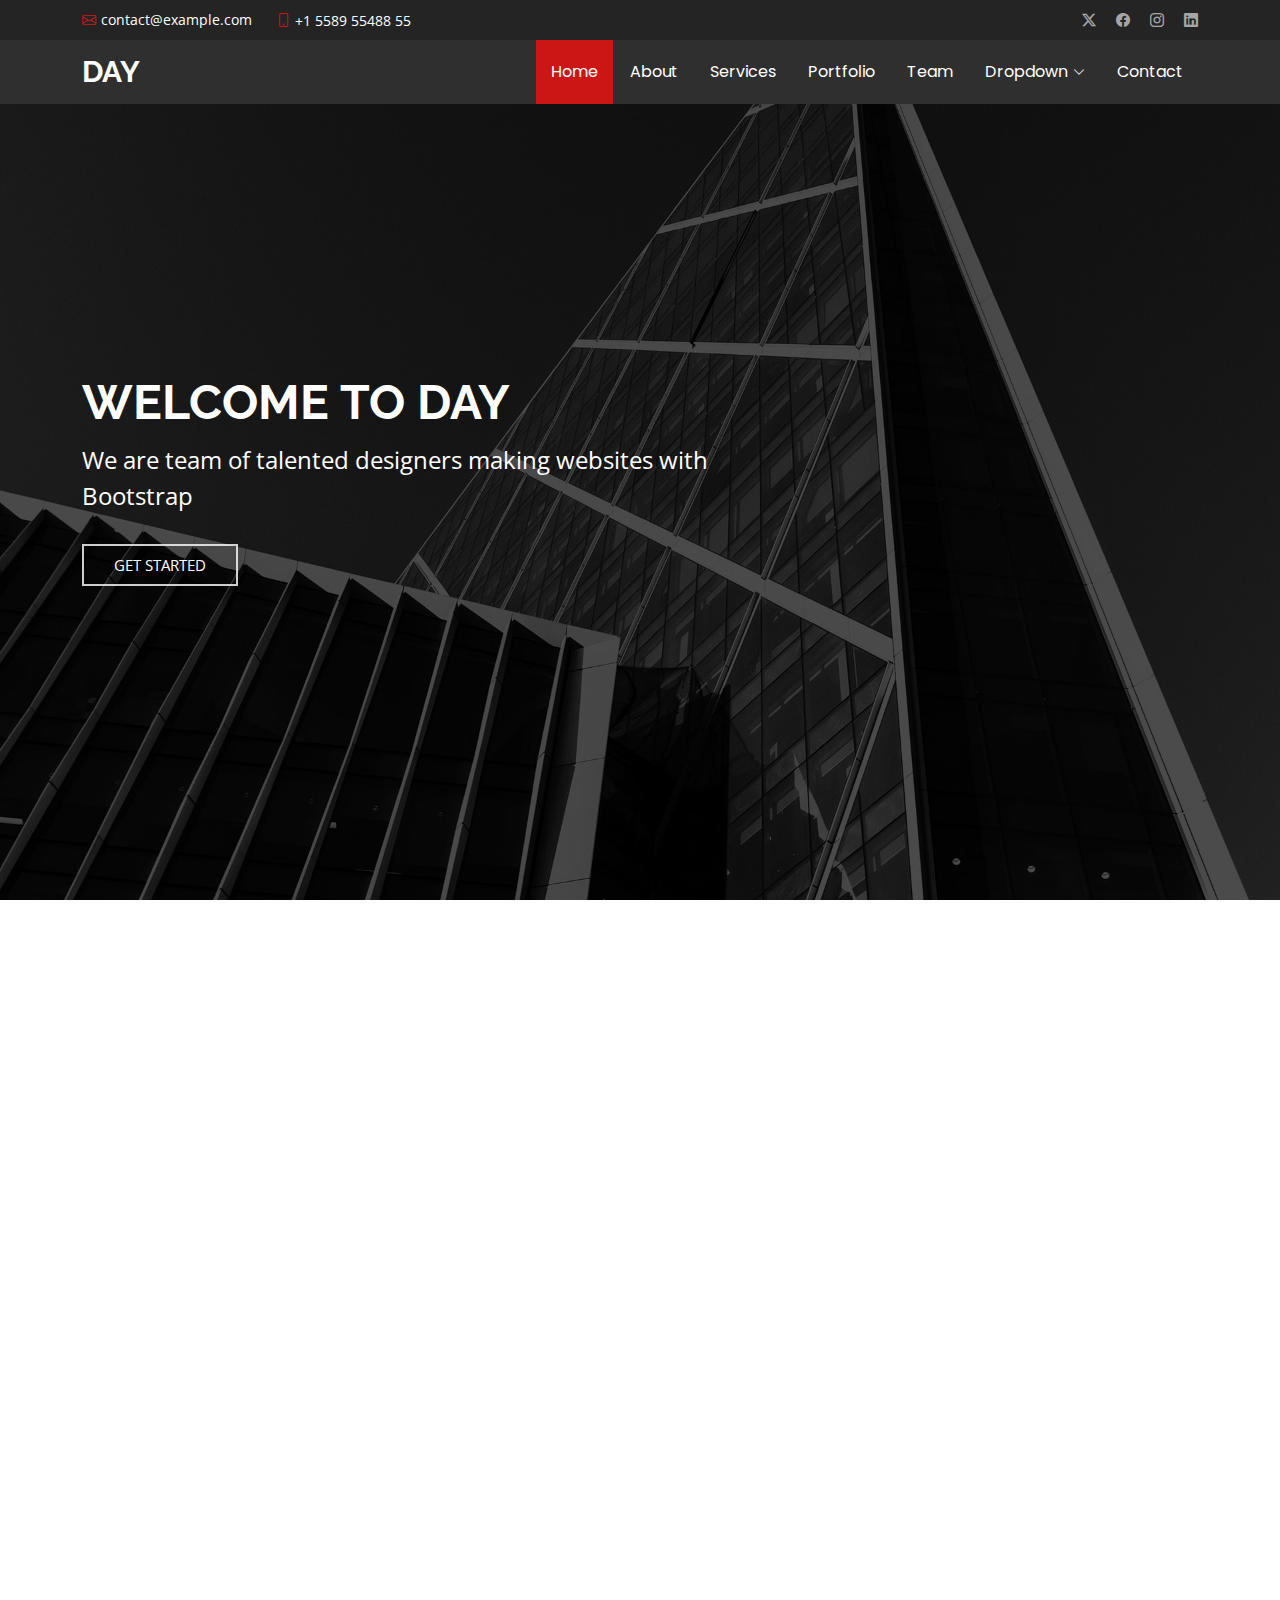
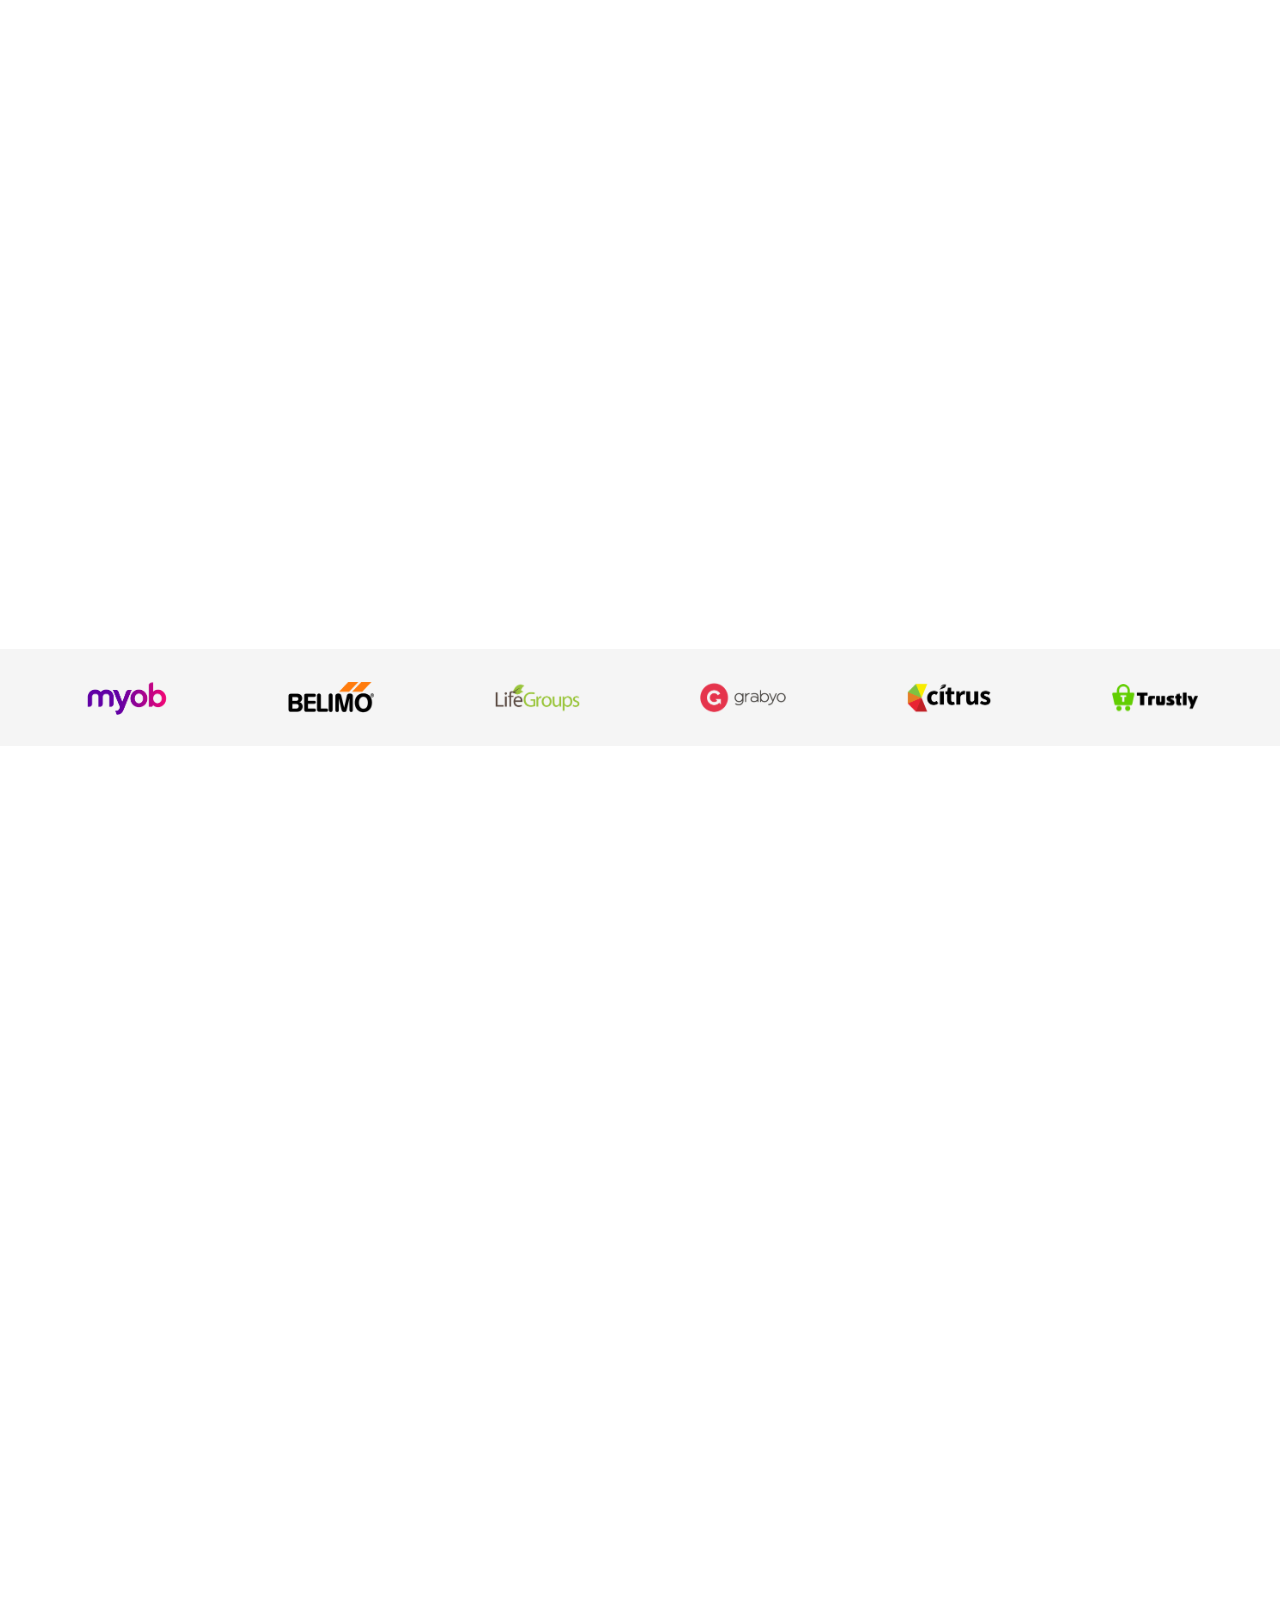
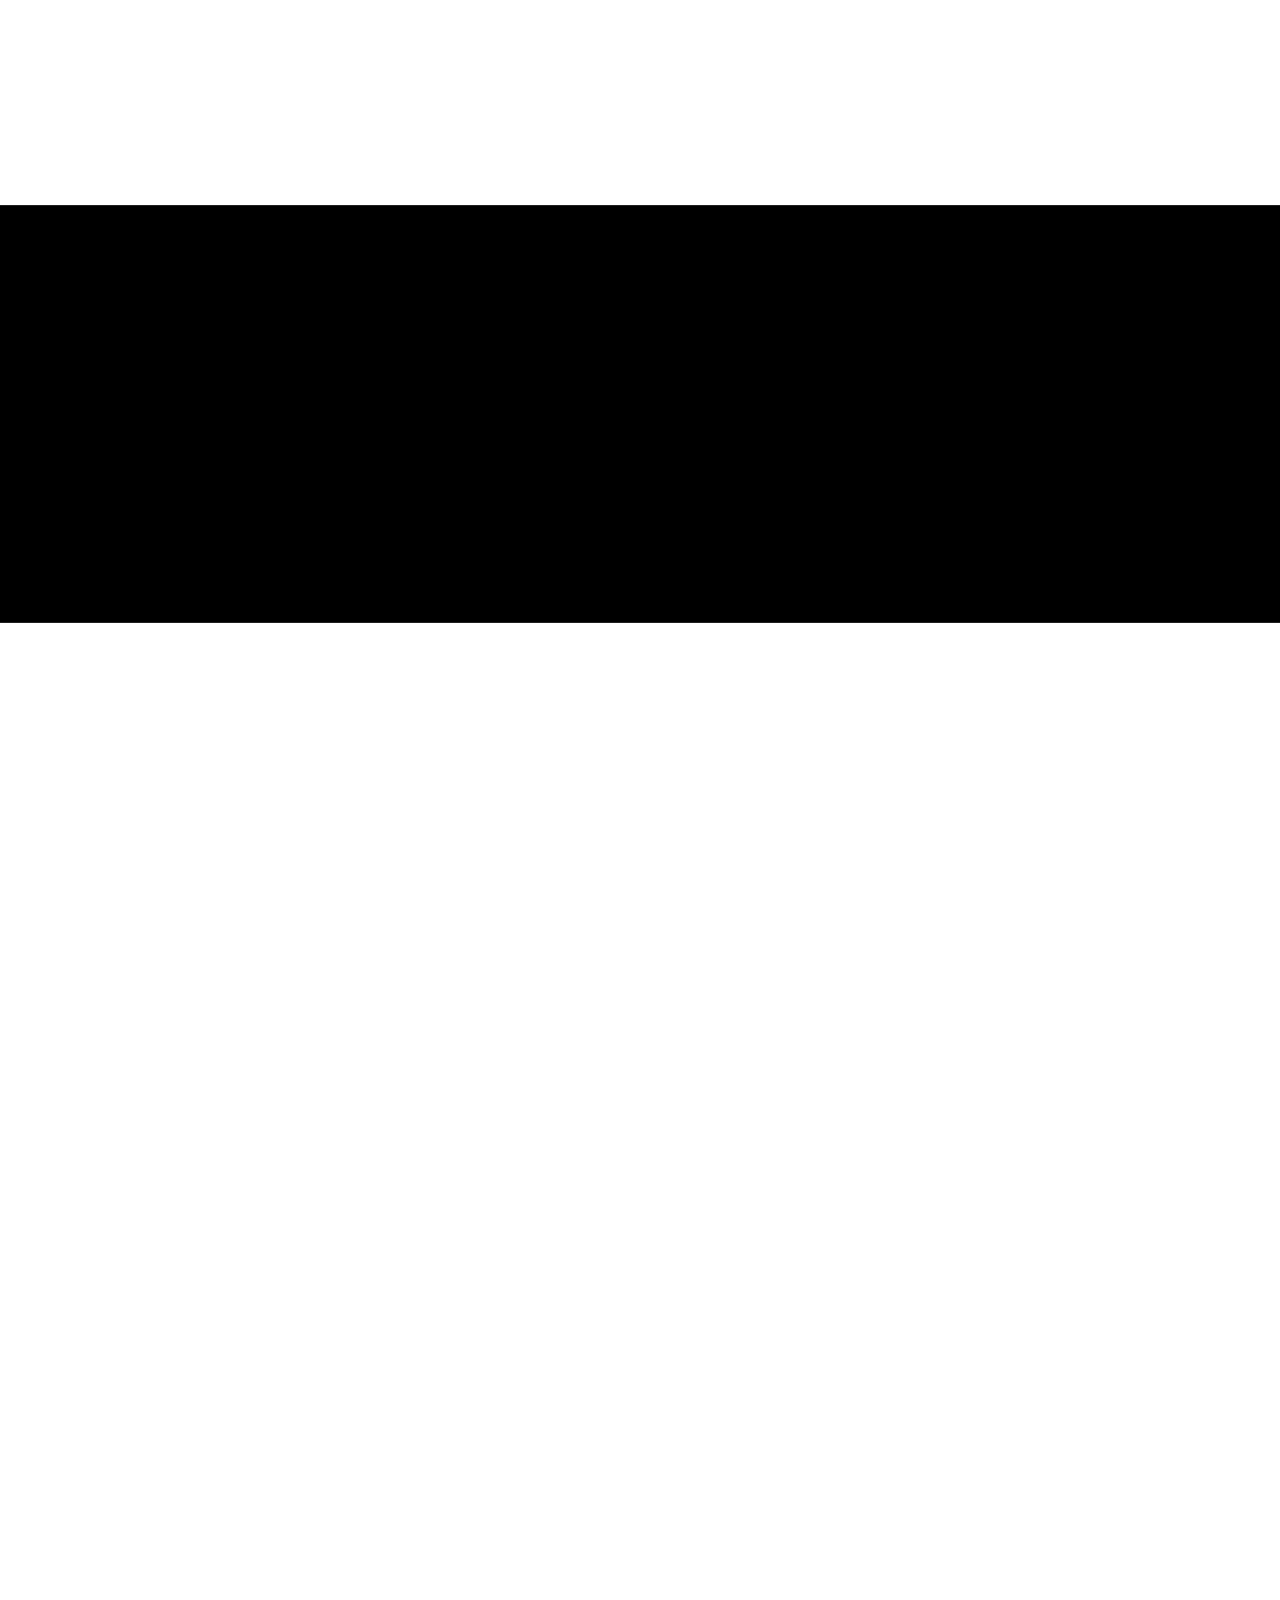
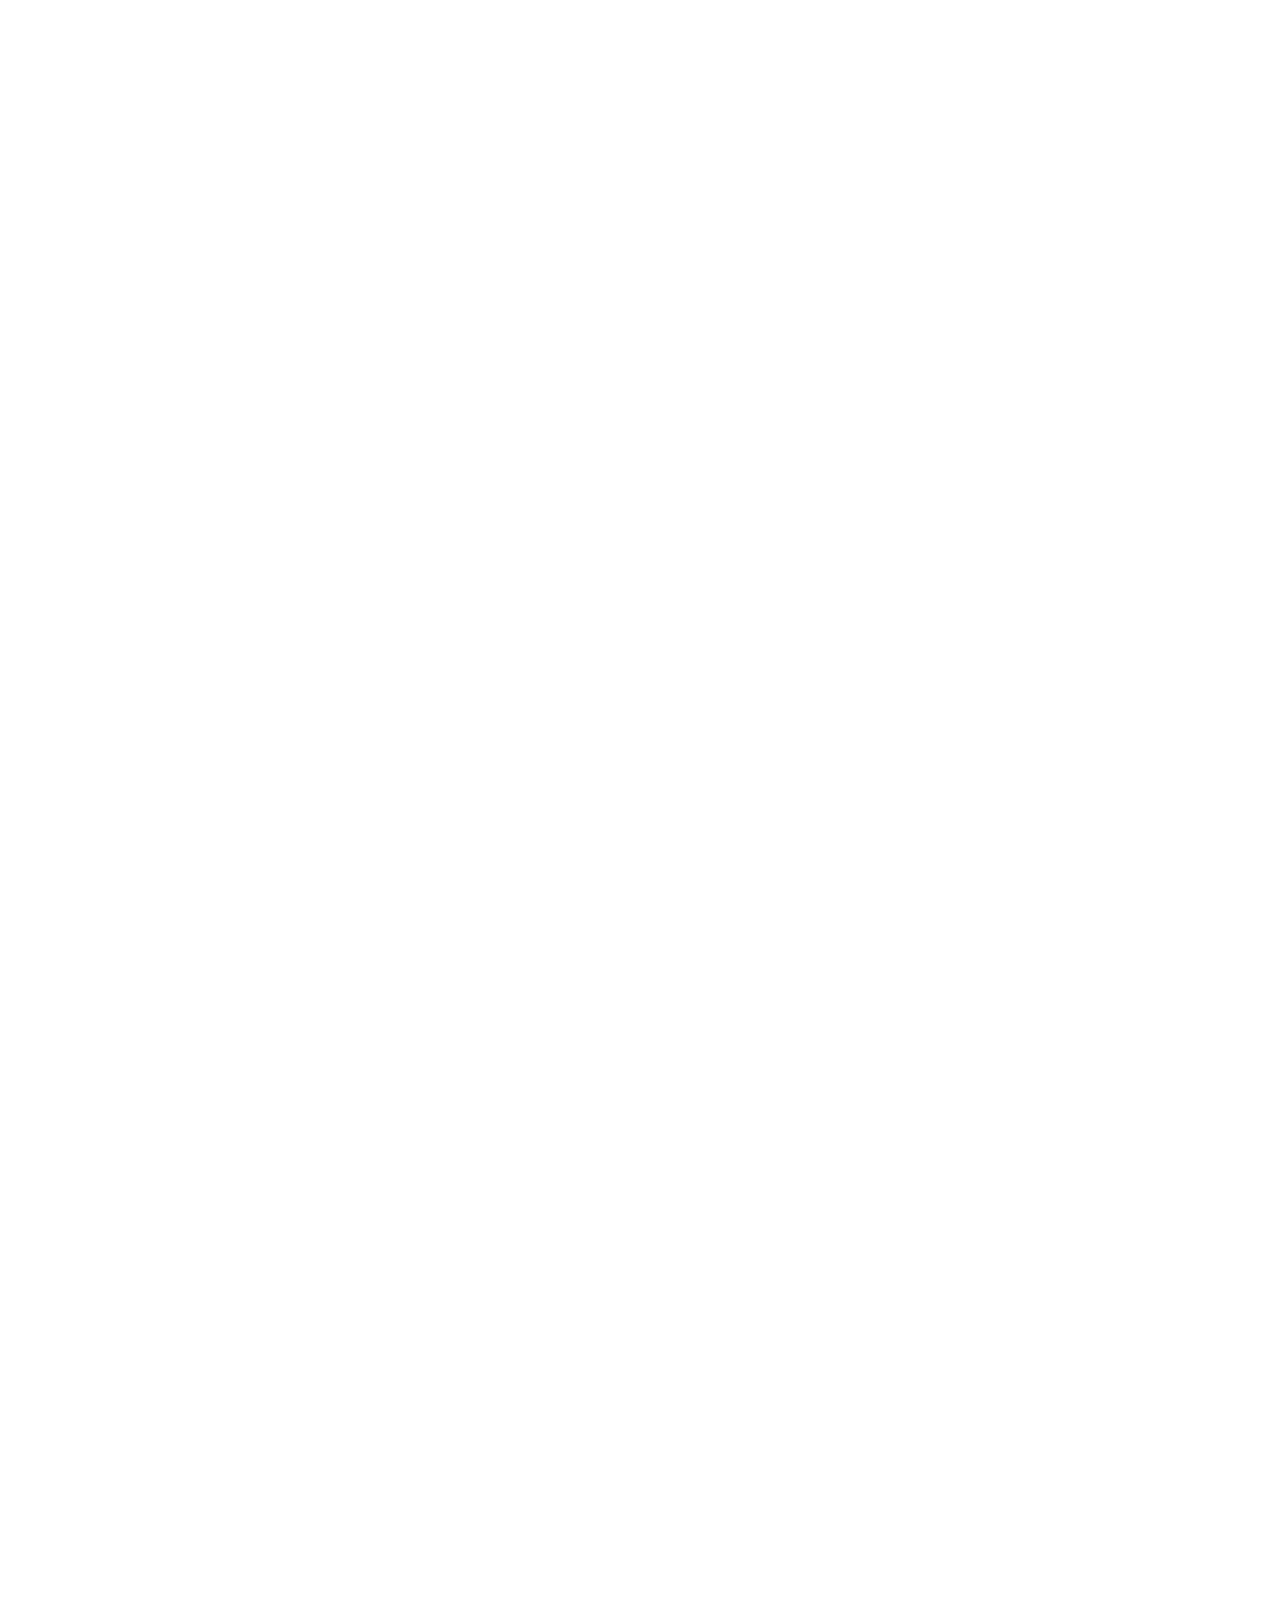
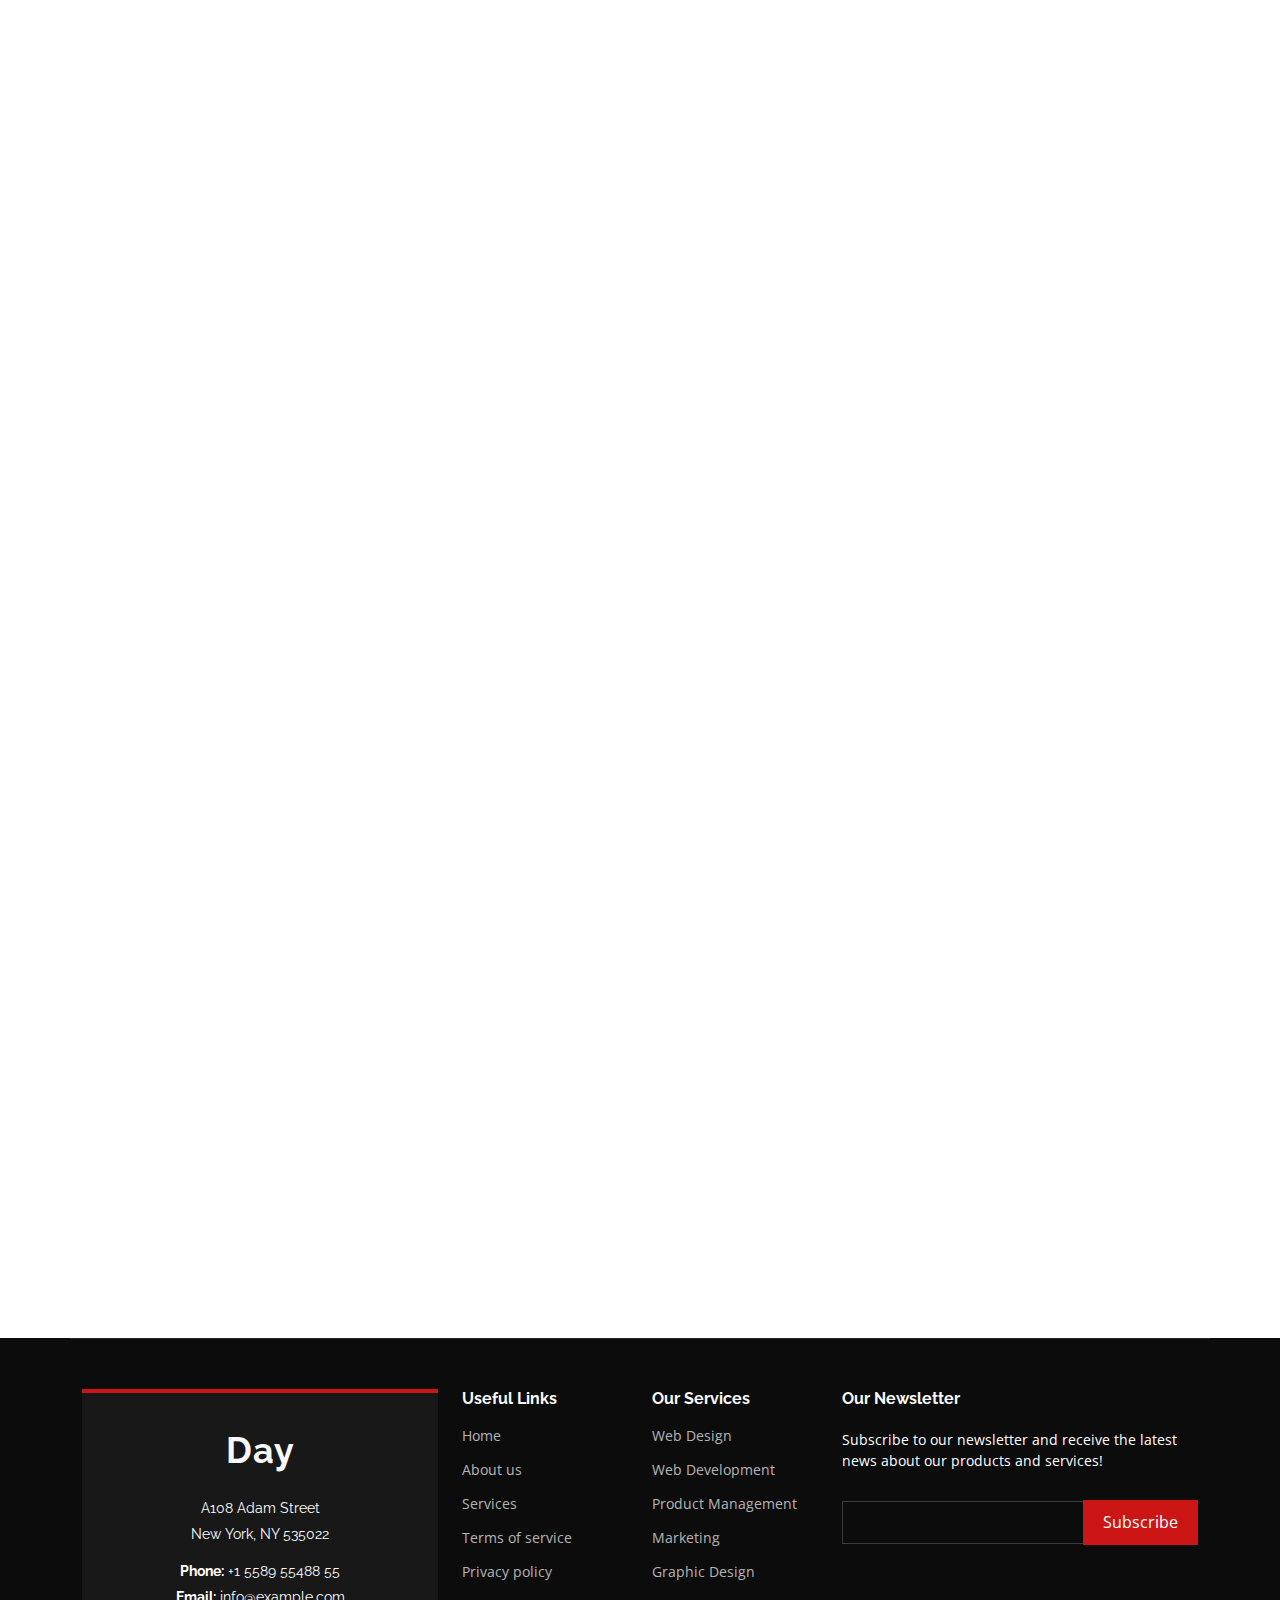
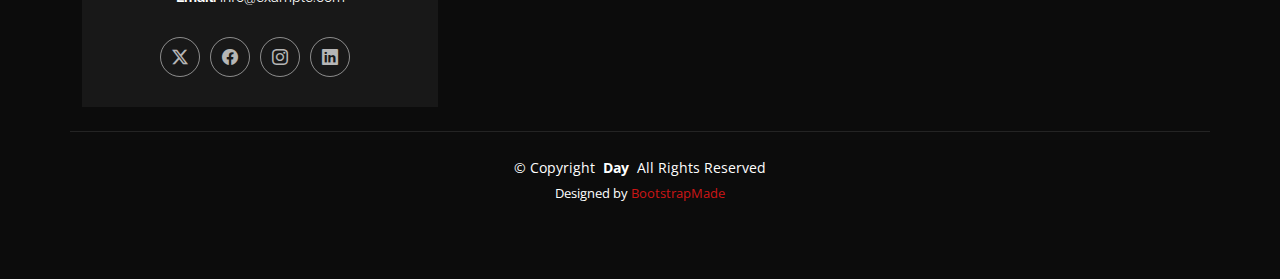
<file: portfolio andre/portfolio testes/Day/index.html>
<!DOCTYPE html>
<html lang="en">

<head>
  <meta charset="utf-8">
  <meta content="width=device-width, initial-scale=1.0" name="viewport">
  <title>Index - Day Bootstrap Template</title>
  <meta content="" name="description">
  <meta content="" name="keywords">

  <!-- Favicons -->
  <link href="assets/img/favicon.png" rel="icon">
  <link href="assets/img/apple-touch-icon.png" rel="apple-touch-icon">

  <!-- Fonts -->
  <link href="https://fonts.googleapis.com" rel="preconnect">
  <link href="https://fonts.gstatic.com" rel="preconnect" crossorigin>
  <link href="https://fonts.googleapis.com/css2?family=Open+Sans:ital,wght@0,300;0,400;0,500;0,600;0,700;0,800;1,300;1,400;1,500;1,600;1,700;1,800&family=Poppins:ital,wght@0,100;0,200;0,300;0,400;0,500;0,600;0,700;0,800;0,900;1,100;1,200;1,300;1,400;1,500;1,600;1,700;1,800;1,900&family=Raleway:ital,wght@0,100;0,200;0,300;0,400;0,500;0,600;0,700;0,800;0,900;1,100;1,200;1,300;1,400;1,500;1,600;1,700;1,800;1,900&display=swap" rel="stylesheet">

  <!-- Vendor CSS Files -->
  <link href="assets/vendor/bootstrap/css/bootstrap.min.css" rel="stylesheet">
  <link href="assets/vendor/bootstrap-icons/bootstrap-icons.css" rel="stylesheet">
  <link href="assets/vendor/aos/aos.css" rel="stylesheet">
  <link href="assets/vendor/swiper/swiper-bundle.min.css" rel="stylesheet">
  <link href="assets/vendor/glightbox/css/glightbox.min.css" rel="stylesheet">

  <!-- Main CSS File -->
  <link href="assets/css/main.css" rel="stylesheet">

  <!-- =======================================================
  * Template Name: Day
  * Template URL: https://bootstrapmade.com/day-multipurpose-html-template-for-free/
  * Updated: Jun 06 2024 with Bootstrap v5.3.3
  * Author: BootstrapMade.com
  * License: https://bootstrapmade.com/license/
  ======================================================== -->
</head>

<body class="index-page">

  <header id="header" class="header fixed-top">

    <div class="topbar d-flex align-items-center">
      <div class="container d-flex justify-content-center justify-content-md-between">
        <div class="contact-info d-flex align-items-center">
          <i class="bi bi-envelope d-flex align-items-center"><a href="mailto:contact@example.com">contact@example.com</a></i>
          <i class="bi bi-phone d-flex align-items-center ms-4"><span>+1 5589 55488 55</span></i>
        </div>
        <div class="social-links d-none d-md-flex align-items-center">
          <a href="#" class="twitter"><i class="bi bi-twitter-x"></i></a>
          <a href="#" class="facebook"><i class="bi bi-facebook"></i></a>
          <a href="#" class="instagram"><i class="bi bi-instagram"></i></a>
          <a href="#" class="linkedin"><i class="bi bi-linkedin"></i></a>
        </div>
      </div>
    </div><!-- End Top Bar -->

    <div class="branding d-flex align-items-center">

      <div class="container position-relative d-flex align-items-center justify-content-between">
        <a href="index.html" class="logo d-flex align-items-center">
          <!-- Uncomment the line below if you also wish to use an image logo -->
          <!-- <img src="assets/img/logo.png" alt=""> -->
          <h1 class="sitename">Day</h1>
        </a>

        <nav id="navmenu" class="navmenu">
          <ul>
            <li><a href="#hero" class="active">Home</a></li>
            <li><a href="#about">About</a></li>
            <li><a href="#services">Services</a></li>
            <li><a href="#portfolio">Portfolio</a></li>
            <li><a href="#team">Team</a></li>
            <li class="dropdown"><a href="#"><span>Dropdown</span> <i class="bi bi-chevron-down toggle-dropdown"></i></a>
              <ul>
                <li><a href="#">Dropdown 1</a></li>
                <li class="dropdown"><a href="#"><span>Deep Dropdown</span> <i class="bi bi-chevron-down toggle-dropdown"></i></a>
                  <ul>
                    <li><a href="#">Deep Dropdown 1</a></li>
                    <li><a href="#">Deep Dropdown 2</a></li>
                    <li><a href="#">Deep Dropdown 3</a></li>
                    <li><a href="#">Deep Dropdown 4</a></li>
                    <li><a href="#">Deep Dropdown 5</a></li>
                  </ul>
                </li>
                <li><a href="#">Dropdown 2</a></li>
                <li><a href="#">Dropdown 3</a></li>
                <li><a href="#">Dropdown 4</a></li>
              </ul>
            </li>
            <li><a href="#contact">Contact</a></li>
          </ul>
          <i class="mobile-nav-toggle d-xl-none bi bi-list"></i>
        </nav>
      </div>

    </div>

  </header>

  <main class="main">

    <!-- Hero Section -->
    <section id="hero" class="hero section">

      <img src="assets/img/hero-bg.jpg" alt="" data-aos="fade-in">

      <div class="container" data-aos="fade-up" data-aos-delay="100">
        <div class="row justify-content-start">
          <div class="col-lg-8">
            <h2>Welcome to Day</h2>
            <p>We are team of talented designers making websites with Bootstrap</p>
            <a href="#about" class="btn-get-started">Get Started</a>
          </div>
        </div>
      </div>

    </section><!-- /Hero Section -->

    <!-- About Section -->
    <section id="about" class="about section">

      <!-- Section Title -->
      <div class="container section-title" data-aos="fade-up">
        <span>About Us<br></span>
        <h2>About Us<br></h2>
        <p>Necessitatibus eius consequatur ex aliquid fuga eum quidem sint consectetur velit</p>
      </div><!-- End Section Title -->

      <div class="container">

        <div class="row gy-4">

          <div class="col-lg-6 order-1 order-lg-2" data-aos="fade-up" data-aos-delay="100">
            <img src="assets/img/about.jpg" class="img-fluid" alt="">
          </div>

          <div class="col-lg-6 order-2 order-lg-1 content" data-aos="fade-up" data-aos-delay="200">
            <h3>Voluptatem dignissimos provident quasi corporis</h3>
            <p class="fst-italic">
              Lorem ipsum dolor sit amet, consectetur adipiscing elit, sed do eiusmod tempor incididunt ut labore et dolore
              magna aliqua.
            </p>
            <ul>
              <li><i class="bi bi-check-circle"></i> <span>Ullamco laboris nisi ut aliquip ex ea commodo consequat.</span></li>
              <li><i class="bi bi-check-circle"></i> <span>Duis aute irure dolor in reprehenderit in voluptate velit.</span></li>
              <li><i class="bi bi-check-circle"></i> <span>Ullamco laboris nisi ut aliquip ex ea commodo consequat. Duis aute irure dolor in reprehenderit in voluptate trideta storacalaperda mastiro dolore eu fugiat nulla pariatur.</span></li>
            </ul>
            <a href="#" class="read-more"><span>Read More</span><i class="bi bi-arrow-right"></i></a>
          </div>

        </div>

      </div>

    </section><!-- /About Section -->

    <!-- Cards Section -->
    <section id="cards" class="cards section">

      <div class="container">

        <div class="row no-gutters">

          <div class="col-lg-4 col-md-6 card" data-aos="fade-up" data-aos-delay="100">
            <span>01</span>
            <h4>Lorem Ipsum</h4>
            <p>Ulamco laboris nisi ut aliquip ex ea commodo consequat. Et consectetur ducimus vero placeat</p>
          </div><!-- End Card Item -->

          <div class="col-lg-4 col-md-6 card" data-aos="fade-up" data-aos-delay="200">
            <span>02</span>
            <h4>Repellat Nihil</h4>
            <p>Dolorem est fugiat occaecati voluptate velit esse. Dicta veritatis dolor quod et vel dire leno para dest</p>
          </div><!-- End Card Item -->

          <div class="col-lg-4 col-md-6 card" data-aos="fade-up" data-aos-delay="300">
            <span>03</span>
            <h4> Ad ad velit qui</h4>
            <p>Molestiae officiis omnis illo asperiores. Aut doloribus vitae sunt debitis quo vel nam quis</p>
          </div><!-- End Card Item -->

          <div class="col-lg-4 col-md-6 card" data-aos="fade-up" data-aos-delay="400">
            <span>04</span>
            <h4>Repellendus molestiae</h4>
            <p>Inventore quo sint a sint rerum. Distinctio blanditiis deserunt quod soluta quod nam mider lando casa</p>
          </div><!-- End Card Item -->

          <div class="col-lg-4 col-md-6 card" data-aos="fade-up" data-aos-delay="400">
            <span>05</span>
            <h4>Sapiente Magnam</h4>
            <p>Vitae dolorem in deleniti ipsum omnis tempore voluptatem. Qui possimus est repellendus est quibusdam</p>
          </div><!-- End Card Item -->

          <div class="col-lg-4 col-md-6 card" data-aos="fade-up" data-aos-delay="600">
            <span>06</span>
            <h4>Facilis Impedit</h4>
            <p>Quis eum numquam veniam ea voluptatibus voluptas. Excepturi aut nostrum repudiandae voluptatibus corporis sequi</p>
          </div><!-- End Card Item -->

        </div>

      </div>

    </section><!-- /Cards Section -->

    <!-- Clients Section -->
    <section id="clients" class="clients section">

      <div class="container">

        <div class="swiper">
          <script type="application/json" class="swiper-config">
            {
              "loop": true,
              "speed": 600,
              "autoplay": {
                "delay": 5000
              },
              "slidesPerView": "auto",
              "pagination": {
                "el": ".swiper-pagination",
                "type": "bullets",
                "clickable": true
              },
              "breakpoints": {
                "320": {
                  "slidesPerView": 2,
                  "spaceBetween": 40
                },
                "480": {
                  "slidesPerView": 3,
                  "spaceBetween": 60
                },
                "640": {
                  "slidesPerView": 4,
                  "spaceBetween": 80
                },
                "992": {
                  "slidesPerView": 6,
                  "spaceBetween": 120
                }
              }
            }
          </script>
          <div class="swiper-wrapper align-items-center">
            <div class="swiper-slide"><img src="assets/img/clients/client-1.png" class="img-fluid" alt=""></div>
            <div class="swiper-slide"><img src="assets/img/clients/client-2.png" class="img-fluid" alt=""></div>
            <div class="swiper-slide"><img src="assets/img/clients/client-3.png" class="img-fluid" alt=""></div>
            <div class="swiper-slide"><img src="assets/img/clients/client-4.png" class="img-fluid" alt=""></div>
            <div class="swiper-slide"><img src="assets/img/clients/client-5.png" class="img-fluid" alt=""></div>
            <div class="swiper-slide"><img src="assets/img/clients/client-6.png" class="img-fluid" alt=""></div>
            <div class="swiper-slide"><img src="assets/img/clients/client-7.png" class="img-fluid" alt=""></div>
            <div class="swiper-slide"><img src="assets/img/clients/client-8.png" class="img-fluid" alt=""></div>
          </div>
        </div>

      </div>

    </section><!-- /Clients Section -->

    <!-- Services Section -->
    <section id="services" class="services section">

      <!-- Section Title -->
      <div class="container section-title" data-aos="fade-up">
        <span>Services</span>
        <h2>Services</h2>
        <p>Necessitatibus eius consequatur ex aliquid fuga eum quidem sint consectetur velit</p>
      </div><!-- End Section Title -->

      <div class="container">

        <div class="row gy-4">

          <div class="col-lg-4 col-md-6" data-aos="fade-up" data-aos-delay="100">
            <div class="service-item  position-relative">
              <div class="icon">
                <i class="bi bi-activity"></i>
              </div>
              <a href="#" class="stretched-link">
                <h3>Nesciunt Mete</h3>
              </a>
              <p>Provident nihil minus qui consequatur non omnis maiores. Eos accusantium minus dolores iure perferendis tempore et consequatur.</p>
            </div>
          </div><!-- End Service Item -->

          <div class="col-lg-4 col-md-6" data-aos="fade-up" data-aos-delay="200">
            <div class="service-item position-relative">
              <div class="icon">
                <i class="bi bi-broadcast"></i>
              </div>
              <a href="#" class="stretched-link">
                <h3>Eosle Commodi</h3>
              </a>
              <p>Ut autem aut autem non a. Sint sint sit facilis nam iusto sint. Libero corrupti neque eum hic non ut nesciunt dolorem.</p>
            </div>
          </div><!-- End Service Item -->

          <div class="col-lg-4 col-md-6" data-aos="fade-up" data-aos-delay="300">
            <div class="service-item position-relative">
              <div class="icon">
                <i class="bi bi-easel"></i>
              </div>
              <a href="#" class="stretched-link">
                <h3>Ledo Markt</h3>
              </a>
              <p>Ut excepturi voluptatem nisi sed. Quidem fuga consequatur. Minus ea aut. Vel qui id voluptas adipisci eos earum corrupti.</p>
            </div>
          </div><!-- End Service Item -->

          <div class="col-lg-4 col-md-6" data-aos="fade-up" data-aos-delay="400">
            <div class="service-item position-relative">
              <div class="icon">
                <i class="bi bi-bounding-box-circles"></i>
              </div>
              <a href="#" class="stretched-link">
                <h3>Asperiores Commodit</h3>
              </a>
              <p>Non et temporibus minus omnis sed dolor esse consequatur. Cupiditate sed error ea fuga sit provident adipisci neque.</p>
              <a href="#" class="stretched-link"></a>
            </div>
          </div><!-- End Service Item -->

          <div class="col-lg-4 col-md-6" data-aos="fade-up" data-aos-delay="500">
            <div class="service-item position-relative">
              <div class="icon">
                <i class="bi bi-calendar4-week"></i>
              </div>
              <a href="#" class="stretched-link">
                <h3>Velit Doloremque</h3>
              </a>
              <p>Cumque et suscipit saepe. Est maiores autem enim facilis ut aut ipsam corporis aut. Sed animi at autem alias eius labore.</p>
              <a href="#" class="stretched-link"></a>
            </div>
          </div><!-- End Service Item -->

          <div class="col-lg-4 col-md-6" data-aos="fade-up" data-aos-delay="600">
            <div class="service-item position-relative">
              <div class="icon">
                <i class="bi bi-chat-square-text"></i>
              </div>
              <a href="#" class="stretched-link">
                <h3>Dolori Architecto</h3>
              </a>
              <p>Hic molestias ea quibusdam eos. Fugiat enim doloremque aut neque non et debitis iure. Corrupti recusandae ducimus enim.</p>
              <a href="#" class="stretched-link"></a>
            </div>
          </div><!-- End Service Item -->

        </div>

      </div>

    </section><!-- /Services Section -->

    <!-- Call To Action Section -->
    <section id="call-to-action" class="call-to-action section">

      <img src="assets/img/cta-bg.jpg" alt="">

      <div class="container">
        <div class="row justify-content-center" data-aos="zoom-in" data-aos-delay="100">
          <div class="col-xl-10">
            <div class="text-center">
              <h3>Call To Action</h3>
              <p>Duis aute irure dolor in reprehenderit in voluptate velit esse cillum dolore eu fugiat nulla pariatur. Excepteur sint occaecat cupidatat non proident, sunt in culpa qui officia deserunt mollit anim id est laborum.</p>
              <a class="cta-btn" href="#">Call To Action</a>
            </div>
          </div>
        </div>
      </div>

    </section><!-- /Call To Action Section -->

    <!-- Portfolio Section -->
    <section id="portfolio" class="portfolio section">

      <!-- Section Title -->
      <div class="container section-title" data-aos="fade-up">
        <span>Portfolio</span>
        <h2>Portfolio</h2>
        <p>Necessitatibus eius consequatur ex aliquid fuga eum quidem sint consectetur velit</p>
      </div><!-- End Section Title -->

      <div class="container">

        <div class="isotope-layout" data-default-filter="*" data-layout="masonry" data-sort="original-order">

          <ul class="portfolio-filters isotope-filters" data-aos="fade-up" data-aos-delay="100">
            <li data-filter="*" class="filter-active">All</li>
            <li data-filter=".filter-app">App</li>
            <li data-filter=".filter-product">Card</li>
            <li data-filter=".filter-branding">Web</li>
          </ul><!-- End Portfolio Filters -->

          <div class="row gy-4 isotope-container" data-aos="fade-up" data-aos-delay="200">

            <div class="col-lg-4 col-md-6 portfolio-item isotope-item filter-app">
              <img src="assets/img/masonry-portfolio/masonry-portfolio-1.jpg" class="img-fluid" alt="">
              <div class="portfolio-info">
                <h4>App 1</h4>
                <p>Lorem ipsum, dolor sit</p>
                <a href="assets/img/masonry-portfolio/masonry-portfolio-1.jpg" title="App 1" data-gallery="portfolio-gallery-app" class="glightbox preview-link"><i class="bi bi-zoom-in"></i></a>
                <a href="portfolio-details.html" title="More Details" class="details-link"><i class="bi bi-link-45deg"></i></a>
              </div>
            </div><!-- End Portfolio Item -->

            <div class="col-lg-4 col-md-6 portfolio-item isotope-item filter-product">
              <img src="assets/img/masonry-portfolio/masonry-portfolio-2.jpg" class="img-fluid" alt="">
              <div class="portfolio-info">
                <h4>Product 1</h4>
                <p>Lorem ipsum, dolor sit</p>
                <a href="assets/img/masonry-portfolio/masonry-portfolio-2.jpg" title="Product 1" data-gallery="portfolio-gallery-product" class="glightbox preview-link"><i class="bi bi-zoom-in"></i></a>
                <a href="portfolio-details.html" title="More Details" class="details-link"><i class="bi bi-link-45deg"></i></a>
              </div>
            </div><!-- End Portfolio Item -->

            <div class="col-lg-4 col-md-6 portfolio-item isotope-item filter-branding">
              <img src="assets/img/masonry-portfolio/masonry-portfolio-3.jpg" class="img-fluid" alt="">
              <div class="portfolio-info">
                <h4>Branding 1</h4>
                <p>Lorem ipsum, dolor sit</p>
                <a href="assets/img/masonry-portfolio/masonry-portfolio-3.jpg" title="Branding 1" data-gallery="portfolio-gallery-branding" class="glightbox preview-link"><i class="bi bi-zoom-in"></i></a>
                <a href="portfolio-details.html" title="More Details" class="details-link"><i class="bi bi-link-45deg"></i></a>
              </div>
            </div><!-- End Portfolio Item -->

            <div class="col-lg-4 col-md-6 portfolio-item isotope-item filter-app">
              <img src="assets/img/masonry-portfolio/masonry-portfolio-4.jpg" class="img-fluid" alt="">
              <div class="portfolio-info">
                <h4>App 2</h4>
                <p>Lorem ipsum, dolor sit</p>
                <a href="assets/img/masonry-portfolio/masonry-portfolio-4.jpg" title="App 2" data-gallery="portfolio-gallery-app" class="glightbox preview-link"><i class="bi bi-zoom-in"></i></a>
                <a href="portfolio-details.html" title="More Details" class="details-link"><i class="bi bi-link-45deg"></i></a>
              </div>
            </div><!-- End Portfolio Item -->

            <div class="col-lg-4 col-md-6 portfolio-item isotope-item filter-product">
              <img src="assets/img/masonry-portfolio/masonry-portfolio-5.jpg" class="img-fluid" alt="">
              <div class="portfolio-info">
                <h4>Product 2</h4>
                <p>Lorem ipsum, dolor sit</p>
                <a href="assets/img/masonry-portfolio/masonry-portfolio-5.jpg" title="Product 2" data-gallery="portfolio-gallery-product" class="glightbox preview-link"><i class="bi bi-zoom-in"></i></a>
                <a href="portfolio-details.html" title="More Details" class="details-link"><i class="bi bi-link-45deg"></i></a>
              </div>
            </div><!-- End Portfolio Item -->

            <div class="col-lg-4 col-md-6 portfolio-item isotope-item filter-branding">
              <img src="assets/img/masonry-portfolio/masonry-portfolio-6.jpg" class="img-fluid" alt="">
              <div class="portfolio-info">
                <h4>Branding 2</h4>
                <p>Lorem ipsum, dolor sit</p>
                <a href="assets/img/masonry-portfolio/masonry-portfolio-6.jpg" title="Branding 2" data-gallery="portfolio-gallery-branding" class="glightbox preview-link"><i class="bi bi-zoom-in"></i></a>
                <a href="portfolio-details.html" title="More Details" class="details-link"><i class="bi bi-link-45deg"></i></a>
              </div>
            </div><!-- End Portfolio Item -->

            <div class="col-lg-4 col-md-6 portfolio-item isotope-item filter-app">
              <img src="assets/img/masonry-portfolio/masonry-portfolio-7.jpg" class="img-fluid" alt="">
              <div class="portfolio-info">
                <h4>App 3</h4>
                <p>Lorem ipsum, dolor sit</p>
                <a href="assets/img/masonry-portfolio/masonry-portfolio-7.jpg" title="App 3" data-gallery="portfolio-gallery-app" class="glightbox preview-link"><i class="bi bi-zoom-in"></i></a>
                <a href="portfolio-details.html" title="More Details" class="details-link"><i class="bi bi-link-45deg"></i></a>
              </div>
            </div><!-- End Portfolio Item -->

            <div class="col-lg-4 col-md-6 portfolio-item isotope-item filter-product">
              <img src="assets/img/masonry-portfolio/masonry-portfolio-8.jpg" class="img-fluid" alt="">
              <div class="portfolio-info">
                <h4>Product 3</h4>
                <p>Lorem ipsum, dolor sit</p>
                <a href="assets/img/masonry-portfolio/masonry-portfolio-8.jpg" title="Product 3" data-gallery="portfolio-gallery-product" class="glightbox preview-link"><i class="bi bi-zoom-in"></i></a>
                <a href="portfolio-details.html" title="More Details" class="details-link"><i class="bi bi-link-45deg"></i></a>
              </div>
            </div><!-- End Portfolio Item -->

            <div class="col-lg-4 col-md-6 portfolio-item isotope-item filter-branding">
              <img src="assets/img/masonry-portfolio/masonry-portfolio-9.jpg" class="img-fluid" alt="">
              <div class="portfolio-info">
                <h4>Branding 3</h4>
                <p>Lorem ipsum, dolor sit</p>
                <a href="assets/img/masonry-portfolio/masonry-portfolio-9.jpg" title="Branding 2" data-gallery="portfolio-gallery-branding" class="glightbox preview-link"><i class="bi bi-zoom-in"></i></a>
                <a href="portfolio-details.html" title="More Details" class="details-link"><i class="bi bi-link-45deg"></i></a>
              </div>
            </div><!-- End Portfolio Item -->

          </div><!-- End Portfolio Container -->

        </div>

      </div>

    </section><!-- /Portfolio Section -->

    <!-- Pricing Section -->
    <section id="pricing" class="pricing section">

      <!-- Section Title -->
      <div class="container section-title" data-aos="fade-up">
        <span>Pricing</span>
        <h2>Pricing</h2>
        <p>Necessitatibus eius consequatur ex aliquid fuga eum quidem sint consectetur velit</p>
      </div><!-- End Section Title -->

      <div class="container">

        <div class="row g-4 g-lg-0">

          <div class="col-lg-4" data-aos="zoom-in" data-aos-delay="100">
            <div class="pricing-item">
              <h3>Free Plan</h3>
              <h4><sup>$</sup>0<span> / month</span></h4>
              <ul>
                <li><i class="bi bi-check"></i> <span>Quam adipiscing vitae proin</span></li>
                <li><i class="bi bi-check"></i> <span>Nec feugiat nisl pretium</span></li>
                <li><i class="bi bi-check"></i> <span>Nulla at volutpat diam uteera</span></li>
                <li class="na"><i class="bi bi-x"></i> <span>Pharetra massa massa ultricies</span></li>
                <li class="na"><i class="bi bi-x"></i> <span>Massa ultricies mi quis hendrerit</span></li>
              </ul>
              <div class="text-center"><a href="#" class="buy-btn">Buy Now</a></div>
            </div>
          </div><!-- End Pricing Item -->

          <div class="col-lg-4 featured" data-aos="zoom-in" data-aos-delay="200">
            <div class="pricing-item">
              <h3>Business Plan</h3>
              <h4><sup>$</sup>29<span> / month</span></h4>
              <ul>
                <li><i class="bi bi-check"></i> <span>Quam adipiscing vitae proin</span></li>
                <li><i class="bi bi-check"></i> <span>Nec feugiat nisl pretium</span></li>
                <li><i class="bi bi-check"></i> <span>Nulla at volutpat diam uteera</span></li>
                <li><i class="bi bi-check"></i> <span>Pharetra massa massa ultricies</span></li>
                <li><i class="bi bi-check"></i> <span>Massa ultricies mi quis hendrerit</span></li>
              </ul>
              <div class="text-center"><a href="#" class="buy-btn">Buy Now</a></div>
            </div>
          </div><!-- End Pricing Item -->

          <div class="col-lg-4" data-aos="zoom-in" data-aos-delay="100">
            <div class="pricing-item">
              <h3>Developer Plan</h3>
              <h4><sup>$</sup>49<span> / month</span></h4>
              <ul>
                <li><i class="bi bi-check"></i> <span>Quam adipiscing vitae proin</span></li>
                <li><i class="bi bi-check"></i> <span>Nec feugiat nisl pretium</span></li>
                <li><i class="bi bi-check"></i> <span>Nulla at volutpat diam uteera</span></li>
                <li><i class="bi bi-check"></i> <span>Pharetra massa massa ultricies</span></li>
                <li><i class="bi bi-check"></i> <span>Massa ultricies mi quis hendrerit</span></li>
              </ul>
              <div class="text-center"><a href="#" class="buy-btn">Buy Now</a></div>
            </div>
          </div><!-- End Pricing Item -->

        </div>

      </div>

    </section><!-- /Pricing Section -->

    <!-- Team Section -->
    <section id="team" class="team section">

      <!-- Section Title -->
      <div class="container section-title" data-aos="fade-up">
        <span>Team</span>
        <h2>Team</h2>
        <p>Necessitatibus eius consequatur ex aliquid fuga eum quidem sint consectetur velit</p>
      </div><!-- End Section Title -->

      <div class="container">

        <div class="row">

          <div class="col-lg-4 col-md-6 d-flex" data-aos="fade-up" data-aos-delay="100">
            <div class="member">
              <img src="assets/img/team/team-1.jpg" class="img-fluid" alt="">
              <div class="member-content">
                <h4>Walter White</h4>
                <span>Web Development</span>
                <p>
                  Magni qui quod omnis unde et eos fuga et exercitationem. Odio veritatis perspiciatis quaerat qui aut aut aut
                </p>
                <div class="social">
                  <a href=""><i class="bi bi-twitter-x"></i></a>
                  <a href=""><i class="bi bi-facebook"></i></a>
                  <a href=""><i class="bi bi-instagram"></i></a>
                  <a href=""><i class="bi bi-linkedin"></i></a>
                </div>
              </div>
            </div>
          </div><!-- End Team Member -->

          <div class="col-lg-4 col-md-6 d-flex" data-aos="fade-up" data-aos-delay="200">
            <div class="member">
              <img src="assets/img/team/team-2.jpg" class="img-fluid" alt="">
              <div class="member-content">
                <h4>Sarah Jhinson</h4>
                <span>Marketing</span>
                <p>
                  Repellat fugiat adipisci nemo illum nesciunt voluptas repellendus. In architecto rerum rerum temporibus
                </p>
                <div class="social">
                  <a href=""><i class="bi bi-twitter-x"></i></a>
                  <a href=""><i class="bi bi-facebook"></i></a>
                  <a href=""><i class="bi bi-instagram"></i></a>
                  <a href=""><i class="bi bi-linkedin"></i></a>
                </div>
              </div>
            </div>
          </div><!-- End Team Member -->

          <div class="col-lg-4 col-md-6 d-flex" data-aos="fade-up" data-aos-delay="300">
            <div class="member">
              <img src="assets/img/team/team-3.jpg" class="img-fluid" alt="">
              <div class="member-content">
                <h4>William Anderson</h4>
                <span>Content</span>
                <p>
                  Voluptas necessitatibus occaecati quia. Earum totam consequuntur qui porro et laborum toro des clara
                </p>
                <div class="social">
                  <a href=""><i class="bi bi-twitter-x"></i></a>
                  <a href=""><i class="bi bi-facebook"></i></a>
                  <a href=""><i class="bi bi-instagram"></i></a>
                  <a href=""><i class="bi bi-linkedin"></i></a>
                </div>
              </div>
            </div>
          </div><!-- End Team Member -->

        </div>

      </div>

    </section><!-- /Team Section -->

    <!-- Contact Section -->
    <section id="contact" class="contact section">

      <!-- Section Title -->
      <div class="container section-title" data-aos="fade-up">
        <span>Contact</span>
        <h2>Contact</h2>
        <p>Necessitatibus eius consequatur ex aliquid fuga eum quidem sint consectetur velit</p>
      </div><!-- End Section Title -->

      <div class="container" data-aos="fade-up" data-aos-delay="100">

        <div class="row gy-4">

          <div class="col-lg-6">
            <div class="info-item d-flex flex-column justify-content-center align-items-center" data-aos="fade-up" data-aos-delay="200">
              <i class="bi bi-geo-alt"></i>
              <h3>Address</h3>
              <p>A108 Adam Street, New York, NY 535022</p>
            </div>
          </div><!-- End Info Item -->

          <div class="col-lg-3 col-md-6">
            <div class="info-item d-flex flex-column justify-content-center align-items-center" data-aos="fade-up" data-aos-delay="300">
              <i class="bi bi-telephone"></i>
              <h3>Call Us</h3>
              <p>+1 5589 55488 55</p>
            </div>
          </div><!-- End Info Item -->

          <div class="col-lg-3 col-md-6">
            <div class="info-item d-flex flex-column justify-content-center align-items-center" data-aos="fade-up" data-aos-delay="400">
              <i class="bi bi-envelope"></i>
              <h3>Email Us</h3>
              <p>info@example.com</p>
            </div>
          </div><!-- End Info Item -->

        </div>

        <div class="row gy-4 mt-1">
          <div class="col-lg-6" data-aos="fade-up" data-aos-delay="300">
            <iframe src="https://www.google.com/maps/embed?pb=!1m14!1m8!1m3!1d48389.78314118045!2d-74.006138!3d40.710059!3m2!1i1024!2i768!4f13.1!3m3!1m2!1s0x89c25a22a3bda30d%3A0xb89d1fe6bc499443!2sDowntown%20Conference%20Center!5e0!3m2!1sen!2sus!4v1676961268712!5m2!1sen!2sus" frameborder="0" style="border:0; width: 100%; height: 400px;" allowfullscreen="" loading="lazy" referrerpolicy="no-referrer-when-downgrade"></iframe>
          </div><!-- End Google Maps -->

          <div class="col-lg-6">
            <form action="forms/contact.php" method="post" class="php-email-form" data-aos="fade-up" data-aos-delay="400">
              <div class="row gy-4">

                <div class="col-md-6">
                  <input type="text" name="name" class="form-control" placeholder="Your Name" required="">
                </div>

                <div class="col-md-6 ">
                  <input type="email" class="form-control" name="email" placeholder="Your Email" required="">
                </div>

                <div class="col-md-12">
                  <input type="text" class="form-control" name="subject" placeholder="Subject" required="">
                </div>

                <div class="col-md-12">
                  <textarea class="form-control" name="message" rows="6" placeholder="Message" required=""></textarea>
                </div>

                <div class="col-md-12 text-center">
                  <div class="loading">Loading</div>
                  <div class="error-message"></div>
                  <div class="sent-message">Your message has been sent. Thank you!</div>

                  <button type="submit">Send Message</button>
                </div>

              </div>
            </form>
          </div><!-- End Contact Form -->

        </div>

      </div>

    </section><!-- /Contact Section -->

  </main>

  <footer id="footer" class="footer position-relative">

    <div class="container footer-top">
      <div class="row gy-4">
        <div class="col-lg-4 col-md-6">
          <div class="footer-about">
            <a href="index.html" class="logo sitename">Day</a>
            <div class="footer-contact pt-3">
              <p>A108 Adam Street</p>
              <p>New York, NY 535022</p>
              <p class="mt-3"><strong>Phone:</strong> <span>+1 5589 55488 55</span></p>
              <p><strong>Email:</strong> <span>info@example.com</span></p>
            </div>
            <div class="social-links d-flex mt-4">
              <a href=""><i class="bi bi-twitter-x"></i></a>
              <a href=""><i class="bi bi-facebook"></i></a>
              <a href=""><i class="bi bi-instagram"></i></a>
              <a href=""><i class="bi bi-linkedin"></i></a>
            </div>
          </div>
        </div>

        <div class="col-lg-2 col-md-3 footer-links">
          <h4>Useful Links</h4>
          <ul>
            <li><a href="#">Home</a></li>
            <li><a href="#">About us</a></li>
            <li><a href="#">Services</a></li>
            <li><a href="#">Terms of service</a></li>
            <li><a href="#">Privacy policy</a></li>
          </ul>
        </div>

        <div class="col-lg-2 col-md-3 footer-links">
          <h4>Our Services</h4>
          <ul>
            <li><a href="#">Web Design</a></li>
            <li><a href="#">Web Development</a></li>
            <li><a href="#">Product Management</a></li>
            <li><a href="#">Marketing</a></li>
            <li><a href="#">Graphic Design</a></li>
          </ul>
        </div>

        <div class="col-lg-4 col-md-12 footer-newsletter">
          <h4>Our Newsletter</h4>
          <p>Subscribe to our newsletter and receive the latest news about our products and services!</p>
          <form action="forms/newsletter.php" method="post" class="php-email-form">
            <div class="newsletter-form"><input type="email" name="email"><input type="submit" value="Subscribe"></div>
            <div class="loading">Loading</div>
            <div class="error-message"></div>
            <div class="sent-message">Your subscription request has been sent. Thank you!</div>
          </form>
        </div>

      </div>
    </div>

    <div class="container copyright text-center mt-4">
      <p>© <span>Copyright</span> <strong class="px-1 sitename">Day</strong> <span>All Rights Reserved</span></p>
      <div class="credits">
        <!-- All the links in the footer should remain intact. -->
        <!-- You can delete the links only if you've purchased the pro version. -->
        <!-- Licensing information: https://bootstrapmade.com/license/ -->
        <!-- Purchase the pro version with working PHP/AJAX contact form: [buy-url] -->
        Designed by <a href="https://bootstrapmade.com/">BootstrapMade</a>
      </div>
    </div>

  </footer>

  <!-- Scroll Top -->
  <a href="#" id="scroll-top" class="scroll-top d-flex align-items-center justify-content-center"><i class="bi bi-arrow-up-short"></i></a>

  <!-- Preloader -->
  <div id="preloader"></div>

  <!-- Vendor JS Files -->
  <script src="assets/vendor/bootstrap/js/bootstrap.bundle.min.js"></script>
  <script src="assets/vendor/php-email-form/validate.js"></script>
  <script src="assets/vendor/aos/aos.js"></script>
  <script src="assets/vendor/swiper/swiper-bundle.min.js"></script>
  <script src="assets/vendor/glightbox/js/glightbox.min.js"></script>
  <script src="assets/vendor/imagesloaded/imagesloaded.pkgd.min.js"></script>
  <script src="assets/vendor/isotope-layout/isotope.pkgd.min.js"></script>

  <!-- Main JS File -->
  <script src="assets/js/main.js"></script>

</body>

</html>
</file>
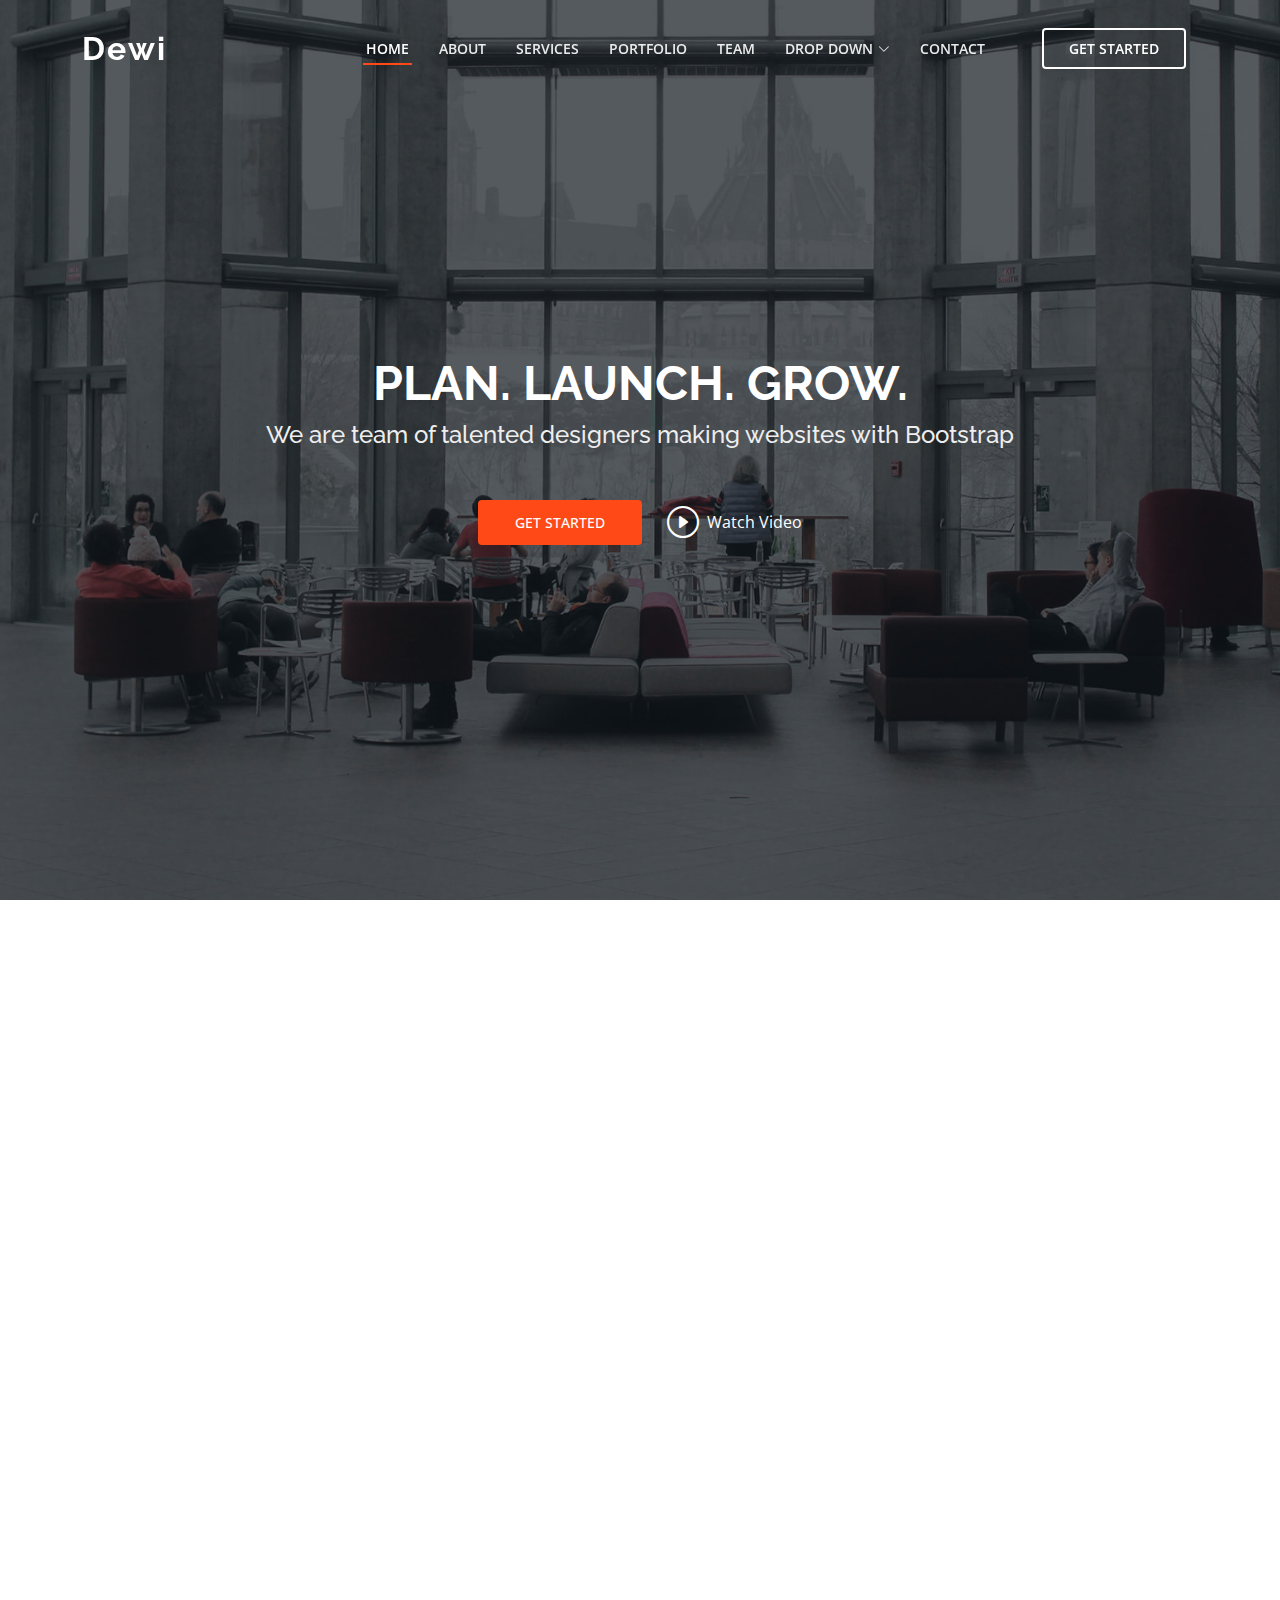
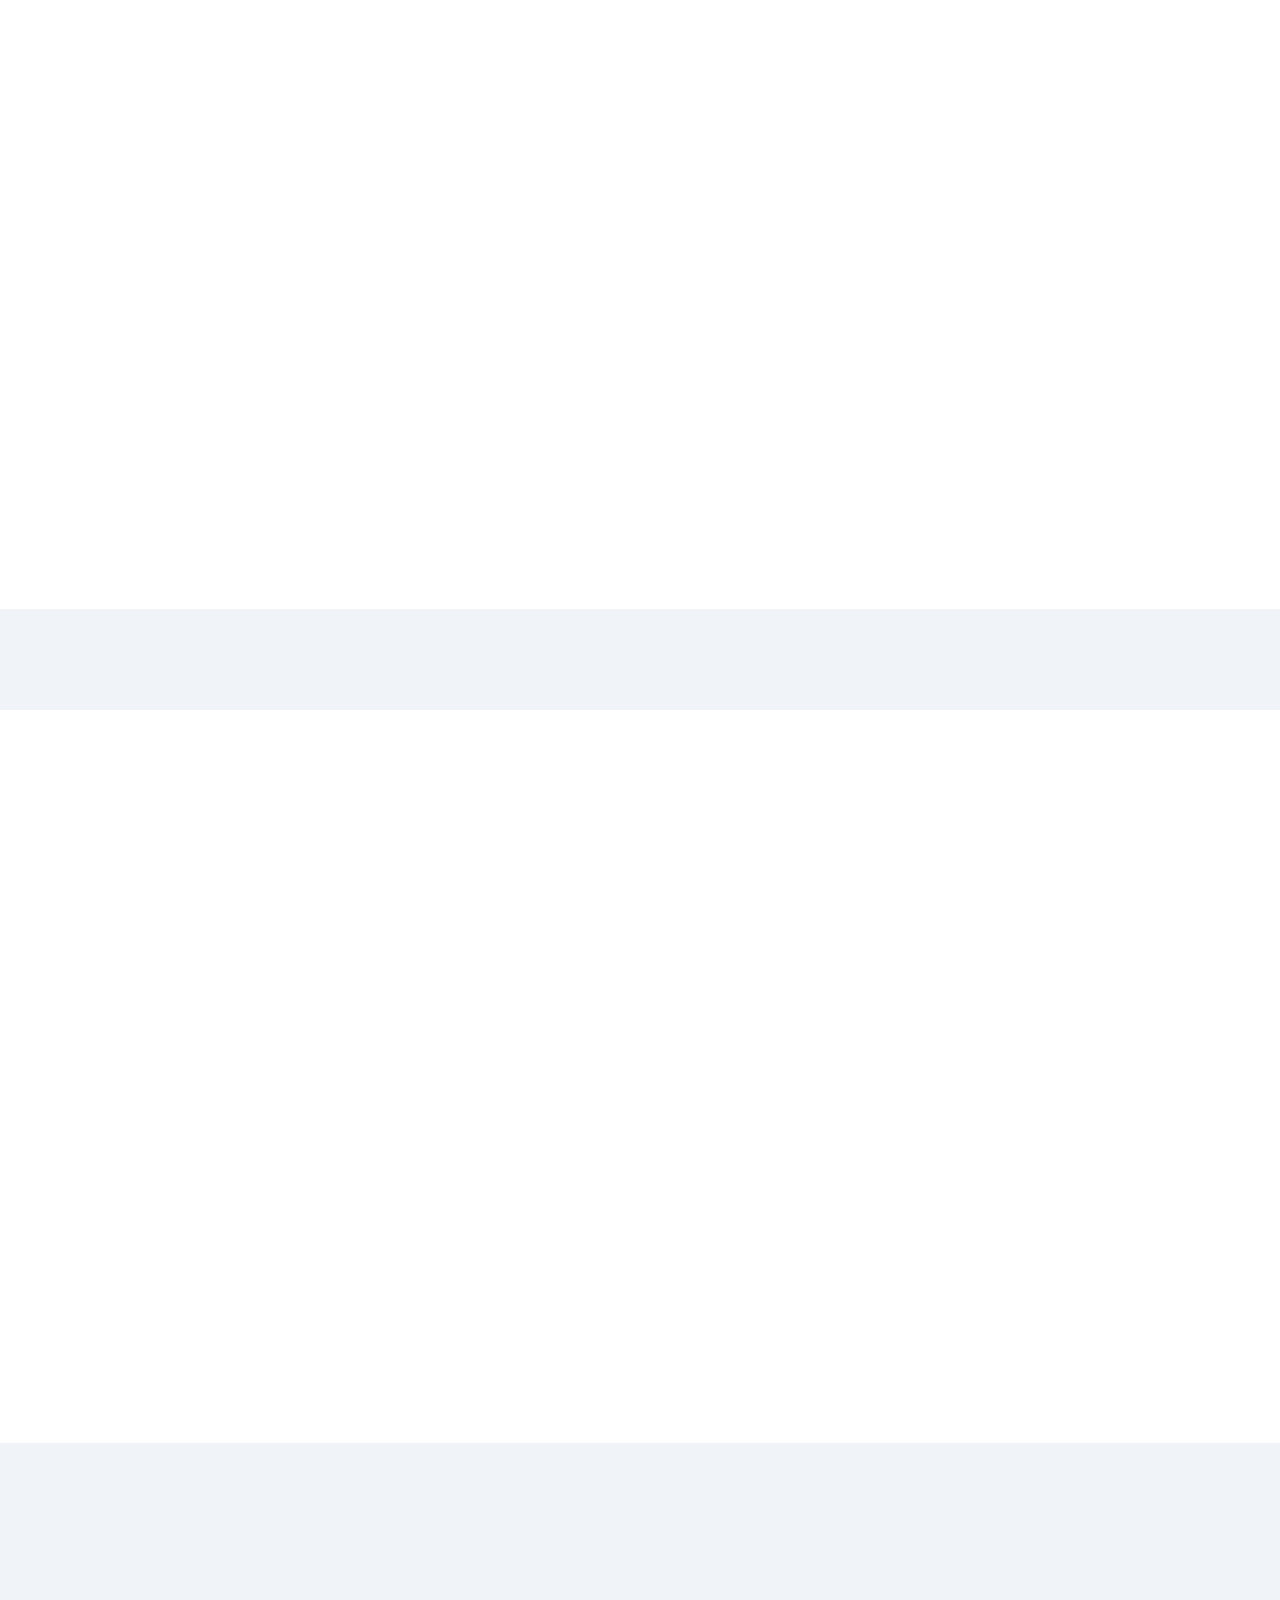
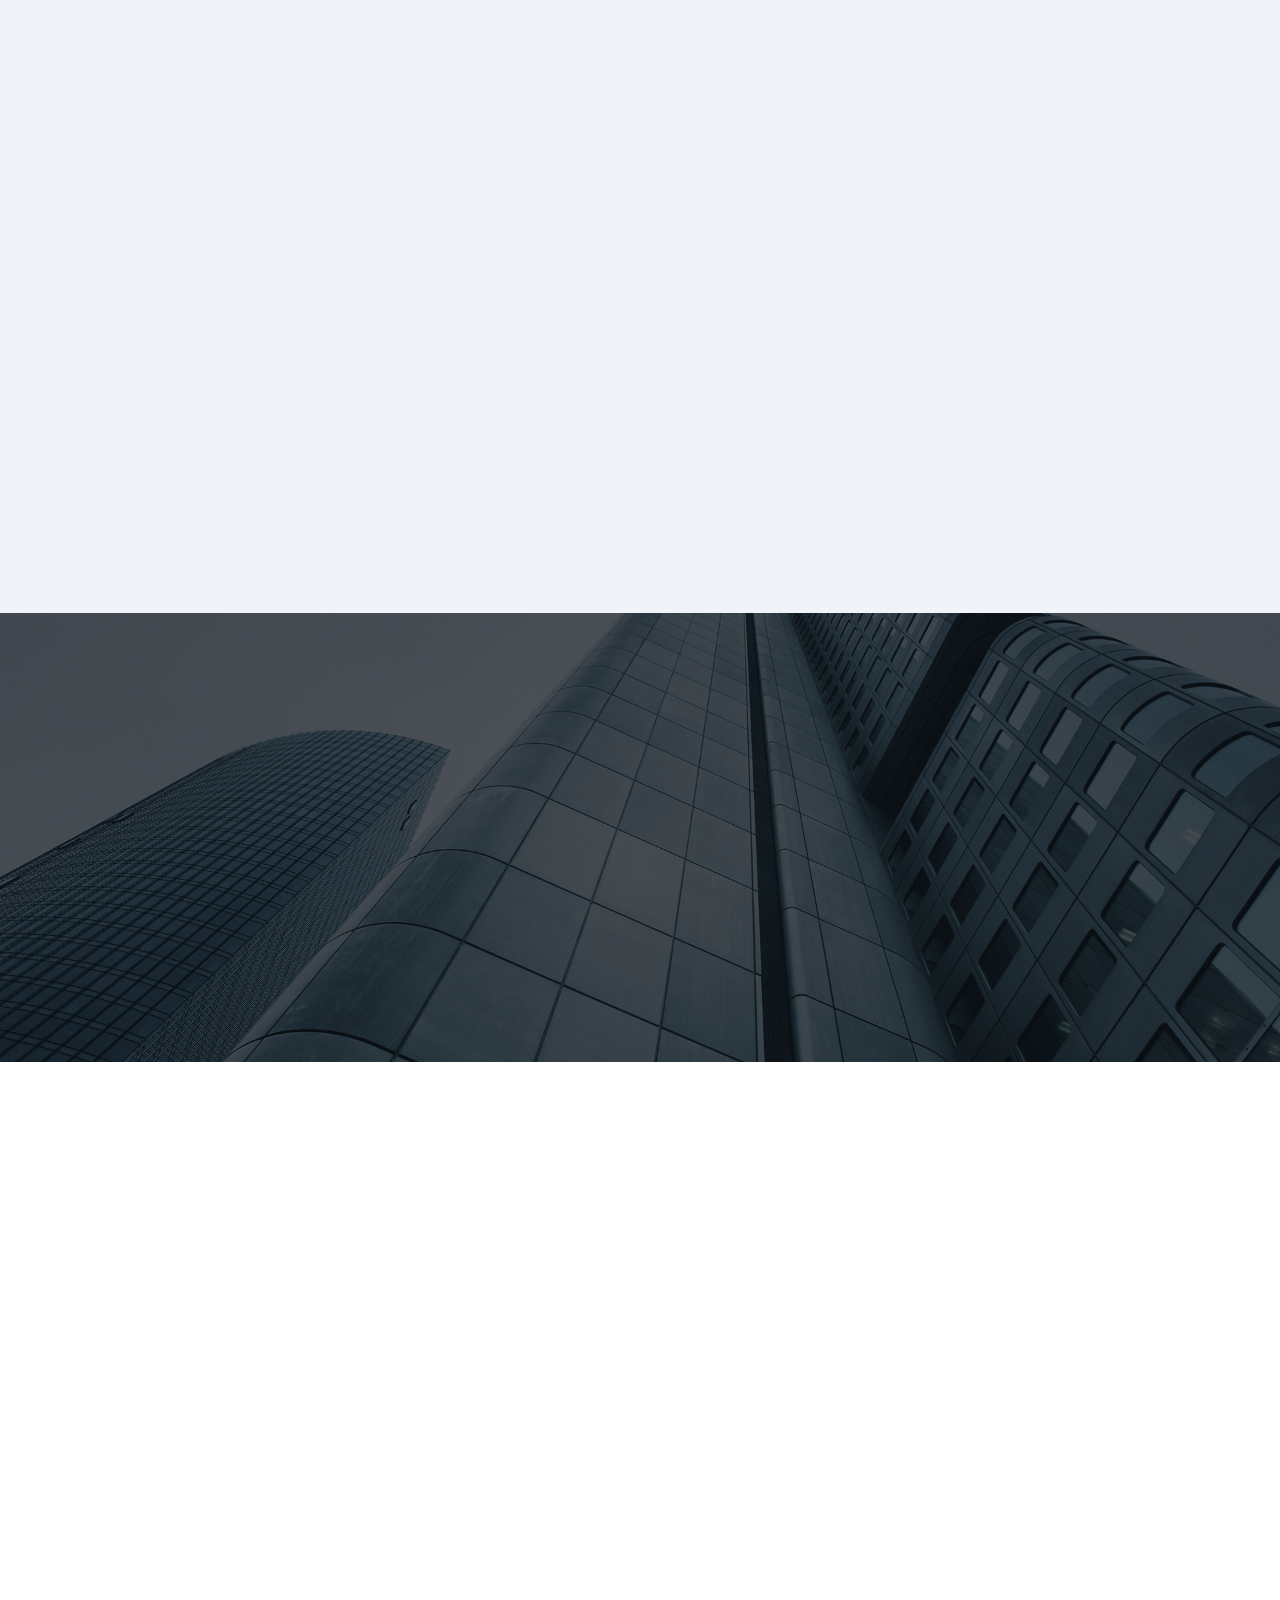
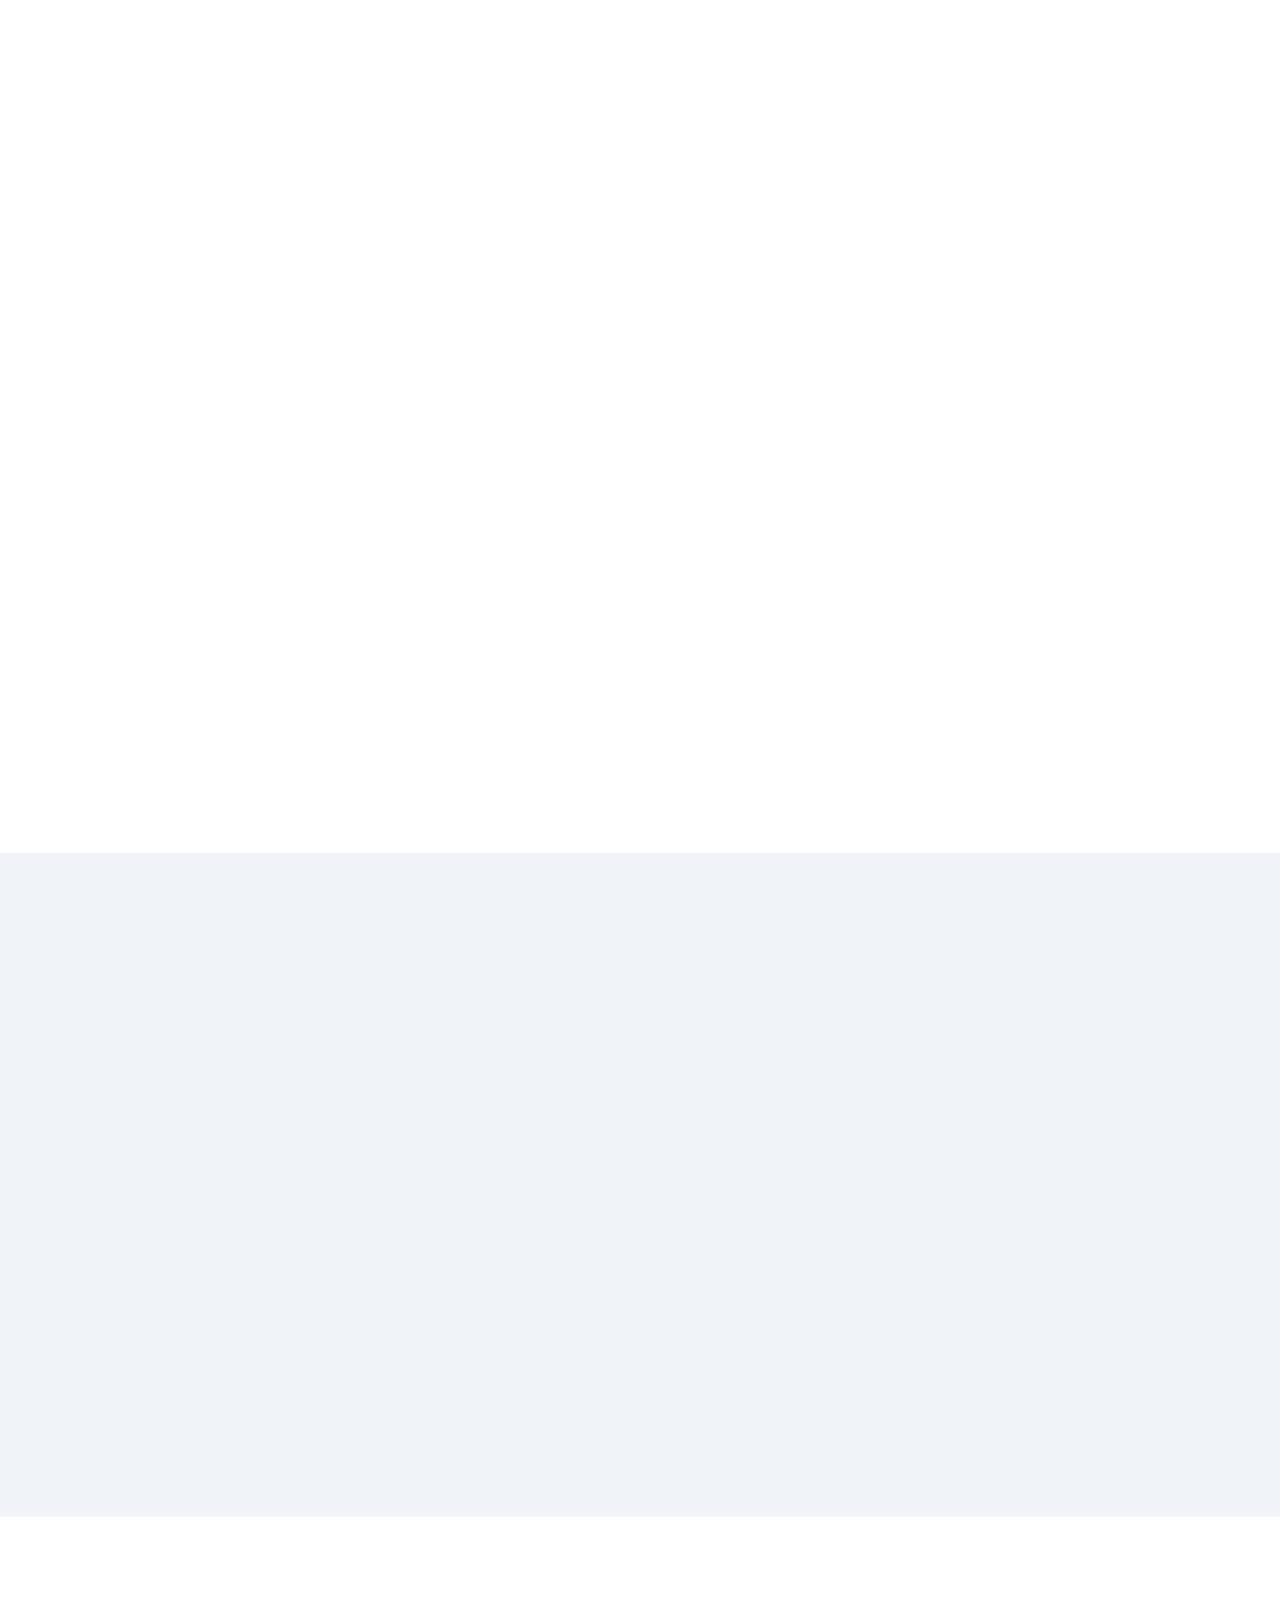
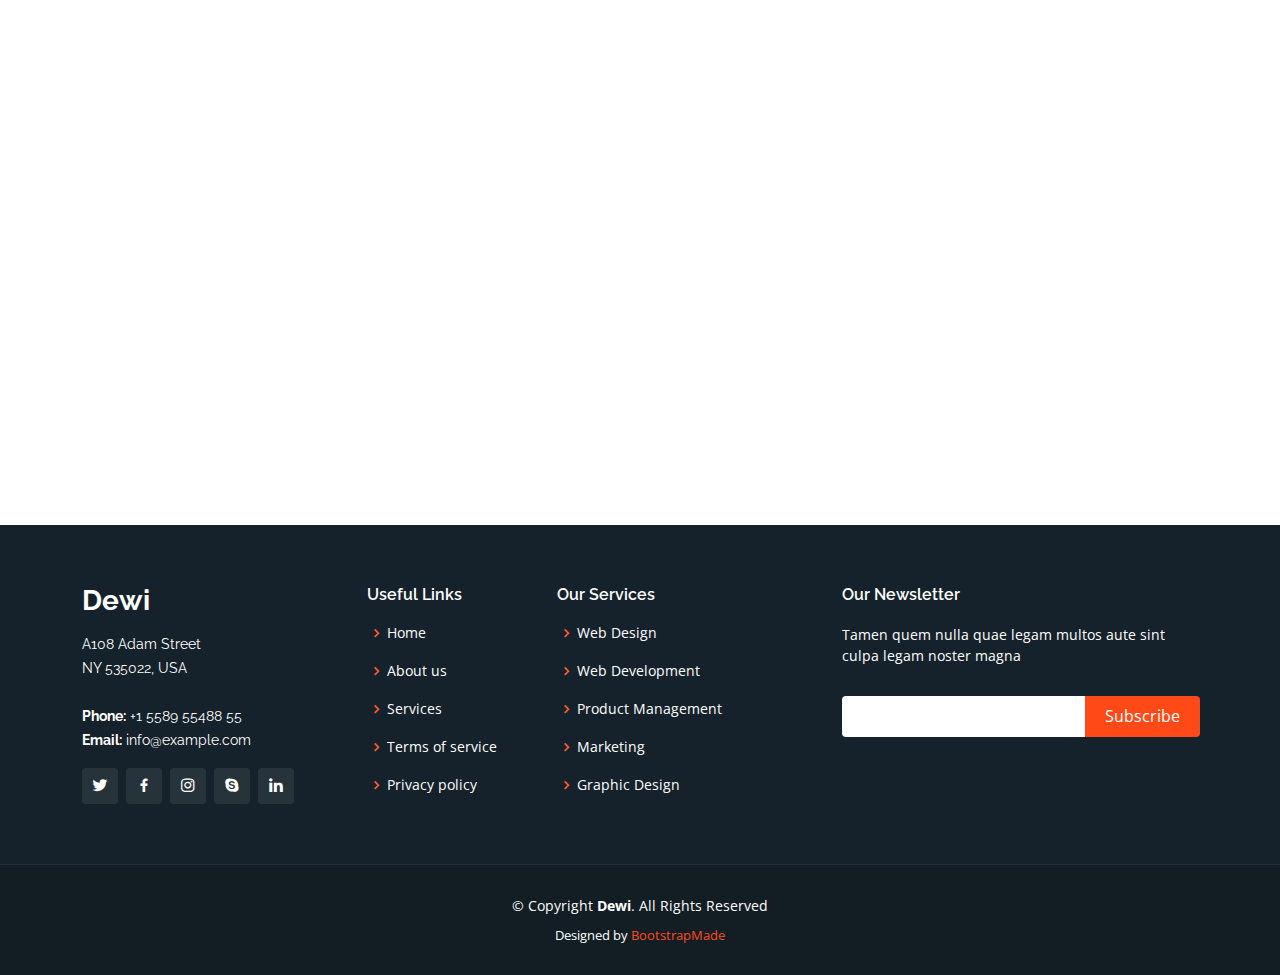
<file: portfolio andre/portfolio testes/Dewi/index.html>
<!DOCTYPE html>
<html lang="en">

<head>
  <meta charset="utf-8">
  <meta content="width=device-width, initial-scale=1.0" name="viewport">

  <title>Dewi Bootstrap Template - Index</title>
  <meta content="" name="description">
  <meta content="" name="keywords">

  <!-- Favicons -->
  <link href="assets/img/favicon.png" rel="icon">
  <link href="assets/img/apple-touch-icon.png" rel="apple-touch-icon">

  <!-- Google Fonts -->
  <link href="https://fonts.googleapis.com/css?family=Open+Sans:300,300i,400,400i,600,600i,700,700i|Raleway:300,300i,400,400i,500,500i,600,600i,700,700i|Poppins:300,300i,400,400i,500,500i,600,600i,700,700i" rel="stylesheet">

  <!-- Vendor CSS Files -->
  <link href="assets/vendor/aos/aos.css" rel="stylesheet">
  <link href="assets/vendor/bootstrap/css/bootstrap.min.css" rel="stylesheet">
  <link href="assets/vendor/bootstrap-icons/bootstrap-icons.css" rel="stylesheet">
  <link href="assets/vendor/boxicons/css/boxicons.min.css" rel="stylesheet">
  <link href="assets/vendor/glightbox/css/glightbox.min.css" rel="stylesheet">
  <link href="assets/vendor/remixicon/remixicon.css" rel="stylesheet">
  <link href="assets/vendor/swiper/swiper-bundle.min.css" rel="stylesheet">

  <!-- Template Main CSS File -->
  <link href="assets/css/style.css" rel="stylesheet">

  <!-- =======================================================
  * Template Name: Dewi
  * Template URL: https://bootstrapmade.com/dewi-free-multi-purpose-html-template/
  * Updated: Mar 17 2024 with Bootstrap v5.3.3
  * Author: BootstrapMade.com
  * License: https://bootstrapmade.com/license/
  ======================================================== -->
</head>

<body>

  <!-- ======= Header ======= -->
  <header id="header" class="fixed-top ">
    <div class="container d-flex align-items-center justify-content-between">

      <h1 class="logo"><a href="index.html">Dewi</a></h1>
      <!-- Uncomment below if you prefer to use an image logo -->
      <!-- <a href="index.html" class="logo"><img src="assets/img/logo.png" alt="" class="img-fluid"></a>-->

      <nav id="navbar" class="navbar">
        <ul>
          <li><a class="nav-link scrollto active" href="#hero">Home</a></li>
          <li><a class="nav-link scrollto" href="#about">About</a></li>
          <li><a class="nav-link scrollto" href="#services">Services</a></li>
          <li><a class="nav-link scrollto " href="#portfolio">Portfolio</a></li>
          <li><a class="nav-link scrollto" href="#team">Team</a></li>
          <li class="dropdown"><a href="#"><span>Drop Down</span> <i class="bi bi-chevron-down"></i></a>
            <ul>
              <li><a href="#">Drop Down 1</a></li>
              <li class="dropdown"><a href="#"><span>Deep Drop Down</span> <i class="bi bi-chevron-right"></i></a>
                <ul>
                  <li><a href="#">Deep Drop Down 1</a></li>
                  <li><a href="#">Deep Drop Down 2</a></li>
                  <li><a href="#">Deep Drop Down 3</a></li>
                  <li><a href="#">Deep Drop Down 4</a></li>
                  <li><a href="#">Deep Drop Down 5</a></li>
                </ul>
              </li>
              <li><a href="#">Drop Down 2</a></li>
              <li><a href="#">Drop Down 3</a></li>
              <li><a href="#">Drop Down 4</a></li>
            </ul>
          </li>
          <li><a class="nav-link scrollto" href="#contact">Contact</a></li>
          <li><a class="getstarted scrollto" href="#about">Get Started</a></li>
        </ul>
        <i class="bi bi-list mobile-nav-toggle"></i>
      </nav><!-- .navbar -->

    </div>
  </header><!-- End Header -->

  <!-- ======= Hero Section ======= -->
  <section id="hero">
    <div class="hero-container" data-aos="fade-up" data-aos-delay="150">
      <h1>Plan. Launch. Grow.</h1>
      <h2>We are team of talented designers making websites with Bootstrap</h2>
      <div class="d-flex">
        <a href="#about" class="btn-get-started scrollto">Get Started</a>
        <a href="https://www.youtube.com/watch?v=jDDaplaOz7Q" class="glightbox btn-watch-video"><i class="bi bi-play-circle"></i><span>Watch Video</span></a>
      </div>
    </div>
  </section><!-- End Hero -->

  <main id="main">

    <!-- ======= About Section ======= -->
    <section id="about" class="about">
      <div class="container" data-aos="fade-up">

        <div class="row justify-content-end">
          <div class="col-lg-11">
            <div class="row justify-content-end">

              <div class="col-lg-3 col-md-5 col-6 d-md-flex align-items-md-stretch">
                <div class="count-box">
                  <i class="bi bi-emoji-smile"></i>
                  <span data-purecounter-start="0" data-purecounter-end="125" data-purecounter-duration="1" class="purecounter"></span>
                  <p>Happy Clients</p>
                </div>
              </div>

              <div class="col-lg-3 col-md-5 col-6 d-md-flex align-items-md-stretch">
                <div class="count-box">
                  <i class="bi bi-journal-richtext"></i>
                  <span data-purecounter-start="0" data-purecounter-end="85" data-purecounter-duration="1" class="purecounter"></span>
                  <p>Projects</p>
                </div>
              </div>

              <div class="col-lg-3 col-md-5 col-6 d-md-flex align-items-md-stretch">
                <div class="count-box">
                  <i class="bi bi-clock"></i>
                  <span data-purecounter-start="0" data-purecounter-end="35" data-purecounter-duration="1" class="purecounter"></span>
                  <p>Years of experience</p>
                </div>
              </div>

              <div class="col-lg-3 col-md-5 col-6 d-md-flex align-items-md-stretch">
                <div class="count-box">
                  <i class="bi bi-award"></i>
                  <span data-purecounter-start="0" data-purecounter-end="48" data-purecounter-duration="1" class="purecounter"></span>
                  <p>Awards</p>
                </div>
              </div>

            </div>
          </div>
        </div>

        <div class="row">

          <div class="col-lg-6 video-box align-self-baseline" data-aos="zoom-in" data-aos-delay="100">
            <img src="assets/img/about.jpg" class="img-fluid" alt="">
            <a href="https://www.youtube.com/watch?v=jDDaplaOz7Q" class="glightbox play-btn mb-4"></a>
          </div>

          <div class="col-lg-6 pt-3 pt-lg-0 content">
            <h3>Voluptatem dignissimos provident quasi corporis voluptates sit assumenda.</h3>
            <p class="fst-italic">
              Lorem ipsum dolor sit amet, consectetur adipiscing elit, sed do eiusmod tempor incididunt ut labore et dolore
              magna aliqua.
            </p>
            <ul>
              <li><i class="bx bx-check-double"></i> Ullamco laboris nisi ut aliquip ex ea commodo consequat.</li>
              <li><i class="bx bx-check-double"></i> Duis aute irure dolor in reprehenderit in voluptate velit.</li>
              <li><i class="bx bx-check-double"></i> Voluptate repellendus pariatur reprehenderit corporis sint.</li>
              <li><i class="bx bx-check-double"></i> Ullamco laboris nisi ut aliquip ex ea commodo consequat. Duis aute irure dolor in reprehenderit in voluptate trideta storacalaperda mastiro dolore eu fugiat nulla pariatur.</li>
            </ul>
            <p>
              Ullamco laboris nisi ut aliquip ex ea commodo consequat. Duis aute irure dolor in reprehenderit in voluptate
              velit esse cillum dolore eu fugiat nulla pariatur. Excepteur sint occaecat cupidatat non proident, sunt in
              culpa qui officia deserunt mollit anim id est laborum
            </p>
          </div>

        </div>

      </div>
    </section><!-- End About Section -->

    <!-- ======= About Boxes Section ======= -->
    <section id="about-boxes" class="about-boxes">
      <div class="container" data-aos="fade-up">

        <div class="row">
          <div class="col-lg-4 col-md-6 d-flex align-items-stretch" data-aos="fade-up" data-aos-delay="100">
            <div class="card">
              <img src="assets/img/about-boxes-1.jpg" class="card-img-top" alt="...">
              <div class="card-icon">
                <i class="ri-brush-4-line"></i>
              </div>
              <div class="card-body">
                <h5 class="card-title"><a href="">Our Mission</a></h5>
                <p class="card-text">Lorem ipsum dolor sit amet, consectetur elit, sed do eiusmod tempor ut labore et dolore magna aliqua. Ut enim ad minim veniam, quis nostrud exercitation ullamco laboris nisi ut aliquip ex ea commodo consequat. </p>
              </div>
            </div>
          </div>
          <div class="col-lg-4 col-md-6 d-flex align-items-stretch" data-aos="fade-up" data-aos-delay="200">
            <div class="card">
              <img src="assets/img/about-boxes-2.jpg" class="card-img-top" alt="...">
              <div class="card-icon">
                <i class="ri-calendar-check-line"></i>
              </div>
              <div class="card-body">
                <h5 class="card-title"><a href="">Our Plan</a></h5>
                <p class="card-text">Sed ut perspiciatis unde omnis iste natus error sit voluptatem doloremque laudantium, totam rem aperiam, eaque ipsa quae ab illo inventore veritatis et quasi architecto beatae vitae dicta sunt explicabo. </p>
              </div>
            </div>
          </div>
          <div class="col-lg-4 col-md-6 d-flex align-items-stretch" data-aos="fade-up" data-aos-delay="300">
            <div class="card">
              <img src="assets/img/about-boxes-3.jpg" class="card-img-top" alt="...">
              <div class="card-icon">
                <i class="ri-movie-2-line"></i>
              </div>
              <div class="card-body">
                <h5 class="card-title"><a href="">Our Vision</a></h5>
                <p class="card-text">Nemo enim ipsam voluptatem quia voluptas sit aut odit aut fugit, sed quia magni dolores eos qui ratione voluptatem sequi nesciunt Neque porro quisquam est, qui dolorem ipsum quia dolor sit amet. </p>
              </div>
            </div>
          </div>
        </div>

      </div>
    </section><!-- End About Boxes Section -->

    <!-- ======= Clients Section ======= -->
    <section id="clients" class="clients">
      <div class="container" data-aos="zoom-in">

        <div class="row">

          <div class="col-lg-2 col-md-4 col-6 d-flex align-items-center justify-content-center">
            <img src="assets/img/clients/client-1.png" class="img-fluid" alt="">
          </div>

          <div class="col-lg-2 col-md-4 col-6 d-flex align-items-center justify-content-center">
            <img src="assets/img/clients/client-2.png" class="img-fluid" alt="">
          </div>

          <div class="col-lg-2 col-md-4 col-6 d-flex align-items-center justify-content-center">
            <img src="assets/img/clients/client-3.png" class="img-fluid" alt="">
          </div>

          <div class="col-lg-2 col-md-4 col-6 d-flex align-items-center justify-content-center">
            <img src="assets/img/clients/client-4.png" class="img-fluid" alt="">
          </div>

          <div class="col-lg-2 col-md-4 col-6 d-flex align-items-center justify-content-center">
            <img src="assets/img/clients/client-5.png" class="img-fluid" alt="">
          </div>

          <div class="col-lg-2 col-md-4 col-6 d-flex align-items-center justify-content-center">
            <img src="assets/img/clients/client-6.png" class="img-fluid" alt="">
          </div>

        </div>

      </div>
    </section><!-- End Clients Section -->

    <!-- ======= Features Section ======= -->
    <section id="features" class="features">
      <div class="container" data-aos="fade-up">

        <ul class="nav nav-tabs row d-flex">
          <li class="nav-item col-3">
            <a class="nav-link active show" data-bs-toggle="tab" href="#tab-1">
              <i class="ri-gps-line"></i>
              <h4 class="d-none d-lg-block">Modi sit est dela pireda nest</h4>
            </a>
          </li>
          <li class="nav-item col-3">
            <a class="nav-link" data-bs-toggle="tab" href="#tab-2">
              <i class="ri-body-scan-line"></i>
              <h4 class="d-none d-lg-block">Unde praesenti mara setra le</h4>
            </a>
          </li>
          <li class="nav-item col-3">
            <a class="nav-link" data-bs-toggle="tab" href="#tab-3">
              <i class="ri-sun-line"></i>
              <h4 class="d-none d-lg-block">Pariatur explica nitro dela</h4>
            </a>
          </li>
          <li class="nav-item col-3">
            <a class="nav-link" data-bs-toggle="tab" href="#tab-4">
              <i class="ri-store-line"></i>
              <h4 class="d-none d-lg-block">Nostrum qui dile node</h4>
            </a>
          </li>
        </ul>

        <div class="tab-content">
          <div class="tab-pane active show" id="tab-1">
            <div class="row">
              <div class="col-lg-6 order-2 order-lg-1 mt-3 mt-lg-0">
                <h3>Voluptatem dignissimos provident quasi corporis voluptates sit assumenda.</h3>
                <p class="fst-italic">
                  Lorem ipsum dolor sit amet, consectetur adipiscing elit, sed do eiusmod tempor incididunt ut labore et dolore
                  magna aliqua.
                </p>
                <ul>
                  <li><i class="ri-check-double-line"></i> Ullamco laboris nisi ut aliquip ex ea commodo consequat.</li>
                  <li><i class="ri-check-double-line"></i> Duis aute irure dolor in reprehenderit in voluptate velit.</li>
                  <li><i class="ri-check-double-line"></i> Ullamco laboris nisi ut aliquip ex ea commodo consequat. Duis aute irure dolor in reprehenderit in voluptate trideta storacalaperda mastiro dolore eu fugiat nulla pariatur.</li>
                </ul>
                <p>
                  Ullamco laboris nisi ut aliquip ex ea commodo consequat. Duis aute irure dolor in reprehenderit in voluptate
                  velit esse cillum dolore eu fugiat nulla pariatur. Excepteur sint occaecat cupidatat non proident, sunt in
                  culpa qui officia deserunt mollit anim id est laborum
                </p>
              </div>
              <div class="col-lg-6 order-1 order-lg-2 text-center">
                <img src="assets/img/features-1.png" alt="" class="img-fluid">
              </div>
            </div>
          </div>
          <div class="tab-pane" id="tab-2">
            <div class="row">
              <div class="col-lg-6 order-2 order-lg-1 mt-3 mt-lg-0">
                <h3>Neque exercitationem debitis soluta quos debitis quo mollitia officia est</h3>
                <p>
                  Ullamco laboris nisi ut aliquip ex ea commodo consequat. Duis aute irure dolor in reprehenderit in voluptate
                  velit esse cillum dolore eu fugiat nulla pariatur. Excepteur sint occaecat cupidatat non proident, sunt in
                  culpa qui officia deserunt mollit anim id est laborum
                </p>
                <p class="fst-italic">
                  Lorem ipsum dolor sit amet, consectetur adipiscing elit, sed do eiusmod tempor incididunt ut labore et dolore
                  magna aliqua.
                </p>
                <ul>
                  <li><i class="ri-check-double-line"></i> Ullamco laboris nisi ut aliquip ex ea commodo consequat.</li>
                  <li><i class="ri-check-double-line"></i> Duis aute irure dolor in reprehenderit in voluptate velit.</li>
                  <li><i class="ri-check-double-line"></i> Provident mollitia neque rerum asperiores dolores quos qui a. Ipsum neque dolor voluptate nisi sed.</li>
                  <li><i class="ri-check-double-line"></i> Ullamco laboris nisi ut aliquip ex ea commodo consequat. Duis aute irure dolor in reprehenderit in voluptate trideta storacalaperda mastiro dolore eu fugiat nulla pariatur.</li>
                </ul>
              </div>
              <div class="col-lg-6 order-1 order-lg-2 text-center">
                <img src="assets/img/features-2.png" alt="" class="img-fluid">
              </div>
            </div>
          </div>
          <div class="tab-pane" id="tab-3">
            <div class="row">
              <div class="col-lg-6 order-2 order-lg-1 mt-3 mt-lg-0">
                <h3>Voluptatibus commodi ut accusamus ea repudiandae ut autem dolor ut assumenda</h3>
                <p>
                  Ullamco laboris nisi ut aliquip ex ea commodo consequat. Duis aute irure dolor in reprehenderit in voluptate
                  velit esse cillum dolore eu fugiat nulla pariatur. Excepteur sint occaecat cupidatat non proident, sunt in
                  culpa qui officia deserunt mollit anim id est laborum
                </p>
                <ul>
                  <li><i class="ri-check-double-line"></i> Ullamco laboris nisi ut aliquip ex ea commodo consequat.</li>
                  <li><i class="ri-check-double-line"></i> Duis aute irure dolor in reprehenderit in voluptate velit.</li>
                  <li><i class="ri-check-double-line"></i> Provident mollitia neque rerum asperiores dolores quos qui a. Ipsum neque dolor voluptate nisi sed.</li>
                </ul>
                <p class="fst-italic">
                  Lorem ipsum dolor sit amet, consectetur adipiscing elit, sed do eiusmod tempor incididunt ut labore et dolore
                  magna aliqua.
                </p>
              </div>
              <div class="col-lg-6 order-1 order-lg-2 text-center">
                <img src="assets/img/features-3.png" alt="" class="img-fluid">
              </div>
            </div>
          </div>
          <div class="tab-pane" id="tab-4">
            <div class="row">
              <div class="col-lg-6 order-2 order-lg-1 mt-3 mt-lg-0">
                <h3>Omnis fugiat ea explicabo sunt dolorum asperiores sequi inventore rerum</h3>
                <p>
                  Ullamco laboris nisi ut aliquip ex ea commodo consequat. Duis aute irure dolor in reprehenderit in voluptate
                  velit esse cillum dolore eu fugiat nulla pariatur. Excepteur sint occaecat cupidatat non proident, sunt in
                  culpa qui officia deserunt mollit anim id est laborum
                </p>
                <p class="fst-italic">
                  Lorem ipsum dolor sit amet, consectetur adipiscing elit, sed do eiusmod tempor incididunt ut labore et dolore
                  magna aliqua.
                </p>
                <ul>
                  <li><i class="ri-check-double-line"></i> Ullamco laboris nisi ut aliquip ex ea commodo consequat.</li>
                  <li><i class="ri-check-double-line"></i> Duis aute irure dolor in reprehenderit in voluptate velit.</li>
                  <li><i class="ri-check-double-line"></i> Ullamco laboris nisi ut aliquip ex ea commodo consequat. Duis aute irure dolor in reprehenderit in voluptate trideta storacalaperda mastiro dolore eu fugiat nulla pariatur.</li>
                </ul>
              </div>
              <div class="col-lg-6 order-1 order-lg-2 text-center">
                <img src="assets/img/features-4.png" alt="" class="img-fluid">
              </div>
            </div>
          </div>
        </div>

      </div>
    </section><!-- End Features Section -->

    <!-- ======= Services Section ======= -->
    <section id="services" class="services section-bg">
      <div class="container" data-aos="fade-up">

        <div class="section-title">
          <h2>Services</h2>
          <p>Check our Services</p>
        </div>

        <div class="row" data-aos="fade-up" data-aos-delay="200">
          <div class="col-md-6">
            <div class="icon-box">
              <i class="bi bi-laptop"></i>
              <h4><a href="#">Lorem Ipsum</a></h4>
              <p>Voluptatum deleniti atque corrupti quos dolores et quas molestias excepturi sint occaecati cupiditate non provident</p>
            </div>
          </div>
          <div class="col-md-6 mt-4 mt-md-0">
            <div class="icon-box">
              <i class="bi bi-bar-chart"></i>
              <h4><a href="#">Dolor Sitema</a></h4>
              <p>Minim veniam, quis nostrud exercitation ullamco laboris nisi ut aliquip ex ea commodo consequat tarad limino ata</p>
            </div>
          </div>
          <div class="col-md-6 mt-4 mt-md-0">
            <div class="icon-box">
              <i class="bi bi-brightness-high"></i>
              <h4><a href="#">Sed ut perspiciatis</a></h4>
              <p>Duis aute irure dolor in reprehenderit in voluptate velit esse cillum dolore eu fugiat nulla pariatur</p>
            </div>
          </div>
          <div class="col-md-6 mt-4 mt-md-0">
            <div class="icon-box">
              <i class="bi bi-briefcase"></i>
              <h4><a href="#">Nemo Enim</a></h4>
              <p>Excepteur sint occaecat cupidatat non proident, sunt in culpa qui officia deserunt mollit anim id est laborum</p>
            </div>
          </div>
          <div class="col-md-6 mt-4 mt-md-0">
            <div class="icon-box">
              <i class="bi bi-card-checklist"></i>
              <h4><a href="#">Magni Dolore</a></h4>
              <p>At vero eos et accusamus et iusto odio dignissimos ducimus qui blanditiis praesentium voluptatum deleniti atque</p>
            </div>
          </div>
          <div class="col-md-6 mt-4 mt-md-0">
            <div class="icon-box">
              <i class="bi bi-clock"></i>
              <h4><a href="#">Eiusmod Tempor</a></h4>
              <p>Et harum quidem rerum facilis est et expedita distinctio. Nam libero tempore, cum soluta nobis est eligendi</p>
            </div>
          </div>
        </div>

      </div>
    </section><!-- End Services Section -->

    <!-- ======= Testimonials Section ======= -->
    <section id="testimonials" class="testimonials">
      <div class="container" data-aos="zoom-in">

        <div class="testimonials-slider swiper" data-aos="fade-up" data-aos-delay="100">
          <div class="swiper-wrapper">

            <div class="swiper-slide">
              <div class="testimonial-item">
                <img src="assets/img/testimonials/testimonials-1.jpg" class="testimonial-img" alt="">
                <h3>Saul Goodman</h3>
                <h4>Ceo &amp; Founder</h4>
                <p>
                  <i class="bx bxs-quote-alt-left quote-icon-left"></i>
                  Proin iaculis purus consequat sem cure digni ssim donec porttitora entum suscipit rhoncus. Accusantium quam, ultricies eget id, aliquam eget nibh et. Maecen aliquam, risus at semper.
                  <i class="bx bxs-quote-alt-right quote-icon-right"></i>
                </p>
              </div>
            </div><!-- End testimonial item -->

            <div class="swiper-slide">
              <div class="testimonial-item">
                <img src="assets/img/testimonials/testimonials-2.jpg" class="testimonial-img" alt="">
                <h3>Sara Wilsson</h3>
                <h4>Designer</h4>
                <p>
                  <i class="bx bxs-quote-alt-left quote-icon-left"></i>
                  Export tempor illum tamen malis malis eram quae irure esse labore quem cillum quid cillum eram malis quorum velit fore eram velit sunt aliqua noster fugiat irure amet legam anim culpa.
                  <i class="bx bxs-quote-alt-right quote-icon-right"></i>
                </p>
              </div>
            </div><!-- End testimonial item -->

            <div class="swiper-slide">
              <div class="testimonial-item">
                <img src="assets/img/testimonials/testimonials-3.jpg" class="testimonial-img" alt="">
                <h3>Jena Karlis</h3>
                <h4>Store Owner</h4>
                <p>
                  <i class="bx bxs-quote-alt-left quote-icon-left"></i>
                  Enim nisi quem export duis labore cillum quae magna enim sint quorum nulla quem veniam duis minim tempor labore quem eram duis noster aute amet eram fore quis sint minim.
                  <i class="bx bxs-quote-alt-right quote-icon-right"></i>
                </p>
              </div>
            </div><!-- End testimonial item -->

            <div class="swiper-slide">
              <div class="testimonial-item">
                <img src="assets/img/testimonials/testimonials-4.jpg" class="testimonial-img" alt="">
                <h3>Matt Brandon</h3>
                <h4>Freelancer</h4>
                <p>
                  <i class="bx bxs-quote-alt-left quote-icon-left"></i>
                  Fugiat enim eram quae cillum dolore dolor amet nulla culpa multos export minim fugiat minim velit minim dolor enim duis veniam ipsum anim magna sunt elit fore quem dolore labore illum veniam.
                  <i class="bx bxs-quote-alt-right quote-icon-right"></i>
                </p>
              </div>
            </div><!-- End testimonial item -->

            <div class="swiper-slide">
              <div class="testimonial-item">
                <img src="assets/img/testimonials/testimonials-5.jpg" class="testimonial-img" alt="">
                <h3>John Larson</h3>
                <h4>Entrepreneur</h4>
                <p>
                  <i class="bx bxs-quote-alt-left quote-icon-left"></i>
                  Quis quorum aliqua sint quem legam fore sunt eram irure aliqua veniam tempor noster veniam enim culpa labore duis sunt culpa nulla illum cillum fugiat legam esse veniam culpa fore nisi cillum quid.
                  <i class="bx bxs-quote-alt-right quote-icon-right"></i>
                </p>
              </div>
            </div><!-- End testimonial item -->

          </div>
          <div class="swiper-pagination"></div>
        </div>

      </div>
    </section><!-- End Testimonials Section -->

    <!-- ======= Portfolio Section ======= -->
    <section id="portfolio" class="portfolio">
      <div class="container" data-aos="fade-up">

        <div class="section-title">
          <h2>Portfolio</h2>
          <p>Check our Portfolio</p>
        </div>

        <div class="row" data-aos="fade-up" data-aos-delay="100">
          <div class="col-lg-12 d-flex justify-content-center">
            <ul id="portfolio-flters">
              <li data-filter="*" class="filter-active">All</li>
              <li data-filter=".filter-app">App</li>
              <li data-filter=".filter-card">Card</li>
              <li data-filter=".filter-web">Web</li>
            </ul>
          </div>
        </div>

        <div class="row portfolio-container" data-aos="fade-up" data-aos-delay="200">

          <div class="col-lg-4 col-md-6 portfolio-item filter-app">
            <img src="assets/img/portfolio/portfolio-1.jpg" class="img-fluid" alt="">
            <div class="portfolio-info">
              <h4>App 1</h4>
              <p>App</p>
              <a href="assets/img/portfolio/portfolio-1.jpg" data-gallery="portfolioGallery" class="portfolio-lightbox preview-link" title="App 1"><i class="bx bx-plus"></i></a>
              <a href="portfolio-details.html" class="details-link" title="More Details"><i class="bx bx-link"></i></a>
            </div>
          </div>

          <div class="col-lg-4 col-md-6 portfolio-item filter-web">
            <img src="assets/img/portfolio/portfolio-2.jpg" class="img-fluid" alt="">
            <div class="portfolio-info">
              <h4>Web 3</h4>
              <p>Web</p>
              <a href="assets/img/portfolio/portfolio-2.jpg" data-gallery="portfolioGallery" class="portfolio-lightbox preview-link" title="Web 3"><i class="bx bx-plus"></i></a>
              <a href="portfolio-details.html" class="details-link" title="More Details"><i class="bx bx-link"></i></a>
            </div>
          </div>

          <div class="col-lg-4 col-md-6 portfolio-item filter-app">
            <img src="assets/img/portfolio/portfolio-3.jpg" class="img-fluid" alt="">
            <div class="portfolio-info">
              <h4>App 2</h4>
              <p>App</p>
              <a href="assets/img/portfolio/portfolio-3.jpg" data-gallery="portfolioGallery" class="portfolio-lightbox preview-link" title="App 2"><i class="bx bx-plus"></i></a>
              <a href="portfolio-details.html" class="details-link" title="More Details"><i class="bx bx-link"></i></a>
            </div>
          </div>

          <div class="col-lg-4 col-md-6 portfolio-item filter-card">
            <img src="assets/img/portfolio/portfolio-4.jpg" class="img-fluid" alt="">
            <div class="portfolio-info">
              <h4>Card 2</h4>
              <p>Card</p>
              <a href="assets/img/portfolio/portfolio-4.jpg" data-gallery="portfolioGallery" class="portfolio-lightbox preview-link" title="Card 2"><i class="bx bx-plus"></i></a>
              <a href="portfolio-details.html" class="details-link" title="More Details"><i class="bx bx-link"></i></a>
            </div>
          </div>

          <div class="col-lg-4 col-md-6 portfolio-item filter-web">
            <img src="assets/img/portfolio/portfolio-5.jpg" class="img-fluid" alt="">
            <div class="portfolio-info">
              <h4>Web 2</h4>
              <p>Web</p>
              <a href="assets/img/portfolio/portfolio-5.jpg" data-gallery="portfolioGallery" class="portfolio-lightbox preview-link" title="Web 2"><i class="bx bx-plus"></i></a>
              <a href="portfolio-details.html" class="details-link" title="More Details"><i class="bx bx-link"></i></a>
            </div>
          </div>

          <div class="col-lg-4 col-md-6 portfolio-item filter-app">
            <img src="assets/img/portfolio/portfolio-6.jpg" class="img-fluid" alt="">
            <div class="portfolio-info">
              <h4>App 3</h4>
              <p>App</p>
              <a href="assets/img/portfolio/portfolio-6.jpg" data-gallery="portfolioGallery" class="portfolio-lightbox preview-link" title="App 3"><i class="bx bx-plus"></i></a>
              <a href="portfolio-details.html" class="details-link" title="More Details"><i class="bx bx-link"></i></a>
            </div>
          </div>

          <div class="col-lg-4 col-md-6 portfolio-item filter-card">
            <img src="assets/img/portfolio/portfolio-7.jpg" class="img-fluid" alt="">
            <div class="portfolio-info">
              <h4>Card 1</h4>
              <p>Card</p>
              <a href="assets/img/portfolio/portfolio-7.jpg" data-gallery="portfolioGallery" class="portfolio-lightbox preview-link" title="Card 1"><i class="bx bx-plus"></i></a>
              <a href="portfolio-details.html" class="details-link" title="More Details"><i class="bx bx-link"></i></a>
            </div>
          </div>

          <div class="col-lg-4 col-md-6 portfolio-item filter-card">
            <img src="assets/img/portfolio/portfolio-8.jpg" class="img-fluid" alt="">
            <div class="portfolio-info">
              <h4>Card 3</h4>
              <p>Card</p>
              <a href="assets/img/portfolio/portfolio-8.jpg" data-gallery="portfolioGallery" class="portfolio-lightbox preview-link" title="Card 3"><i class="bx bx-plus"></i></a>
              <a href="portfolio-details.html" class="details-link" title="More Details"><i class="bx bx-link"></i></a>
            </div>
          </div>

          <div class="col-lg-4 col-md-6 portfolio-item filter-web">
            <img src="assets/img/portfolio/portfolio-9.jpg" class="img-fluid" alt="">
            <div class="portfolio-info">
              <h4>Web 3</h4>
              <p>Web</p>
              <a href="assets/img/portfolio/portfolio-9.jpg" data-gallery="portfolioGallery" class="portfolio-lightbox preview-link" title="Web 3"><i class="bx bx-plus"></i></a>
              <a href="portfolio-details.html" class="details-link" title="More Details"><i class="bx bx-link"></i></a>
            </div>
          </div>

        </div>

      </div>
    </section><!-- End Portfolio Section -->

    <!-- ======= Team Section ======= -->
    <section id="team" class="team section-bg">
      <div class="container" data-aos="fade-up">

        <div class="section-title">
          <h2>Team</h2>
          <p>Check our Team</p>
        </div>

        <div class="row">

          <div class="col-lg-4 col-md-6">
            <div class="member" data-aos="fade-up" data-aos-delay="100">
              <div class="pic"><img src="assets/img/team/team-1.jpg" class="img-fluid" alt=""></div>
              <div class="member-info">
                <h4>Walter White</h4>
                <span>Chief Executive Officer</span>
                <div class="social">
                  <a href=""><i class="bi bi-twitter"></i></a>
                  <a href=""><i class="bi bi-facebook"></i></a>
                  <a href=""><i class="bi bi-instagram"></i></a>
                  <a href=""><i class="bi bi-linkedin"></i></a>
                </div>
              </div>
            </div>
          </div>

          <div class="col-lg-4 col-md-6" data-aos="fade-up" data-aos-delay="200">
            <div class="member">
              <div class="pic"><img src="assets/img/team/team-2.jpg" class="img-fluid" alt=""></div>
              <div class="member-info">
                <h4>Sarah Jhonson</h4>
                <span>Product Manager</span>
                <div class="social">
                  <a href=""><i class="bi bi-twitter"></i></a>
                  <a href=""><i class="bi bi-facebook"></i></a>
                  <a href=""><i class="bi bi-instagram"></i></a>
                  <a href=""><i class="bi bi-linkedin"></i></a>
                </div>
              </div>
            </div>
          </div>

          <div class="col-lg-4 col-md-6" data-aos="fade-up" data-aos-delay="300">
            <div class="member">
              <div class="pic"><img src="assets/img/team/team-3.jpg" class="img-fluid" alt=""></div>
              <div class="member-info">
                <h4>William Anderson</h4>
                <span>CTO</span>
                <div class="social">
                  <a href=""><i class="bi bi-twitter"></i></a>
                  <a href=""><i class="bi bi-facebook"></i></a>
                  <a href=""><i class="bi bi-instagram"></i></a>
                  <a href=""><i class="bi bi-linkedin"></i></a>
                </div>
              </div>
            </div>
          </div>

        </div>

      </div>
    </section><!-- End Team Section -->

    <!-- ======= Contact Section ======= -->
    <section id="contact" class="contact">
      <div class="container" data-aos="fade-up"">

    <div class=" section-title">
        <h2>Contact</h2>
        <p>Contact Us</p>
      </div>

      <div class="row">

        <div class="col-lg-6">

          <div class="row">
            <div class="col-md-12">
              <div class="info-box">
                <i class="bx bx-map"></i>
                <h3>Our Address</h3>
                <p>A108 Adam Street, New York, NY 535022</p>
              </div>
            </div>
            <div class="col-md-6">
              <div class="info-box mt-4">
                <i class="bx bx-envelope"></i>
                <h3>Email Us</h3>
                <p>info@example.com<br>contact@example.com</p>
              </div>
            </div>
            <div class="col-md-6">
              <div class="info-box mt-4">
                <i class="bx bx-phone-call"></i>
                <h3>Call Us</h3>
                <p>+1 5589 55488 55<br>+1 6678 254445 41</p>
              </div>
            </div>
          </div>

        </div>

        <div class="col-lg-6 mt-4 mt-lg-0">
          <form action="forms/contact.php" method="post" role="form" class="php-email-form">
            <div class="row">
              <div class="col-md-6 form-group">
                <input type="text" name="name" class="form-control" id="name" placeholder="Your Name" required>
              </div>
              <div class="col-md-6 form-group mt-3 mt-md-0">
                <input type="email" class="form-control" name="email" id="email" placeholder="Your Email" required>
              </div>
            </div>
            <div class="form-group mt-3">
              <input type="text" class="form-control" name="subject" id="subject" placeholder="Subject" required>
            </div>
            <div class="form-group mt-3">
              <textarea class="form-control" name="message" rows="5" placeholder="Message" required></textarea>
            </div>
            <div class="my-3">
              <div class="loading">Loading</div>
              <div class="error-message"></div>
              <div class="sent-message">Your message has been sent. Thank you!</div>
            </div>
            <div class="text-center"><button type="submit">Send Message</button></div>
          </form>
        </div>

      </div>

      </div>
    </section><!-- End Contact Section -->

  </main><!-- End #main -->

  <!-- ======= Footer ======= -->
  <footer id="footer">
    <div class="footer-top">
      <div class="container">
        <div class="row">

          <div class="col-lg-3 col-md-6">
            <div class="footer-info">
              <h3>Dewi</h3>
              <p>
                A108 Adam Street <br>
                NY 535022, USA<br><br>
                <strong>Phone:</strong> +1 5589 55488 55<br>
                <strong>Email:</strong> info@example.com<br>
              </p>
              <div class="social-links mt-3">
                <a href="#" class="twitter"><i class="bx bxl-twitter"></i></a>
                <a href="#" class="facebook"><i class="bx bxl-facebook"></i></a>
                <a href="#" class="instagram"><i class="bx bxl-instagram"></i></a>
                <a href="#" class="google-plus"><i class="bx bxl-skype"></i></a>
                <a href="#" class="linkedin"><i class="bx bxl-linkedin"></i></a>
              </div>
            </div>
          </div>

          <div class="col-lg-2 col-md-6 footer-links">
            <h4>Useful Links</h4>
            <ul>
              <li><i class="bx bx-chevron-right"></i> <a href="#">Home</a></li>
              <li><i class="bx bx-chevron-right"></i> <a href="#">About us</a></li>
              <li><i class="bx bx-chevron-right"></i> <a href="#">Services</a></li>
              <li><i class="bx bx-chevron-right"></i> <a href="#">Terms of service</a></li>
              <li><i class="bx bx-chevron-right"></i> <a href="#">Privacy policy</a></li>
            </ul>
          </div>

          <div class="col-lg-3 col-md-6 footer-links">
            <h4>Our Services</h4>
            <ul>
              <li><i class="bx bx-chevron-right"></i> <a href="#">Web Design</a></li>
              <li><i class="bx bx-chevron-right"></i> <a href="#">Web Development</a></li>
              <li><i class="bx bx-chevron-right"></i> <a href="#">Product Management</a></li>
              <li><i class="bx bx-chevron-right"></i> <a href="#">Marketing</a></li>
              <li><i class="bx bx-chevron-right"></i> <a href="#">Graphic Design</a></li>
            </ul>
          </div>

          <div class="col-lg-4 col-md-6 footer-newsletter">
            <h4>Our Newsletter</h4>
            <p>Tamen quem nulla quae legam multos aute sint culpa legam noster magna</p>
            <form action="" method="post">
              <input type="email" name="email"><input type="submit" value="Subscribe">
            </form>

          </div>

        </div>
      </div>
    </div>

    <div class="container">
      <div class="copyright">
        &copy; Copyright <strong><span>Dewi</span></strong>. All Rights Reserved
      </div>
      <div class="credits">
        <!-- All the links in the footer should remain intact. -->
        <!-- You can delete the links only if you purchased the pro version. -->
        <!-- Licensing information: https://bootstrapmade.com/license/ -->
        <!-- Purchase the pro version with working PHP/AJAX contact form: https://bootstrapmade.com/dewi-free-multi-purpose-html-template/ -->
        Designed by <a href="https://bootstrapmade.com/">BootstrapMade</a>
      </div>
    </div>
  </footer><!-- End Footer -->

  <div id="preloader"></div>
  <a href="#" class="back-to-top d-flex align-items-center justify-content-center"><i class="bi bi-arrow-up-short"></i></a>

  <!-- Vendor JS Files -->
  <script src="assets/vendor/purecounter/purecounter_vanilla.js"></script>
  <script src="assets/vendor/aos/aos.js"></script>
  <script src="assets/vendor/bootstrap/js/bootstrap.bundle.min.js"></script>
  <script src="assets/vendor/glightbox/js/glightbox.min.js"></script>
  <script src="assets/vendor/isotope-layout/isotope.pkgd.min.js"></script>
  <script src="assets/vendor/swiper/swiper-bundle.min.js"></script>
  <script src="assets/vendor/php-email-form/validate.js"></script>

  <!-- Template Main JS File -->
  <script src="assets/js/main.js"></script>

</body>

</html>
</file>
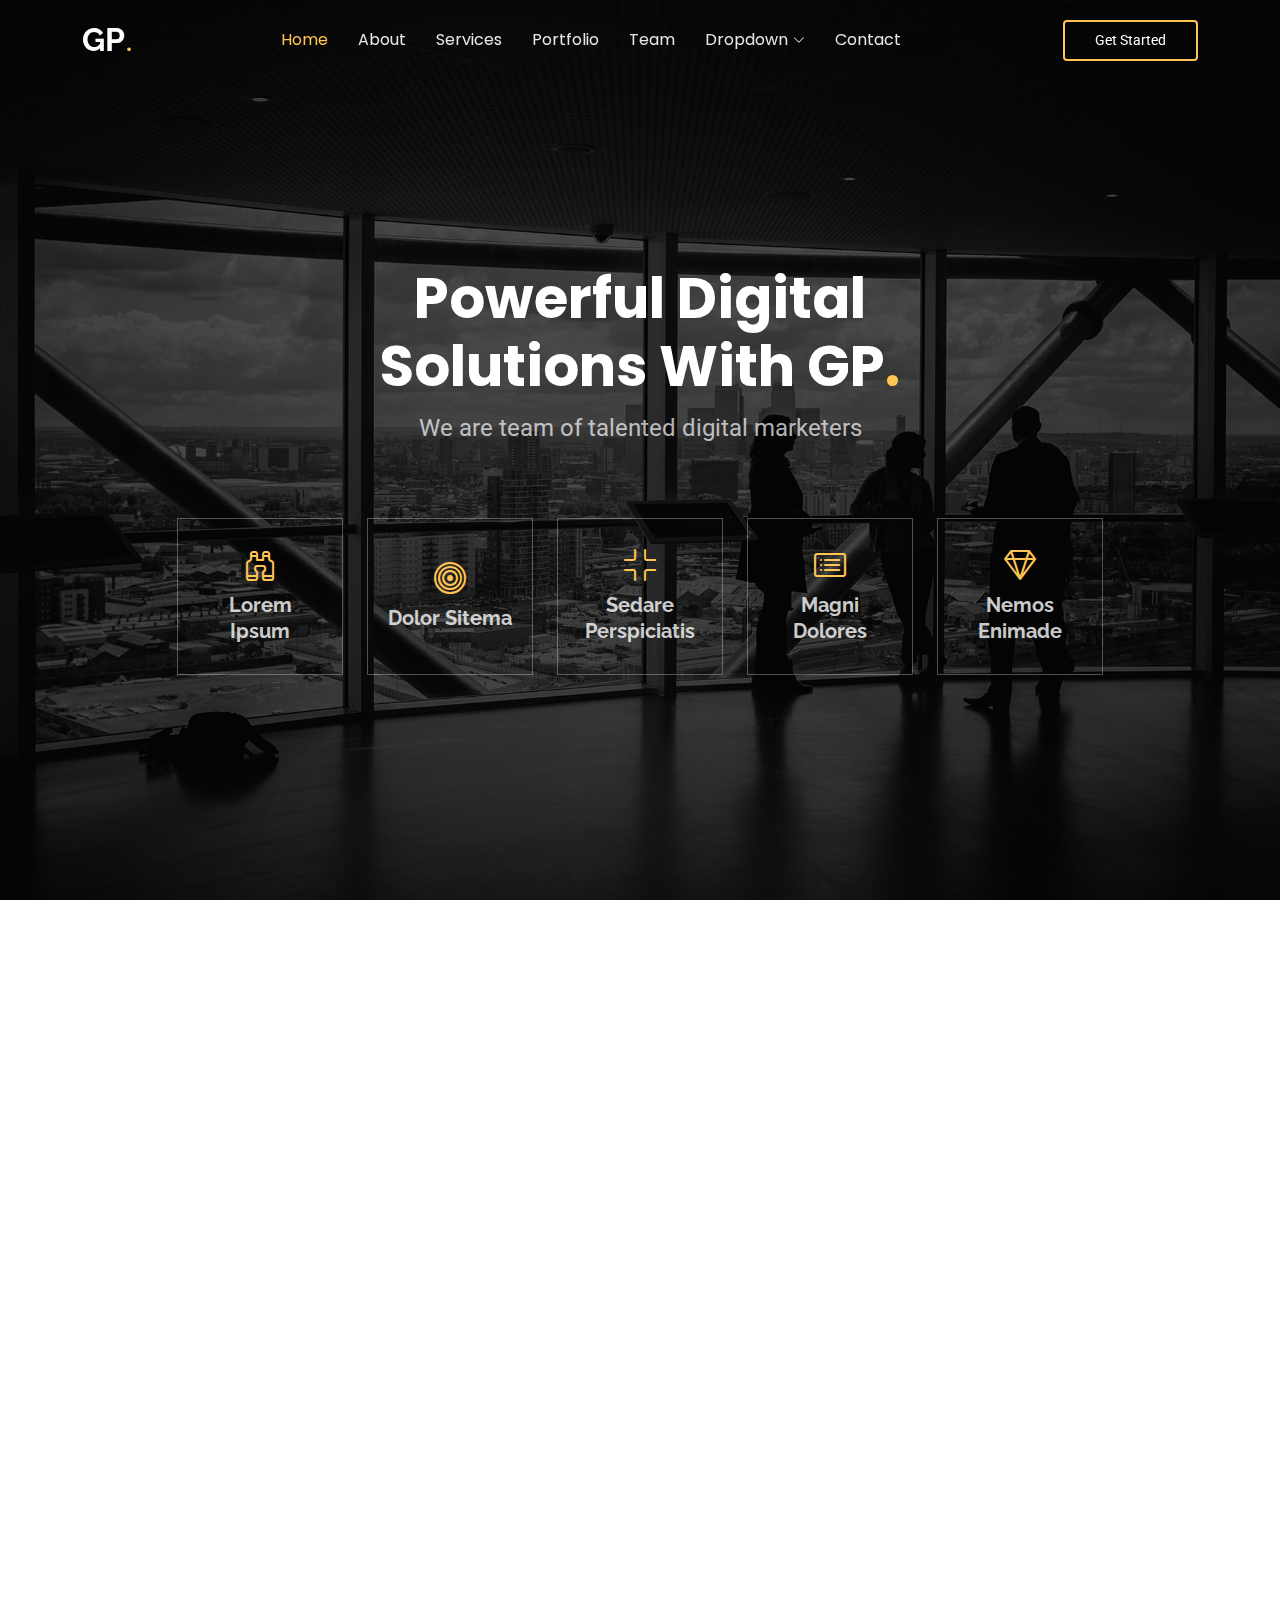
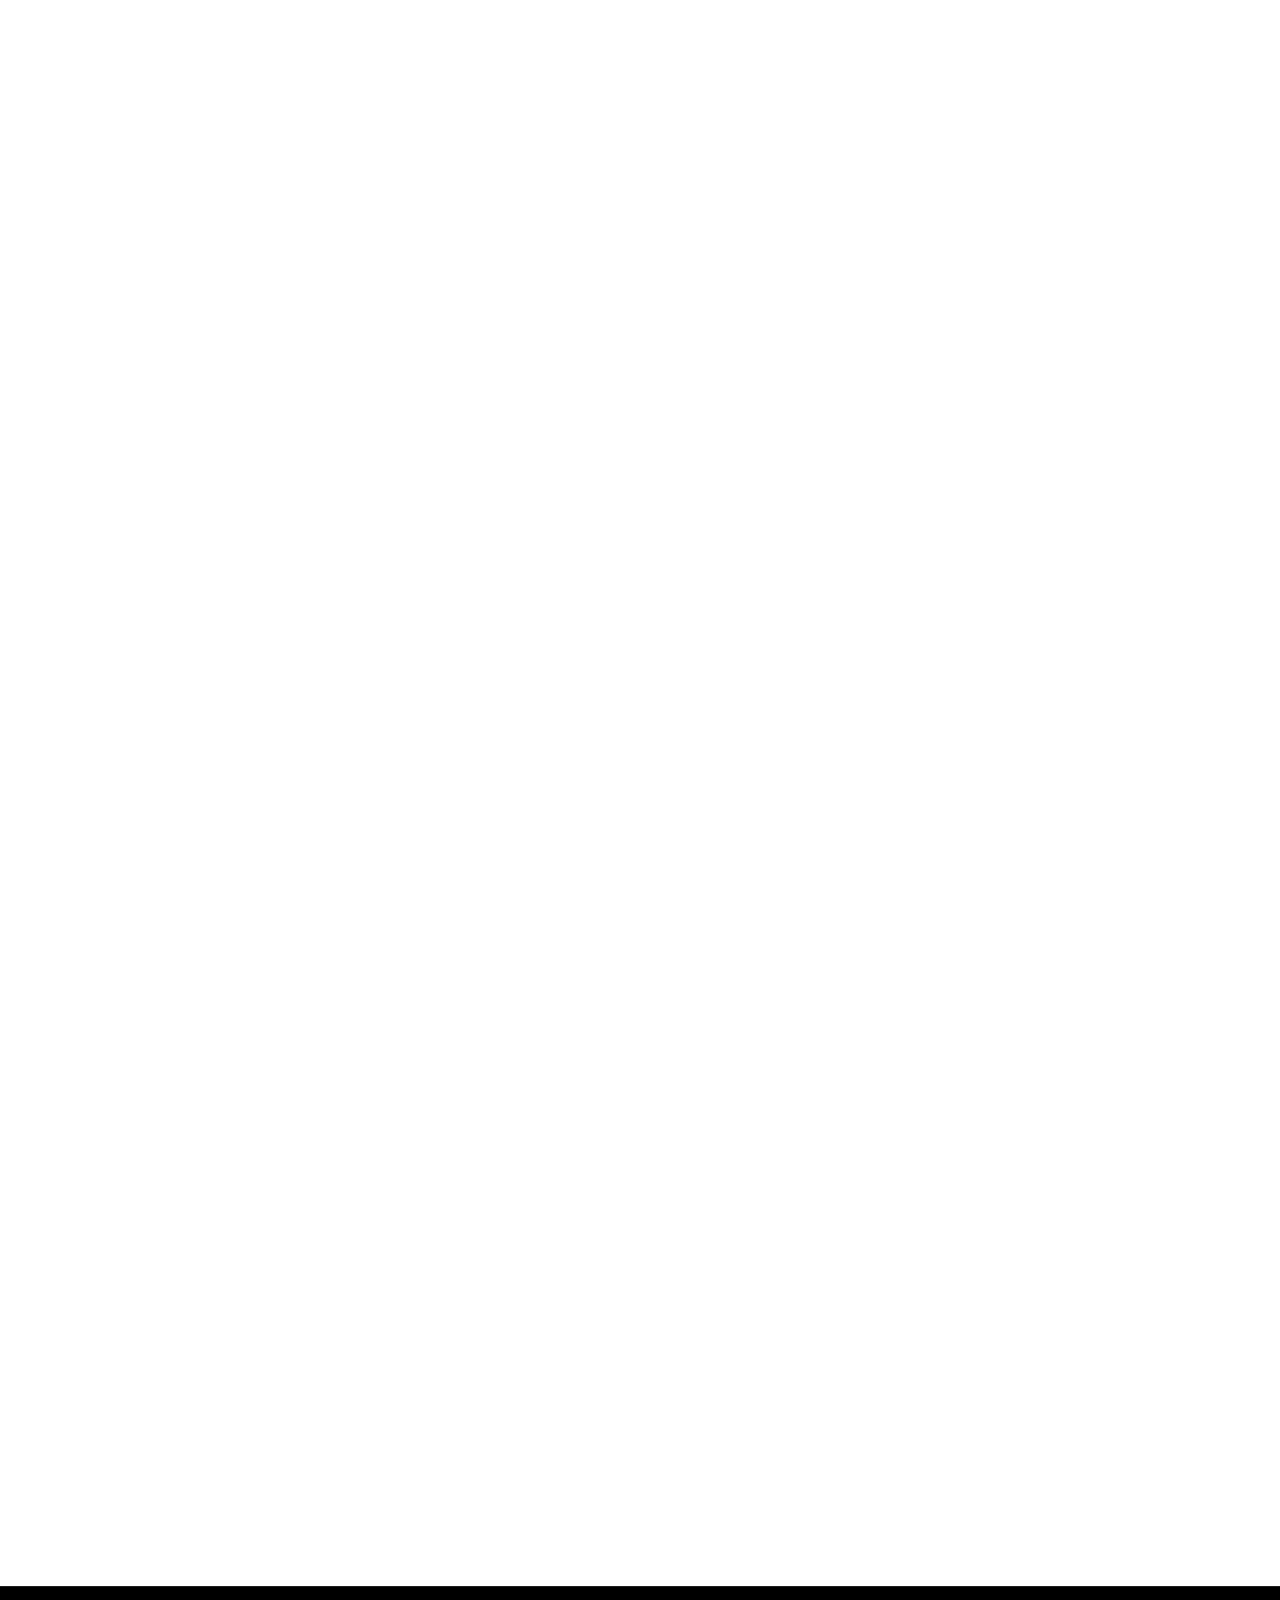
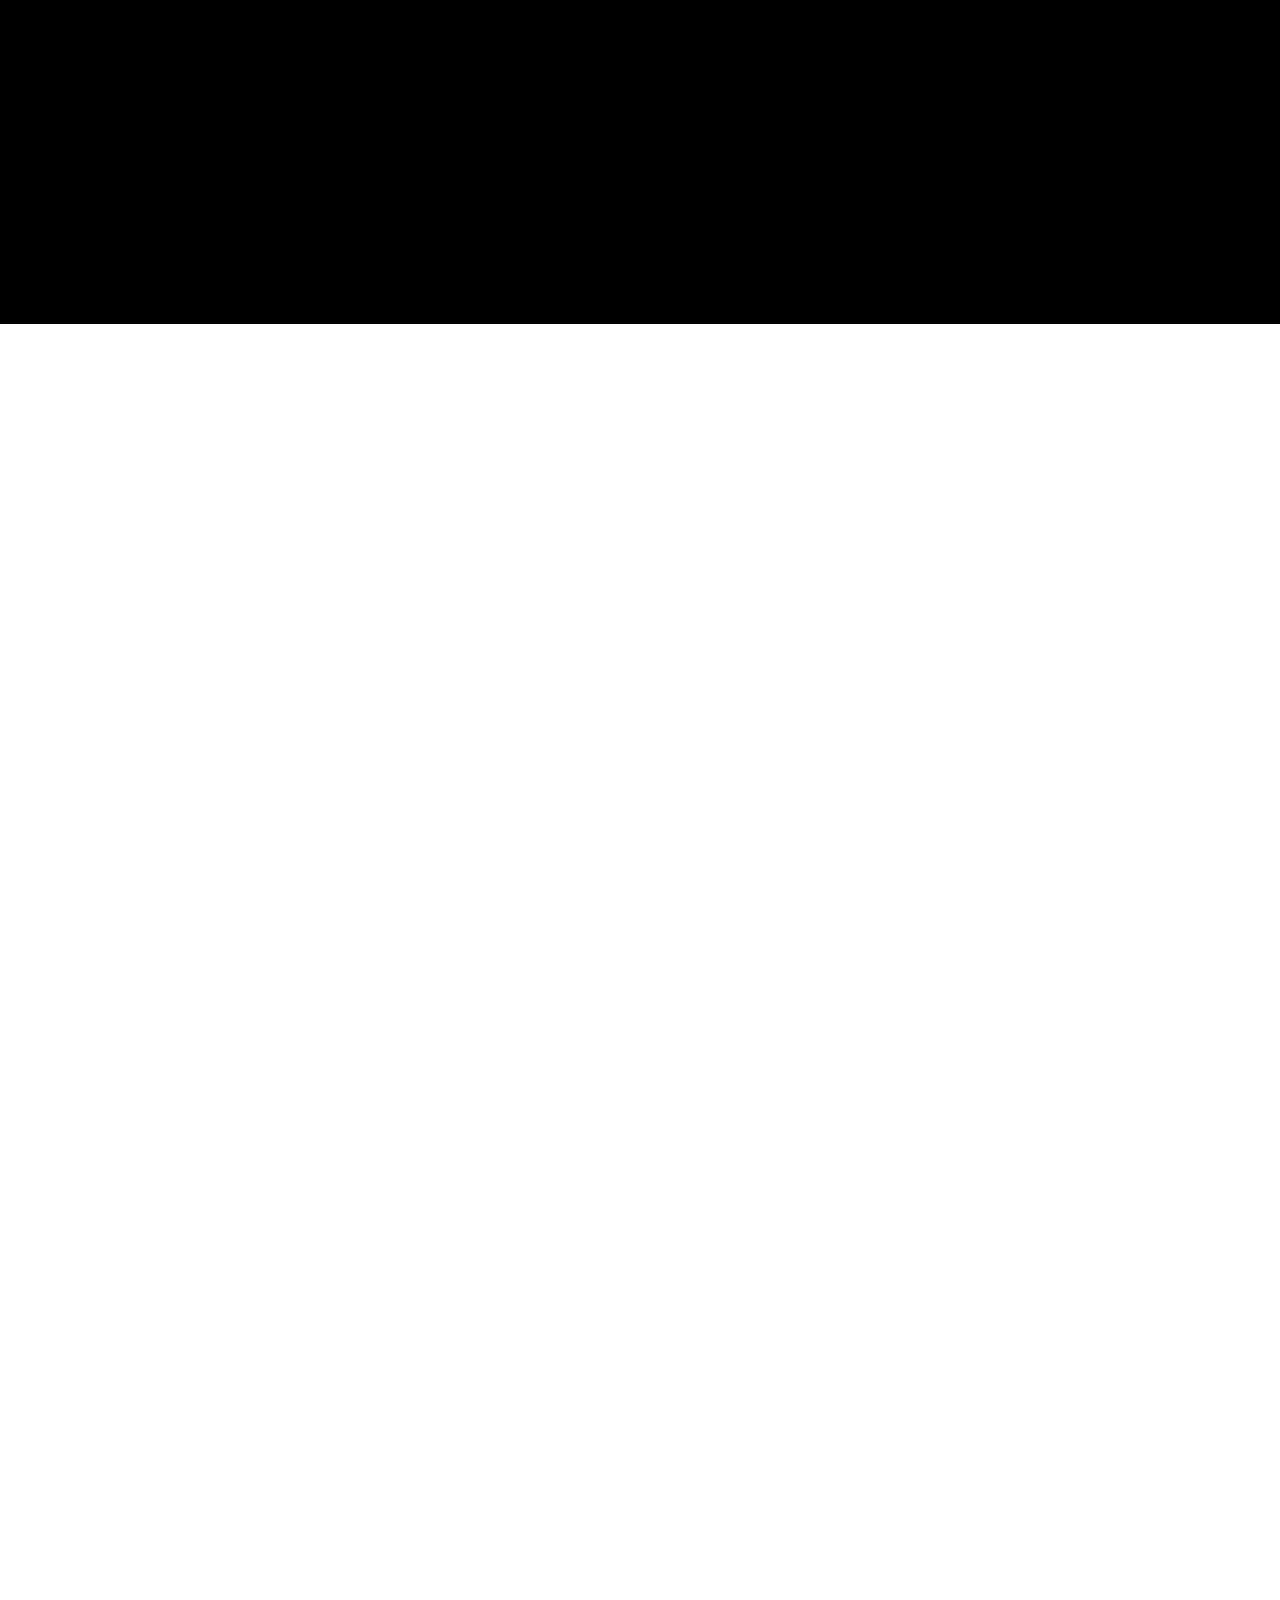
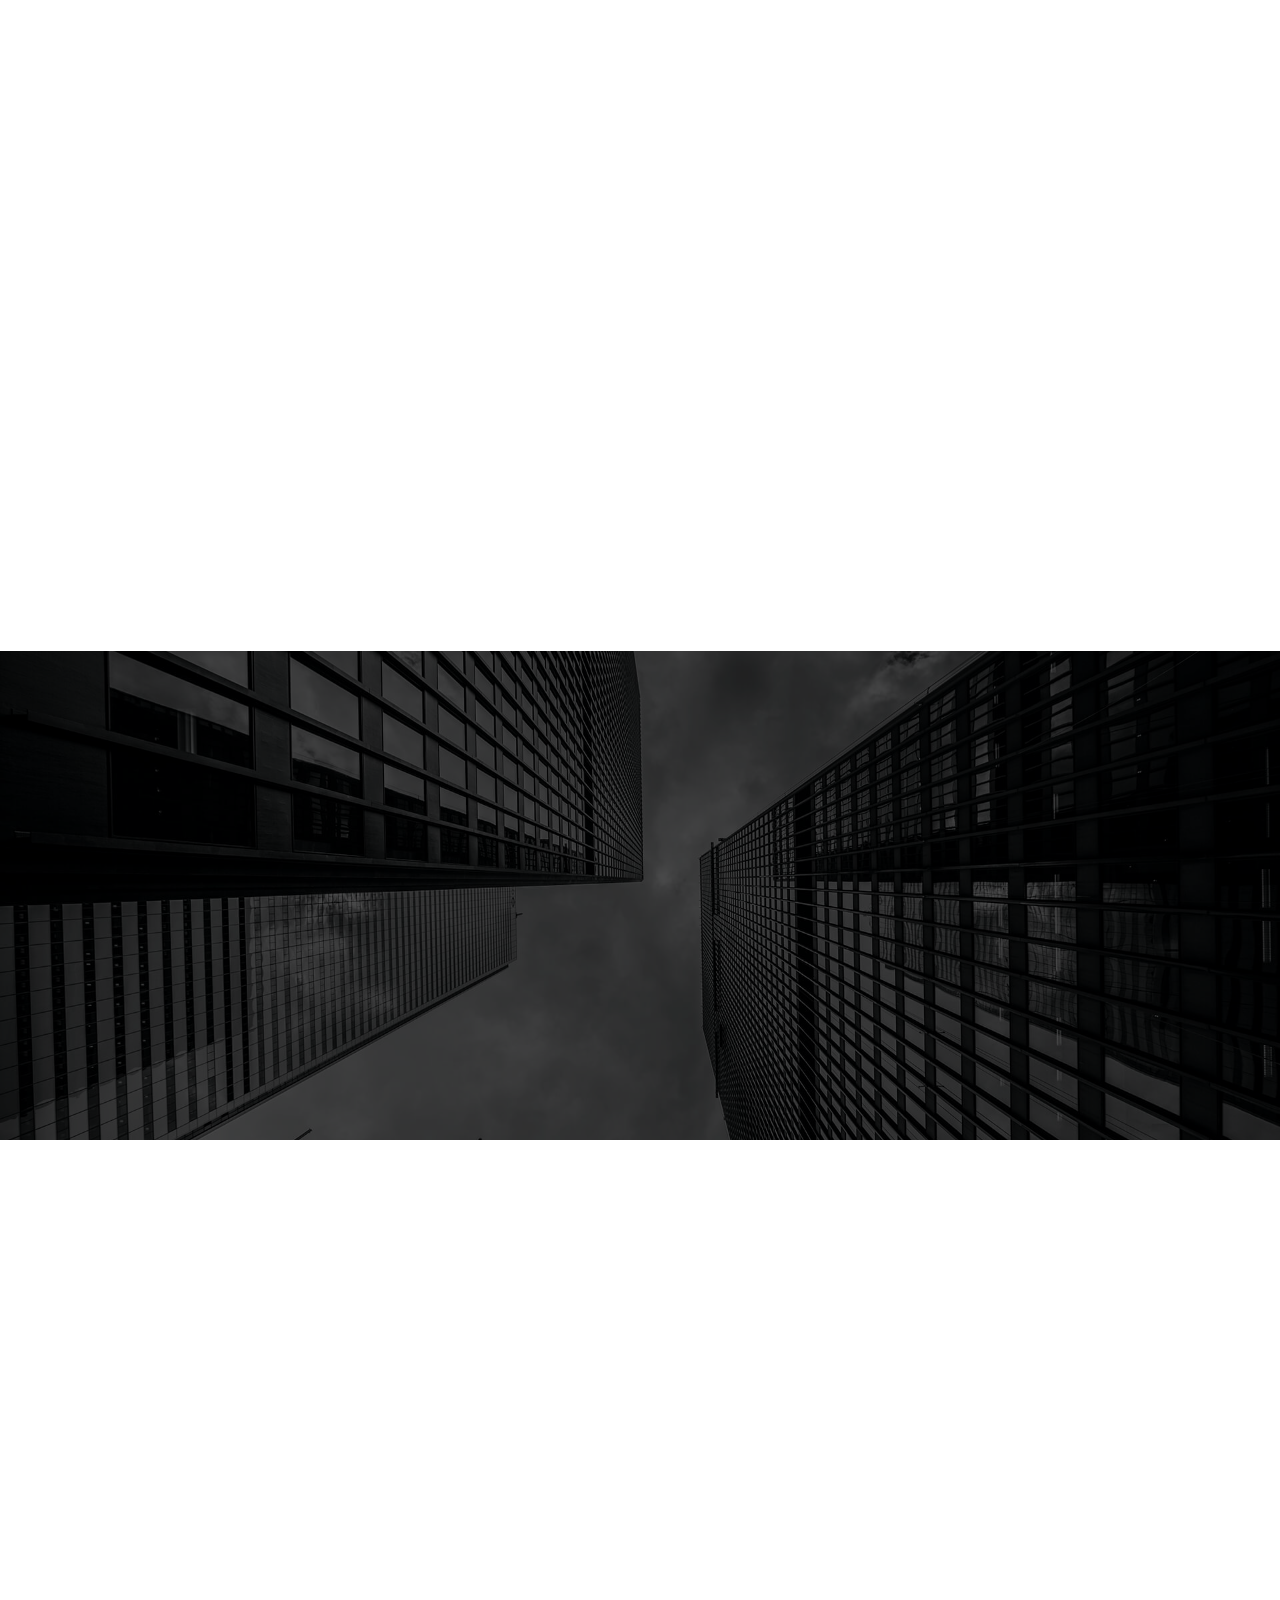
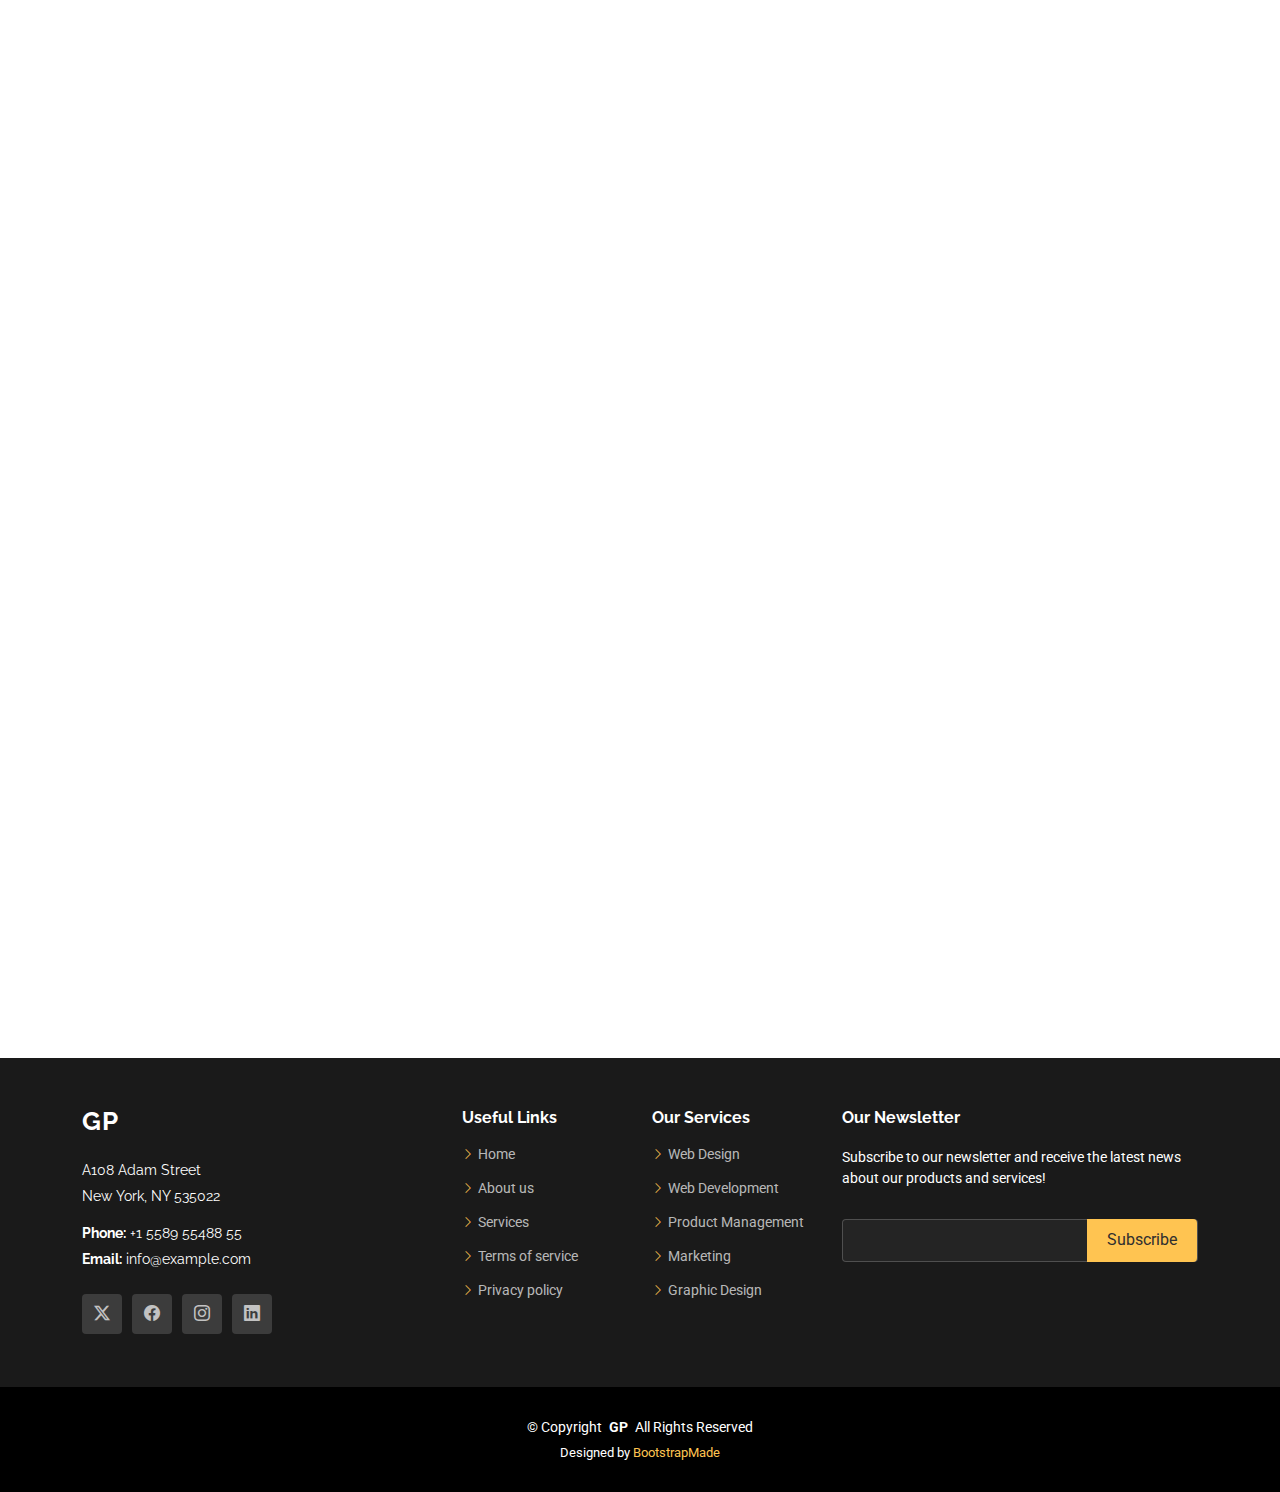
<file: portfolio andre/portfolio testes/Gp/index.html>
<!DOCTYPE html>
<html lang="en">

<head>
  <meta charset="utf-8">
  <meta content="width=device-width, initial-scale=1.0" name="viewport">
  <title>Index - Gp Bootstrap Template</title>
  <meta content="" name="description">
  <meta content="" name="keywords">

  <!-- Favicons -->
  <link href="assets/img/favicon.png" rel="icon">
  <link href="assets/img/apple-touch-icon.png" rel="apple-touch-icon">

  <!-- Fonts -->
  <link href="https://fonts.googleapis.com" rel="preconnect">
  <link href="https://fonts.gstatic.com" rel="preconnect" crossorigin>
  <link href="https://fonts.googleapis.com/css2?family=Roboto:ital,wght@0,100;0,300;0,400;0,500;0,700;0,900;1,100;1,300;1,400;1,500;1,700;1,900&family=Poppins:ital,wght@0,100;0,200;0,300;0,400;0,500;0,600;0,700;0,800;0,900;1,100;1,200;1,300;1,400;1,500;1,600;1,700;1,800;1,900&family=Raleway:ital,wght@0,100;0,200;0,300;0,400;0,500;0,600;0,700;0,800;0,900;1,100;1,200;1,300;1,400;1,500;1,600;1,700;1,800;1,900&display=swap" rel="stylesheet">

  <!-- Vendor CSS Files -->
  <link href="assets/vendor/bootstrap/css/bootstrap.min.css" rel="stylesheet">
  <link href="assets/vendor/bootstrap-icons/bootstrap-icons.css" rel="stylesheet">
  <link href="assets/vendor/aos/aos.css" rel="stylesheet">
  <link href="assets/vendor/swiper/swiper-bundle.min.css" rel="stylesheet">
  <link href="assets/vendor/glightbox/css/glightbox.min.css" rel="stylesheet">

  <!-- Main CSS File -->
  <link href="assets/css/main.css" rel="stylesheet">

  <!-- =======================================================
  * Template Name: Gp
  * Template URL: https://bootstrapmade.com/gp-free-multipurpose-html-bootstrap-template/
  * Updated: Jun 06 2024 with Bootstrap v5.3.3
  * Author: BootstrapMade.com
  * License: https://bootstrapmade.com/license/
  ======================================================== -->
</head>

<body class="index-page">

  <header id="header" class="header d-flex align-items-center fixed-top">
    <div class="container-fluid container-xl position-relative d-flex align-items-center justify-content-between">

      <a href="index.html" class="logo d-flex align-items-center me-auto me-lg-0">
        <!-- Uncomment the line below if you also wish to use an image logo -->
        <!-- <img src="assets/img/logo.png" alt=""> -->
        <h1 class="sitename">GP</h1>
        <span>.</span>
      </a>

      <nav id="navmenu" class="navmenu">
        <ul>
          <li><a href="#hero" class="active">Home<br></a></li>
          <li><a href="#about">About</a></li>
          <li><a href="#services">Services</a></li>
          <li><a href="#portfolio">Portfolio</a></li>
          <li><a href="#team">Team</a></li>
          <li class="dropdown"><a href="#"><span>Dropdown</span> <i class="bi bi-chevron-down toggle-dropdown"></i></a>
            <ul>
              <li><a href="#">Dropdown 1</a></li>
              <li class="dropdown"><a href="#"><span>Deep Dropdown</span> <i class="bi bi-chevron-down toggle-dropdown"></i></a>
                <ul>
                  <li><a href="#">Deep Dropdown 1</a></li>
                  <li><a href="#">Deep Dropdown 2</a></li>
                  <li><a href="#">Deep Dropdown 3</a></li>
                  <li><a href="#">Deep Dropdown 4</a></li>
                  <li><a href="#">Deep Dropdown 5</a></li>
                </ul>
              </li>
              <li><a href="#">Dropdown 2</a></li>
              <li><a href="#">Dropdown 3</a></li>
              <li><a href="#">Dropdown 4</a></li>
            </ul>
          </li>
          <li><a href="#contact">Contact</a></li>
        </ul>
        <i class="mobile-nav-toggle d-xl-none bi bi-list"></i>
      </nav>

      <a class="btn-getstarted" href="index.html#about">Get Started</a>

    </div>
  </header>

  <main class="main">

    <!-- Hero Section -->
    <section id="hero" class="hero section">

      <img src="assets/img/hero-bg.jpg" alt="" data-aos="fade-in">

      <div class="container">

        <div class="row justify-content-center text-center" data-aos="fade-up" data-aos-delay="100">
          <div class="col-xl-6 col-lg-8">
            <h2>Powerful Digital Solutions With GP<span>.</span></h2>
            <p>We are team of talented digital marketers</p>
          </div>
        </div>

        <div class="row gy-4 mt-5 justify-content-center" data-aos="fade-up" data-aos-delay="200">
          <div class="col-xl-2 col-md-4" data-aos="fade-up" data-aos-delay="300">
            <div class="icon-box">
              <i class="bi bi-binoculars"></i>
              <h3><a href="">Lorem Ipsum</a></h3>
            </div>
          </div>
          <div class="col-xl-2 col-md-4" data-aos="fade-up" data-aos-delay="400">
            <div class="icon-box">
              <i class="bi bi-bullseye"></i>
              <h3><a href="">Dolor Sitema</a></h3>
            </div>
          </div>
          <div class="col-xl-2 col-md-4" data-aos="fade-up" data-aos-delay="500">
            <div class="icon-box">
              <i class="bi bi-fullscreen-exit"></i>
              <h3><a href="">Sedare Perspiciatis</a></h3>
            </div>
          </div>
          <div class="col-xl-2 col-md-4" data-aos="fade-up" data-aos-delay="600">
            <div class="icon-box">
              <i class="bi bi-card-list"></i>
              <h3><a href="">Magni Dolores</a></h3>
            </div>
          </div>
          <div class="col-xl-2 col-md-4" data-aos="fade-up" data-aos-delay="700">
            <div class="icon-box">
              <i class="bi bi-gem"></i>
              <h3><a href="">Nemos Enimade</a></h3>
            </div>
          </div>
        </div>

      </div>

    </section><!-- /Hero Section -->

    <!-- About Section -->
    <section id="about" class="about section">

      <div class="container" data-aos="fade-up" data-aos-delay="100">

        <div class="row gy-4">
          <div class="col-lg-6 order-1 order-lg-2">
            <img src="assets/img/about.jpg" class="img-fluid" alt="">
          </div>
          <div class="col-lg-6 order-2 order-lg-1 content">
            <h3>Voluptatem dignissimos provident</h3>
            <p class="fst-italic">
              Lorem ipsum dolor sit amet, consectetur adipiscing elit, sed do eiusmod tempor incididunt ut labore et dolore
              magna aliqua.
            </p>
            <ul>
              <li><i class="bi bi-check2-all"></i> <span>Ullamco laboris nisi ut aliquip ex ea commodo consequat.</span></li>
              <li><i class="bi bi-check2-all"></i> <span>Duis aute irure dolor in reprehenderit in voluptate velit.</span></li>
              <li><i class="bi bi-check2-all"></i> <span>Ullamco laboris nisi ut aliquip ex ea commodo consequat. Duis aute irure dolor in reprehenderit in voluptate trideta storacalaperda mastiro dolore eu fugiat nulla pariatur.</span></li>
            </ul>
            <p>
              Ullamco laboris nisi ut aliquip ex ea commodo consequat. Duis aute irure dolor in reprehenderit in voluptate
              velit esse cillum dolore eu fugiat nulla pariatur. Excepteur sint occaecat cupidatat non proident
            </p>
          </div>
        </div>

      </div>

    </section><!-- /About Section -->

    <!-- Clients Section -->
    <section id="clients" class="clients section">

      <div class="container" data-aos="fade-up" data-aos-delay="100">

        <div class="swiper">
          <script type="application/json" class="swiper-config">
            {
              "loop": true,
              "speed": 600,
              "autoplay": {
                "delay": 5000
              },
              "slidesPerView": "auto",
              "pagination": {
                "el": ".swiper-pagination",
                "type": "bullets",
                "clickable": true
              },
              "breakpoints": {
                "320": {
                  "slidesPerView": 2,
                  "spaceBetween": 40
                },
                "480": {
                  "slidesPerView": 3,
                  "spaceBetween": 60
                },
                "640": {
                  "slidesPerView": 4,
                  "spaceBetween": 80
                },
                "992": {
                  "slidesPerView": 6,
                  "spaceBetween": 120
                }
              }
            }
          </script>
          <div class="swiper-wrapper align-items-center">
            <div class="swiper-slide"><img src="assets/img/clients/client-1.png" class="img-fluid" alt=""></div>
            <div class="swiper-slide"><img src="assets/img/clients/client-2.png" class="img-fluid" alt=""></div>
            <div class="swiper-slide"><img src="assets/img/clients/client-3.png" class="img-fluid" alt=""></div>
            <div class="swiper-slide"><img src="assets/img/clients/client-4.png" class="img-fluid" alt=""></div>
            <div class="swiper-slide"><img src="assets/img/clients/client-5.png" class="img-fluid" alt=""></div>
            <div class="swiper-slide"><img src="assets/img/clients/client-6.png" class="img-fluid" alt=""></div>
            <div class="swiper-slide"><img src="assets/img/clients/client-7.png" class="img-fluid" alt=""></div>
            <div class="swiper-slide"><img src="assets/img/clients/client-8.png" class="img-fluid" alt=""></div>
          </div>
          <div class="swiper-pagination"></div>
        </div>

      </div>

    </section><!-- /Clients Section -->

    <!-- Features Section -->
    <section id="features" class="features section">

      <div class="container">

        <div class="row gy-4">
          <div class="features-image col-lg-6" data-aos="fade-up" data-aos-delay="100"><img src="assets/img/features-bg.jpg" alt=""></div>
          <div class="col-lg-6">

            <div class="features-item d-flex ps-0 ps-lg-3 pt-4 pt-lg-0" data-aos="fade-up" data-aos-delay="200">
              <i class="bi bi-archive flex-shrink-0"></i>
              <div>
                <h4>Est labore ad</h4>
                <p>Consequuntur sunt aut quasi enim aliquam quae harum pariatur laboris nisi ut aliquip</p>
              </div>
            </div><!-- End Features Item-->

            <div class="features-item d-flex mt-5 ps-0 ps-lg-3" data-aos="fade-up" data-aos-delay="300">
              <i class="bi bi-basket flex-shrink-0"></i>
              <div>
                <h4>Harum esse qui</h4>
                <p>Excepteur sint occaecat cupidatat non proident, sunt in culpa qui officia deserunt</p>
              </div>
            </div><!-- End Features Item-->

            <div class="features-item d-flex mt-5 ps-0 ps-lg-3" data-aos="fade-up" data-aos-delay="400">
              <i class="bi bi-broadcast flex-shrink-0"></i>
              <div>
                <h4>Aut occaecati</h4>
                <p>Aut suscipit aut cum nemo deleniti aut omnis. Doloribus ut maiores omnis facere</p>
              </div>
            </div><!-- End Features Item-->

            <div class="features-item d-flex mt-5 ps-0 ps-lg-3" data-aos="fade-up" data-aos-delay="500">
              <i class="bi bi-camera-reels flex-shrink-0"></i>
              <div>
                <h4>Beatae veritatis</h4>
                <p>Expedita veritatis consequuntur nihil tempore laudantium vitae denat pacta</p>
              </div>
            </div><!-- End Features Item-->

          </div>
        </div>

      </div>

    </section><!-- /Features Section -->

    <!-- Services Section -->
    <section id="services" class="services section">

      <!-- Section Title -->
      <div class="container section-title" data-aos="fade-up">
        <h2>Services</h2>
        <p>Check our Services</p>
      </div><!-- End Section Title -->

      <div class="container">

        <div class="row gy-4">

          <div class="col-lg-4 col-md-6" data-aos="fade-up" data-aos-delay="100">
            <div class="service-item position-relative">
              <div class="icon">
                <i class="bi bi-activity"></i>
              </div>
              <a href="service-details.html" class="stretched-link">
                <h3>Nesciunt Mete</h3>
              </a>
              <p>Provident nihil minus qui consequatur non omnis maiores. Eos accusantium minus dolores iure perferendis tempore et consequatur.</p>
            </div>
          </div><!-- End Service Item -->

          <div class="col-lg-4 col-md-6" data-aos="fade-up" data-aos-delay="200">
            <div class="service-item position-relative">
              <div class="icon">
                <i class="bi bi-broadcast"></i>
              </div>
              <a href="service-details.html" class="stretched-link">
                <h3>Eosle Commodi</h3>
              </a>
              <p>Ut autem aut autem non a. Sint sint sit facilis nam iusto sint. Libero corrupti neque eum hic non ut nesciunt dolorem.</p>
            </div>
          </div><!-- End Service Item -->

          <div class="col-lg-4 col-md-6" data-aos="fade-up" data-aos-delay="300">
            <div class="service-item position-relative">
              <div class="icon">
                <i class="bi bi-easel"></i>
              </div>
              <a href="service-details.html" class="stretched-link">
                <h3>Ledo Markt</h3>
              </a>
              <p>Ut excepturi voluptatem nisi sed. Quidem fuga consequatur. Minus ea aut. Vel qui id voluptas adipisci eos earum corrupti.</p>
            </div>
          </div><!-- End Service Item -->

          <div class="col-lg-4 col-md-6" data-aos="fade-up" data-aos-delay="400">
            <div class="service-item position-relative">
              <div class="icon">
                <i class="bi bi-bounding-box-circles"></i>
              </div>
              <a href="service-details.html" class="stretched-link">
                <h3>Asperiores Commodit</h3>
              </a>
              <p>Non et temporibus minus omnis sed dolor esse consequatur. Cupiditate sed error ea fuga sit provident adipisci neque.</p>
              <a href="service-details.html" class="stretched-link"></a>
            </div>
          </div><!-- End Service Item -->

          <div class="col-lg-4 col-md-6" data-aos="fade-up" data-aos-delay="500">
            <div class="service-item position-relative">
              <div class="icon">
                <i class="bi bi-calendar4-week"></i>
              </div>
              <a href="service-details.html" class="stretched-link">
                <h3>Velit Doloremque</h3>
              </a>
              <p>Cumque et suscipit saepe. Est maiores autem enim facilis ut aut ipsam corporis aut. Sed animi at autem alias eius labore.</p>
              <a href="service-details.html" class="stretched-link"></a>
            </div>
          </div><!-- End Service Item -->

          <div class="col-lg-4 col-md-6" data-aos="fade-up" data-aos-delay="600">
            <div class="service-item position-relative">
              <div class="icon">
                <i class="bi bi-chat-square-text"></i>
              </div>
              <a href="service-details.html" class="stretched-link">
                <h3>Dolori Architecto</h3>
              </a>
              <p>Hic molestias ea quibusdam eos. Fugiat enim doloremque aut neque non et debitis iure. Corrupti recusandae ducimus enim.</p>
              <a href="service-details.html" class="stretched-link"></a>
            </div>
          </div><!-- End Service Item -->

        </div>

      </div>

    </section><!-- /Services Section -->

    <!-- Call To Action Section -->
    <section id="call-to-action" class="call-to-action section">

      <img src="assets/img/cta-bg.jpg" alt="">

      <div class="container">
        <div class="row justify-content-center" data-aos="zoom-in" data-aos-delay="100">
          <div class="col-xl-10">
            <div class="text-center">
              <h3>Call To Action</h3>
              <p>Duis aute irure dolor in reprehenderit in voluptate velit esse cillum dolore eu fugiat nulla pariatur. Excepteur sint occaecat cupidatat non proident, sunt in culpa qui officia deserunt mollit anim id est laborum.</p>
              <a class="cta-btn" href="#">Call To Action</a>
            </div>
          </div>
        </div>
      </div>

    </section><!-- /Call To Action Section -->

    <!-- Portfolio Section -->
    <section id="portfolio" class="portfolio section">

      <!-- Section Title -->
      <div class="container section-title" data-aos="fade-up">
        <h2>Portfolio</h2>
        <p>Check our Portfolio</p>
      </div><!-- End Section Title -->

      <div class="container">

        <div class="isotope-layout" data-default-filter="*" data-layout="masonry" data-sort="original-order">

          <ul class="portfolio-filters isotope-filters" data-aos="fade-up" data-aos-delay="100">
            <li data-filter="*" class="filter-active">All</li>
            <li data-filter=".filter-app">App</li>
            <li data-filter=".filter-product">Card</li>
            <li data-filter=".filter-branding">Web</li>
          </ul><!-- End Portfolio Filters -->

          <div class="row gy-4 isotope-container" data-aos="fade-up" data-aos-delay="200">

            <div class="col-lg-4 col-md-6 portfolio-item isotope-item filter-app">
              <img src="assets/img/masonry-portfolio/masonry-portfolio-1.jpg" class="img-fluid" alt="">
              <div class="portfolio-info">
                <h4>App 1</h4>
                <p>Lorem ipsum, dolor sit</p>
                <a href="assets/img/masonry-portfolio/masonry-portfolio-1.jpg" title="App 1" data-gallery="portfolio-gallery-app" class="glightbox preview-link"><i class="bi bi-zoom-in"></i></a>
                <a href="portfolio-details.html" title="More Details" class="details-link"><i class="bi bi-link-45deg"></i></a>
              </div>
            </div><!-- End Portfolio Item -->

            <div class="col-lg-4 col-md-6 portfolio-item isotope-item filter-product">
              <img src="assets/img/masonry-portfolio/masonry-portfolio-2.jpg" class="img-fluid" alt="">
              <div class="portfolio-info">
                <h4>Product 1</h4>
                <p>Lorem ipsum, dolor sit</p>
                <a href="assets/img/masonry-portfolio/masonry-portfolio-2.jpg" title="Product 1" data-gallery="portfolio-gallery-product" class="glightbox preview-link"><i class="bi bi-zoom-in"></i></a>
                <a href="portfolio-details.html" title="More Details" class="details-link"><i class="bi bi-link-45deg"></i></a>
              </div>
            </div><!-- End Portfolio Item -->

            <div class="col-lg-4 col-md-6 portfolio-item isotope-item filter-branding">
              <img src="assets/img/masonry-portfolio/masonry-portfolio-3.jpg" class="img-fluid" alt="">
              <div class="portfolio-info">
                <h4>Branding 1</h4>
                <p>Lorem ipsum, dolor sit</p>
                <a href="assets/img/masonry-portfolio/masonry-portfolio-3.jpg" title="Branding 1" data-gallery="portfolio-gallery-branding" class="glightbox preview-link"><i class="bi bi-zoom-in"></i></a>
                <a href="portfolio-details.html" title="More Details" class="details-link"><i class="bi bi-link-45deg"></i></a>
              </div>
            </div><!-- End Portfolio Item -->

            <div class="col-lg-4 col-md-6 portfolio-item isotope-item filter-app">
              <img src="assets/img/masonry-portfolio/masonry-portfolio-4.jpg" class="img-fluid" alt="">
              <div class="portfolio-info">
                <h4>App 2</h4>
                <p>Lorem ipsum, dolor sit</p>
                <a href="assets/img/masonry-portfolio/masonry-portfolio-4.jpg" title="App 2" data-gallery="portfolio-gallery-app" class="glightbox preview-link"><i class="bi bi-zoom-in"></i></a>
                <a href="portfolio-details.html" title="More Details" class="details-link"><i class="bi bi-link-45deg"></i></a>
              </div>
            </div><!-- End Portfolio Item -->

            <div class="col-lg-4 col-md-6 portfolio-item isotope-item filter-product">
              <img src="assets/img/masonry-portfolio/masonry-portfolio-5.jpg" class="img-fluid" alt="">
              <div class="portfolio-info">
                <h4>Product 2</h4>
                <p>Lorem ipsum, dolor sit</p>
                <a href="assets/img/masonry-portfolio/masonry-portfolio-5.jpg" title="Product 2" data-gallery="portfolio-gallery-product" class="glightbox preview-link"><i class="bi bi-zoom-in"></i></a>
                <a href="portfolio-details.html" title="More Details" class="details-link"><i class="bi bi-link-45deg"></i></a>
              </div>
            </div><!-- End Portfolio Item -->

            <div class="col-lg-4 col-md-6 portfolio-item isotope-item filter-branding">
              <img src="assets/img/masonry-portfolio/masonry-portfolio-6.jpg" class="img-fluid" alt="">
              <div class="portfolio-info">
                <h4>Branding 2</h4>
                <p>Lorem ipsum, dolor sit</p>
                <a href="assets/img/masonry-portfolio/masonry-portfolio-6.jpg" title="Branding 2" data-gallery="portfolio-gallery-branding" class="glightbox preview-link"><i class="bi bi-zoom-in"></i></a>
                <a href="portfolio-details.html" title="More Details" class="details-link"><i class="bi bi-link-45deg"></i></a>
              </div>
            </div><!-- End Portfolio Item -->

            <div class="col-lg-4 col-md-6 portfolio-item isotope-item filter-app">
              <img src="assets/img/masonry-portfolio/masonry-portfolio-7.jpg" class="img-fluid" alt="">
              <div class="portfolio-info">
                <h4>App 3</h4>
                <p>Lorem ipsum, dolor sit</p>
                <a href="assets/img/masonry-portfolio/masonry-portfolio-7.jpg" title="App 3" data-gallery="portfolio-gallery-app" class="glightbox preview-link"><i class="bi bi-zoom-in"></i></a>
                <a href="portfolio-details.html" title="More Details" class="details-link"><i class="bi bi-link-45deg"></i></a>
              </div>
            </div><!-- End Portfolio Item -->

            <div class="col-lg-4 col-md-6 portfolio-item isotope-item filter-product">
              <img src="assets/img/masonry-portfolio/masonry-portfolio-8.jpg" class="img-fluid" alt="">
              <div class="portfolio-info">
                <h4>Product 3</h4>
                <p>Lorem ipsum, dolor sit</p>
                <a href="assets/img/masonry-portfolio/masonry-portfolio-8.jpg" title="Product 3" data-gallery="portfolio-gallery-product" class="glightbox preview-link"><i class="bi bi-zoom-in"></i></a>
                <a href="portfolio-details.html" title="More Details" class="details-link"><i class="bi bi-link-45deg"></i></a>
              </div>
            </div><!-- End Portfolio Item -->

            <div class="col-lg-4 col-md-6 portfolio-item isotope-item filter-branding">
              <img src="assets/img/masonry-portfolio/masonry-portfolio-9.jpg" class="img-fluid" alt="">
              <div class="portfolio-info">
                <h4>Branding 3</h4>
                <p>Lorem ipsum, dolor sit</p>
                <a href="assets/img/masonry-portfolio/masonry-portfolio-9.jpg" title="Branding 2" data-gallery="portfolio-gallery-branding" class="glightbox preview-link"><i class="bi bi-zoom-in"></i></a>
                <a href="portfolio-details.html" title="More Details" class="details-link"><i class="bi bi-link-45deg"></i></a>
              </div>
            </div><!-- End Portfolio Item -->

          </div><!-- End Portfolio Container -->

        </div>

      </div>

    </section><!-- /Portfolio Section -->

    <!-- Stats Section -->
    <section id="stats" class="stats section">

      <div class="container" data-aos="fade-up" data-aos-delay="100">

        <div class="row gy-4 align-items-center justify-content-between">

          <div class="col-lg-5">
            <img src="assets/img/stats-img.jpg" alt="" class="img-fluid">
          </div>

          <div class="col-lg-6">

            <h3 class="fw-bold fs-2 mb-3">Voluptatem dignissimos provident quasi</h3>
            <p>
              Lorem ipsum dolor sit amet, consectetur adipiscing elit, sed do eiusmod tempor incididunt ut labore et dolore magna aliqua. Duis aute irure dolor in reprehenderit
            </p>

            <div class="row gy-4">

              <div class="col-lg-6">
                <div class="stats-item d-flex">
                  <i class="bi bi-emoji-smile flex-shrink-0"></i>
                  <div>
                    <span data-purecounter-start="0" data-purecounter-end="232" data-purecounter-duration="1" class="purecounter"></span>
                    <p><strong>Happy Clients</strong> <span>consequuntur quae</span></p>
                  </div>
                </div>
              </div><!-- End Stats Item -->

              <div class="col-lg-6">
                <div class="stats-item d-flex">
                  <i class="bi bi-journal-richtext flex-shrink-0"></i>
                  <div>
                    <span data-purecounter-start="0" data-purecounter-end="521" data-purecounter-duration="1" class="purecounter"></span>
                    <p><strong>Projects</strong> <span>adipisci atque cum quia aut</span></p>
                  </div>
                </div>
              </div><!-- End Stats Item -->

              <div class="col-lg-6">
                <div class="stats-item d-flex">
                  <i class="bi bi-headset flex-shrink-0"></i>
                  <div>
                    <span data-purecounter-start="0" data-purecounter-end="1453" data-purecounter-duration="1" class="purecounter"></span>
                    <p><strong>Hours Of Support</strong> <span>aut commodi quaerat</span></p>
                  </div>
                </div>
              </div><!-- End Stats Item -->

              <div class="col-lg-6">
                <div class="stats-item d-flex">
                  <i class="bi bi-people flex-shrink-0"></i>
                  <div>
                    <span data-purecounter-start="0" data-purecounter-end="32" data-purecounter-duration="1" class="purecounter"></span>
                    <p><strong>Hard Workers</strong> <span>rerum asperiores dolor</span></p>
                  </div>
                </div>
              </div><!-- End Stats Item -->

            </div>

          </div>

        </div>

      </div>

    </section><!-- /Stats Section -->

    <!-- Testimonials Section -->
    <section id="testimonials" class="testimonials section">

      <img src="assets/img/testimonials-bg.jpg" class="testimonials-bg" alt="">

      <div class="container" data-aos="fade-up" data-aos-delay="100">

        <div class="swiper">
          <script type="application/json" class="swiper-config">
            {
              "loop": true,
              "speed": 600,
              "autoplay": {
                "delay": 5000
              },
              "slidesPerView": "auto",
              "pagination": {
                "el": ".swiper-pagination",
                "type": "bullets",
                "clickable": true
              }
            }
          </script>
          <div class="swiper-wrapper">

            <div class="swiper-slide">
              <div class="testimonial-item">
                <img src="assets/img/testimonials/testimonials-1.jpg" class="testimonial-img" alt="">
                <h3>Saul Goodman</h3>
                <h4>Ceo &amp; Founder</h4>
                <div class="stars">
                  <i class="bi bi-star-fill"></i><i class="bi bi-star-fill"></i><i class="bi bi-star-fill"></i><i class="bi bi-star-fill"></i><i class="bi bi-star-fill"></i>
                </div>
                <p>
                  <i class="bi bi-quote quote-icon-left"></i>
                  <span>Proin iaculis purus consequat sem cure digni ssim donec porttitora entum suscipit rhoncus. Accusantium quam, ultricies eget id, aliquam eget nibh et. Maecen aliquam, risus at semper.</span>
                  <i class="bi bi-quote quote-icon-right"></i>
                </p>
              </div>
            </div><!-- End testimonial item -->

            <div class="swiper-slide">
              <div class="testimonial-item">
                <img src="assets/img/testimonials/testimonials-2.jpg" class="testimonial-img" alt="">
                <h3>Sara Wilsson</h3>
                <h4>Designer</h4>
                <div class="stars">
                  <i class="bi bi-star-fill"></i><i class="bi bi-star-fill"></i><i class="bi bi-star-fill"></i><i class="bi bi-star-fill"></i><i class="bi bi-star-fill"></i>
                </div>
                <p>
                  <i class="bi bi-quote quote-icon-left"></i>
                  <span>Export tempor illum tamen malis malis eram quae irure esse labore quem cillum quid cillum eram malis quorum velit fore eram velit sunt aliqua noster fugiat irure amet legam anim culpa.</span>
                  <i class="bi bi-quote quote-icon-right"></i>
                </p>
              </div>
            </div><!-- End testimonial item -->

            <div class="swiper-slide">
              <div class="testimonial-item">
                <img src="assets/img/testimonials/testimonials-3.jpg" class="testimonial-img" alt="">
                <h3>Jena Karlis</h3>
                <h4>Store Owner</h4>
                <div class="stars">
                  <i class="bi bi-star-fill"></i><i class="bi bi-star-fill"></i><i class="bi bi-star-fill"></i><i class="bi bi-star-fill"></i><i class="bi bi-star-fill"></i>
                </div>
                <p>
                  <i class="bi bi-quote quote-icon-left"></i>
                  <span>Enim nisi quem export duis labore cillum quae magna enim sint quorum nulla quem veniam duis minim tempor labore quem eram duis noster aute amet eram fore quis sint minim.</span>
                  <i class="bi bi-quote quote-icon-right"></i>
                </p>
              </div>
            </div><!-- End testimonial item -->

            <div class="swiper-slide">
              <div class="testimonial-item">
                <img src="assets/img/testimonials/testimonials-4.jpg" class="testimonial-img" alt="">
                <h3>Matt Brandon</h3>
                <h4>Freelancer</h4>
                <div class="stars">
                  <i class="bi bi-star-fill"></i><i class="bi bi-star-fill"></i><i class="bi bi-star-fill"></i><i class="bi bi-star-fill"></i><i class="bi bi-star-fill"></i>
                </div>
                <p>
                  <i class="bi bi-quote quote-icon-left"></i>
                  <span>Fugiat enim eram quae cillum dolore dolor amet nulla culpa multos export minim fugiat minim velit minim dolor enim duis veniam ipsum anim magna sunt elit fore quem dolore labore illum veniam.</span>
                  <i class="bi bi-quote quote-icon-right"></i>
                </p>
              </div>
            </div><!-- End testimonial item -->

            <div class="swiper-slide">
              <div class="testimonial-item">
                <img src="assets/img/testimonials/testimonials-5.jpg" class="testimonial-img" alt="">
                <h3>John Larson</h3>
                <h4>Entrepreneur</h4>
                <div class="stars">
                  <i class="bi bi-star-fill"></i><i class="bi bi-star-fill"></i><i class="bi bi-star-fill"></i><i class="bi bi-star-fill"></i><i class="bi bi-star-fill"></i>
                </div>
                <p>
                  <i class="bi bi-quote quote-icon-left"></i>
                  <span>Quis quorum aliqua sint quem legam fore sunt eram irure aliqua veniam tempor noster veniam enim culpa labore duis sunt culpa nulla illum cillum fugiat legam esse veniam culpa fore nisi cillum quid.</span>
                  <i class="bi bi-quote quote-icon-right"></i>
                </p>
              </div>
            </div><!-- End testimonial item -->

          </div>
          <div class="swiper-pagination"></div>
        </div>

      </div>

    </section><!-- /Testimonials Section -->

    <!-- Team Section -->
    <section id="team" class="team section">

      <!-- Section Title -->
      <div class="container section-title" data-aos="fade-up">
        <h2>Team</h2>
        <p>our Team</p>
      </div><!-- End Section Title -->

      <div class="container">

        <div class="row gy-4">

          <div class="col-lg-3 col-md-6 d-flex align-items-stretch" data-aos="fade-up" data-aos-delay="100">
            <div class="team-member">
              <div class="member-img">
                <img src="assets/img/team/team-1.jpg" class="img-fluid" alt="">
                <div class="social">
                  <a href=""><i class="bi bi-twitter-x"></i></a>
                  <a href=""><i class="bi bi-facebook"></i></a>
                  <a href=""><i class="bi bi-instagram"></i></a>
                  <a href=""><i class="bi bi-linkedin"></i></a>
                </div>
              </div>
              <div class="member-info">
                <h4>Walter White</h4>
                <span>Chief Executive Officer</span>
              </div>
            </div>
          </div><!-- End Team Member -->

          <div class="col-lg-3 col-md-6 d-flex align-items-stretch" data-aos="fade-up" data-aos-delay="200">
            <div class="team-member">
              <div class="member-img">
                <img src="assets/img/team/team-2.jpg" class="img-fluid" alt="">
                <div class="social">
                  <a href=""><i class="bi bi-twitter-x"></i></a>
                  <a href=""><i class="bi bi-facebook"></i></a>
                  <a href=""><i class="bi bi-instagram"></i></a>
                  <a href=""><i class="bi bi-linkedin"></i></a>
                </div>
              </div>
              <div class="member-info">
                <h4>Sarah Jhonson</h4>
                <span>Product Manager</span>
              </div>
            </div>
          </div><!-- End Team Member -->

          <div class="col-lg-3 col-md-6 d-flex align-items-stretch" data-aos="fade-up" data-aos-delay="300">
            <div class="team-member">
              <div class="member-img">
                <img src="assets/img/team/team-3.jpg" class="img-fluid" alt="">
                <div class="social">
                  <a href=""><i class="bi bi-twitter-x"></i></a>
                  <a href=""><i class="bi bi-facebook"></i></a>
                  <a href=""><i class="bi bi-instagram"></i></a>
                  <a href=""><i class="bi bi-linkedin"></i></a>
                </div>
              </div>
              <div class="member-info">
                <h4>William Anderson</h4>
                <span>CTO</span>
              </div>
            </div>
          </div><!-- End Team Member -->

          <div class="col-lg-3 col-md-6 d-flex align-items-stretch" data-aos="fade-up" data-aos-delay="400">
            <div class="team-member">
              <div class="member-img">
                <img src="assets/img/team/team-4.jpg" class="img-fluid" alt="">
                <div class="social">
                  <a href=""><i class="bi bi-twitter-x"></i></a>
                  <a href=""><i class="bi bi-facebook"></i></a>
                  <a href=""><i class="bi bi-instagram"></i></a>
                  <a href=""><i class="bi bi-linkedin"></i></a>
                </div>
              </div>
              <div class="member-info">
                <h4>Amanda Jepson</h4>
                <span>Accountant</span>
              </div>
            </div>
          </div><!-- End Team Member -->

        </div>

      </div>

    </section><!-- /Team Section -->

    <!-- Contact Section -->
    <section id="contact" class="contact section">

      <!-- Section Title -->
      <div class="container section-title" data-aos="fade-up">
        <h2>Contact</h2>
        <p>Contact Us</p>
      </div><!-- End Section Title -->

      <div class="container" data-aos="fade-up" data-aos-delay="100">

        <div class="mb-5" data-aos="fade-up" data-aos-delay="200">
          <iframe style="border:0; width: 100%; height: 270px;" src="https://www.google.com/maps/embed?pb=!1m14!1m8!1m3!1d48389.78314118045!2d-74.006138!3d40.710059!3m2!1i1024!2i768!4f13.1!3m3!1m2!1s0x89c25a22a3bda30d%3A0xb89d1fe6bc499443!2sDowntown%20Conference%20Center!5e0!3m2!1sen!2sus!4v1676961268712!5m2!1sen!2sus" frameborder="0" allowfullscreen="" loading="lazy" referrerpolicy="no-referrer-when-downgrade"></iframe>
        </div><!-- End Google Maps -->

        <div class="row gy-4">

          <div class="col-lg-4">
            <div class="info-item d-flex" data-aos="fade-up" data-aos-delay="300">
              <i class="bi bi-geo-alt flex-shrink-0"></i>
              <div>
                <h3>Address</h3>
                <p>A108 Adam Street, New York, NY 535022</p>
              </div>
            </div><!-- End Info Item -->

            <div class="info-item d-flex" data-aos="fade-up" data-aos-delay="400">
              <i class="bi bi-telephone flex-shrink-0"></i>
              <div>
                <h3>Call Us</h3>
                <p>+1 5589 55488 55</p>
              </div>
            </div><!-- End Info Item -->

            <div class="info-item d-flex" data-aos="fade-up" data-aos-delay="500">
              <i class="bi bi-envelope flex-shrink-0"></i>
              <div>
                <h3>Email Us</h3>
                <p>info@example.com</p>
              </div>
            </div><!-- End Info Item -->

          </div>

          <div class="col-lg-8">
            <form action="forms/contact.php" method="post" class="php-email-form" data-aos="fade-up" data-aos-delay="200">
              <div class="row gy-4">

                <div class="col-md-6">
                  <input type="text" name="name" class="form-control" placeholder="Your Name" required="">
                </div>

                <div class="col-md-6 ">
                  <input type="email" class="form-control" name="email" placeholder="Your Email" required="">
                </div>

                <div class="col-md-12">
                  <input type="text" class="form-control" name="subject" placeholder="Subject" required="">
                </div>

                <div class="col-md-12">
                  <textarea class="form-control" name="message" rows="6" placeholder="Message" required=""></textarea>
                </div>

                <div class="col-md-12 text-center">
                  <div class="loading">Loading</div>
                  <div class="error-message"></div>
                  <div class="sent-message">Your message has been sent. Thank you!</div>

                  <button type="submit">Send Message</button>
                </div>

              </div>
            </form>
          </div><!-- End Contact Form -->

        </div>

      </div>

    </section><!-- /Contact Section -->

  </main>

  <footer id="footer" class="footer">

    <div class="footer-top">
      <div class="container">
        <div class="row gy-4">
          <div class="col-lg-4 col-md-6 footer-about">
            <a href="index.html" class="logo d-flex align-items-center">
              <span class="sitename">GP</span>
            </a>
            <div class="footer-contact pt-3">
              <p>A108 Adam Street</p>
              <p>New York, NY 535022</p>
              <p class="mt-3"><strong>Phone:</strong> <span>+1 5589 55488 55</span></p>
              <p><strong>Email:</strong> <span>info@example.com</span></p>
            </div>
            <div class="social-links d-flex mt-4">
              <a href=""><i class="bi bi-twitter-x"></i></a>
              <a href=""><i class="bi bi-facebook"></i></a>
              <a href=""><i class="bi bi-instagram"></i></a>
              <a href=""><i class="bi bi-linkedin"></i></a>
            </div>
          </div>

          <div class="col-lg-2 col-md-3 footer-links">
            <h4>Useful Links</h4>
            <ul>
              <li><i class="bi bi-chevron-right"></i> <a href="#"> Home</a></li>
              <li><i class="bi bi-chevron-right"></i> <a href="#"> About us</a></li>
              <li><i class="bi bi-chevron-right"></i> <a href="#"> Services</a></li>
              <li><i class="bi bi-chevron-right"></i> <a href="#"> Terms of service</a></li>
              <li><i class="bi bi-chevron-right"></i> <a href="#"> Privacy policy</a></li>
            </ul>
          </div>

          <div class="col-lg-2 col-md-3 footer-links">
            <h4>Our Services</h4>
            <ul>
              <li><i class="bi bi-chevron-right"></i> <a href="#"> Web Design</a></li>
              <li><i class="bi bi-chevron-right"></i> <a href="#"> Web Development</a></li>
              <li><i class="bi bi-chevron-right"></i> <a href="#"> Product Management</a></li>
              <li><i class="bi bi-chevron-right"></i> <a href="#"> Marketing</a></li>
              <li><i class="bi bi-chevron-right"></i> <a href="#"> Graphic Design</a></li>
            </ul>
          </div>

          <div class="col-lg-4 col-md-12 footer-newsletter">
            <h4>Our Newsletter</h4>
            <p>Subscribe to our newsletter and receive the latest news about our products and services!</p>
            <form action="forms/newsletter.php" method="post" class="php-email-form">
              <div class="newsletter-form"><input type="email" name="email"><input type="submit" value="Subscribe"></div>
              <div class="loading">Loading</div>
              <div class="error-message"></div>
              <div class="sent-message">Your subscription request has been sent. Thank you!</div>
            </form>
          </div>

        </div>
      </div>
    </div>

    <div class="copyright">
      <div class="container text-center">
        <p>© <span>Copyright</span> <strong class="px-1 sitename">GP</strong> <span>All Rights Reserved</span></p>
        <div class="credits">
          <!-- All the links in the footer should remain intact. -->
          <!-- You can delete the links only if you've purchased the pro version. -->
          <!-- Licensing information: https://bootstrapmade.com/license/ -->
          <!-- Purchase the pro version with working PHP/AJAX contact form: [buy-url] -->
          Designed by <a href="https://bootstrapmade.com/">BootstrapMade</a>
        </div>
      </div>
    </div>

  </footer>

  <!-- Scroll Top -->
  <a href="#" id="scroll-top" class="scroll-top d-flex align-items-center justify-content-center"><i class="bi bi-arrow-up-short"></i></a>

  <!-- Preloader -->
  <div id="preloader"></div>

  <!-- Vendor JS Files -->
  <script src="assets/vendor/bootstrap/js/bootstrap.bundle.min.js"></script>
  <script src="assets/vendor/php-email-form/validate.js"></script>
  <script src="assets/vendor/aos/aos.js"></script>
  <script src="assets/vendor/swiper/swiper-bundle.min.js"></script>
  <script src="assets/vendor/glightbox/js/glightbox.min.js"></script>
  <script src="assets/vendor/imagesloaded/imagesloaded.pkgd.min.js"></script>
  <script src="assets/vendor/isotope-layout/isotope.pkgd.min.js"></script>
  <script src="assets/vendor/purecounter/purecounter_vanilla.js"></script>

  <!-- Main JS File -->
  <script src="assets/js/main.js"></script>

</body>

</html>
</file>
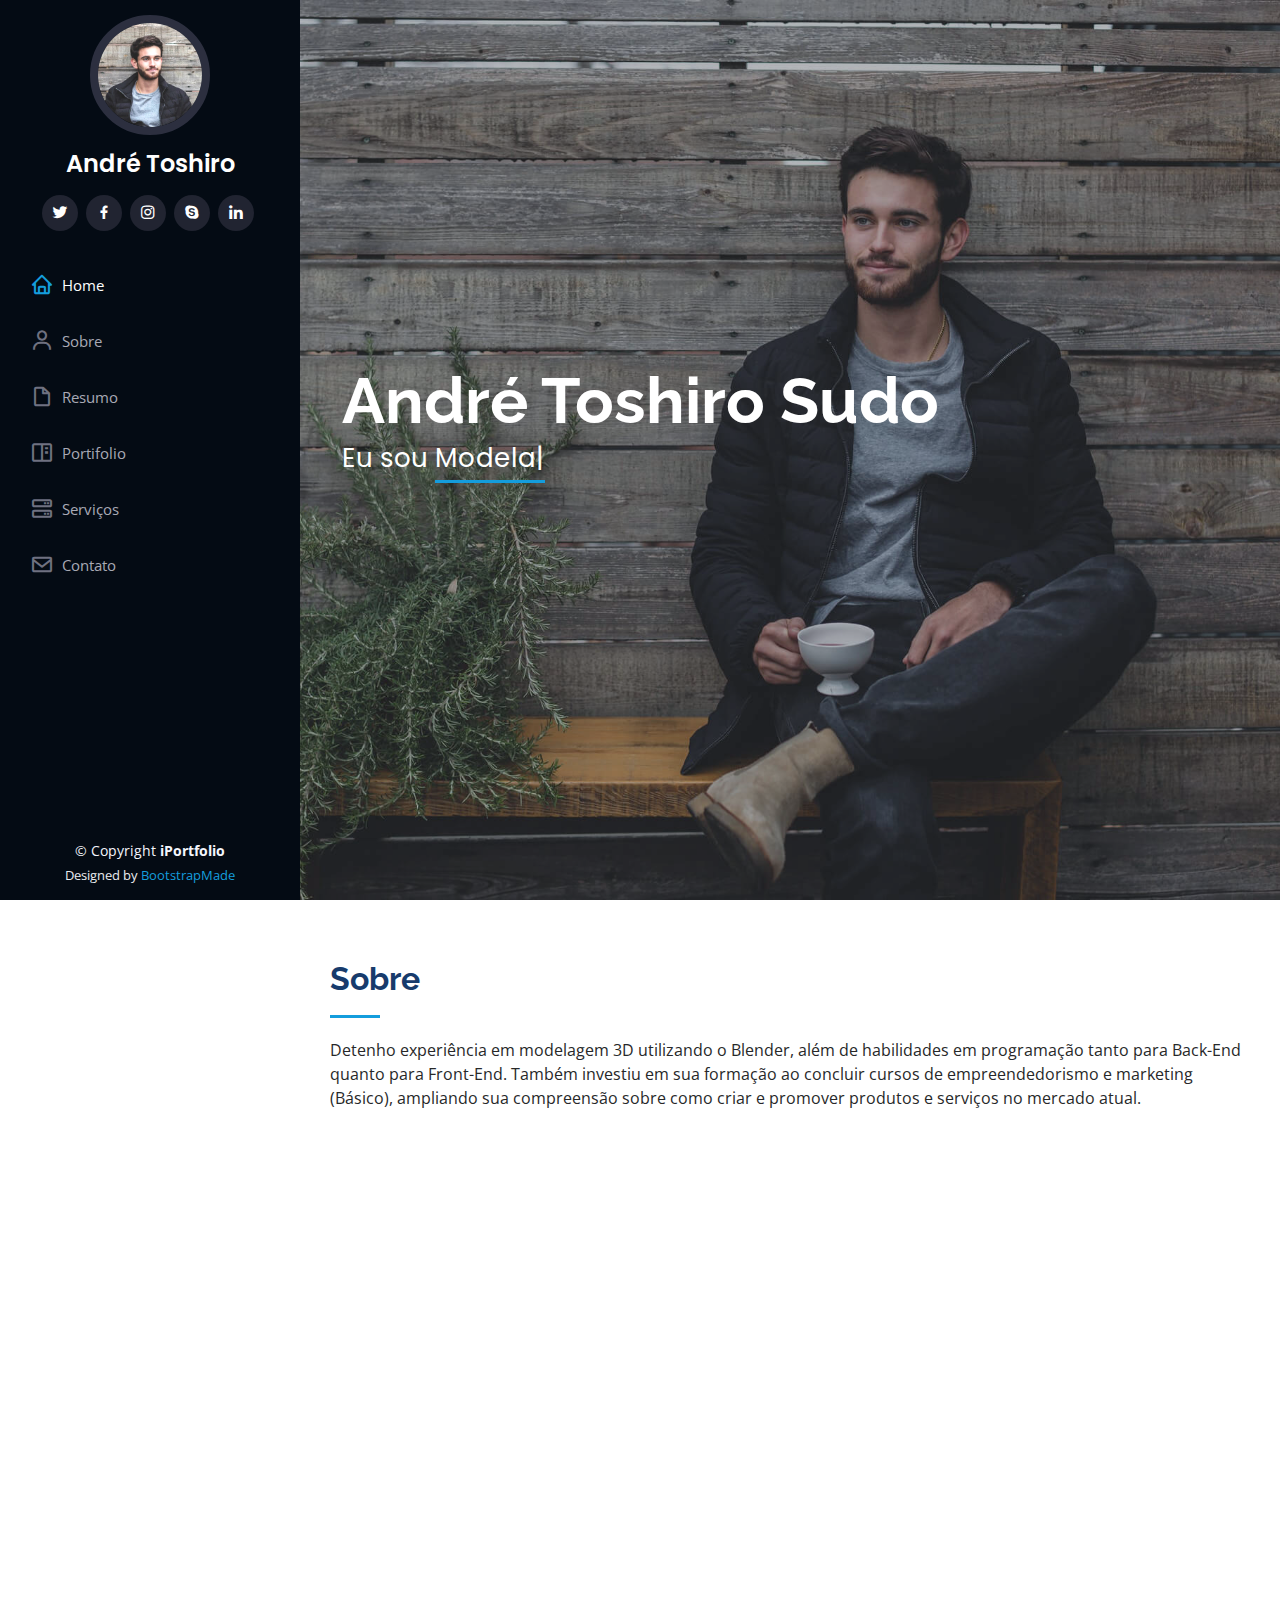
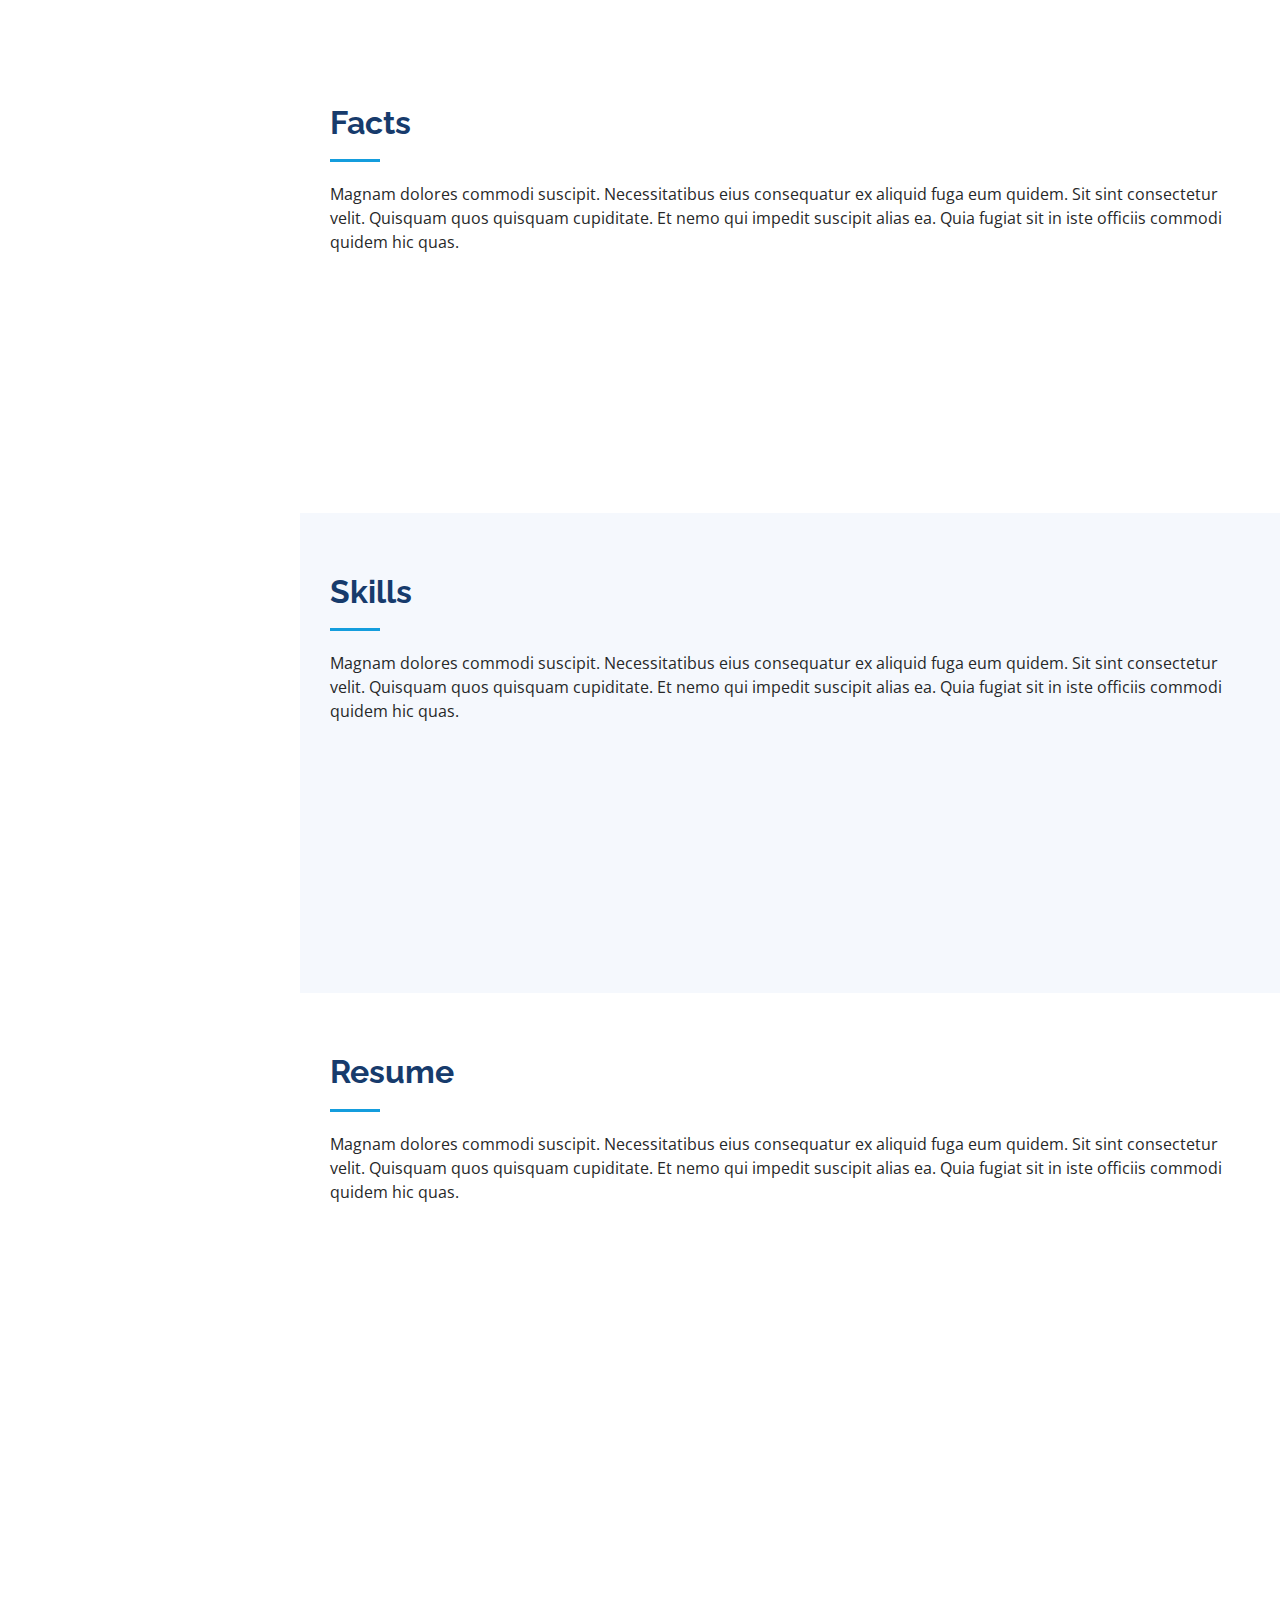
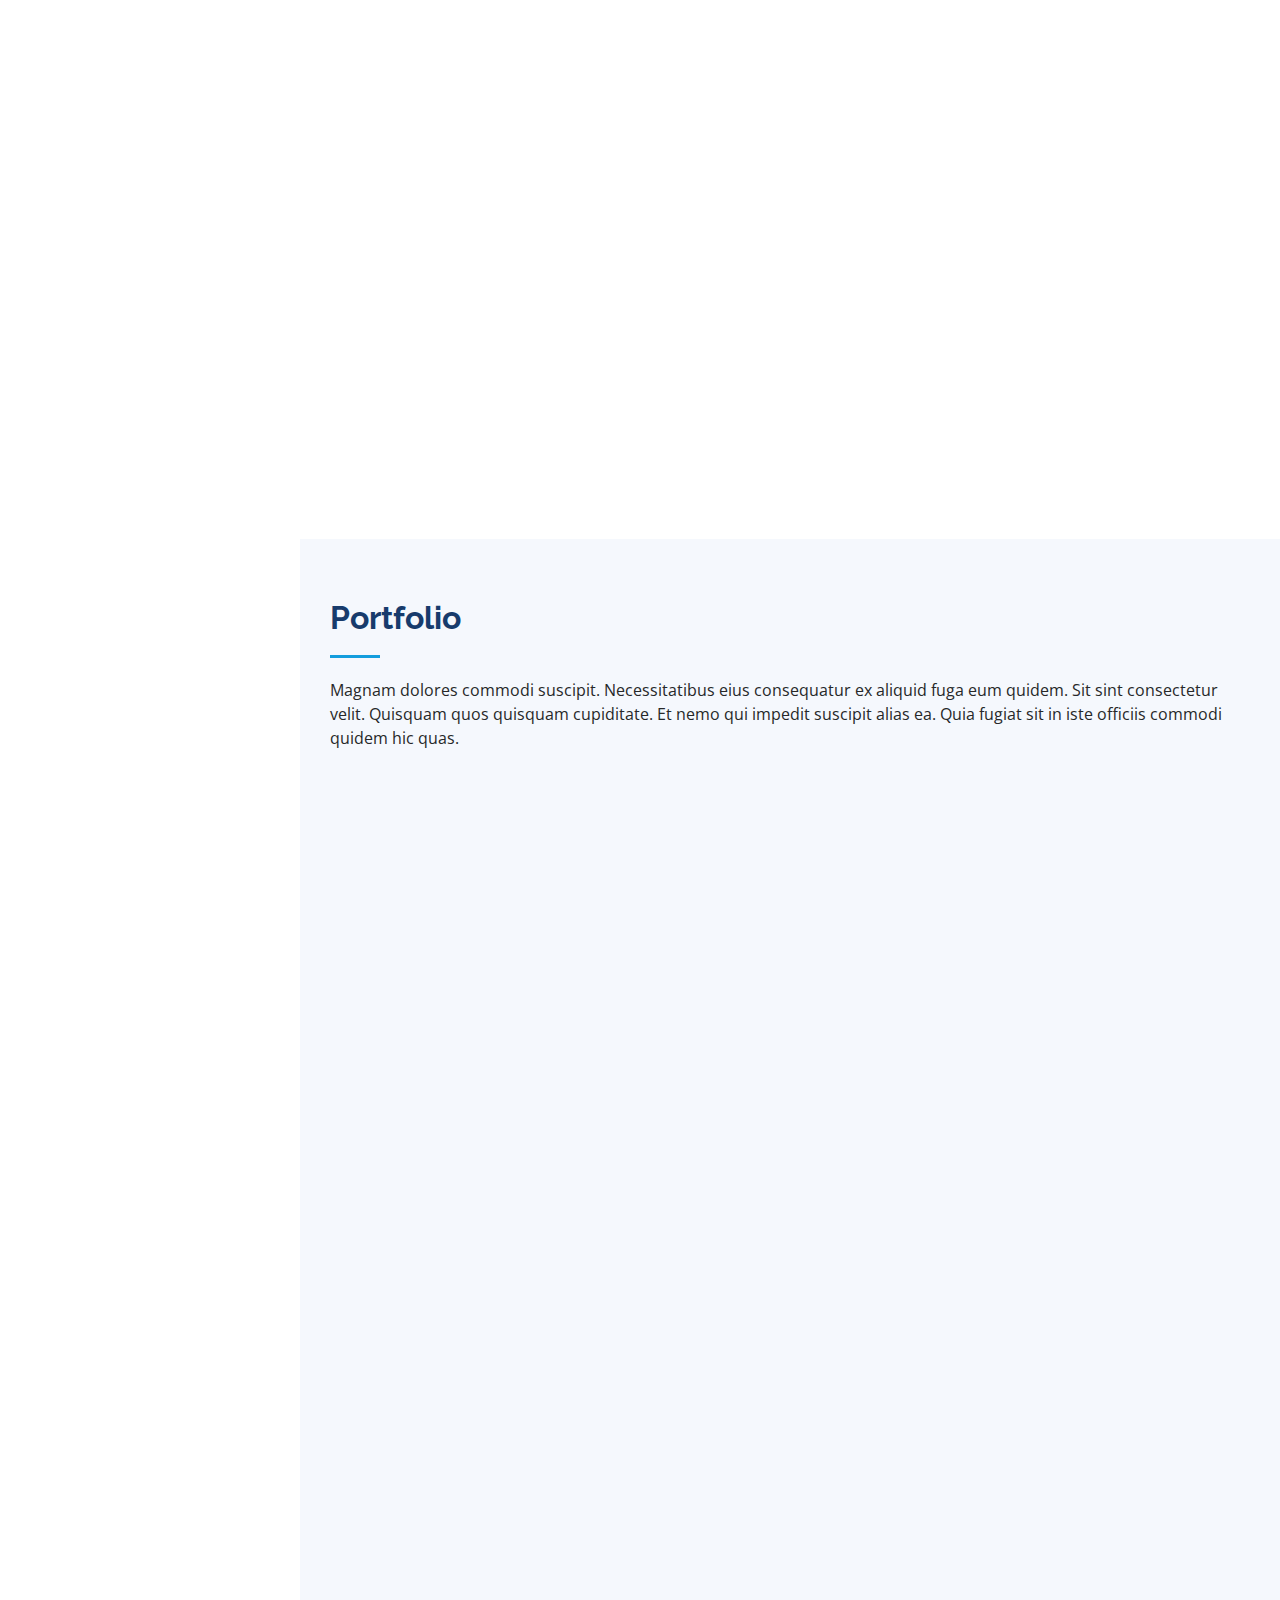
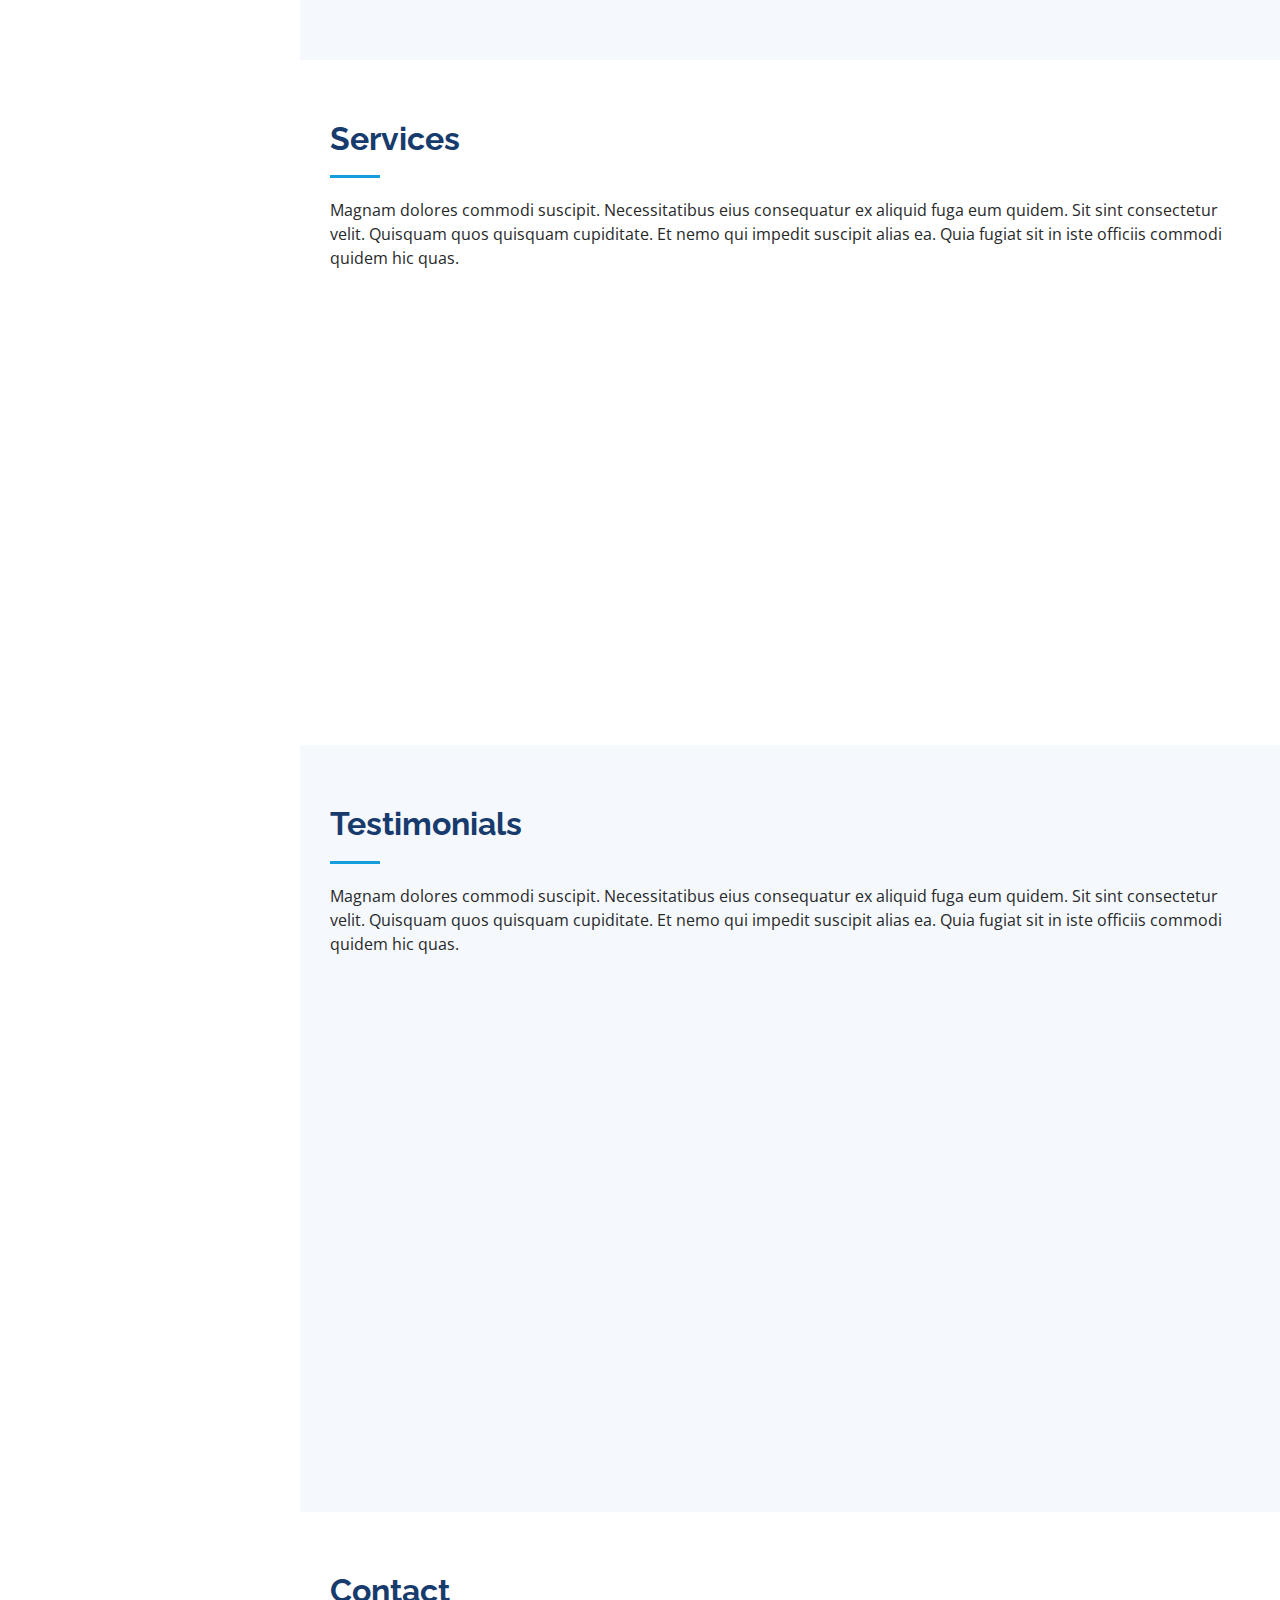
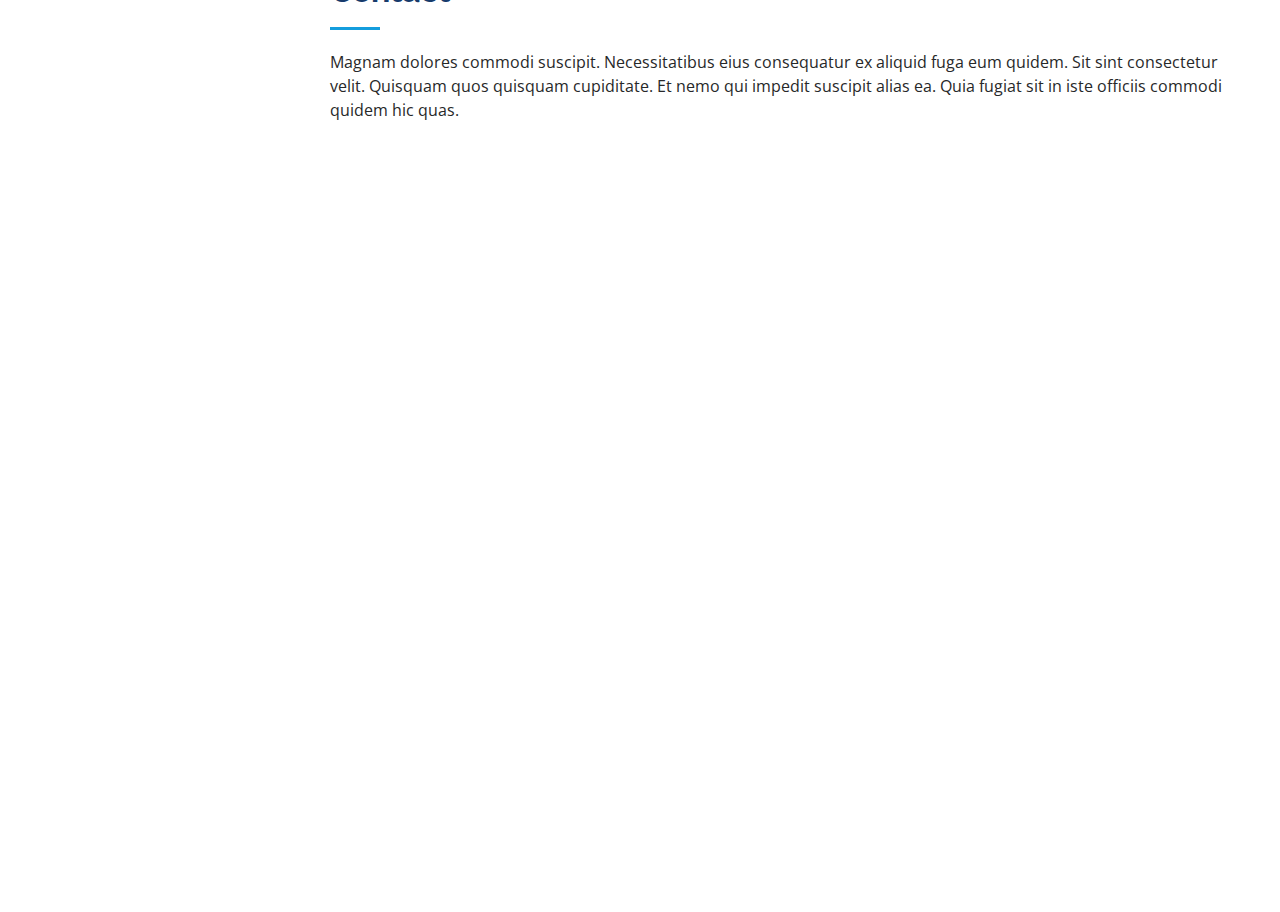
<file: portfolio andre/portfolio testes/portfolio andre VDD/index.html>
<!DOCTYPE html>
<html lang="en">

<head>
  <meta charset="utf-8">
  <meta content="width=device-width, initial-scale=1.0" name="viewport">

  <title>Portifolio André</title>
  <meta content="" name="description">
  <meta content="" name="keywords">

  <!-- Favicons -->
  <link href="assets/img/favicon.png" rel="icon">
  <link href="assets/img/apple-touch-icon.png" rel="apple-touch-icon">

  <!-- Google Fonts -->
  <link href="https://fonts.googleapis.com/css?family=Open+Sans:300,300i,400,400i,600,600i,700,700i|Raleway:300,300i,400,400i,500,500i,600,600i,700,700i|Poppins:300,300i,400,400i,500,500i,600,600i,700,700i" rel="stylesheet">

  <!-- Vendor CSS Files -->
  <link href="assets/vendor/aos/aos.css" rel="stylesheet">
  <link href="assets/vendor/bootstrap/css/bootstrap.min.css" rel="stylesheet">
  <link href="assets/vendor/bootstrap-icons/bootstrap-icons.css" rel="stylesheet">
  <link href="assets/vendor/boxicons/css/boxicons.min.css" rel="stylesheet">
  <link href="assets/vendor/glightbox/css/glightbox.min.css" rel="stylesheet">
  <link href="assets/vendor/swiper/swiper-bundle.min.css" rel="stylesheet">

  <!-- Template Main CSS File -->
  <link href="assets/css/style.css" rel="stylesheet">

  <!-- =======================================================
  * Template Name: iPortfolio
  * Template URL: https://bootstrapmade.com/iportfolio-bootstrap-portfolio-websites-template/
  * Updated: Mar 17 2024 with Bootstrap v5.3.3
  * Author: BootstrapMade.com
  * License: https://bootstrapmade.com/license/
  ======================================================== -->
</head>

<body>

  <!-- ======= Mobile nav toggle button ======= -->
  <i class="bi bi-list mobile-nav-toggle d-xl-none"></i>

  <!-- ======= Header ======= -->
  <header id="header">
    <div class="d-flex flex-column">

      <div class="profile">
        <img src="assets/img/profile-img.jpg" alt="" class="img-fluid rounded-circle">
        <h1 class="text-light"><a href="index.html">André Toshiro</a></h1>
        <div class="social-links mt-3 text-center">
          <a href="#" class="twitter"><i class="bx bxl-twitter"></i></a>
          <a href="#" class="facebook"><i class="bx bxl-facebook"></i></a>
          <a href="#" class="instagram"><i class="bx bxl-instagram"></i></a>
          <a href="#" class="google-plus"><i class="bx bxl-skype"></i></a>
          <a href="#" class="linkedin"><i class="bx bxl-linkedin"></i></a>
        </div>
      </div>

      <nav id="navbar" class="nav-menu navbar">
        <ul>
          <li><a href="#hero" class="nav-link scrollto active"><i class="bx bx-home"></i> <span>Home</span></a></li>
          <li><a href="#about" class="nav-link scrollto"><i class="bx bx-user"></i> <span>Sobre</span></a></li>
          <li><a href="#resume" class="nav-link scrollto"><i class="bx bx-file-blank"></i> <span>Resumo</span></a></li>
          <li><a href="#portfolio" class="nav-link scrollto"><i class="bx bx-book-content"></i> <span>Portifolio</span></a></li>
          <li><a href="#services" class="nav-link scrollto"><i class="bx bx-server"></i> <span>Serviços</span></a></li>
          <li><a href="#contact" class="nav-link scrollto"><i class="bx bx-envelope"></i> <span>Contato</span></a></li>
        </ul>
      </nav><!-- .nav-menu -->
    </div>
  </header><!-- End Header -->

  <!-- ======= Hero Section ======= -->
  <section id="hero" class="d-flex flex-column justify-content-center align-items-center">
    <div class="hero-container" data-aos="fade-in">
      <h1>André Toshiro Sudo</h1>
      <p>Eu sou <span class="typed" data-typed-items="Modelador 3D, Developer, Proativo, Photographer, Comunicativo, Dinâmico"></span></p>
    </div>
  </section><!-- End Hero -->

  <main id="main">

    <!-- ======= About Section ======= -->
    <section id="about" class="about">
      <div class="container">

        <div class="section-title">
          <h2>Sobre</h2>
          <p>Detenho experiência em modelagem 3D utilizando o Blender, além de habilidades em programação tanto para Back-End quanto para Front-End. Também investiu em sua formação ao concluir cursos de empreendedorismo e marketing (Básico), ampliando sua compreensão sobre como criar e promover produtos e serviços no mercado atual.
          </p>
        </div>

        <div class="row">
          <div class="col-lg-4" data-aos="fade-right">
            <img src="assets/img/profile-img.jpg" class="img-fluid" alt="">
          </div>
          <div class="col-lg-8 pt-4 pt-lg-0 content" data-aos="fade-left">
            <h3>UI/UX Designer &amp; Web Developer.</h3>
            <p class="fst-italic">
              Lorem ipsum dolor sit amet, consectetur adipiscing elit, sed do eiusmod tempor incididunt ut labore et dolore
              magna aliqua.
            </p>
            <div class="row">
              <div class="col-lg-6">
                <ul>
                  <li><i class="bi bi-chevron-right"></i> <strong>Nascimento:</strong> <span>04/10/2006</span></li>
                  <li><i class="bi bi-chevron-right"></i> <strong>Idade:</strong> <span>17 Anos</span></li>
                  <li><i class="bi bi-chevron-right"></i> <strong>Website:</strong> <span>www.example.com</span></li>
                  <li><i class="bi bi-chevron-right"></i> <strong>Telefone:</strong> <span>+55 (11) 98895-1193</span></li>
                  <li><i class="bi bi-chevron-right"></i> <strong>City:</strong> <span>Cotia, Brasil</span></li>
                </ul>
              </div>
              <div class="col-lg-6">
                <ul>
                  <li><i class="bi bi-chevron-right"></i> <strong>Contato:</strong> <span>andresudooficial@outlook.com</span></li>
                </ul>
              </div>
            </div>
            <p>
              Officiis eligendi itaque labore et dolorum mollitia officiis optio vero. Quisquam sunt adipisci omnis et ut. Nulla accusantium dolor incidunt officia tempore. Et eius omnis.
              Cupiditate ut dicta maxime officiis quidem quia. Sed et consectetur qui quia repellendus itaque neque. Aliquid amet quidem ut quaerat cupiditate. Ab et eum qui repellendus omnis culpa magni laudantium dolores.
            </p>
          </div>
        </div>

      </div>
    </section><!-- End About Section -->

    <!-- ======= Facts Section ======= -->
    <section id="facts" class="facts">
      <div class="container">

        <div class="section-title">
          <h2>Facts</h2>
          <p>Magnam dolores commodi suscipit. Necessitatibus eius consequatur ex aliquid fuga eum quidem. Sit sint consectetur velit. Quisquam quos quisquam cupiditate. Et nemo qui impedit suscipit alias ea. Quia fugiat sit in iste officiis commodi quidem hic quas.</p>
        </div>

        <div class="row no-gutters">

          <div class="col-lg-3 col-md-6 d-md-flex align-items-md-stretch" data-aos="fade-up">
            <div class="count-box">
              <i class="bi bi-emoji-smile"></i>
              <span data-purecounter-start="0" data-purecounter-end="232" data-purecounter-duration="1" class="purecounter"></span>
              <p><strong>Happy Clients</strong> consequuntur quae</p>
            </div>
          </div>

          <div class="col-lg-3 col-md-6 d-md-flex align-items-md-stretch" data-aos="fade-up" data-aos-delay="100">
            <div class="count-box">
              <i class="bi bi-journal-richtext"></i>
              <span data-purecounter-start="0" data-purecounter-end="521" data-purecounter-duration="1" class="purecounter"></span>
              <p><strong>Projects</strong> adipisci atque cum quia aut</p>
            </div>
          </div>

          <div class="col-lg-3 col-md-6 d-md-flex align-items-md-stretch" data-aos="fade-up" data-aos-delay="200">
            <div class="count-box">
              <i class="bi bi-headset"></i>
              <span data-purecounter-start="0" data-purecounter-end="1453" data-purecounter-duration="1" class="purecounter"></span>
              <p><strong>Hours Of Support</strong> aut commodi quaerat</p>
            </div>
          </div>

          <div class="col-lg-3 col-md-6 d-md-flex align-items-md-stretch" data-aos="fade-up" data-aos-delay="300">
            <div class="count-box">
              <i class="bi bi-people"></i>
              <span data-purecounter-start="0" data-purecounter-end="32" data-purecounter-duration="1" class="purecounter"></span>
              <p><strong>Hard Workers</strong> rerum asperiores dolor</p>
            </div>
          </div>

        </div>

      </div>
    </section><!-- End Facts Section -->

    <!-- ======= Skills Section ======= -->
    <section id="skills" class="skills section-bg">
      <div class="container">

        <div class="section-title">
          <h2>Skills</h2>
          <p>Magnam dolores commodi suscipit. Necessitatibus eius consequatur ex aliquid fuga eum quidem. Sit sint consectetur velit. Quisquam quos quisquam cupiditate. Et nemo qui impedit suscipit alias ea. Quia fugiat sit in iste officiis commodi quidem hic quas.</p>
        </div>

        <div class="row skills-content">

          <div class="col-lg-6" data-aos="fade-up">

            <div class="progress">
              <span class="skill">HTML <i class="val">100%</i></span>
              <div class="progress-bar-wrap">
                <div class="progress-bar" role="progressbar" aria-valuenow="100" aria-valuemin="0" aria-valuemax="100"></div>
              </div>
            </div>

            <div class="progress">
              <span class="skill">CSS <i class="val">90%</i></span>
              <div class="progress-bar-wrap">
                <div class="progress-bar" role="progressbar" aria-valuenow="90" aria-valuemin="0" aria-valuemax="100"></div>
              </div>
            </div>

            <div class="progress">
              <span class="skill">JavaScript <i class="val">75%</i></span>
              <div class="progress-bar-wrap">
                <div class="progress-bar" role="progressbar" aria-valuenow="75" aria-valuemin="0" aria-valuemax="100"></div>
              </div>
            </div>

          </div>

          <div class="col-lg-6" data-aos="fade-up" data-aos-delay="100">

            <div class="progress">
              <span class="skill">PHP <i class="val">80%</i></span>
              <div class="progress-bar-wrap">
                <div class="progress-bar" role="progressbar" aria-valuenow="80" aria-valuemin="0" aria-valuemax="100"></div>
              </div>
            </div>

            <div class="progress">
              <span class="skill">WordPress/CMS <i class="val">90%</i></span>
              <div class="progress-bar-wrap">
                <div class="progress-bar" role="progressbar" aria-valuenow="90" aria-valuemin="0" aria-valuemax="100"></div>
              </div>
            </div>

            <div class="progress">
              <span class="skill">Photoshop <i class="val">55%</i></span>
              <div class="progress-bar-wrap">
                <div class="progress-bar" role="progressbar" aria-valuenow="55" aria-valuemin="0" aria-valuemax="100"></div>
              </div>
            </div>

          </div>

        </div>

      </div>
    </section><!-- End Skills Section -->

    <!-- ======= Resume Section ======= -->
    <section id="resume" class="resume">
      <div class="container">

        <div class="section-title">
          <h2>Resume</h2>
          <p>Magnam dolores commodi suscipit. Necessitatibus eius consequatur ex aliquid fuga eum quidem. Sit sint consectetur velit. Quisquam quos quisquam cupiditate. Et nemo qui impedit suscipit alias ea. Quia fugiat sit in iste officiis commodi quidem hic quas.</p>
        </div>

        <div class="row">
          <div class="col-lg-6" data-aos="fade-up">
            <h3 class="resume-title">Sumary</h3>
            <div class="resume-item pb-0">
              <h4>André Toshiro</h4>
              <p><em>Innovative and deadline-driven Graphic Designer with 3+ years of experience designing and developing user-centered digital/print marketing material from initial concept to final, polished deliverable.</em></p>
              <ul>
                <li>Portland par 127,Orlando, FL</li>
                <li>(123) 456-7891</li>
                <li>alice.barkley@example.com</li>
              </ul>
            </div>

            <h3 class="resume-title">Education</h3>
            <div class="resume-item">
              <h4>Master of Fine Arts &amp; Graphic Design</h4>
              <h5>2015 - 2016</h5>
              <p><em>Rochester Institute of Technology, Rochester, NY</em></p>
              <p>Qui deserunt veniam. Et sed aliquam labore tempore sed quisquam iusto autem sit. Ea vero voluptatum qui ut dignissimos deleniti nerada porti sand markend</p>
            </div>
            <div class="resume-item">
              <h4>Bachelor of Fine Arts &amp; Graphic Design</h4>
              <h5>2010 - 2014</h5>
              <p><em>Rochester Institute of Technology, Rochester, NY</em></p>
              <p>Quia nobis sequi est occaecati aut. Repudiandae et iusto quae reiciendis et quis Eius vel ratione eius unde vitae rerum voluptates asperiores voluptatem Earum molestiae consequatur neque etlon sader mart dila</p>
            </div>
          </div>
          <div class="col-lg-6" data-aos="fade-up" data-aos-delay="100">
            <h3 class="resume-title">Professional Experience</h3>
            <div class="resume-item">
              <h4>Senior graphic design specialist</h4>
              <h5>2019 - Present</h5>
              <p><em>Experion, New York, NY </em></p>
              <ul>
                <li>Lead in the design, development, and implementation of the graphic, layout, and production communication materials</li>
                <li>Delegate tasks to the 7 members of the design team and provide counsel on all aspects of the project. </li>
                <li>Supervise the assessment of all graphic materials in order to ensure quality and accuracy of the design</li>
                <li>Oversee the efficient use of production project budgets ranging from $2,000 - $25,000</li>
              </ul>
            </div>
            <div class="resume-item">
              <h4>Graphic design specialist</h4>
              <h5>2017 - 2018</h5>
              <p><em>Stepping Stone Advertising, New York, NY</em></p>
              <ul>
                <li>Developed numerous marketing programs (logos, brochures,infographics, presentations, and advertisements).</li>
                <li>Managed up to 5 projects or tasks at a given time while under pressure</li>
                <li>Recommended and consulted with clients on the most appropriate graphic design</li>
                <li>Created 4+ design presentations and proposals a month for clients and account managers</li>
              </ul>
            </div>
          </div>
        </div>

      </div>
    </section><!-- End Resume Section -->

    <!-- ======= Portfolio Section ======= -->
    <section id="portfolio" class="portfolio section-bg">
      <div class="container">

        <div class="section-title">
          <h2>Portfolio</h2>
          <p>Magnam dolores commodi suscipit. Necessitatibus eius consequatur ex aliquid fuga eum quidem. Sit sint consectetur velit. Quisquam quos quisquam cupiditate. Et nemo qui impedit suscipit alias ea. Quia fugiat sit in iste officiis commodi quidem hic quas.</p>
        </div>

        <div class="row" data-aos="fade-up">
          <div class="col-lg-12 d-flex justify-content-center">
            <ul id="portfolio-flters">
              <li data-filter="*" class="filter-active">All</li>
              <li data-filter=".filter-app">App</li>
              <li data-filter=".filter-card">Card</li>
              <li data-filter=".filter-web">Web</li>
            </ul>
          </div>
        </div>

        <div class="row portfolio-container" data-aos="fade-up" data-aos-delay="100">

          <div class="col-lg-4 col-md-6 portfolio-item filter-app">
            <div class="portfolio-wrap">
              <img src="assets/img/portfolio/portfolio-1.jpg" class="img-fluid" alt="">
              <div class="portfolio-links">
                <a href="assets/img/portfolio/portfolio-1.jpg" data-gallery="portfolioGallery" class="portfolio-lightbox" title="App 1"><i class="bx bx-plus"></i></a>
                <a href="portfolio-details.html" title="More Details"><i class="bx bx-link"></i></a>
              </div>
            </div>
          </div>

          <div class="col-lg-4 col-md-6 portfolio-item filter-web">
            <div class="portfolio-wrap">
              <img src="assets/img/portfolio/portfolio-2.jpg" class="img-fluid" alt="">
              <div class="portfolio-links">
                <a href="assets/img/portfolio/portfolio-2.jpg" data-gallery="portfolioGallery" class="portfolio-lightbox" title="Web 3"><i class="bx bx-plus"></i></a>
                <a href="portfolio-details.html" title="More Details"><i class="bx bx-link"></i></a>
              </div>
            </div>
          </div>

          <div class="col-lg-4 col-md-6 portfolio-item filter-app">
            <div class="portfolio-wrap">
              <img src="assets/img/portfolio/portfolio-3.jpg" class="img-fluid" alt="">
              <div class="portfolio-links">
                <a href="assets/img/portfolio/portfolio-3.jpg" data-gallery="portfolioGallery" class="portfolio-lightbox" title="App 2"><i class="bx bx-plus"></i></a>
                <a href="portfolio-details.html" title="More Details"><i class="bx bx-link"></i></a>
              </div>
            </div>
          </div>

          <div class="col-lg-4 col-md-6 portfolio-item filter-card">
            <div class="portfolio-wrap">
              <img src="assets/img/portfolio/portfolio-4.jpg" class="img-fluid" alt="">
              <div class="portfolio-links">
                <a href="assets/img/portfolio/portfolio-4.jpg" data-gallery="portfolioGallery" class="portfolio-lightbox" title="Card 2"><i class="bx bx-plus"></i></a>
                <a href="portfolio-details.html" title="More Details"><i class="bx bx-link"></i></a>
              </div>
            </div>
          </div>

          <div class="col-lg-4 col-md-6 portfolio-item filter-web">
            <div class="portfolio-wrap">
              <img src="assets/img/portfolio/portfolio-5.jpg" class="img-fluid" alt="">
              <div class="portfolio-links">
                <a href="assets/img/portfolio/portfolio-5.jpg" data-gallery="portfolioGallery" class="portfolio-lightbox" title="Web 2"><i class="bx bx-plus"></i></a>
                <a href="portfolio-details.html" title="More Details"><i class="bx bx-link"></i></a>
              </div>
            </div>
          </div>

          <div class="col-lg-4 col-md-6 portfolio-item filter-app">
            <div class="portfolio-wrap">
              <img src="assets/img/portfolio/portfolio-6.jpg" class="img-fluid" alt="">
              <div class="portfolio-links">
                <a href="assets/img/portfolio/portfolio-6.jpg" data-gallery="portfolioGallery" class="portfolio-lightbox" title="App 3"><i class="bx bx-plus"></i></a>
                <a href="portfolio-details.html" title="More Details"><i class="bx bx-link"></i></a>
              </div>
            </div>
          </div>

          <div class="col-lg-4 col-md-6 portfolio-item filter-card">
            <div class="portfolio-wrap">
              <img src="assets/img/portfolio/portfolio-7.jpg" class="img-fluid" alt="">
              <div class="portfolio-links">
                <a href="assets/img/portfolio/portfolio-7.jpg" data-gallery="portfolioGallery" class="portfolio-lightbox" title="Card 1"><i class="bx bx-plus"></i></a>
                <a href="portfolio-details.html" title="More Details"><i class="bx bx-link"></i></a>
              </div>
            </div>
          </div>

          <div class="col-lg-4 col-md-6 portfolio-item filter-card">
            <div class="portfolio-wrap">
              <img src="assets/img/portfolio/portfolio-8.jpg" class="img-fluid" alt="">
              <div class="portfolio-links">
                <a href="assets/img/portfolio/portfolio-8.jpg" data-gallery="portfolioGallery" class="portfolio-lightbox" title="Card 3"><i class="bx bx-plus"></i></a>
                <a href="portfolio-details.html" title="More Details"><i class="bx bx-link"></i></a>
              </div>
            </div>
          </div>

          <div class="col-lg-4 col-md-6 portfolio-item filter-web">
            <div class="portfolio-wrap">
              <img src="assets/img/portfolio/portfolio-9.jpg" class="img-fluid" alt="">
              <div class="portfolio-links">
                <a href="assets/img/portfolio/portfolio-9.jpg" data-gallery="portfolioGallery" class="portfolio-lightbox" title="Web 3"><i class="bx bx-plus"></i></a>
                <a href="portfolio-details.html" title="More Details"><i class="bx bx-link"></i></a>
              </div>
            </div>
          </div>

        </div>

      </div>
    </section><!-- End Portfolio Section -->

    <!-- ======= Services Section ======= -->
    <section id="services" class="services">
      <div class="container">

        <div class="section-title">
          <h2>Services</h2>
          <p>Magnam dolores commodi suscipit. Necessitatibus eius consequatur ex aliquid fuga eum quidem. Sit sint consectetur velit. Quisquam quos quisquam cupiditate. Et nemo qui impedit suscipit alias ea. Quia fugiat sit in iste officiis commodi quidem hic quas.</p>
        </div>

        <div class="row">
          <div class="col-lg-4 col-md-6 icon-box" data-aos="fade-up">
            <div class="icon"><i class="bi bi-briefcase"></i></div>
            <h4 class="title"><a href="">Lorem Ipsum</a></h4>
            <p class="description">Voluptatum deleniti atque corrupti quos dolores et quas molestias excepturi sint occaecati cupiditate non provident</p>
          </div>
          <div class="col-lg-4 col-md-6 icon-box" data-aos="fade-up" data-aos-delay="100">
            <div class="icon"><i class="bi bi-card-checklist"></i></div>
            <h4 class="title"><a href="">Dolor Sitema</a></h4>
            <p class="description">Minim veniam, quis nostrud exercitation ullamco laboris nisi ut aliquip ex ea commodo consequat tarad limino ata</p>
          </div>
          <div class="col-lg-4 col-md-6 icon-box" data-aos="fade-up" data-aos-delay="200">
            <div class="icon"><i class="bi bi-bar-chart"></i></div>
            <h4 class="title"><a href="">Sed ut perspiciatis</a></h4>
            <p class="description">Duis aute irure dolor in reprehenderit in voluptate velit esse cillum dolore eu fugiat nulla pariatur</p>
          </div>
          <div class="col-lg-4 col-md-6 icon-box" data-aos="fade-up" data-aos-delay="300">
            <div class="icon"><i class="bi bi-binoculars"></i></div>
            <h4 class="title"><a href="">Magni Dolores</a></h4>
            <p class="description">Excepteur sint occaecat cupidatat non proident, sunt in culpa qui officia deserunt mollit anim id est laborum</p>
          </div>
          <div class="col-lg-4 col-md-6 icon-box" data-aos="fade-up" data-aos-delay="400">
            <div class="icon"><i class="bi bi-brightness-high"></i></div>
            <h4 class="title"><a href="">Nemo Enim</a></h4>
            <p class="description">At vero eos et accusamus et iusto odio dignissimos ducimus qui blanditiis praesentium voluptatum deleniti atque</p>
          </div>
          <div class="col-lg-4 col-md-6 icon-box" data-aos="fade-up" data-aos-delay="500">
            <div class="icon"><i class="bi bi-calendar4-week"></i></div>
            <h4 class="title"><a href="">Eiusmod Tempor</a></h4>
            <p class="description">Et harum quidem rerum facilis est et expedita distinctio. Nam libero tempore, cum soluta nobis est eligendi</p>
          </div>
        </div>

      </div>
    </section><!-- End Services Section -->

    <!-- ======= Testimonials Section ======= -->
    <section id="testimonials" class="testimonials section-bg">
      <div class="container">

        <div class="section-title">
          <h2>Testimonials</h2>
          <p>Magnam dolores commodi suscipit. Necessitatibus eius consequatur ex aliquid fuga eum quidem. Sit sint consectetur velit. Quisquam quos quisquam cupiditate. Et nemo qui impedit suscipit alias ea. Quia fugiat sit in iste officiis commodi quidem hic quas.</p>
        </div>

        <div class="testimonials-slider swiper" data-aos="fade-up" data-aos-delay="100">
          <div class="swiper-wrapper">

            <div class="swiper-slide">
              <div class="testimonial-item" data-aos="fade-up">
                <p>
                  <i class="bx bxs-quote-alt-left quote-icon-left"></i>
                  Proin iaculis purus consequat sem cure digni ssim donec porttitora entum suscipit rhoncus. Accusantium quam, ultricies eget id, aliquam eget nibh et. Maecen aliquam, risus at semper.
                  <i class="bx bxs-quote-alt-right quote-icon-right"></i>
                </p>
                <img src="assets/img/testimonials/testimonials-1.jpg" class="testimonial-img" alt="">
                <h3>Saul Goodman</h3>
                <h4>Ceo &amp; Founder</h4>
              </div>
            </div><!-- End testimonial item -->

            <div class="swiper-slide">
              <div class="testimonial-item" data-aos="fade-up" data-aos-delay="100">
                <p>
                  <i class="bx bxs-quote-alt-left quote-icon-left"></i>
                  Export tempor illum tamen malis malis eram quae irure esse labore quem cillum quid cillum eram malis quorum velit fore eram velit sunt aliqua noster fugiat irure amet legam anim culpa.
                  <i class="bx bxs-quote-alt-right quote-icon-right"></i>
                </p>
                <img src="assets/img/testimonials/testimonials-2.jpg" class="testimonial-img" alt="">
                <h3>Sara Wilsson</h3>
                <h4>Designer</h4>
              </div>
            </div><!-- End testimonial item -->

            <div class="swiper-slide">
              <div class="testimonial-item" data-aos="fade-up" data-aos-delay="200">
                <p>
                  <i class="bx bxs-quote-alt-left quote-icon-left"></i>
                  Enim nisi quem export duis labore cillum quae magna enim sint quorum nulla quem veniam duis minim tempor labore quem eram duis noster aute amet eram fore quis sint minim.
                  <i class="bx bxs-quote-alt-right quote-icon-right"></i>
                </p>
                <img src="assets/img/testimonials/testimonials-3.jpg" class="testimonial-img" alt="">
                <h3>Jena Karlis</h3>
                <h4>Store Owner</h4>
              </div>
            </div><!-- End testimonial item -->

            <div class="swiper-slide">
              <div class="testimonial-item" data-aos="fade-up" data-aos-delay="300">
                <p>
                  <i class="bx bxs-quote-alt-left quote-icon-left"></i>
                  Fugiat enim eram quae cillum dolore dolor amet nulla culpa multos export minim fugiat minim velit minim dolor enim duis veniam ipsum anim magna sunt elit fore quem dolore labore illum veniam.
                  <i class="bx bxs-quote-alt-right quote-icon-right"></i>
                </p>
                <img src="assets/img/testimonials/testimonials-4.jpg" class="testimonial-img" alt="">
                <h3>Matt Brandon</h3>
                <h4>Freelancer</h4>
              </div>
            </div><!-- End testimonial item -->

            <div class="swiper-slide">
              <div class="testimonial-item" data-aos="fade-up" data-aos-delay="400">
                <p>
                  <i class="bx bxs-quote-alt-left quote-icon-left"></i>
                  Quis quorum aliqua sint quem legam fore sunt eram irure aliqua veniam tempor noster veniam enim culpa labore duis sunt culpa nulla illum cillum fugiat legam esse veniam culpa fore nisi cillum quid.
                  <i class="bx bxs-quote-alt-right quote-icon-right"></i>
                </p>
                <img src="assets/img/testimonials/testimonials-5.jpg" class="testimonial-img" alt="">
                <h3>John Larson</h3>
                <h4>Entrepreneur</h4>
              </div>
            </div><!-- End testimonial item -->

          </div>
          <div class="swiper-pagination"></div>
        </div>

      </div>
    </section><!-- End Testimonials Section -->

    <!-- ======= Contact Section ======= -->
    <section id="contact" class="contact">
      <div class="container">

        <div class="section-title">
          <h2>Contact</h2>
          <p>Magnam dolores commodi suscipit. Necessitatibus eius consequatur ex aliquid fuga eum quidem. Sit sint consectetur velit. Quisquam quos quisquam cupiditate. Et nemo qui impedit suscipit alias ea. Quia fugiat sit in iste officiis commodi quidem hic quas.</p>
        </div>

        <div class="row" data-aos="fade-in">

          <div class="col-lg-5 d-flex align-items-stretch">
            <div class="info">
              <div class="address">
                <i class="bi bi-geo-alt"></i>
                <h4>Location:</h4>
                <p>A108 Adam Street, New York, NY 535022</p>
              </div>

              <div class="email">
                <i class="bi bi-envelope"></i>
                <h4>Email:</h4>
                <p>info@example.com</p>
              </div>

              <div class="phone">
                <i class="bi bi-phone"></i>
                <h4>Call:</h4>
                <p>+1 5589 55488 55s</p>
              </div>

              <iframe src="https://www.google.com/maps/embed?pb=!1m14!1m8!1m3!1d12097.433213460943!2d-74.0062269!3d40.7101282!3m2!1i1024!2i768!4f13.1!3m3!1m2!1s0x0%3A0xb89d1fe6bc499443!2sDowntown+Conference+Center!5e0!3m2!1smk!2sbg!4v1539943755621" frameborder="0" style="border:0; width: 100%; height: 290px;" allowfullscreen></iframe>
            </div>

          </div>

          <div class="col-lg-7 mt-5 mt-lg-0 d-flex align-items-stretch">
            <form action="forms/contact.php" method="post" role="form" class="php-email-form">
              <div class="row">
                <div class="form-group col-md-6">
                  <label for="name">Meu nome</label>
                  <input type="text" name="name" class="form-control" id="name" required>
                </div>
                <div class="form-group col-md-6">
                  <label for="name">Seu Email</label>
                  <input type="email" class="form-control" name="email" id="email" required>
                </div>
              </div>
              <div class="form-group">
                <label for="name">Subject</label>
                <input type="text" class="form-control" name="subject" id="subject" required>
              </div>
              <div class="form-group">
                <label for="name">Message</label>
                <textarea class="form-control" name="message" rows="10" required></textarea>
              </div>
              <div class="my-3">
                <div class="loading">Loading</div>
                <div class="error-message"></div>
                <div class="sent-message">Your message has been sent. Thank you!</div>
              </div>
              <div class="text-center"><button type="submit">Send Message</button></div>
            </form>
          </div>

        </div>

      </div>
    </section><!-- End Contact Section -->

  </main><!-- End #main -->

  <!-- ======= Footer ======= -->
  <footer id="footer">
    <div class="container">
      <div class="copyright">
        &copy; Copyright <strong><span>iPortfolio</span></strong>
      </div>
      <div class="credits">
        <!-- All the links in the footer should remain intact. -->
        <!-- You can delete the links only if you purchased the pro version. -->
        <!-- Licensing information: https://bootstrapmade.com/license/ -->
        <!-- Purchase the pro version with working PHP/AJAX contact form: https://bootstrapmade.com/iportfolio-bootstrap-portfolio-websites-template/ -->
        Designed by <a href="https://bootstrapmade.com/">BootstrapMade</a>
      </div>
    </div>
  </footer><!-- End  Footer -->

  <a href="#" class="back-to-top d-flex align-items-center justify-content-center"><i class="bi bi-arrow-up-short"></i></a>

  <!-- Vendor JS Files -->
  <script src="assets/vendor/purecounter/purecounter_vanilla.js"></script>
  <script src="assets/vendor/aos/aos.js"></script>
  <script src="assets/vendor/bootstrap/js/bootstrap.bundle.min.js"></script>
  <script src="assets/vendor/glightbox/js/glightbox.min.js"></script>
  <script src="assets/vendor/isotope-layout/isotope.pkgd.min.js"></script>
  <script src="assets/vendor/swiper/swiper-bundle.min.js"></script>
  <script src="assets/vendor/typed.js/typed.umd.js"></script>
  <script src="assets/vendor/waypoints/noframework.waypoints.js"></script>
  <script src="assets/vendor/php-email-form/validate.js"></script>

  <!-- Template Main JS File -->
  <script src="assets/js/main.js"></script>

</body>

</html>
</file>
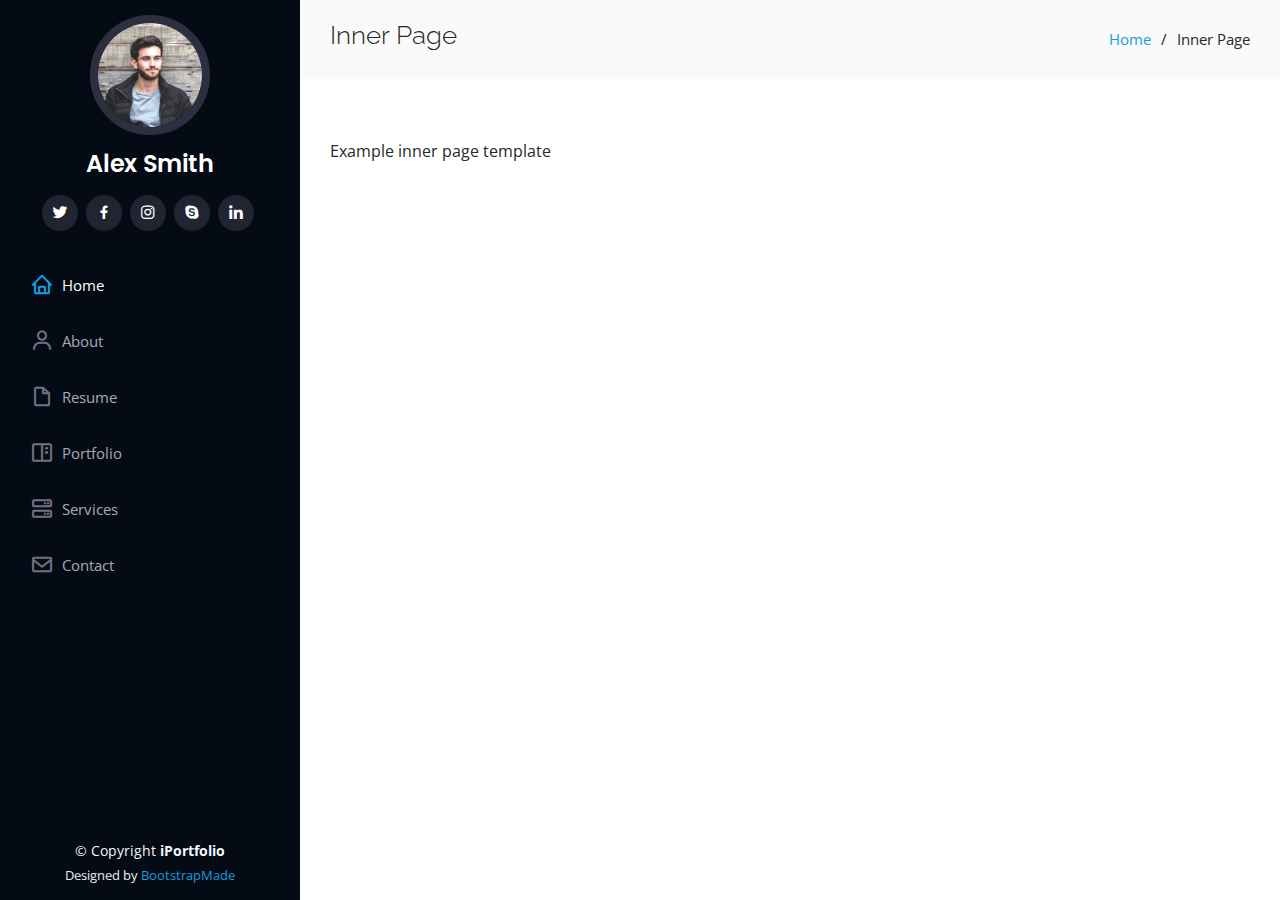
<file: inner-page.html>
<!DOCTYPE html>
<html lang="en">

<head>
  <meta charset="utf-8">
  <meta content="width=device-width, initial-scale=1.0" name="viewport">

  <title>Inner Page - iPortfolio Bootstrap Template</title>
  <meta content="" name="description">
  <meta content="" name="keywords">

  <!-- Favicons -->
  <link href="assets/img/favicon.png" rel="icon">
  <link href="assets/img/apple-touch-icon.png" rel="apple-touch-icon">

  <!-- Google Fonts -->
  <link href="https://fonts.googleapis.com/css?family=Open+Sans:300,300i,400,400i,600,600i,700,700i|Raleway:300,300i,400,400i,500,500i,600,600i,700,700i|Poppins:300,300i,400,400i,500,500i,600,600i,700,700i" rel="stylesheet">

  <!-- Vendor CSS Files -->
  <link href="assets/vendor/aos/aos.css" rel="stylesheet">
  <link href="assets/vendor/bootstrap/css/bootstrap.min.css" rel="stylesheet">
  <link href="assets/vendor/bootstrap-icons/bootstrap-icons.css" rel="stylesheet">
  <link href="assets/vendor/boxicons/css/boxicons.min.css" rel="stylesheet">
  <link href="assets/vendor/glightbox/css/glightbox.min.css" rel="stylesheet">
  <link href="assets/vendor/swiper/swiper-bundle.min.css" rel="stylesheet">

  <!-- Template Main CSS File -->
  <link href="assets/css/style.css" rel="stylesheet">

  <!-- =======================================================
  * Template Name: iPortfolio
  * Template URL: https://bootstrapmade.com/iportfolio-bootstrap-portfolio-websites-template/
  * Updated: Mar 17 2024 with Bootstrap v5.3.3
  * Author: BootstrapMade.com
  * License: https://bootstrapmade.com/license/
  ======================================================== -->
</head>

<body>

  <!-- ======= Mobile nav toggle button ======= -->
  <i class="bi bi-list mobile-nav-toggle d-xl-none"></i>

  <!-- ======= Header ======= -->
  <header id="header">
    <div class="d-flex flex-column">

      <div class="profile">
        <img src="assets/img/profile-img.jpg" alt="" class="img-fluid rounded-circle">
        <h1 class="text-light"><a href="index.html">Alex Smith</a></h1>
        <div class="social-links mt-3 text-center">
          <a href="#" class="twitter"><i class="bx bxl-twitter"></i></a>
          <a href="#" class="facebook"><i class="bx bxl-facebook"></i></a>
          <a href="#" class="instagram"><i class="bx bxl-instagram"></i></a>
          <a href="#" class="google-plus"><i class="bx bxl-skype"></i></a>
          <a href="#" class="linkedin"><i class="bx bxl-linkedin"></i></a>
        </div>
      </div>

      <nav id="navbar" class="nav-menu navbar">
        <ul>
          <li><a href="#hero" class="nav-link scrollto active"><i class="bx bx-home"></i> <span>Home</span></a></li>
          <li><a href="#about" class="nav-link scrollto"><i class="bx bx-user"></i> <span>About</span></a></li>
          <li><a href="#resume" class="nav-link scrollto"><i class="bx bx-file-blank"></i> <span>Resume</span></a></li>
          <li><a href="#portfolio" class="nav-link scrollto"><i class="bx bx-book-content"></i> <span>Portfolio</span></a></li>
          <li><a href="#services" class="nav-link scrollto"><i class="bx bx-server"></i> <span>Services</span></a></li>
          <li><a href="#contact" class="nav-link scrollto"><i class="bx bx-envelope"></i> <span>Contact</span></a></li>
        </ul>
      </nav><!-- .nav-menu -->
    </div>
  </header><!-- End Header -->

  <main id="main">

    <!-- ======= Breadcrumbs ======= -->
    <section class="breadcrumbs">
      <div class="container">

        <div class="d-flex justify-content-between align-items-center">
          <h2>Inner Page</h2>
          <ol>
            <li><a href="index.html">Home</a></li>
            <li>Inner Page</li>
          </ol>
        </div>

      </div>
    </section><!-- End Breadcrumbs -->

    <section class="inner-page">
      <div class="container">
        <p>
          Example inner page template
        </p>
      </div>
    </section>

  </main><!-- End #main -->

  <!-- ======= Footer ======= -->
  <footer id="footer">
    <div class="container">
      <div class="copyright">
        &copy; Copyright <strong><span>iPortfolio</span></strong>
      </div>
      <div class="credits">
        <!-- All the links in the footer should remain intact. -->
        <!-- You can delete the links only if you purchased the pro version. -->
        <!-- Licensing information: https://bootstrapmade.com/license/ -->
        <!-- Purchase the pro version with working PHP/AJAX contact form: https://bootstrapmade.com/iportfolio-bootstrap-portfolio-websites-template/ -->
        Designed by <a href="https://bootstrapmade.com/">BootstrapMade</a>
      </div>
    </div>
  </footer><!-- End  Footer -->

  <a href="#" class="back-to-top d-flex align-items-center justify-content-center"><i class="bi bi-arrow-up-short"></i></a>

  <!-- Vendor JS Files -->
  <script src="assets/vendor/purecounter/purecounter_vanilla.js"></script>
  <script src="assets/vendor/aos/aos.js"></script>
  <script src="assets/vendor/bootstrap/js/bootstrap.bundle.min.js"></script>
  <script src="assets/vendor/glightbox/js/glightbox.min.js"></script>
  <script src="assets/vendor/isotope-layout/isotope.pkgd.min.js"></script>
  <script src="assets/vendor/swiper/swiper-bundle.min.js"></script>
  <script src="assets/vendor/typed.js/typed.umd.js"></script>
  <script src="assets/vendor/waypoints/noframework.waypoints.js"></script>
  <script src="assets/vendor/php-email-form/validate.js"></script>

  <!-- Template Main JS File -->
  <script src="assets/js/main.js"></script>

</body>

</html>
</file>
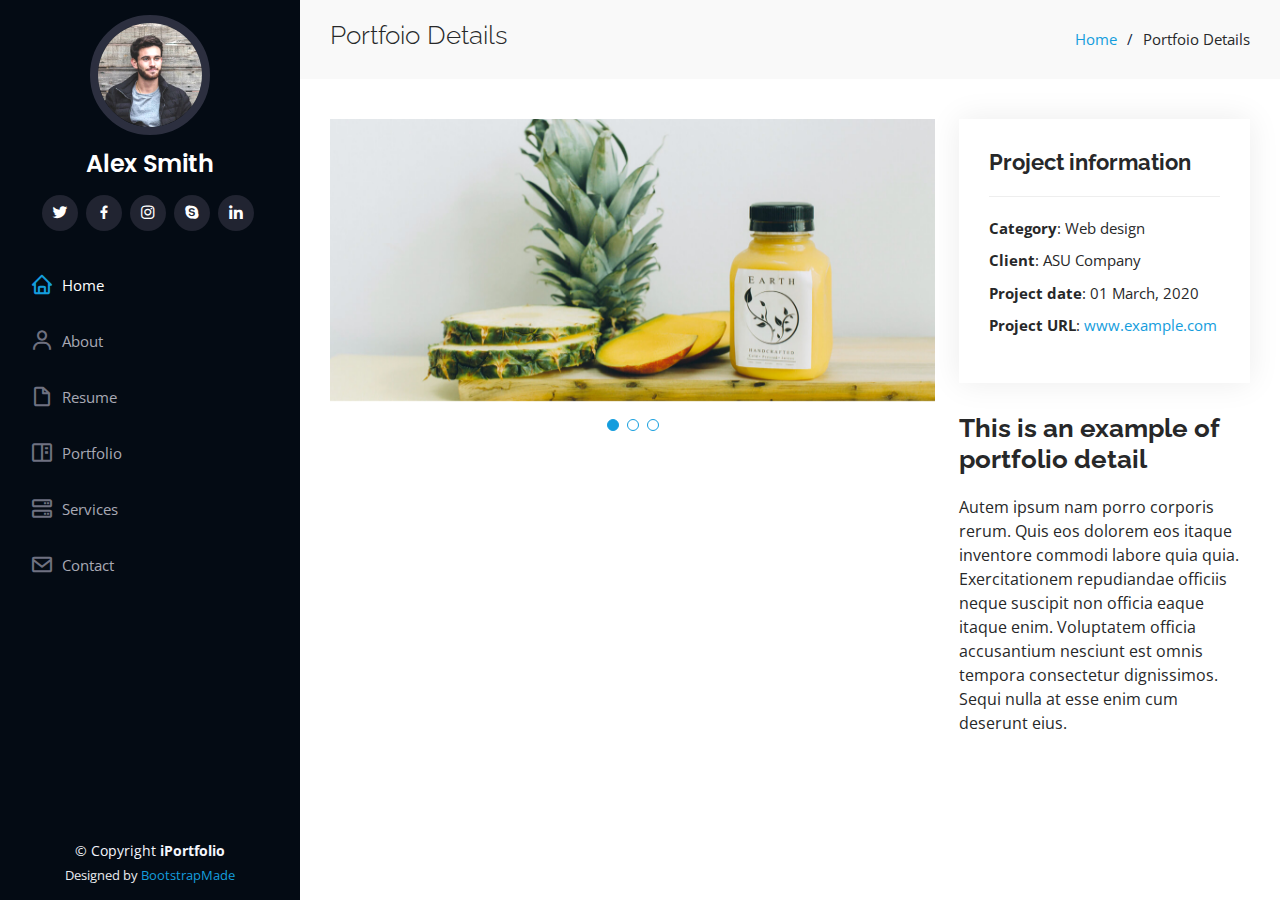
<file: portfolio-details.html>
<!DOCTYPE html>
<html lang="en">

<head>
  <meta charset="utf-8">
  <meta content="width=device-width, initial-scale=1.0" name="viewport">

  <title>Portfolio Details - iPortfolio Bootstrap Template</title>
  <meta content="" name="description">
  <meta content="" name="keywords">

  <!-- Favicons -->
  <link href="assets/img/favicon.png" rel="icon">
  <link href="assets/img/apple-touch-icon.png" rel="apple-touch-icon">

  <!-- Google Fonts -->
  <link href="https://fonts.googleapis.com/css?family=Open+Sans:300,300i,400,400i,600,600i,700,700i|Raleway:300,300i,400,400i,500,500i,600,600i,700,700i|Poppins:300,300i,400,400i,500,500i,600,600i,700,700i" rel="stylesheet">

  <!-- Vendor CSS Files -->
  <link href="assets/vendor/aos/aos.css" rel="stylesheet">
  <link href="assets/vendor/bootstrap/css/bootstrap.min.css" rel="stylesheet">
  <link href="assets/vendor/bootstrap-icons/bootstrap-icons.css" rel="stylesheet">
  <link href="assets/vendor/boxicons/css/boxicons.min.css" rel="stylesheet">
  <link href="assets/vendor/glightbox/css/glightbox.min.css" rel="stylesheet">
  <link href="assets/vendor/swiper/swiper-bundle.min.css" rel="stylesheet">

  <!-- Template Main CSS File -->
  <link href="assets/css/style.css" rel="stylesheet">

  <!-- =======================================================
  * Template Name: iPortfolio
  * Template URL: https://bootstrapmade.com/iportfolio-bootstrap-portfolio-websites-template/
  * Updated: Mar 17 2024 with Bootstrap v5.3.3
  * Author: BootstrapMade.com
  * License: https://bootstrapmade.com/license/
  ======================================================== -->
</head>

<body>

  <!-- ======= Mobile nav toggle button ======= -->
  <i class="bi bi-list mobile-nav-toggle d-xl-none"></i>

  <!-- ======= Header ======= -->
  <header id="header">
    <div class="d-flex flex-column">

      <div class="profile">
        <img src="assets/img/profile-img.jpg" alt="" class="img-fluid rounded-circle">
        <h1 class="text-light"><a href="index.html">Alex Smith</a></h1>
        <div class="social-links mt-3 text-center">
          <a href="#" class="twitter"><i class="bx bxl-twitter"></i></a>
          <a href="#" class="facebook"><i class="bx bxl-facebook"></i></a>
          <a href="#" class="instagram"><i class="bx bxl-instagram"></i></a>
          <a href="#" class="google-plus"><i class="bx bxl-skype"></i></a>
          <a href="#" class="linkedin"><i class="bx bxl-linkedin"></i></a>
        </div>
      </div>

      <nav id="navbar" class="nav-menu navbar">
        <ul>
          <li><a href="#hero" class="nav-link scrollto active"><i class="bx bx-home"></i> <span>Home</span></a></li>
          <li><a href="#about" class="nav-link scrollto"><i class="bx bx-user"></i> <span>About</span></a></li>
          <li><a href="#resume" class="nav-link scrollto"><i class="bx bx-file-blank"></i> <span>Resume</span></a></li>
          <li><a href="#portfolio" class="nav-link scrollto"><i class="bx bx-book-content"></i> <span>Portfolio</span></a></li>
          <li><a href="#services" class="nav-link scrollto"><i class="bx bx-server"></i> <span>Services</span></a></li>
          <li><a href="#contact" class="nav-link scrollto"><i class="bx bx-envelope"></i> <span>Contact</span></a></li>
        </ul>
      </nav><!-- .nav-menu -->
    </div>
  </header><!-- End Header -->

  <main id="main">

    <!-- ======= Breadcrumbs ======= -->
    <section id="breadcrumbs" class="breadcrumbs">
      <div class="container">

        <div class="d-flex justify-content-between align-items-center">
          <h2>Portfoio Details</h2>
          <ol>
            <li><a href="index.html">Home</a></li>
            <li>Portfoio Details</li>
          </ol>
        </div>

      </div>
    </section><!-- End Breadcrumbs -->

    <!-- ======= Portfolio Details Section ======= -->
    <section id="portfolio-details" class="portfolio-details">
      <div class="container">

        <div class="row gy-4">

          <div class="col-lg-8">
            <div class="portfolio-details-slider swiper">
              <div class="swiper-wrapper align-items-center">

                <div class="swiper-slide">
                  <img src="assets/img/portfolio/portfolio-details-1.jpg" alt="">
                </div>

                <div class="swiper-slide">
                  <img src="assets/img/portfolio/portfolio-details-2.jpg" alt="">
                </div>

                <div class="swiper-slide">
                  <img src="assets/img/portfolio/portfolio-details-3.jpg" alt="">
                </div>

              </div>
              <div class="swiper-pagination"></div>
            </div>
          </div>

          <div class="col-lg-4">
            <div class="portfolio-info">
              <h3>Project information</h3>
              <ul>
                <li><strong>Category</strong>: Web design</li>
                <li><strong>Client</strong>: ASU Company</li>
                <li><strong>Project date</strong>: 01 March, 2020</li>
                <li><strong>Project URL</strong>: <a href="#">www.example.com</a></li>
              </ul>
            </div>
            <div class="portfolio-description">
              <h2>This is an example of portfolio detail</h2>
              <p>
                Autem ipsum nam porro corporis rerum. Quis eos dolorem eos itaque inventore commodi labore quia quia. Exercitationem repudiandae officiis neque suscipit non officia eaque itaque enim. Voluptatem officia accusantium nesciunt est omnis tempora consectetur dignissimos. Sequi nulla at esse enim cum deserunt eius.
              </p>
            </div>
          </div>

        </div>

      </div>
    </section><!-- End Portfolio Details Section -->

  </main><!-- End #main -->

  <!-- ======= Footer ======= -->
  <footer id="footer">
    <div class="container">
      <div class="copyright">
        &copy; Copyright <strong><span>iPortfolio</span></strong>
      </div>
      <div class="credits">
        <!-- All the links in the footer should remain intact. -->
        <!-- You can delete the links only if you purchased the pro version. -->
        <!-- Licensing information: https://bootstrapmade.com/license/ -->
        <!-- Purchase the pro version with working PHP/AJAX contact form: https://bootstrapmade.com/iportfolio-bootstrap-portfolio-websites-template/ -->
        Designed by <a href="https://bootstrapmade.com/">BootstrapMade</a>
      </div>
    </div>
  </footer><!-- End  Footer -->

  <a href="#" class="back-to-top d-flex align-items-center justify-content-center"><i class="bi bi-arrow-up-short"></i></a>

  <!-- Vendor JS Files -->
  <script src="assets/vendor/purecounter/purecounter_vanilla.js"></script>
  <script src="assets/vendor/aos/aos.js"></script>
  <script src="assets/vendor/bootstrap/js/bootstrap.bundle.min.js"></script>
  <script src="assets/vendor/glightbox/js/glightbox.min.js"></script>
  <script src="assets/vendor/isotope-layout/isotope.pkgd.min.js"></script>
  <script src="assets/vendor/swiper/swiper-bundle.min.js"></script>
  <script src="assets/vendor/typed.js/typed.umd.js"></script>
  <script src="assets/vendor/waypoints/noframework.waypoints.js"></script>
  <script src="assets/vendor/php-email-form/validate.js"></script>

  <!-- Template Main JS File -->
  <script src="assets/js/main.js"></script>

</body>

</html>
</file>
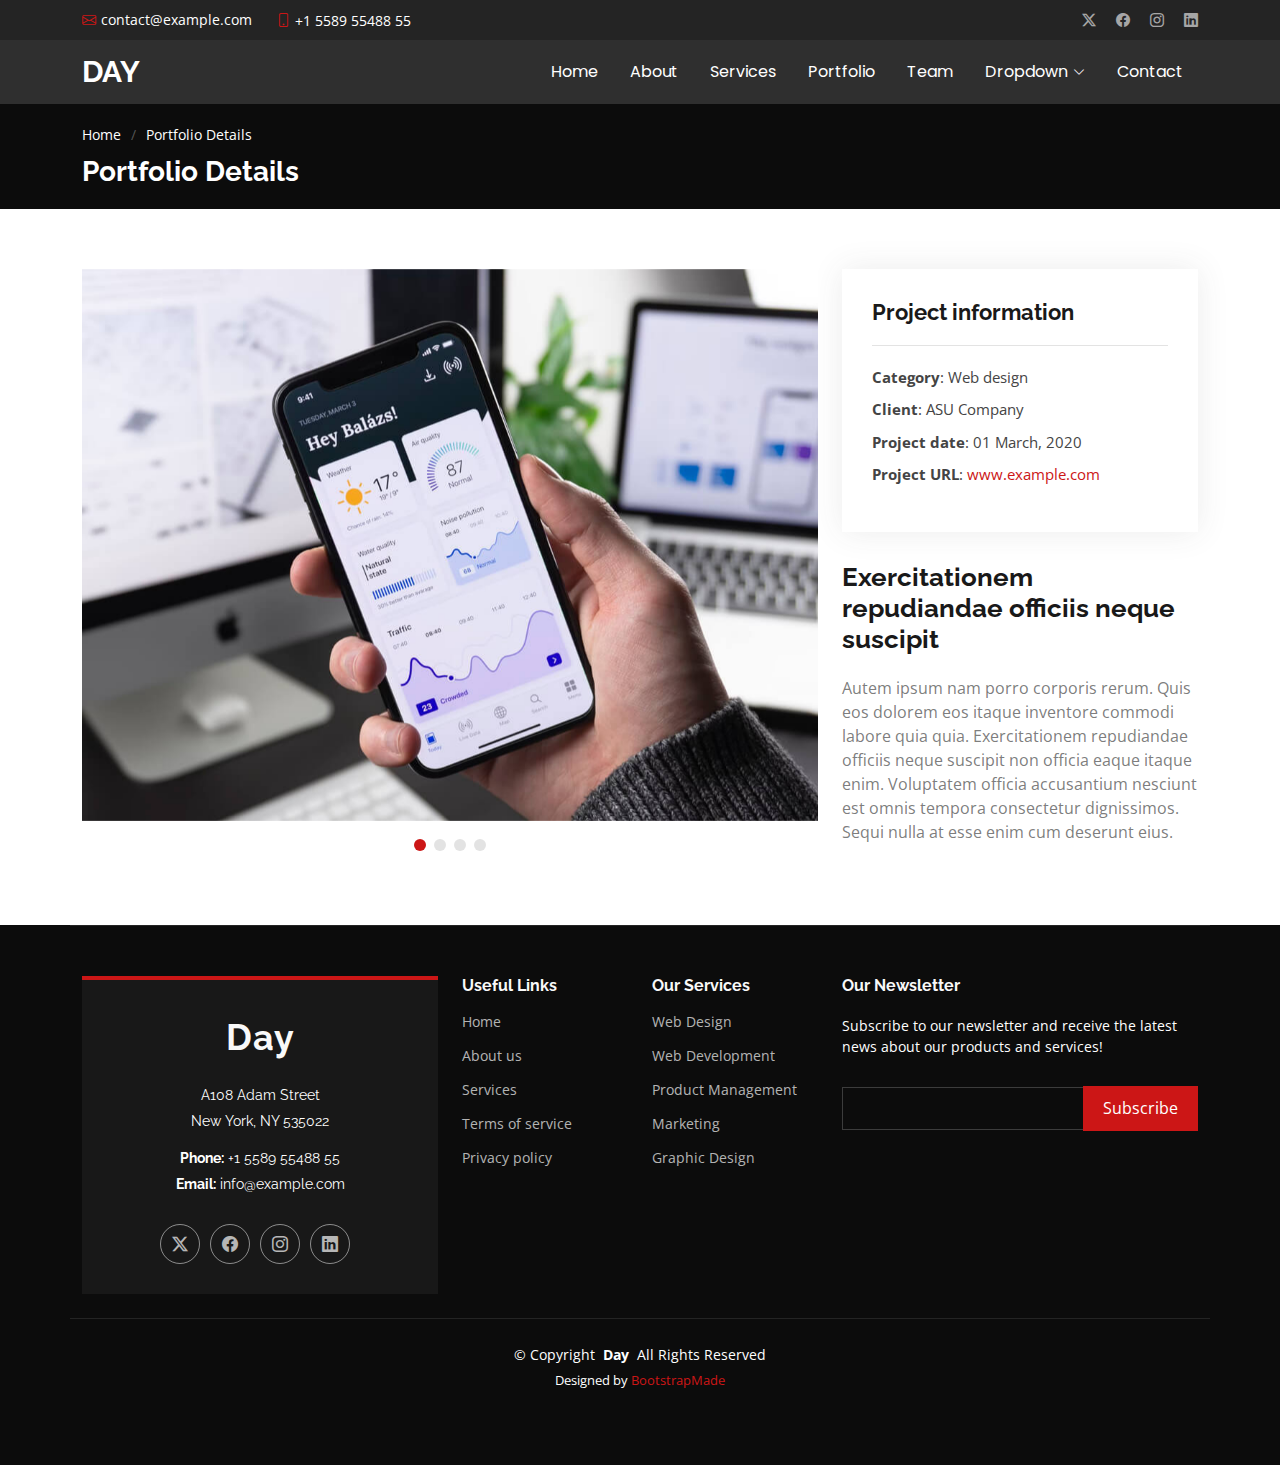
<file: portfolio andre/portfolio testes/Day/portfolio-details.html>
<!DOCTYPE html>
<html lang="en">

<head>
  <meta charset="utf-8">
  <meta content="width=device-width, initial-scale=1.0" name="viewport">
  <title>Portfolio Details - Day Bootstrap Template</title>
  <meta content="" name="description">
  <meta content="" name="keywords">

  <!-- Favicons -->
  <link href="assets/img/favicon.png" rel="icon">
  <link href="assets/img/apple-touch-icon.png" rel="apple-touch-icon">

  <!-- Fonts -->
  <link href="https://fonts.googleapis.com" rel="preconnect">
  <link href="https://fonts.gstatic.com" rel="preconnect" crossorigin>
  <link href="https://fonts.googleapis.com/css2?family=Open+Sans:ital,wght@0,300;0,400;0,500;0,600;0,700;0,800;1,300;1,400;1,500;1,600;1,700;1,800&family=Poppins:ital,wght@0,100;0,200;0,300;0,400;0,500;0,600;0,700;0,800;0,900;1,100;1,200;1,300;1,400;1,500;1,600;1,700;1,800;1,900&family=Raleway:ital,wght@0,100;0,200;0,300;0,400;0,500;0,600;0,700;0,800;0,900;1,100;1,200;1,300;1,400;1,500;1,600;1,700;1,800;1,900&display=swap" rel="stylesheet">

  <!-- Vendor CSS Files -->
  <link href="assets/vendor/bootstrap/css/bootstrap.min.css" rel="stylesheet">
  <link href="assets/vendor/bootstrap-icons/bootstrap-icons.css" rel="stylesheet">
  <link href="assets/vendor/aos/aos.css" rel="stylesheet">
  <link href="assets/vendor/swiper/swiper-bundle.min.css" rel="stylesheet">
  <link href="assets/vendor/glightbox/css/glightbox.min.css" rel="stylesheet">

  <!-- Main CSS File -->
  <link href="assets/css/main.css" rel="stylesheet">

  <!-- =======================================================
  * Template Name: Day
  * Template URL: https://bootstrapmade.com/day-multipurpose-html-template-for-free/
  * Updated: Jun 06 2024 with Bootstrap v5.3.3
  * Author: BootstrapMade.com
  * License: https://bootstrapmade.com/license/
  ======================================================== -->
</head>

<body class="portfolio-details-page">

  <header id="header" class="header sticky-top">

    <div class="topbar d-flex align-items-center">
      <div class="container d-flex justify-content-center justify-content-md-between">
        <div class="contact-info d-flex align-items-center">
          <i class="bi bi-envelope d-flex align-items-center"><a href="mailto:contact@example.com">contact@example.com</a></i>
          <i class="bi bi-phone d-flex align-items-center ms-4"><span>+1 5589 55488 55</span></i>
        </div>
        <div class="social-links d-none d-md-flex align-items-center">
          <a href="#" class="twitter"><i class="bi bi-twitter-x"></i></a>
          <a href="#" class="facebook"><i class="bi bi-facebook"></i></a>
          <a href="#" class="instagram"><i class="bi bi-instagram"></i></a>
          <a href="#" class="linkedin"><i class="bi bi-linkedin"></i></a>
        </div>
      </div>
    </div><!-- End Top Bar -->

    <div class="branding d-flex align-items-center">

      <div class="container position-relative d-flex align-items-center justify-content-between">
        <a href="index.html" class="logo d-flex align-items-center">
          <!-- Uncomment the line below if you also wish to use an image logo -->
          <!-- <img src="assets/img/logo.png" alt=""> -->
          <h1 class="sitename">Day</h1>
        </a>

        <nav id="navmenu" class="navmenu">
          <ul>
            <li><a href="#hero">Home</a></li>
            <li><a href="#about">About</a></li>
            <li><a href="#services">Services</a></li>
            <li><a href="#portfolio">Portfolio</a></li>
            <li><a href="#team">Team</a></li>
            <li class="dropdown"><a href="#"><span>Dropdown</span> <i class="bi bi-chevron-down toggle-dropdown"></i></a>
              <ul>
                <li><a href="#">Dropdown 1</a></li>
                <li class="dropdown"><a href="#"><span>Deep Dropdown</span> <i class="bi bi-chevron-down toggle-dropdown"></i></a>
                  <ul>
                    <li><a href="#">Deep Dropdown 1</a></li>
                    <li><a href="#">Deep Dropdown 2</a></li>
                    <li><a href="#">Deep Dropdown 3</a></li>
                    <li><a href="#">Deep Dropdown 4</a></li>
                    <li><a href="#">Deep Dropdown 5</a></li>
                  </ul>
                </li>
                <li><a href="#">Dropdown 2</a></li>
                <li><a href="#">Dropdown 3</a></li>
                <li><a href="#">Dropdown 4</a></li>
              </ul>
            </li>
            <li><a href="#contact">Contact</a></li>
          </ul>
          <i class="mobile-nav-toggle d-xl-none bi bi-list"></i>
        </nav>
      </div>

    </div>

  </header>

  <main class="main">

    <!-- Page Title -->
    <div class="page-title" data-aos="fade">
      <div class="container">
        <nav class="breadcrumbs">
          <ol>
            <li><a href="index.html">Home</a></li>
            <li class="current">Portfolio Details</li>
          </ol>
        </nav>
        <h1>Portfolio Details</h1>
      </div>
    </div><!-- End Page Title -->

    <!-- Portfolio Details Section -->
    <section id="portfolio-details" class="portfolio-details section">

      <div class="container" data-aos="fade-up" data-aos-delay="100">

        <div class="row gy-4">

          <div class="col-lg-8">
            <div class="portfolio-details-slider swiper">

              <script type="application/json" class="swiper-config">
                {
                  "loop": true,
                  "speed": 600,
                  "autoplay": {
                    "delay": 5000
                  },
                  "slidesPerView": "auto",
                  "pagination": {
                    "el": ".swiper-pagination",
                    "type": "bullets",
                    "clickable": true
                  }
                }
              </script>

              <div class="swiper-wrapper align-items-center">

                <div class="swiper-slide">
                  <img src="assets/img/portfolio/app-1.jpg" alt="">
                </div>

                <div class="swiper-slide">
                  <img src="assets/img/portfolio/product-1.jpg" alt="">
                </div>

                <div class="swiper-slide">
                  <img src="assets/img/portfolio/branding-1.jpg" alt="">
                </div>

                <div class="swiper-slide">
                  <img src="assets/img/portfolio/books-1.jpg" alt="">
                </div>

              </div>
              <div class="swiper-pagination"></div>
            </div>
          </div>

          <div class="col-lg-4">
            <div class="portfolio-info" data-aos="fade-up" data-aos-delay="200">
              <h3>Project information</h3>
              <ul>
                <li><strong>Category</strong>: Web design</li>
                <li><strong>Client</strong>: ASU Company</li>
                <li><strong>Project date</strong>: 01 March, 2020</li>
                <li><strong>Project URL</strong>: <a href="#">www.example.com</a></li>
              </ul>
            </div>
            <div class="portfolio-description" data-aos="fade-up" data-aos-delay="300">
              <h2>Exercitationem repudiandae officiis neque suscipit</h2>
              <p>
                Autem ipsum nam porro corporis rerum. Quis eos dolorem eos itaque inventore commodi labore quia quia. Exercitationem repudiandae officiis neque suscipit non officia eaque itaque enim. Voluptatem officia accusantium nesciunt est omnis tempora consectetur dignissimos. Sequi nulla at esse enim cum deserunt eius.
              </p>
            </div>
          </div>

        </div>

      </div>

    </section><!-- /Portfolio Details Section -->

  </main>

  <footer id="footer" class="footer position-relative">

    <div class="container footer-top">
      <div class="row gy-4">
        <div class="col-lg-4 col-md-6">
          <div class="footer-about">
            <a href="index.html" class="logo sitename">Day</a>
            <div class="footer-contact pt-3">
              <p>A108 Adam Street</p>
              <p>New York, NY 535022</p>
              <p class="mt-3"><strong>Phone:</strong> <span>+1 5589 55488 55</span></p>
              <p><strong>Email:</strong> <span>info@example.com</span></p>
            </div>
            <div class="social-links d-flex mt-4">
              <a href=""><i class="bi bi-twitter-x"></i></a>
              <a href=""><i class="bi bi-facebook"></i></a>
              <a href=""><i class="bi bi-instagram"></i></a>
              <a href=""><i class="bi bi-linkedin"></i></a>
            </div>
          </div>
        </div>

        <div class="col-lg-2 col-md-3 footer-links">
          <h4>Useful Links</h4>
          <ul>
            <li><a href="#">Home</a></li>
            <li><a href="#">About us</a></li>
            <li><a href="#">Services</a></li>
            <li><a href="#">Terms of service</a></li>
            <li><a href="#">Privacy policy</a></li>
          </ul>
        </div>

        <div class="col-lg-2 col-md-3 footer-links">
          <h4>Our Services</h4>
          <ul>
            <li><a href="#">Web Design</a></li>
            <li><a href="#">Web Development</a></li>
            <li><a href="#">Product Management</a></li>
            <li><a href="#">Marketing</a></li>
            <li><a href="#">Graphic Design</a></li>
          </ul>
        </div>

        <div class="col-lg-4 col-md-12 footer-newsletter">
          <h4>Our Newsletter</h4>
          <p>Subscribe to our newsletter and receive the latest news about our products and services!</p>
          <form action="forms/newsletter.php" method="post" class="php-email-form">
            <div class="newsletter-form"><input type="email" name="email"><input type="submit" value="Subscribe"></div>
            <div class="loading">Loading</div>
            <div class="error-message"></div>
            <div class="sent-message">Your subscription request has been sent. Thank you!</div>
          </form>
        </div>

      </div>
    </div>

    <div class="container copyright text-center mt-4">
      <p>© <span>Copyright</span> <strong class="px-1 sitename">Day</strong> <span>All Rights Reserved</span></p>
      <div class="credits">
        <!-- All the links in the footer should remain intact. -->
        <!-- You can delete the links only if you've purchased the pro version. -->
        <!-- Licensing information: https://bootstrapmade.com/license/ -->
        <!-- Purchase the pro version with working PHP/AJAX contact form: [buy-url] -->
        Designed by <a href="https://bootstrapmade.com/">BootstrapMade</a>
      </div>
    </div>

  </footer>

  <!-- Scroll Top -->
  <a href="#" id="scroll-top" class="scroll-top d-flex align-items-center justify-content-center"><i class="bi bi-arrow-up-short"></i></a>

  <!-- Preloader -->
  <div id="preloader"></div>

  <!-- Vendor JS Files -->
  <script src="assets/vendor/bootstrap/js/bootstrap.bundle.min.js"></script>
  <script src="assets/vendor/php-email-form/validate.js"></script>
  <script src="assets/vendor/aos/aos.js"></script>
  <script src="assets/vendor/swiper/swiper-bundle.min.js"></script>
  <script src="assets/vendor/glightbox/js/glightbox.min.js"></script>
  <script src="assets/vendor/imagesloaded/imagesloaded.pkgd.min.js"></script>
  <script src="assets/vendor/isotope-layout/isotope.pkgd.min.js"></script>

  <!-- Main JS File -->
  <script src="assets/js/main.js"></script>

</body>

</html>
</file>
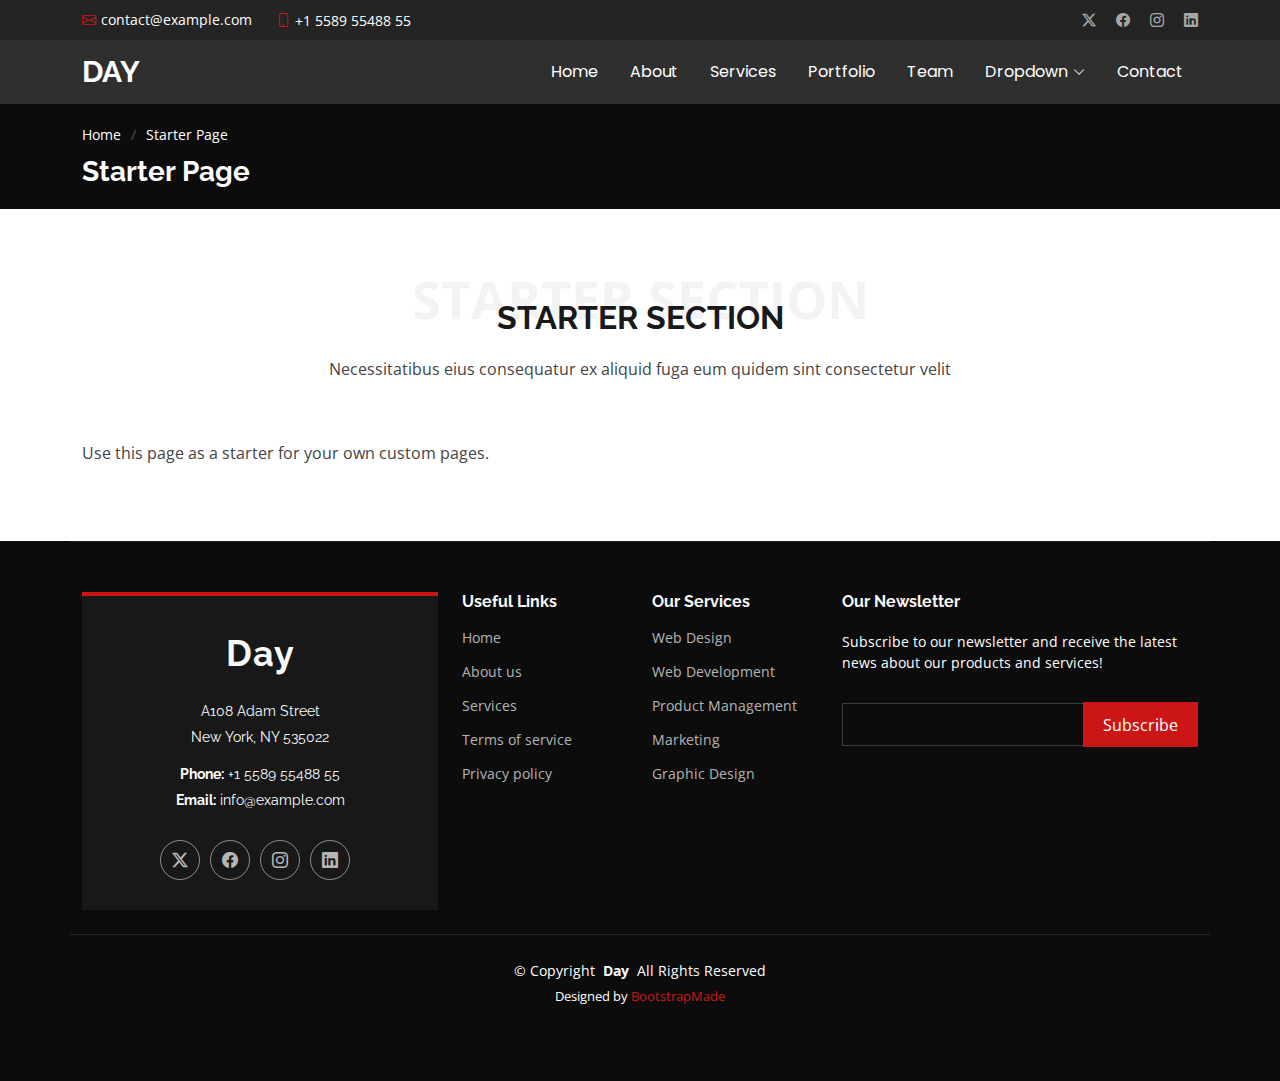
<file: portfolio andre/portfolio testes/Day/starter-page.html>
<!DOCTYPE html>
<html lang="en">

<head>
  <meta charset="utf-8">
  <meta content="width=device-width, initial-scale=1.0" name="viewport">
  <title>Starter Page - Day Bootstrap Template</title>
  <meta content="" name="description">
  <meta content="" name="keywords">

  <!-- Favicons -->
  <link href="assets/img/favicon.png" rel="icon">
  <link href="assets/img/apple-touch-icon.png" rel="apple-touch-icon">

  <!-- Fonts -->
  <link href="https://fonts.googleapis.com" rel="preconnect">
  <link href="https://fonts.gstatic.com" rel="preconnect" crossorigin>
  <link href="https://fonts.googleapis.com/css2?family=Open+Sans:ital,wght@0,300;0,400;0,500;0,600;0,700;0,800;1,300;1,400;1,500;1,600;1,700;1,800&family=Poppins:ital,wght@0,100;0,200;0,300;0,400;0,500;0,600;0,700;0,800;0,900;1,100;1,200;1,300;1,400;1,500;1,600;1,700;1,800;1,900&family=Raleway:ital,wght@0,100;0,200;0,300;0,400;0,500;0,600;0,700;0,800;0,900;1,100;1,200;1,300;1,400;1,500;1,600;1,700;1,800;1,900&display=swap" rel="stylesheet">

  <!-- Vendor CSS Files -->
  <link href="assets/vendor/bootstrap/css/bootstrap.min.css" rel="stylesheet">
  <link href="assets/vendor/bootstrap-icons/bootstrap-icons.css" rel="stylesheet">
  <link href="assets/vendor/aos/aos.css" rel="stylesheet">
  <link href="assets/vendor/swiper/swiper-bundle.min.css" rel="stylesheet">
  <link href="assets/vendor/glightbox/css/glightbox.min.css" rel="stylesheet">

  <!-- Main CSS File -->
  <link href="assets/css/main.css" rel="stylesheet">

  <!-- =======================================================
  * Template Name: Day
  * Template URL: https://bootstrapmade.com/day-multipurpose-html-template-for-free/
  * Updated: Jun 06 2024 with Bootstrap v5.3.3
  * Author: BootstrapMade.com
  * License: https://bootstrapmade.com/license/
  ======================================================== -->
</head>

<body class="starter-page-page">

  <header id="header" class="header sticky-top">

    <div class="topbar d-flex align-items-center">
      <div class="container d-flex justify-content-center justify-content-md-between">
        <div class="contact-info d-flex align-items-center">
          <i class="bi bi-envelope d-flex align-items-center"><a href="mailto:contact@example.com">contact@example.com</a></i>
          <i class="bi bi-phone d-flex align-items-center ms-4"><span>+1 5589 55488 55</span></i>
        </div>
        <div class="social-links d-none d-md-flex align-items-center">
          <a href="#" class="twitter"><i class="bi bi-twitter-x"></i></a>
          <a href="#" class="facebook"><i class="bi bi-facebook"></i></a>
          <a href="#" class="instagram"><i class="bi bi-instagram"></i></a>
          <a href="#" class="linkedin"><i class="bi bi-linkedin"></i></a>
        </div>
      </div>
    </div><!-- End Top Bar -->

    <div class="branding d-flex align-items-center">

      <div class="container position-relative d-flex align-items-center justify-content-between">
        <a href="index.html" class="logo d-flex align-items-center">
          <!-- Uncomment the line below if you also wish to use an image logo -->
          <!-- <img src="assets/img/logo.png" alt=""> -->
          <h1 class="sitename">Day</h1>
        </a>

        <nav id="navmenu" class="navmenu">
          <ul>
            <li><a href="#hero">Home</a></li>
            <li><a href="#about">About</a></li>
            <li><a href="#services">Services</a></li>
            <li><a href="#portfolio">Portfolio</a></li>
            <li><a href="#team">Team</a></li>
            <li class="dropdown"><a href="#"><span>Dropdown</span> <i class="bi bi-chevron-down toggle-dropdown"></i></a>
              <ul>
                <li><a href="#">Dropdown 1</a></li>
                <li class="dropdown"><a href="#"><span>Deep Dropdown</span> <i class="bi bi-chevron-down toggle-dropdown"></i></a>
                  <ul>
                    <li><a href="#">Deep Dropdown 1</a></li>
                    <li><a href="#">Deep Dropdown 2</a></li>
                    <li><a href="#">Deep Dropdown 3</a></li>
                    <li><a href="#">Deep Dropdown 4</a></li>
                    <li><a href="#">Deep Dropdown 5</a></li>
                  </ul>
                </li>
                <li><a href="#">Dropdown 2</a></li>
                <li><a href="#">Dropdown 3</a></li>
                <li><a href="#">Dropdown 4</a></li>
              </ul>
            </li>
            <li><a href="#contact">Contact</a></li>
          </ul>
          <i class="mobile-nav-toggle d-xl-none bi bi-list"></i>
        </nav>
      </div>

    </div>

  </header>

  <main class="main">

    <!-- Page Title -->
    <div class="page-title" data-aos="fade">
      <div class="container">
        <nav class="breadcrumbs">
          <ol>
            <li><a href="index.html">Home</a></li>
            <li class="current">Starter Page</li>
          </ol>
        </nav>
        <h1>Starter Page</h1>
      </div>
    </div><!-- End Page Title -->

    <!-- Starter Section Section -->
    <section id="starter-section" class="starter-section section">

      <!-- Section Title -->
      <div class="container section-title" data-aos="fade-up">
        <span>Starter Section<br></span>
        <h2>Starter Section</h2>
        <p>Necessitatibus eius consequatur ex aliquid fuga eum quidem sint consectetur velit</p>
      </div><!-- End Section Title -->

      <div class="container" data-aos="fade-up">
        <p>Use this page as a starter for your own custom pages.</p>
      </div>

    </section><!-- /Starter Section Section -->

  </main>

  <footer id="footer" class="footer position-relative">

    <div class="container footer-top">
      <div class="row gy-4">
        <div class="col-lg-4 col-md-6">
          <div class="footer-about">
            <a href="index.html" class="logo sitename">Day</a>
            <div class="footer-contact pt-3">
              <p>A108 Adam Street</p>
              <p>New York, NY 535022</p>
              <p class="mt-3"><strong>Phone:</strong> <span>+1 5589 55488 55</span></p>
              <p><strong>Email:</strong> <span>info@example.com</span></p>
            </div>
            <div class="social-links d-flex mt-4">
              <a href=""><i class="bi bi-twitter-x"></i></a>
              <a href=""><i class="bi bi-facebook"></i></a>
              <a href=""><i class="bi bi-instagram"></i></a>
              <a href=""><i class="bi bi-linkedin"></i></a>
            </div>
          </div>
        </div>

        <div class="col-lg-2 col-md-3 footer-links">
          <h4>Useful Links</h4>
          <ul>
            <li><a href="#">Home</a></li>
            <li><a href="#">About us</a></li>
            <li><a href="#">Services</a></li>
            <li><a href="#">Terms of service</a></li>
            <li><a href="#">Privacy policy</a></li>
          </ul>
        </div>

        <div class="col-lg-2 col-md-3 footer-links">
          <h4>Our Services</h4>
          <ul>
            <li><a href="#">Web Design</a></li>
            <li><a href="#">Web Development</a></li>
            <li><a href="#">Product Management</a></li>
            <li><a href="#">Marketing</a></li>
            <li><a href="#">Graphic Design</a></li>
          </ul>
        </div>

        <div class="col-lg-4 col-md-12 footer-newsletter">
          <h4>Our Newsletter</h4>
          <p>Subscribe to our newsletter and receive the latest news about our products and services!</p>
          <form action="forms/newsletter.php" method="post" class="php-email-form">
            <div class="newsletter-form"><input type="email" name="email"><input type="submit" value="Subscribe"></div>
            <div class="loading">Loading</div>
            <div class="error-message"></div>
            <div class="sent-message">Your subscription request has been sent. Thank you!</div>
          </form>
        </div>

      </div>
    </div>

    <div class="container copyright text-center mt-4">
      <p>© <span>Copyright</span> <strong class="px-1 sitename">Day</strong> <span>All Rights Reserved</span></p>
      <div class="credits">
        <!-- All the links in the footer should remain intact. -->
        <!-- You can delete the links only if you've purchased the pro version. -->
        <!-- Licensing information: https://bootstrapmade.com/license/ -->
        <!-- Purchase the pro version with working PHP/AJAX contact form: [buy-url] -->
        Designed by <a href="https://bootstrapmade.com/">BootstrapMade</a>
      </div>
    </div>

  </footer>

  <!-- Scroll Top -->
  <a href="#" id="scroll-top" class="scroll-top d-flex align-items-center justify-content-center"><i class="bi bi-arrow-up-short"></i></a>

  <!-- Preloader -->
  <div id="preloader"></div>

  <!-- Vendor JS Files -->
  <script src="assets/vendor/bootstrap/js/bootstrap.bundle.min.js"></script>
  <script src="assets/vendor/php-email-form/validate.js"></script>
  <script src="assets/vendor/aos/aos.js"></script>
  <script src="assets/vendor/swiper/swiper-bundle.min.js"></script>
  <script src="assets/vendor/glightbox/js/glightbox.min.js"></script>
  <script src="assets/vendor/imagesloaded/imagesloaded.pkgd.min.js"></script>
  <script src="assets/vendor/isotope-layout/isotope.pkgd.min.js"></script>

  <!-- Main JS File -->
  <script src="assets/js/main.js"></script>

</body>

</html>
</file>
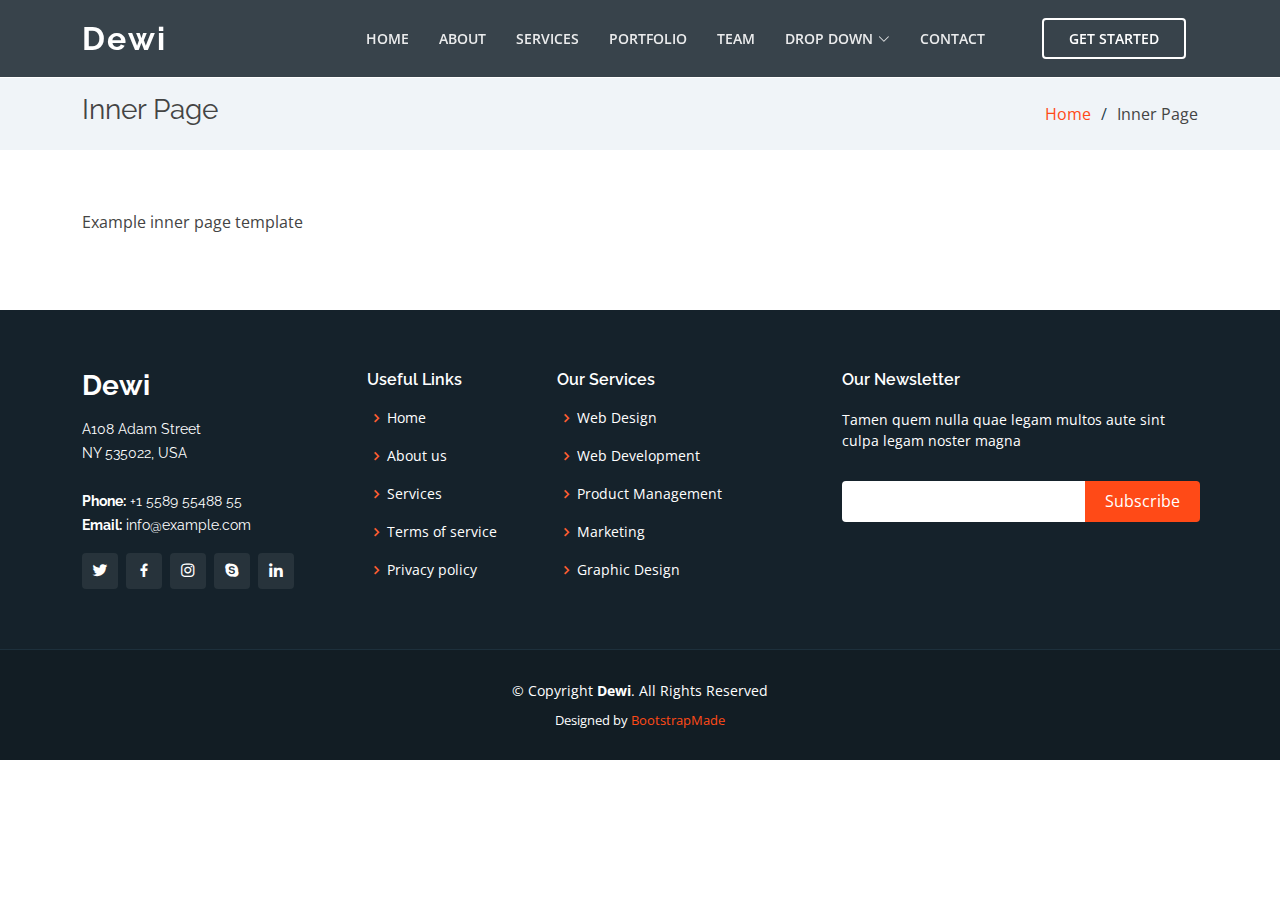
<file: portfolio andre/portfolio testes/Dewi/inner-page.html>
<!DOCTYPE html>
<html lang="en">

<head>
  <meta charset="utf-8">
  <meta content="width=device-width, initial-scale=1.0" name="viewport">

  <title>Inner Page - Dewi Bootstrap Template</title>
  <meta content="" name="description">
  <meta content="" name="keywords">

  <!-- Favicons -->
  <link href="assets/img/favicon.png" rel="icon">
  <link href="assets/img/apple-touch-icon.png" rel="apple-touch-icon">

  <!-- Google Fonts -->
  <link href="https://fonts.googleapis.com/css?family=Open+Sans:300,300i,400,400i,600,600i,700,700i|Raleway:300,300i,400,400i,500,500i,600,600i,700,700i|Poppins:300,300i,400,400i,500,500i,600,600i,700,700i" rel="stylesheet">

  <!-- Vendor CSS Files -->
  <link href="assets/vendor/aos/aos.css" rel="stylesheet">
  <link href="assets/vendor/bootstrap/css/bootstrap.min.css" rel="stylesheet">
  <link href="assets/vendor/bootstrap-icons/bootstrap-icons.css" rel="stylesheet">
  <link href="assets/vendor/boxicons/css/boxicons.min.css" rel="stylesheet">
  <link href="assets/vendor/glightbox/css/glightbox.min.css" rel="stylesheet">
  <link href="assets/vendor/remixicon/remixicon.css" rel="stylesheet">
  <link href="assets/vendor/swiper/swiper-bundle.min.css" rel="stylesheet">

  <!-- Template Main CSS File -->
  <link href="assets/css/style.css" rel="stylesheet">

  <!-- =======================================================
  * Template Name: Dewi
  * Template URL: https://bootstrapmade.com/dewi-free-multi-purpose-html-template/
  * Updated: Mar 17 2024 with Bootstrap v5.3.3
  * Author: BootstrapMade.com
  * License: https://bootstrapmade.com/license/
  ======================================================== -->
</head>

<body>

  <!-- ======= Header ======= -->
  <header id="header" class="fixed-top header-inner-pages">
    <div class="container d-flex align-items-center justify-content-between">

      <h1 class="logo"><a href="index.html">Dewi</a></h1>
      <!-- Uncomment below if you prefer to use an image logo -->
      <!-- <a href="index.html" class="logo"><img src="assets/img/logo.png" alt="" class="img-fluid"></a>-->

      <nav id="navbar" class="navbar">
        <ul>
          <li><a class="nav-link scrollto " href="#hero">Home</a></li>
          <li><a class="nav-link scrollto" href="#about">About</a></li>
          <li><a class="nav-link scrollto" href="#services">Services</a></li>
          <li><a class="nav-link scrollto " href="#portfolio">Portfolio</a></li>
          <li><a class="nav-link scrollto" href="#team">Team</a></li>
          <li class="dropdown"><a href="#"><span>Drop Down</span> <i class="bi bi-chevron-down"></i></a>
            <ul>
              <li><a href="#">Drop Down 1</a></li>
              <li class="dropdown"><a href="#"><span>Deep Drop Down</span> <i class="bi bi-chevron-right"></i></a>
                <ul>
                  <li><a href="#">Deep Drop Down 1</a></li>
                  <li><a href="#">Deep Drop Down 2</a></li>
                  <li><a href="#">Deep Drop Down 3</a></li>
                  <li><a href="#">Deep Drop Down 4</a></li>
                  <li><a href="#">Deep Drop Down 5</a></li>
                </ul>
              </li>
              <li><a href="#">Drop Down 2</a></li>
              <li><a href="#">Drop Down 3</a></li>
              <li><a href="#">Drop Down 4</a></li>
            </ul>
          </li>
          <li><a class="nav-link scrollto" href="#contact">Contact</a></li>
          <li><a class="getstarted scrollto" href="#about">Get Started</a></li>
        </ul>
        <i class="bi bi-list mobile-nav-toggle"></i>
      </nav><!-- .navbar -->

    </div>
  </header><!-- End Header -->

  <main id="main">

    <!-- ======= Breadcrumbs ======= -->
    <section class="breadcrumbs">
      <div class="container">

        <div class="d-flex justify-content-between align-items-center">
          <h2>Inner Page</h2>
          <ol>
            <li><a href="index.html">Home</a></li>
            <li>Inner Page</li>
          </ol>
        </div>

      </div>
    </section><!-- End Breadcrumbs -->

    <section class="inner-page">
      <div class="container">
        <p>
          Example inner page template
        </p>
      </div>
    </section>

  </main><!-- End #main -->

  <!-- ======= Footer ======= -->
  <footer id="footer">
    <div class="footer-top">
      <div class="container">
        <div class="row">

          <div class="col-lg-3 col-md-6">
            <div class="footer-info">
              <h3>Dewi</h3>
              <p>
                A108 Adam Street <br>
                NY 535022, USA<br><br>
                <strong>Phone:</strong> +1 5589 55488 55<br>
                <strong>Email:</strong> info@example.com<br>
              </p>
              <div class="social-links mt-3">
                <a href="#" class="twitter"><i class="bx bxl-twitter"></i></a>
                <a href="#" class="facebook"><i class="bx bxl-facebook"></i></a>
                <a href="#" class="instagram"><i class="bx bxl-instagram"></i></a>
                <a href="#" class="google-plus"><i class="bx bxl-skype"></i></a>
                <a href="#" class="linkedin"><i class="bx bxl-linkedin"></i></a>
              </div>
            </div>
          </div>

          <div class="col-lg-2 col-md-6 footer-links">
            <h4>Useful Links</h4>
            <ul>
              <li><i class="bx bx-chevron-right"></i> <a href="#">Home</a></li>
              <li><i class="bx bx-chevron-right"></i> <a href="#">About us</a></li>
              <li><i class="bx bx-chevron-right"></i> <a href="#">Services</a></li>
              <li><i class="bx bx-chevron-right"></i> <a href="#">Terms of service</a></li>
              <li><i class="bx bx-chevron-right"></i> <a href="#">Privacy policy</a></li>
            </ul>
          </div>

          <div class="col-lg-3 col-md-6 footer-links">
            <h4>Our Services</h4>
            <ul>
              <li><i class="bx bx-chevron-right"></i> <a href="#">Web Design</a></li>
              <li><i class="bx bx-chevron-right"></i> <a href="#">Web Development</a></li>
              <li><i class="bx bx-chevron-right"></i> <a href="#">Product Management</a></li>
              <li><i class="bx bx-chevron-right"></i> <a href="#">Marketing</a></li>
              <li><i class="bx bx-chevron-right"></i> <a href="#">Graphic Design</a></li>
            </ul>
          </div>

          <div class="col-lg-4 col-md-6 footer-newsletter">
            <h4>Our Newsletter</h4>
            <p>Tamen quem nulla quae legam multos aute sint culpa legam noster magna</p>
            <form action="" method="post">
              <input type="email" name="email"><input type="submit" value="Subscribe">
            </form>

          </div>

        </div>
      </div>
    </div>

    <div class="container">
      <div class="copyright">
        &copy; Copyright <strong><span>Dewi</span></strong>. All Rights Reserved
      </div>
      <div class="credits">
        <!-- All the links in the footer should remain intact. -->
        <!-- You can delete the links only if you purchased the pro version. -->
        <!-- Licensing information: https://bootstrapmade.com/license/ -->
        <!-- Purchase the pro version with working PHP/AJAX contact form: https://bootstrapmade.com/dewi-free-multi-purpose-html-template/ -->
        Designed by <a href="https://bootstrapmade.com/">BootstrapMade</a>
      </div>
    </div>
  </footer><!-- End Footer -->

  <div id="preloader"></div>
  <a href="#" class="back-to-top d-flex align-items-center justify-content-center"><i class="bi bi-arrow-up-short"></i></a>

  <!-- Vendor JS Files -->
  <script src="assets/vendor/purecounter/purecounter_vanilla.js"></script>
  <script src="assets/vendor/aos/aos.js"></script>
  <script src="assets/vendor/bootstrap/js/bootstrap.bundle.min.js"></script>
  <script src="assets/vendor/glightbox/js/glightbox.min.js"></script>
  <script src="assets/vendor/isotope-layout/isotope.pkgd.min.js"></script>
  <script src="assets/vendor/swiper/swiper-bundle.min.js"></script>
  <script src="assets/vendor/php-email-form/validate.js"></script>

  <!-- Template Main JS File -->
  <script src="assets/js/main.js"></script>

</body>

</html>
</file>
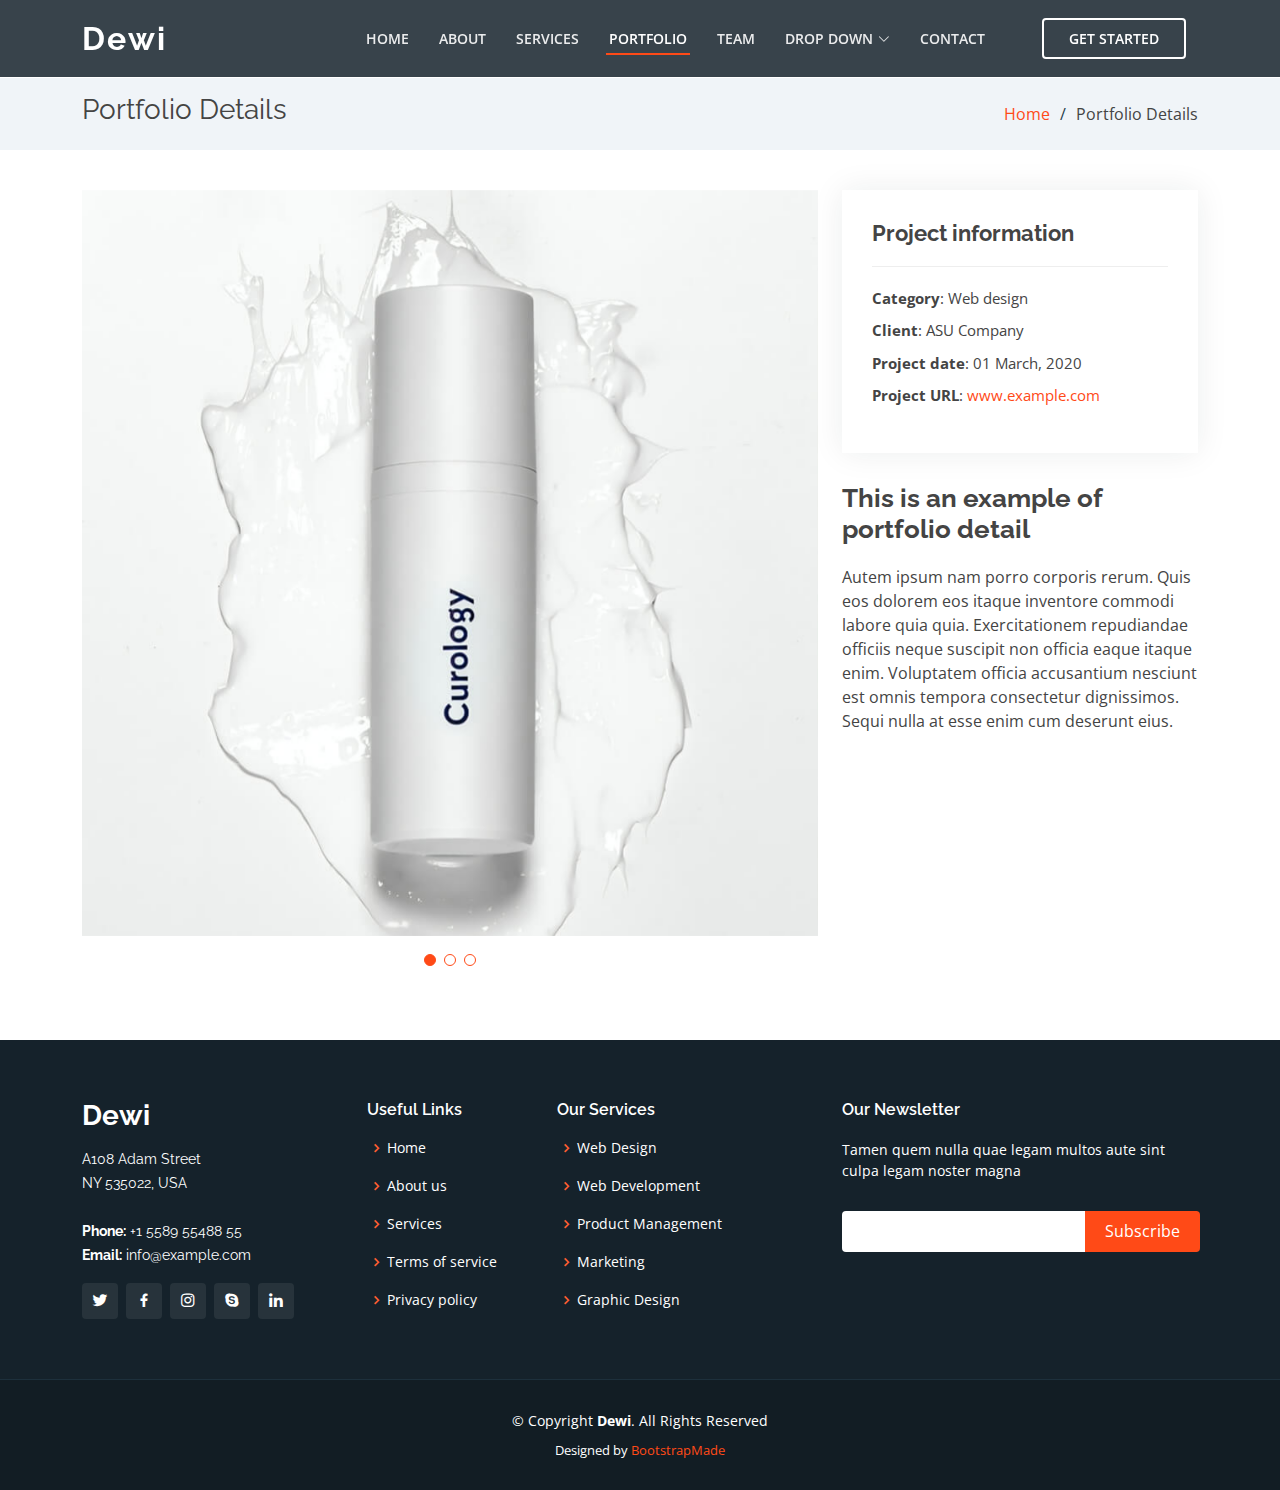
<file: portfolio andre/portfolio testes/Dewi/portfolio-details.html>
<!DOCTYPE html>
<html lang="en">

<head>
  <meta charset="utf-8">
  <meta content="width=device-width, initial-scale=1.0" name="viewport">

  <title>Portfolio Details - Dewi Bootstrap Template</title>
  <meta content="" name="description">
  <meta content="" name="keywords">

  <!-- Favicons -->
  <link href="assets/img/favicon.png" rel="icon">
  <link href="assets/img/apple-touch-icon.png" rel="apple-touch-icon">

  <!-- Google Fonts -->
  <link href="https://fonts.googleapis.com/css?family=Open+Sans:300,300i,400,400i,600,600i,700,700i|Raleway:300,300i,400,400i,500,500i,600,600i,700,700i|Poppins:300,300i,400,400i,500,500i,600,600i,700,700i" rel="stylesheet">

  <!-- Vendor CSS Files -->
  <link href="assets/vendor/aos/aos.css" rel="stylesheet">
  <link href="assets/vendor/bootstrap/css/bootstrap.min.css" rel="stylesheet">
  <link href="assets/vendor/bootstrap-icons/bootstrap-icons.css" rel="stylesheet">
  <link href="assets/vendor/boxicons/css/boxicons.min.css" rel="stylesheet">
  <link href="assets/vendor/glightbox/css/glightbox.min.css" rel="stylesheet">
  <link href="assets/vendor/remixicon/remixicon.css" rel="stylesheet">
  <link href="assets/vendor/swiper/swiper-bundle.min.css" rel="stylesheet">

  <!-- Template Main CSS File -->
  <link href="assets/css/style.css" rel="stylesheet">

  <!-- =======================================================
  * Template Name: Dewi
  * Template URL: https://bootstrapmade.com/dewi-free-multi-purpose-html-template/
  * Updated: Mar 17 2024 with Bootstrap v5.3.3
  * Author: BootstrapMade.com
  * License: https://bootstrapmade.com/license/
  ======================================================== -->
</head>

<body>

  <!-- ======= Header ======= -->
  <header id="header" class="fixed-top header-inner-pages">
    <div class="container d-flex align-items-center justify-content-between">

      <h1 class="logo"><a href="index.html">Dewi</a></h1>
      <!-- Uncomment below if you prefer to use an image logo -->
      <!-- <a href="index.html" class="logo"><img src="assets/img/logo.png" alt="" class="img-fluid"></a>-->

      <nav id="navbar" class="navbar">
        <ul>
          <li><a class="nav-link scrollto " href="#hero">Home</a></li>
          <li><a class="nav-link scrollto" href="#about">About</a></li>
          <li><a class="nav-link scrollto" href="#services">Services</a></li>
          <li><a class="nav-link scrollto active " href="#portfolio">Portfolio</a></li>
          <li><a class="nav-link scrollto" href="#team">Team</a></li>
          <li class="dropdown"><a href="#"><span>Drop Down</span> <i class="bi bi-chevron-down"></i></a>
            <ul>
              <li><a href="#">Drop Down 1</a></li>
              <li class="dropdown"><a href="#"><span>Deep Drop Down</span> <i class="bi bi-chevron-right"></i></a>
                <ul>
                  <li><a href="#">Deep Drop Down 1</a></li>
                  <li><a href="#">Deep Drop Down 2</a></li>
                  <li><a href="#">Deep Drop Down 3</a></li>
                  <li><a href="#">Deep Drop Down 4</a></li>
                  <li><a href="#">Deep Drop Down 5</a></li>
                </ul>
              </li>
              <li><a href="#">Drop Down 2</a></li>
              <li><a href="#">Drop Down 3</a></li>
              <li><a href="#">Drop Down 4</a></li>
            </ul>
          </li>
          <li><a class="nav-link scrollto" href="#contact">Contact</a></li>
          <li><a class="getstarted scrollto" href="#about">Get Started</a></li>
        </ul>
        <i class="bi bi-list mobile-nav-toggle"></i>
      </nav><!-- .navbar -->

    </div>
  </header><!-- End Header -->

  <main id="main">

    <!-- ======= Breadcrumbs ======= -->
    <section id="breadcrumbs" class="breadcrumbs">
      <div class="container">

        <div class="d-flex justify-content-between align-items-center">
          <h2>Portfolio Details</h2>
          <ol>
            <li><a href="index.html">Home</a></li>
            <li>Portfolio Details</li>
          </ol>
        </div>

      </div>
    </section><!-- End Breadcrumbs -->

    <!-- ======= Portfolio Details Section ======= -->
    <section id="portfolio-details" class="portfolio-details">
      <div class="container">

        <div class="row gy-4">

          <div class="col-lg-8">
            <div class="portfolio-details-slider swiper">
              <div class="swiper-wrapper align-items-center">

                <div class="swiper-slide">
                  <img src="assets/img/portfolio/portfolio-1.jpg" alt="">
                </div>

                <div class="swiper-slide">
                  <img src="assets/img/portfolio/portfolio-2.jpg" alt="">
                </div>

                <div class="swiper-slide">
                  <img src="assets/img/portfolio/portfolio-3.jpg" alt="">
                </div>

              </div>
              <div class="swiper-pagination"></div>
            </div>
          </div>

          <div class="col-lg-4">
            <div class="portfolio-info">
              <h3>Project information</h3>
              <ul>
                <li><strong>Category</strong>: Web design</li>
                <li><strong>Client</strong>: ASU Company</li>
                <li><strong>Project date</strong>: 01 March, 2020</li>
                <li><strong>Project URL</strong>: <a href="#">www.example.com</a></li>
              </ul>
            </div>
            <div class="portfolio-description">
              <h2>This is an example of portfolio detail</h2>
              <p>
                Autem ipsum nam porro corporis rerum. Quis eos dolorem eos itaque inventore commodi labore quia quia. Exercitationem repudiandae officiis neque suscipit non officia eaque itaque enim. Voluptatem officia accusantium nesciunt est omnis tempora consectetur dignissimos. Sequi nulla at esse enim cum deserunt eius.
              </p>
            </div>
          </div>

        </div>

      </div>
    </section><!-- End Portfolio Details Section -->

  </main><!-- End #main -->

  <!-- ======= Footer ======= -->
  <footer id="footer">
    <div class="footer-top">
      <div class="container">
        <div class="row">

          <div class="col-lg-3 col-md-6">
            <div class="footer-info">
              <h3>Dewi</h3>
              <p>
                A108 Adam Street <br>
                NY 535022, USA<br><br>
                <strong>Phone:</strong> +1 5589 55488 55<br>
                <strong>Email:</strong> info@example.com<br>
              </p>
              <div class="social-links mt-3">
                <a href="#" class="twitter"><i class="bx bxl-twitter"></i></a>
                <a href="#" class="facebook"><i class="bx bxl-facebook"></i></a>
                <a href="#" class="instagram"><i class="bx bxl-instagram"></i></a>
                <a href="#" class="google-plus"><i class="bx bxl-skype"></i></a>
                <a href="#" class="linkedin"><i class="bx bxl-linkedin"></i></a>
              </div>
            </div>
          </div>

          <div class="col-lg-2 col-md-6 footer-links">
            <h4>Useful Links</h4>
            <ul>
              <li><i class="bx bx-chevron-right"></i> <a href="#">Home</a></li>
              <li><i class="bx bx-chevron-right"></i> <a href="#">About us</a></li>
              <li><i class="bx bx-chevron-right"></i> <a href="#">Services</a></li>
              <li><i class="bx bx-chevron-right"></i> <a href="#">Terms of service</a></li>
              <li><i class="bx bx-chevron-right"></i> <a href="#">Privacy policy</a></li>
            </ul>
          </div>

          <div class="col-lg-3 col-md-6 footer-links">
            <h4>Our Services</h4>
            <ul>
              <li><i class="bx bx-chevron-right"></i> <a href="#">Web Design</a></li>
              <li><i class="bx bx-chevron-right"></i> <a href="#">Web Development</a></li>
              <li><i class="bx bx-chevron-right"></i> <a href="#">Product Management</a></li>
              <li><i class="bx bx-chevron-right"></i> <a href="#">Marketing</a></li>
              <li><i class="bx bx-chevron-right"></i> <a href="#">Graphic Design</a></li>
            </ul>
          </div>

          <div class="col-lg-4 col-md-6 footer-newsletter">
            <h4>Our Newsletter</h4>
            <p>Tamen quem nulla quae legam multos aute sint culpa legam noster magna</p>
            <form action="" method="post">
              <input type="email" name="email"><input type="submit" value="Subscribe">
            </form>

          </div>

        </div>
      </div>
    </div>

    <div class="container">
      <div class="copyright">
        &copy; Copyright <strong><span>Dewi</span></strong>. All Rights Reserved
      </div>
      <div class="credits">
        <!-- All the links in the footer should remain intact. -->
        <!-- You can delete the links only if you purchased the pro version. -->
        <!-- Licensing information: https://bootstrapmade.com/license/ -->
        <!-- Purchase the pro version with working PHP/AJAX contact form: https://bootstrapmade.com/dewi-free-multi-purpose-html-template/ -->
        Designed by <a href="https://bootstrapmade.com/">BootstrapMade</a>
      </div>
    </div>
  </footer><!-- End Footer -->

  <div id="preloader"></div>
  <a href="#" class="back-to-top d-flex align-items-center justify-content-center"><i class="bi bi-arrow-up-short"></i></a>

  <!-- Vendor JS Files -->
  <script src="assets/vendor/purecounter/purecounter_vanilla.js"></script>
  <script src="assets/vendor/aos/aos.js"></script>
  <script src="assets/vendor/bootstrap/js/bootstrap.bundle.min.js"></script>
  <script src="assets/vendor/glightbox/js/glightbox.min.js"></script>
  <script src="assets/vendor/isotope-layout/isotope.pkgd.min.js"></script>
  <script src="assets/vendor/swiper/swiper-bundle.min.js"></script>
  <script src="assets/vendor/php-email-form/validate.js"></script>

  <!-- Template Main JS File -->
  <script src="assets/js/main.js"></script>

</body>

</html>
</file>
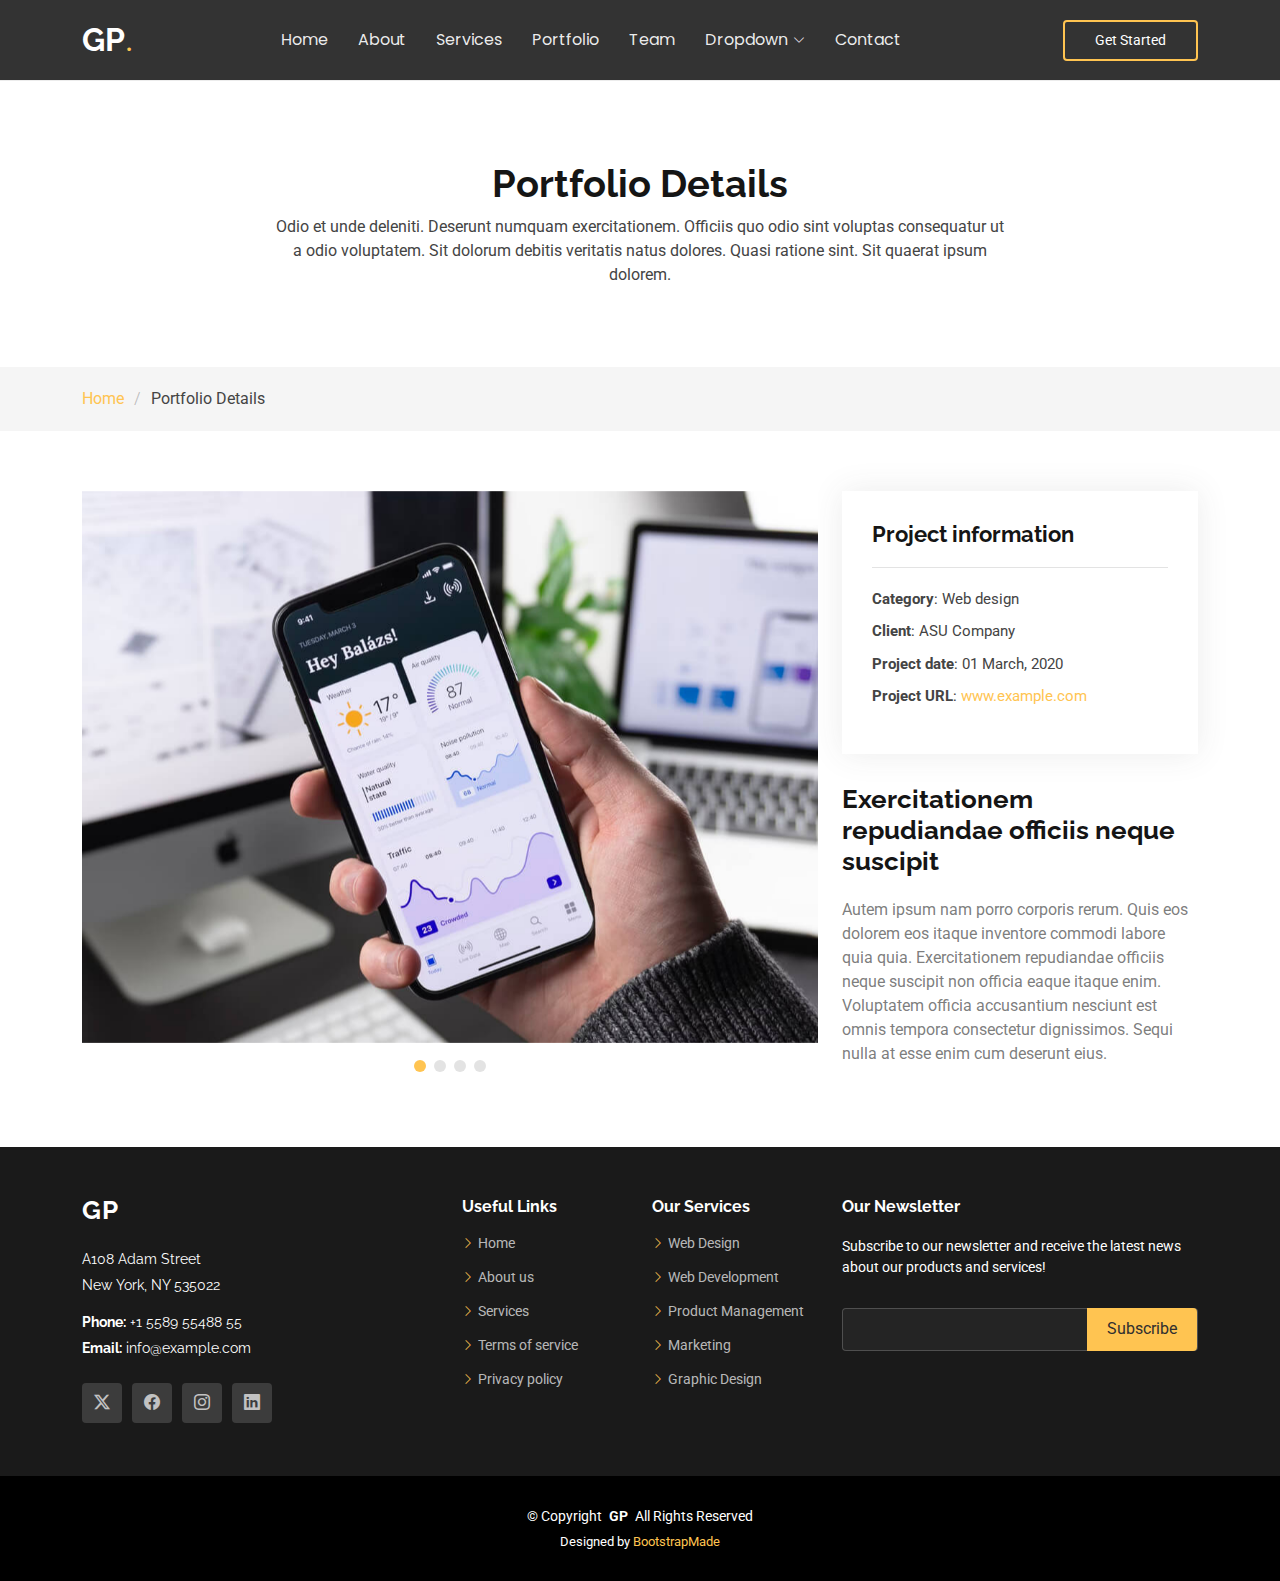
<file: portfolio andre/portfolio testes/Gp/portfolio-details.html>
<!DOCTYPE html>
<html lang="en">

<head>
  <meta charset="utf-8">
  <meta content="width=device-width, initial-scale=1.0" name="viewport">
  <title>Portfolio Details - Gp Bootstrap Template</title>
  <meta content="" name="description">
  <meta content="" name="keywords">

  <!-- Favicons -->
  <link href="assets/img/favicon.png" rel="icon">
  <link href="assets/img/apple-touch-icon.png" rel="apple-touch-icon">

  <!-- Fonts -->
  <link href="https://fonts.googleapis.com" rel="preconnect">
  <link href="https://fonts.gstatic.com" rel="preconnect" crossorigin>
  <link href="https://fonts.googleapis.com/css2?family=Roboto:ital,wght@0,100;0,300;0,400;0,500;0,700;0,900;1,100;1,300;1,400;1,500;1,700;1,900&family=Poppins:ital,wght@0,100;0,200;0,300;0,400;0,500;0,600;0,700;0,800;0,900;1,100;1,200;1,300;1,400;1,500;1,600;1,700;1,800;1,900&family=Raleway:ital,wght@0,100;0,200;0,300;0,400;0,500;0,600;0,700;0,800;0,900;1,100;1,200;1,300;1,400;1,500;1,600;1,700;1,800;1,900&display=swap" rel="stylesheet">

  <!-- Vendor CSS Files -->
  <link href="assets/vendor/bootstrap/css/bootstrap.min.css" rel="stylesheet">
  <link href="assets/vendor/bootstrap-icons/bootstrap-icons.css" rel="stylesheet">
  <link href="assets/vendor/aos/aos.css" rel="stylesheet">
  <link href="assets/vendor/swiper/swiper-bundle.min.css" rel="stylesheet">
  <link href="assets/vendor/glightbox/css/glightbox.min.css" rel="stylesheet">

  <!-- Main CSS File -->
  <link href="assets/css/main.css" rel="stylesheet">

  <!-- =======================================================
  * Template Name: Gp
  * Template URL: https://bootstrapmade.com/gp-free-multipurpose-html-bootstrap-template/
  * Updated: Jun 06 2024 with Bootstrap v5.3.3
  * Author: BootstrapMade.com
  * License: https://bootstrapmade.com/license/
  ======================================================== -->
</head>

<body class="portfolio-details-page">

  <header id="header" class="header d-flex align-items-center position-relative">
    <div class="container-fluid container-xl position-relative d-flex align-items-center justify-content-between">

      <a href="index.html" class="logo d-flex align-items-center me-auto me-lg-0">
        <!-- Uncomment the line below if you also wish to use an image logo -->
        <!-- <img src="assets/img/logo.png" alt=""> -->
        <h1 class="sitename">GP</h1>
        <span>.</span>
      </a>

      <nav id="navmenu" class="navmenu">
        <ul>
          <li><a href="#hero">Home<br></a></li>
          <li><a href="#about">About</a></li>
          <li><a href="#services">Services</a></li>
          <li><a href="#portfolio">Portfolio</a></li>
          <li><a href="#team">Team</a></li>
          <li class="dropdown"><a href="#"><span>Dropdown</span> <i class="bi bi-chevron-down toggle-dropdown"></i></a>
            <ul>
              <li><a href="#">Dropdown 1</a></li>
              <li class="dropdown"><a href="#"><span>Deep Dropdown</span> <i class="bi bi-chevron-down toggle-dropdown"></i></a>
                <ul>
                  <li><a href="#">Deep Dropdown 1</a></li>
                  <li><a href="#">Deep Dropdown 2</a></li>
                  <li><a href="#">Deep Dropdown 3</a></li>
                  <li><a href="#">Deep Dropdown 4</a></li>
                  <li><a href="#">Deep Dropdown 5</a></li>
                </ul>
              </li>
              <li><a href="#">Dropdown 2</a></li>
              <li><a href="#">Dropdown 3</a></li>
              <li><a href="#">Dropdown 4</a></li>
            </ul>
          </li>
          <li><a href="#contact">Contact</a></li>
        </ul>
        <i class="mobile-nav-toggle d-xl-none bi bi-list"></i>
      </nav>

      <a class="btn-getstarted" href="index.html#about">Get Started</a>

    </div>
  </header>

  <main class="main">

    <!-- Page Title -->
    <div class="page-title" data-aos="fade">
      <div class="heading">
        <div class="container">
          <div class="row d-flex justify-content-center text-center">
            <div class="col-lg-8">
              <h1>Portfolio Details</h1>
              <p class="mb-0">Odio et unde deleniti. Deserunt numquam exercitationem. Officiis quo odio sint voluptas consequatur ut a odio voluptatem. Sit dolorum debitis veritatis natus dolores. Quasi ratione sint. Sit quaerat ipsum dolorem.</p>
            </div>
          </div>
        </div>
      </div>
      <nav class="breadcrumbs">
        <div class="container">
          <ol>
            <li><a href="index.html">Home</a></li>
            <li class="current">Portfolio Details</li>
          </ol>
        </div>
      </nav>
    </div><!-- End Page Title -->

    <!-- Portfolio Details Section -->
    <section id="portfolio-details" class="portfolio-details section">

      <div class="container" data-aos="fade-up" data-aos-delay="100">

        <div class="row gy-4">

          <div class="col-lg-8">
            <div class="portfolio-details-slider swiper">

              <script type="application/json" class="swiper-config">
                {
                  "loop": true,
                  "speed": 600,
                  "autoplay": {
                    "delay": 5000
                  },
                  "slidesPerView": "auto",
                  "pagination": {
                    "el": ".swiper-pagination",
                    "type": "bullets",
                    "clickable": true
                  }
                }
              </script>

              <div class="swiper-wrapper align-items-center">

                <div class="swiper-slide">
                  <img src="assets/img/portfolio/app-1.jpg" alt="">
                </div>

                <div class="swiper-slide">
                  <img src="assets/img/portfolio/product-1.jpg" alt="">
                </div>

                <div class="swiper-slide">
                  <img src="assets/img/portfolio/branding-1.jpg" alt="">
                </div>

                <div class="swiper-slide">
                  <img src="assets/img/portfolio/books-1.jpg" alt="">
                </div>

              </div>
              <div class="swiper-pagination"></div>
            </div>
          </div>

          <div class="col-lg-4">
            <div class="portfolio-info" data-aos="fade-up" data-aos-delay="200">
              <h3>Project information</h3>
              <ul>
                <li><strong>Category</strong>: Web design</li>
                <li><strong>Client</strong>: ASU Company</li>
                <li><strong>Project date</strong>: 01 March, 2020</li>
                <li><strong>Project URL</strong>: <a href="#">www.example.com</a></li>
              </ul>
            </div>
            <div class="portfolio-description" data-aos="fade-up" data-aos-delay="300">
              <h2>Exercitationem repudiandae officiis neque suscipit</h2>
              <p>
                Autem ipsum nam porro corporis rerum. Quis eos dolorem eos itaque inventore commodi labore quia quia. Exercitationem repudiandae officiis neque suscipit non officia eaque itaque enim. Voluptatem officia accusantium nesciunt est omnis tempora consectetur dignissimos. Sequi nulla at esse enim cum deserunt eius.
              </p>
            </div>
          </div>

        </div>

      </div>

    </section><!-- /Portfolio Details Section -->

  </main>

  <footer id="footer" class="footer">

    <div class="footer-top">
      <div class="container">
        <div class="row gy-4">
          <div class="col-lg-4 col-md-6 footer-about">
            <a href="index.html" class="logo d-flex align-items-center">
              <span class="sitename">GP</span>
            </a>
            <div class="footer-contact pt-3">
              <p>A108 Adam Street</p>
              <p>New York, NY 535022</p>
              <p class="mt-3"><strong>Phone:</strong> <span>+1 5589 55488 55</span></p>
              <p><strong>Email:</strong> <span>info@example.com</span></p>
            </div>
            <div class="social-links d-flex mt-4">
              <a href=""><i class="bi bi-twitter-x"></i></a>
              <a href=""><i class="bi bi-facebook"></i></a>
              <a href=""><i class="bi bi-instagram"></i></a>
              <a href=""><i class="bi bi-linkedin"></i></a>
            </div>
          </div>

          <div class="col-lg-2 col-md-3 footer-links">
            <h4>Useful Links</h4>
            <ul>
              <li><i class="bi bi-chevron-right"></i> <a href="#"> Home</a></li>
              <li><i class="bi bi-chevron-right"></i> <a href="#"> About us</a></li>
              <li><i class="bi bi-chevron-right"></i> <a href="#"> Services</a></li>
              <li><i class="bi bi-chevron-right"></i> <a href="#"> Terms of service</a></li>
              <li><i class="bi bi-chevron-right"></i> <a href="#"> Privacy policy</a></li>
            </ul>
          </div>

          <div class="col-lg-2 col-md-3 footer-links">
            <h4>Our Services</h4>
            <ul>
              <li><i class="bi bi-chevron-right"></i> <a href="#"> Web Design</a></li>
              <li><i class="bi bi-chevron-right"></i> <a href="#"> Web Development</a></li>
              <li><i class="bi bi-chevron-right"></i> <a href="#"> Product Management</a></li>
              <li><i class="bi bi-chevron-right"></i> <a href="#"> Marketing</a></li>
              <li><i class="bi bi-chevron-right"></i> <a href="#"> Graphic Design</a></li>
            </ul>
          </div>

          <div class="col-lg-4 col-md-12 footer-newsletter">
            <h4>Our Newsletter</h4>
            <p>Subscribe to our newsletter and receive the latest news about our products and services!</p>
            <form action="forms/newsletter.php" method="post" class="php-email-form">
              <div class="newsletter-form"><input type="email" name="email"><input type="submit" value="Subscribe"></div>
              <div class="loading">Loading</div>
              <div class="error-message"></div>
              <div class="sent-message">Your subscription request has been sent. Thank you!</div>
            </form>
          </div>

        </div>
      </div>
    </div>

    <div class="copyright">
      <div class="container text-center">
        <p>© <span>Copyright</span> <strong class="px-1 sitename">GP</strong> <span>All Rights Reserved</span></p>
        <div class="credits">
          <!-- All the links in the footer should remain intact. -->
          <!-- You can delete the links only if you've purchased the pro version. -->
          <!-- Licensing information: https://bootstrapmade.com/license/ -->
          <!-- Purchase the pro version with working PHP/AJAX contact form: [buy-url] -->
          Designed by <a href="https://bootstrapmade.com/">BootstrapMade</a>
        </div>
      </div>
    </div>

  </footer>

  <!-- Scroll Top -->
  <a href="#" id="scroll-top" class="scroll-top d-flex align-items-center justify-content-center"><i class="bi bi-arrow-up-short"></i></a>

  <!-- Preloader -->
  <div id="preloader"></div>

  <!-- Vendor JS Files -->
  <script src="assets/vendor/bootstrap/js/bootstrap.bundle.min.js"></script>
  <script src="assets/vendor/php-email-form/validate.js"></script>
  <script src="assets/vendor/aos/aos.js"></script>
  <script src="assets/vendor/swiper/swiper-bundle.min.js"></script>
  <script src="assets/vendor/glightbox/js/glightbox.min.js"></script>
  <script src="assets/vendor/imagesloaded/imagesloaded.pkgd.min.js"></script>
  <script src="assets/vendor/isotope-layout/isotope.pkgd.min.js"></script>
  <script src="assets/vendor/purecounter/purecounter_vanilla.js"></script>

  <!-- Main JS File -->
  <script src="assets/js/main.js"></script>

</body>

</html>
</file>
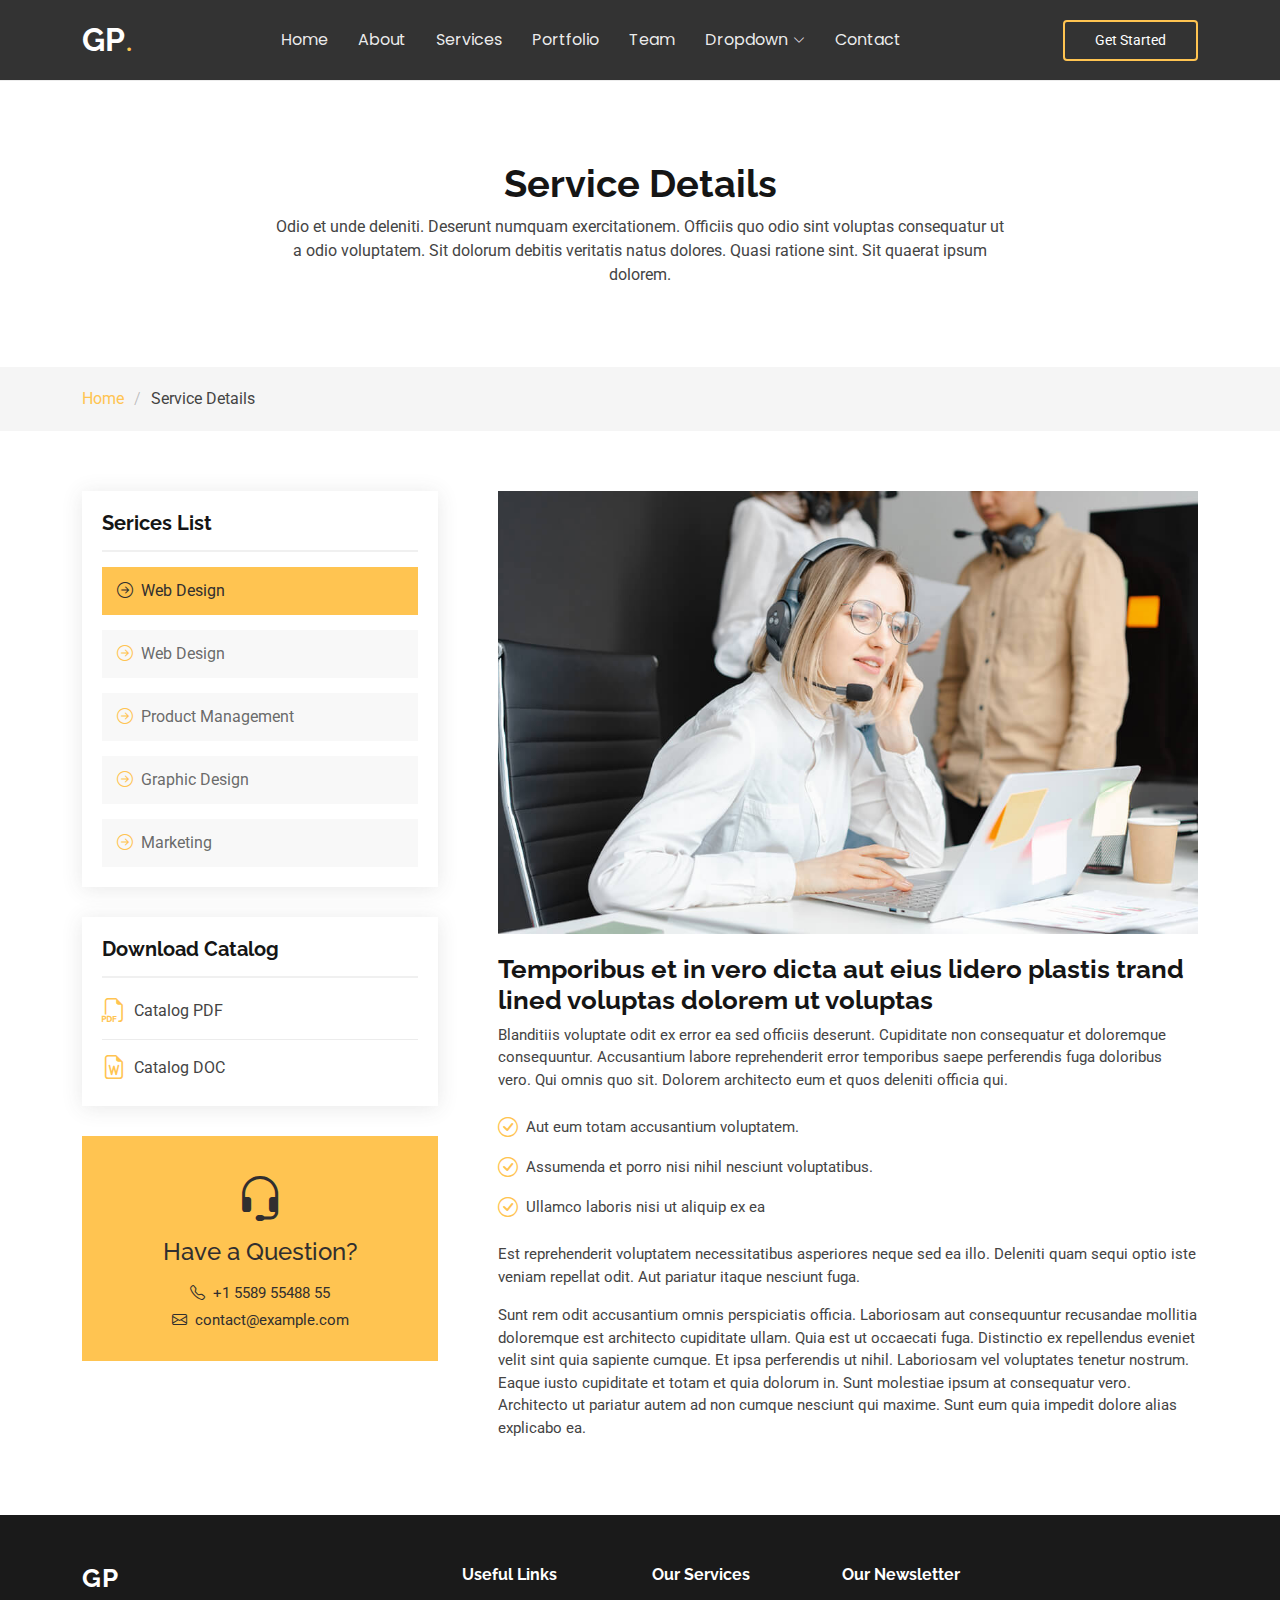
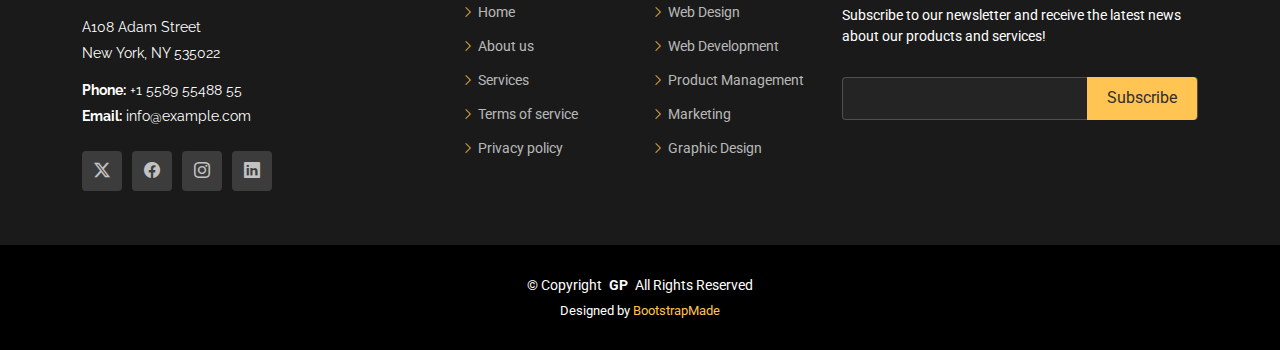
<file: portfolio andre/portfolio testes/Gp/service-details.html>
<!DOCTYPE html>
<html lang="en">

<head>
  <meta charset="utf-8">
  <meta content="width=device-width, initial-scale=1.0" name="viewport">
  <title>Service Details - Gp Bootstrap Template</title>
  <meta content="" name="description">
  <meta content="" name="keywords">

  <!-- Favicons -->
  <link href="assets/img/favicon.png" rel="icon">
  <link href="assets/img/apple-touch-icon.png" rel="apple-touch-icon">

  <!-- Fonts -->
  <link href="https://fonts.googleapis.com" rel="preconnect">
  <link href="https://fonts.gstatic.com" rel="preconnect" crossorigin>
  <link href="https://fonts.googleapis.com/css2?family=Roboto:ital,wght@0,100;0,300;0,400;0,500;0,700;0,900;1,100;1,300;1,400;1,500;1,700;1,900&family=Poppins:ital,wght@0,100;0,200;0,300;0,400;0,500;0,600;0,700;0,800;0,900;1,100;1,200;1,300;1,400;1,500;1,600;1,700;1,800;1,900&family=Raleway:ital,wght@0,100;0,200;0,300;0,400;0,500;0,600;0,700;0,800;0,900;1,100;1,200;1,300;1,400;1,500;1,600;1,700;1,800;1,900&display=swap" rel="stylesheet">

  <!-- Vendor CSS Files -->
  <link href="assets/vendor/bootstrap/css/bootstrap.min.css" rel="stylesheet">
  <link href="assets/vendor/bootstrap-icons/bootstrap-icons.css" rel="stylesheet">
  <link href="assets/vendor/aos/aos.css" rel="stylesheet">
  <link href="assets/vendor/swiper/swiper-bundle.min.css" rel="stylesheet">
  <link href="assets/vendor/glightbox/css/glightbox.min.css" rel="stylesheet">

  <!-- Main CSS File -->
  <link href="assets/css/main.css" rel="stylesheet">

  <!-- =======================================================
  * Template Name: Gp
  * Template URL: https://bootstrapmade.com/gp-free-multipurpose-html-bootstrap-template/
  * Updated: Jun 06 2024 with Bootstrap v5.3.3
  * Author: BootstrapMade.com
  * License: https://bootstrapmade.com/license/
  ======================================================== -->
</head>

<body class="service-details-page">

  <header id="header" class="header d-flex align-items-center position-relative">
    <div class="container-fluid container-xl position-relative d-flex align-items-center justify-content-between">

      <a href="index.html" class="logo d-flex align-items-center me-auto me-lg-0">
        <!-- Uncomment the line below if you also wish to use an image logo -->
        <!-- <img src="assets/img/logo.png" alt=""> -->
        <h1 class="sitename">GP</h1>
        <span>.</span>
      </a>

      <nav id="navmenu" class="navmenu">
        <ul>
          <li><a href="#hero">Home<br></a></li>
          <li><a href="#about">About</a></li>
          <li><a href="#services">Services</a></li>
          <li><a href="#portfolio">Portfolio</a></li>
          <li><a href="#team">Team</a></li>
          <li class="dropdown"><a href="#"><span>Dropdown</span> <i class="bi bi-chevron-down toggle-dropdown"></i></a>
            <ul>
              <li><a href="#">Dropdown 1</a></li>
              <li class="dropdown"><a href="#"><span>Deep Dropdown</span> <i class="bi bi-chevron-down toggle-dropdown"></i></a>
                <ul>
                  <li><a href="#">Deep Dropdown 1</a></li>
                  <li><a href="#">Deep Dropdown 2</a></li>
                  <li><a href="#">Deep Dropdown 3</a></li>
                  <li><a href="#">Deep Dropdown 4</a></li>
                  <li><a href="#">Deep Dropdown 5</a></li>
                </ul>
              </li>
              <li><a href="#">Dropdown 2</a></li>
              <li><a href="#">Dropdown 3</a></li>
              <li><a href="#">Dropdown 4</a></li>
            </ul>
          </li>
          <li><a href="#contact">Contact</a></li>
        </ul>
        <i class="mobile-nav-toggle d-xl-none bi bi-list"></i>
      </nav>

      <a class="btn-getstarted" href="index.html#about">Get Started</a>

    </div>
  </header>

  <main class="main">

    <!-- Page Title -->
    <div class="page-title" data-aos="fade">
      <div class="heading">
        <div class="container">
          <div class="row d-flex justify-content-center text-center">
            <div class="col-lg-8">
              <h1>Service Details</h1>
              <p class="mb-0">Odio et unde deleniti. Deserunt numquam exercitationem. Officiis quo odio sint voluptas consequatur ut a odio voluptatem. Sit dolorum debitis veritatis natus dolores. Quasi ratione sint. Sit quaerat ipsum dolorem.</p>
            </div>
          </div>
        </div>
      </div>
      <nav class="breadcrumbs">
        <div class="container">
          <ol>
            <li><a href="index.html">Home</a></li>
            <li class="current">Service Details</li>
          </ol>
        </div>
      </nav>
    </div><!-- End Page Title -->

    <!-- Service Details Section -->
    <section id="service-details" class="service-details section">

      <div class="container">

        <div class="row gy-5">

          <div class="col-lg-4" data-aos="fade-up" data-aos-delay="100">

            <div class="service-box">
              <h4>Serices List</h4>
              <div class="services-list">
                <a href="#" class="active"><i class="bi bi-arrow-right-circle"></i><span>Web Design</span></a>
                <a href="#"><i class="bi bi-arrow-right-circle"></i><span>Web Design</span></a>
                <a href="#"><i class="bi bi-arrow-right-circle"></i><span>Product Management</span></a>
                <a href="#"><i class="bi bi-arrow-right-circle"></i><span>Graphic Design</span></a>
                <a href="#"><i class="bi bi-arrow-right-circle"></i><span>Marketing</span></a>
              </div>
            </div><!-- End Services List -->

            <div class="service-box">
              <h4>Download Catalog</h4>
              <div class="download-catalog">
                <a href="#"><i class="bi bi-filetype-pdf"></i><span>Catalog PDF</span></a>
                <a href="#"><i class="bi bi-file-earmark-word"></i><span>Catalog DOC</span></a>
              </div>
            </div><!-- End Services List -->

            <div class="help-box d-flex flex-column justify-content-center align-items-center">
              <i class="bi bi-headset help-icon"></i>
              <h4>Have a Question?</h4>
              <p class="d-flex align-items-center mt-2 mb-0"><i class="bi bi-telephone me-2"></i> <span>+1 5589 55488 55</span></p>
              <p class="d-flex align-items-center mt-1 mb-0"><i class="bi bi-envelope me-2"></i> <a href="mailto:contact@example.com">contact@example.com</a></p>
            </div>

          </div>

          <div class="col-lg-8 ps-lg-5" data-aos="fade-up" data-aos-delay="200">
            <img src="assets/img/services.jpg" alt="" class="img-fluid services-img">
            <h3>Temporibus et in vero dicta aut eius lidero plastis trand lined voluptas dolorem ut voluptas</h3>
            <p>
              Blanditiis voluptate odit ex error ea sed officiis deserunt. Cupiditate non consequatur et doloremque consequuntur. Accusantium labore reprehenderit error temporibus saepe perferendis fuga doloribus vero. Qui omnis quo sit. Dolorem architecto eum et quos deleniti officia qui.
            </p>
            <ul>
              <li><i class="bi bi-check-circle"></i> <span>Aut eum totam accusantium voluptatem.</span></li>
              <li><i class="bi bi-check-circle"></i> <span>Assumenda et porro nisi nihil nesciunt voluptatibus.</span></li>
              <li><i class="bi bi-check-circle"></i> <span>Ullamco laboris nisi ut aliquip ex ea</span></li>
            </ul>
            <p>
              Est reprehenderit voluptatem necessitatibus asperiores neque sed ea illo. Deleniti quam sequi optio iste veniam repellat odit. Aut pariatur itaque nesciunt fuga.
            </p>
            <p>
              Sunt rem odit accusantium omnis perspiciatis officia. Laboriosam aut consequuntur recusandae mollitia doloremque est architecto cupiditate ullam. Quia est ut occaecati fuga. Distinctio ex repellendus eveniet velit sint quia sapiente cumque. Et ipsa perferendis ut nihil. Laboriosam vel voluptates tenetur nostrum. Eaque iusto cupiditate et totam et quia dolorum in. Sunt molestiae ipsum at consequatur vero. Architecto ut pariatur autem ad non cumque nesciunt qui maxime. Sunt eum quia impedit dolore alias explicabo ea.
            </p>
          </div>

        </div>

      </div>

    </section><!-- /Service Details Section -->

  </main>

  <footer id="footer" class="footer">

    <div class="footer-top">
      <div class="container">
        <div class="row gy-4">
          <div class="col-lg-4 col-md-6 footer-about">
            <a href="index.html" class="logo d-flex align-items-center">
              <span class="sitename">GP</span>
            </a>
            <div class="footer-contact pt-3">
              <p>A108 Adam Street</p>
              <p>New York, NY 535022</p>
              <p class="mt-3"><strong>Phone:</strong> <span>+1 5589 55488 55</span></p>
              <p><strong>Email:</strong> <span>info@example.com</span></p>
            </div>
            <div class="social-links d-flex mt-4">
              <a href=""><i class="bi bi-twitter-x"></i></a>
              <a href=""><i class="bi bi-facebook"></i></a>
              <a href=""><i class="bi bi-instagram"></i></a>
              <a href=""><i class="bi bi-linkedin"></i></a>
            </div>
          </div>

          <div class="col-lg-2 col-md-3 footer-links">
            <h4>Useful Links</h4>
            <ul>
              <li><i class="bi bi-chevron-right"></i> <a href="#"> Home</a></li>
              <li><i class="bi bi-chevron-right"></i> <a href="#"> About us</a></li>
              <li><i class="bi bi-chevron-right"></i> <a href="#"> Services</a></li>
              <li><i class="bi bi-chevron-right"></i> <a href="#"> Terms of service</a></li>
              <li><i class="bi bi-chevron-right"></i> <a href="#"> Privacy policy</a></li>
            </ul>
          </div>

          <div class="col-lg-2 col-md-3 footer-links">
            <h4>Our Services</h4>
            <ul>
              <li><i class="bi bi-chevron-right"></i> <a href="#"> Web Design</a></li>
              <li><i class="bi bi-chevron-right"></i> <a href="#"> Web Development</a></li>
              <li><i class="bi bi-chevron-right"></i> <a href="#"> Product Management</a></li>
              <li><i class="bi bi-chevron-right"></i> <a href="#"> Marketing</a></li>
              <li><i class="bi bi-chevron-right"></i> <a href="#"> Graphic Design</a></li>
            </ul>
          </div>

          <div class="col-lg-4 col-md-12 footer-newsletter">
            <h4>Our Newsletter</h4>
            <p>Subscribe to our newsletter and receive the latest news about our products and services!</p>
            <form action="forms/newsletter.php" method="post" class="php-email-form">
              <div class="newsletter-form"><input type="email" name="email"><input type="submit" value="Subscribe"></div>
              <div class="loading">Loading</div>
              <div class="error-message"></div>
              <div class="sent-message">Your subscription request has been sent. Thank you!</div>
            </form>
          </div>

        </div>
      </div>
    </div>

    <div class="copyright">
      <div class="container text-center">
        <p>© <span>Copyright</span> <strong class="px-1 sitename">GP</strong> <span>All Rights Reserved</span></p>
        <div class="credits">
          <!-- All the links in the footer should remain intact. -->
          <!-- You can delete the links only if you've purchased the pro version. -->
          <!-- Licensing information: https://bootstrapmade.com/license/ -->
          <!-- Purchase the pro version with working PHP/AJAX contact form: [buy-url] -->
          Designed by <a href="https://bootstrapmade.com/">BootstrapMade</a>
        </div>
      </div>
    </div>

  </footer>

  <!-- Scroll Top -->
  <a href="#" id="scroll-top" class="scroll-top d-flex align-items-center justify-content-center"><i class="bi bi-arrow-up-short"></i></a>

  <!-- Preloader -->
  <div id="preloader"></div>

  <!-- Vendor JS Files -->
  <script src="assets/vendor/bootstrap/js/bootstrap.bundle.min.js"></script>
  <script src="assets/vendor/php-email-form/validate.js"></script>
  <script src="assets/vendor/aos/aos.js"></script>
  <script src="assets/vendor/swiper/swiper-bundle.min.js"></script>
  <script src="assets/vendor/glightbox/js/glightbox.min.js"></script>
  <script src="assets/vendor/imagesloaded/imagesloaded.pkgd.min.js"></script>
  <script src="assets/vendor/isotope-layout/isotope.pkgd.min.js"></script>
  <script src="assets/vendor/purecounter/purecounter_vanilla.js"></script>

  <!-- Main JS File -->
  <script src="assets/js/main.js"></script>

</body>

</html>
</file>
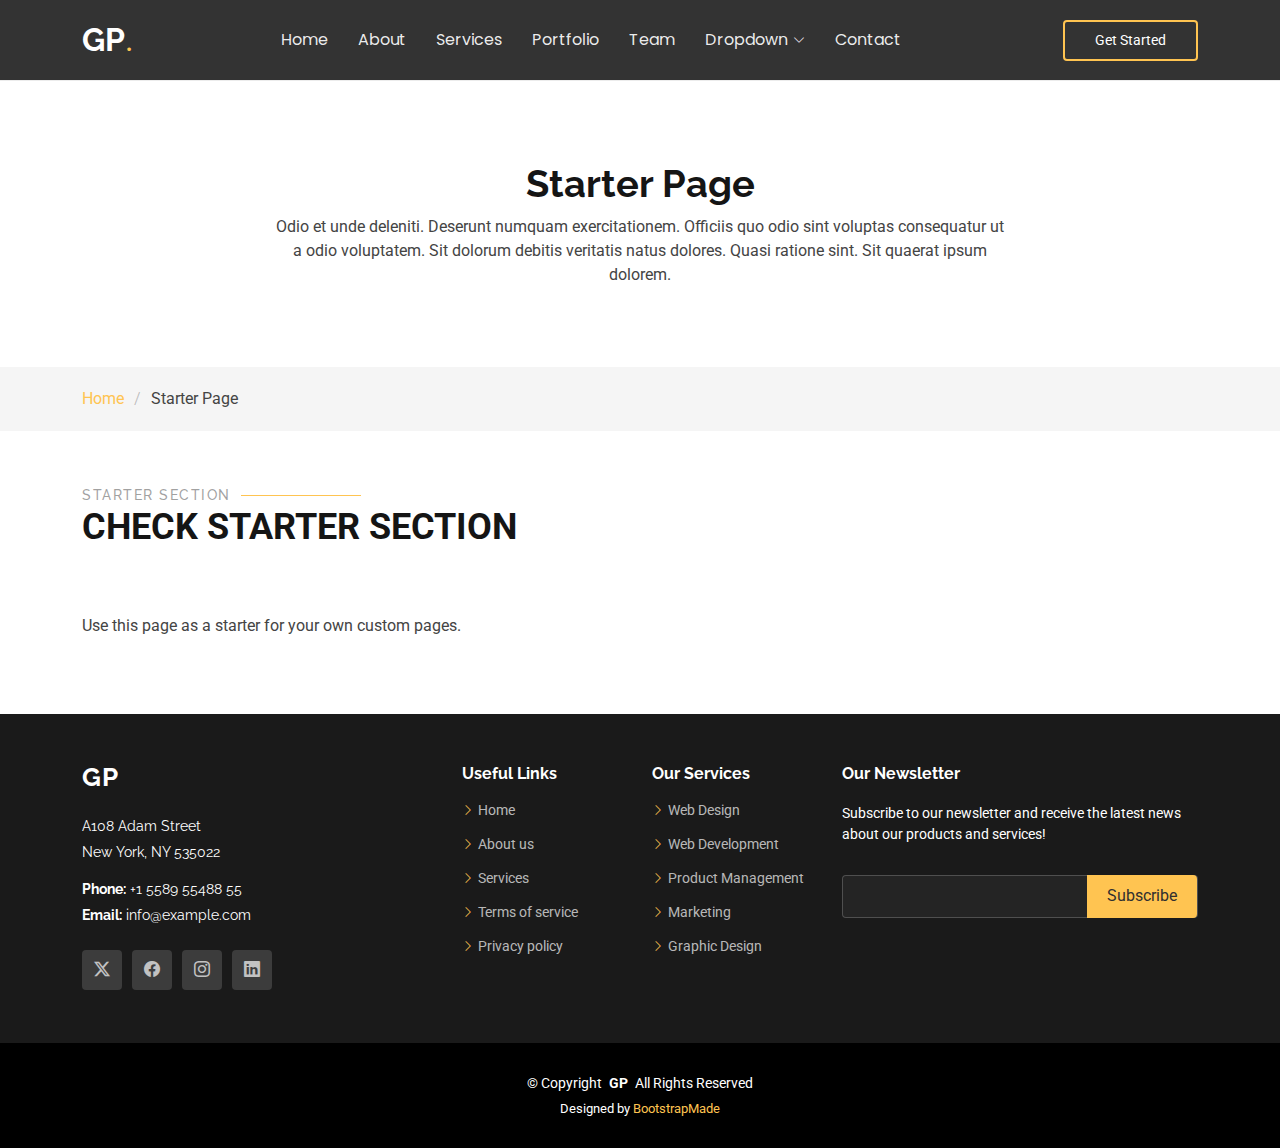
<file: portfolio andre/portfolio testes/Gp/starter-page.html>
<!DOCTYPE html>
<html lang="en">

<head>
  <meta charset="utf-8">
  <meta content="width=device-width, initial-scale=1.0" name="viewport">
  <title>Starter Page - Gp Bootstrap Template</title>
  <meta content="" name="description">
  <meta content="" name="keywords">

  <!-- Favicons -->
  <link href="assets/img/favicon.png" rel="icon">
  <link href="assets/img/apple-touch-icon.png" rel="apple-touch-icon">

  <!-- Fonts -->
  <link href="https://fonts.googleapis.com" rel="preconnect">
  <link href="https://fonts.gstatic.com" rel="preconnect" crossorigin>
  <link href="https://fonts.googleapis.com/css2?family=Roboto:ital,wght@0,100;0,300;0,400;0,500;0,700;0,900;1,100;1,300;1,400;1,500;1,700;1,900&family=Poppins:ital,wght@0,100;0,200;0,300;0,400;0,500;0,600;0,700;0,800;0,900;1,100;1,200;1,300;1,400;1,500;1,600;1,700;1,800;1,900&family=Raleway:ital,wght@0,100;0,200;0,300;0,400;0,500;0,600;0,700;0,800;0,900;1,100;1,200;1,300;1,400;1,500;1,600;1,700;1,800;1,900&display=swap" rel="stylesheet">

  <!-- Vendor CSS Files -->
  <link href="assets/vendor/bootstrap/css/bootstrap.min.css" rel="stylesheet">
  <link href="assets/vendor/bootstrap-icons/bootstrap-icons.css" rel="stylesheet">
  <link href="assets/vendor/aos/aos.css" rel="stylesheet">
  <link href="assets/vendor/swiper/swiper-bundle.min.css" rel="stylesheet">
  <link href="assets/vendor/glightbox/css/glightbox.min.css" rel="stylesheet">

  <!-- Main CSS File -->
  <link href="assets/css/main.css" rel="stylesheet">

  <!-- =======================================================
  * Template Name: Gp
  * Template URL: https://bootstrapmade.com/gp-free-multipurpose-html-bootstrap-template/
  * Updated: Jun 06 2024 with Bootstrap v5.3.3
  * Author: BootstrapMade.com
  * License: https://bootstrapmade.com/license/
  ======================================================== -->
</head>

<body class="starter-page-page">

  <header id="header" class="header d-flex align-items-center position-relative">
    <div class="container-fluid container-xl position-relative d-flex align-items-center justify-content-between">

      <a href="index.html" class="logo d-flex align-items-center me-auto me-lg-0">
        <!-- Uncomment the line below if you also wish to use an image logo -->
        <!-- <img src="assets/img/logo.png" alt=""> -->
        <h1 class="sitename">GP</h1>
        <span>.</span>
      </a>

      <nav id="navmenu" class="navmenu">
        <ul>
          <li><a href="#hero">Home<br></a></li>
          <li><a href="#about">About</a></li>
          <li><a href="#services">Services</a></li>
          <li><a href="#portfolio">Portfolio</a></li>
          <li><a href="#team">Team</a></li>
          <li class="dropdown"><a href="#"><span>Dropdown</span> <i class="bi bi-chevron-down toggle-dropdown"></i></a>
            <ul>
              <li><a href="#">Dropdown 1</a></li>
              <li class="dropdown"><a href="#"><span>Deep Dropdown</span> <i class="bi bi-chevron-down toggle-dropdown"></i></a>
                <ul>
                  <li><a href="#">Deep Dropdown 1</a></li>
                  <li><a href="#">Deep Dropdown 2</a></li>
                  <li><a href="#">Deep Dropdown 3</a></li>
                  <li><a href="#">Deep Dropdown 4</a></li>
                  <li><a href="#">Deep Dropdown 5</a></li>
                </ul>
              </li>
              <li><a href="#">Dropdown 2</a></li>
              <li><a href="#">Dropdown 3</a></li>
              <li><a href="#">Dropdown 4</a></li>
            </ul>
          </li>
          <li><a href="#contact">Contact</a></li>
        </ul>
        <i class="mobile-nav-toggle d-xl-none bi bi-list"></i>
      </nav>

      <a class="btn-getstarted" href="index.html#about">Get Started</a>

    </div>
  </header>

  <main class="main">

    <!-- Page Title -->
    <div class="page-title" data-aos="fade">
      <div class="heading">
        <div class="container">
          <div class="row d-flex justify-content-center text-center">
            <div class="col-lg-8">
              <h1>Starter Page</h1>
              <p class="mb-0">Odio et unde deleniti. Deserunt numquam exercitationem. Officiis quo odio sint voluptas consequatur ut a odio voluptatem. Sit dolorum debitis veritatis natus dolores. Quasi ratione sint. Sit quaerat ipsum dolorem.</p>
            </div>
          </div>
        </div>
      </div>
      <nav class="breadcrumbs">
        <div class="container">
          <ol>
            <li><a href="index.html">Home</a></li>
            <li class="current">Starter Page</li>
          </ol>
        </div>
      </nav>
    </div><!-- End Page Title -->

    <!-- Starter Section Section -->
    <section id="starter-section" class="starter-section section">

      <!-- Section Title -->
      <div class="container section-title" data-aos="fade-up">
        <h2>Starter Section</h2>
        <p>Check Starter Section<br></p>
      </div><!-- End Section Title -->

      <div class="container" data-aos="fade-up">
        <p>Use this page as a starter for your own custom pages.</p>
      </div>

    </section><!-- /Starter Section Section -->

  </main>

  <footer id="footer" class="footer">

    <div class="footer-top">
      <div class="container">
        <div class="row gy-4">
          <div class="col-lg-4 col-md-6 footer-about">
            <a href="index.html" class="logo d-flex align-items-center">
              <span class="sitename">GP</span>
            </a>
            <div class="footer-contact pt-3">
              <p>A108 Adam Street</p>
              <p>New York, NY 535022</p>
              <p class="mt-3"><strong>Phone:</strong> <span>+1 5589 55488 55</span></p>
              <p><strong>Email:</strong> <span>info@example.com</span></p>
            </div>
            <div class="social-links d-flex mt-4">
              <a href=""><i class="bi bi-twitter-x"></i></a>
              <a href=""><i class="bi bi-facebook"></i></a>
              <a href=""><i class="bi bi-instagram"></i></a>
              <a href=""><i class="bi bi-linkedin"></i></a>
            </div>
          </div>

          <div class="col-lg-2 col-md-3 footer-links">
            <h4>Useful Links</h4>
            <ul>
              <li><i class="bi bi-chevron-right"></i> <a href="#"> Home</a></li>
              <li><i class="bi bi-chevron-right"></i> <a href="#"> About us</a></li>
              <li><i class="bi bi-chevron-right"></i> <a href="#"> Services</a></li>
              <li><i class="bi bi-chevron-right"></i> <a href="#"> Terms of service</a></li>
              <li><i class="bi bi-chevron-right"></i> <a href="#"> Privacy policy</a></li>
            </ul>
          </div>

          <div class="col-lg-2 col-md-3 footer-links">
            <h4>Our Services</h4>
            <ul>
              <li><i class="bi bi-chevron-right"></i> <a href="#"> Web Design</a></li>
              <li><i class="bi bi-chevron-right"></i> <a href="#"> Web Development</a></li>
              <li><i class="bi bi-chevron-right"></i> <a href="#"> Product Management</a></li>
              <li><i class="bi bi-chevron-right"></i> <a href="#"> Marketing</a></li>
              <li><i class="bi bi-chevron-right"></i> <a href="#"> Graphic Design</a></li>
            </ul>
          </div>

          <div class="col-lg-4 col-md-12 footer-newsletter">
            <h4>Our Newsletter</h4>
            <p>Subscribe to our newsletter and receive the latest news about our products and services!</p>
            <form action="forms/newsletter.php" method="post" class="php-email-form">
              <div class="newsletter-form"><input type="email" name="email"><input type="submit" value="Subscribe"></div>
              <div class="loading">Loading</div>
              <div class="error-message"></div>
              <div class="sent-message">Your subscription request has been sent. Thank you!</div>
            </form>
          </div>

        </div>
      </div>
    </div>

    <div class="copyright">
      <div class="container text-center">
        <p>© <span>Copyright</span> <strong class="px-1 sitename">GP</strong> <span>All Rights Reserved</span></p>
        <div class="credits">
          <!-- All the links in the footer should remain intact. -->
          <!-- You can delete the links only if you've purchased the pro version. -->
          <!-- Licensing information: https://bootstrapmade.com/license/ -->
          <!-- Purchase the pro version with working PHP/AJAX contact form: [buy-url] -->
          Designed by <a href="https://bootstrapmade.com/">BootstrapMade</a>
        </div>
      </div>
    </div>

  </footer>

  <!-- Scroll Top -->
  <a href="#" id="scroll-top" class="scroll-top d-flex align-items-center justify-content-center"><i class="bi bi-arrow-up-short"></i></a>

  <!-- Preloader -->
  <div id="preloader"></div>

  <!-- Vendor JS Files -->
  <script src="assets/vendor/bootstrap/js/bootstrap.bundle.min.js"></script>
  <script src="assets/vendor/php-email-form/validate.js"></script>
  <script src="assets/vendor/aos/aos.js"></script>
  <script src="assets/vendor/swiper/swiper-bundle.min.js"></script>
  <script src="assets/vendor/glightbox/js/glightbox.min.js"></script>
  <script src="assets/vendor/imagesloaded/imagesloaded.pkgd.min.js"></script>
  <script src="assets/vendor/isotope-layout/isotope.pkgd.min.js"></script>
  <script src="assets/vendor/purecounter/purecounter_vanilla.js"></script>

  <!-- Main JS File -->
  <script src="assets/js/main.js"></script>

</body>

</html>
</file>
<file: portfolio andre/portfolio testes/Day/assets/css/main.css>
/**
* Template Name: Day
* Template URL: https://bootstrapmade.com/day-multipurpose-html-template-for-free/
* Updated: Jun 06 2024 with Bootstrap v5.3.3
* Author: BootstrapMade.com
* License: https://bootstrapmade.com/license/
*/

/*--------------------------------------------------------------
# Font & Color Variables
# Help: https://bootstrapmade.com/color-system/
--------------------------------------------------------------*/
/* Fonts */
:root {
  --default-font: "Open Sans",  system-ui, -apple-system, "Segoe UI", Roboto, "Helvetica Neue", Arial, "Noto Sans", "Liberation Sans", sans-serif, "Apple Color Emoji", "Segoe UI Emoji", "Segoe UI Symbol", "Noto Color Emoji";
  --heading-font: "Raleway",  sans-serif;
  --nav-font: "Poppins",  sans-serif;
}

/* Global Colors - The following color variables are used throughout the website. Updating them here will change the color scheme of the entire website */
:root { 
  --background-color: #ffffff; /* Background color for the entire website, including individual sections */
  --default-color: #444444; /* Default color used for the majority of the text content across the entire website */
  --heading-color: #191919; /* Color for headings, subheadings and title throughout the website */
  --accent-color: #cc1616; /* Accent color that represents your brand on the website. It's used for buttons, links, and other elements that need to stand out */
  --contrast-color: #ffffff; /* The contrast color is used for elements when the background color is one of the heading, accent, or default colors. Its purpose is to ensure proper contrast and readability when placed over these more dominant colors */
}

/* Nav Menu Colors - The following color variables are used specifically for the navigation menu. They are separate from the global colors to allow for more customization options */
:root {
  --nav-color: #ffffff;  /* The default color of the main navmenu links */
  --nav-hover-color: #cc1616; /* Applied to main navmenu links when they are hovered over or active */
  --nav-dropdown-background-color: #ffffff; /* Used as the background color for dropdown items that appear when hovering over primary navigation items */
  --nav-dropdown-color: #212529; /* Used for navigation links of the dropdown items in the navigation menu. */
  --nav-dropdown-hover-color: #cc1616; /* Similar to --nav-hover-color, this color is applied to dropdown navigation links when they are hovered over. */
}

/* Smooth scroll */
:root {
  scroll-behavior: smooth;
}

/*--------------------------------------------------------------
# General
--------------------------------------------------------------*/
body {
  color: var(--default-color);
  background-color: var(--background-color);
  font-family: var(--default-font);
}

a {
  color: var(--accent-color);
  text-decoration: none;
  transition: 0.3s;
}

a:hover {
  color: color-mix(in srgb, var(--accent-color), transparent 25%);
  text-decoration: none;
}

h1,
h2,
h3,
h4,
h5,
h6 {
  color: var(--heading-color);
  font-family: var(--heading-font);
}

/*--------------------------------------------------------------
# Global Header
--------------------------------------------------------------*/
.header {
  --background-color: #242424;
  --default-color: #ffffff;
  --heading-color: #ffffff;
  --contrast-color: #ffffff;
  color: var(--default-color);
  transition: all 0.5s;
  z-index: 997;
  background-color: var(--background-color);
}

.header .topbar {
  background-color: var(--background-color);
  height: 40px;
  padding: 0;
  font-size: 14px;
  transition: all 0.5s;
}

.header .topbar .contact-info i {
  font-style: normal;
  color: var(--accent-color);
}

.header .topbar .contact-info i a,
.header .topbar .contact-info i span {
  padding-left: 5px;
  color: var(--default-color);
}

@media (max-width: 575px) {

  .header .topbar .contact-info i a,
  .header .topbar .contact-info i span {
    font-size: 13px;
  }
}

.header .topbar .contact-info i a {
  line-height: 0;
  transition: 0.3s;
}

.header .topbar .contact-info i a:hover {
  color: var(--contrast-color);
  text-decoration: underline;
}

.header .topbar .social-links a {
  color: color-mix(in srgb, var(--default-color), transparent 40%);
  line-height: 0;
  transition: 0.3s;
  margin-left: 20px;
}

.header .topbar .social-links a:hover {
  color: var(--accent-color);
}

.header .branding {
  background-color: color-mix(in srgb, var(--default-color), transparent 95%);
  min-height: 50px;
}

.header .logo {
  line-height: 1;
}

.header .logo img {
  max-height: 36px;
  margin-right: 8px;
}

.header .logo h1 {
  font-size: 30px;
  margin: 0;
  font-weight: 700;
  text-transform: uppercase;
  color: var(--heading-color);
}

/*--------------------------------------------------------------
# Navigation Menu
--------------------------------------------------------------*/
/* Desktop Navigation */
@media (min-width: 1200px) {
  .navmenu {
    padding: 0;
  }

  .navmenu ul {
    margin: 0;
    padding: 0;
    display: flex;
    list-style: none;
    align-items: center;
  }

  .navmenu li {
    position: relative;
  }

  .navmenu a,
  .navmenu a:focus {
    color: var(--nav-color);
    padding: 20px 15px;
    margin-left: 2px;
    font-size: 16px;
    font-family: var(--nav-font);
    font-weight: 400;
    display: flex;
    align-items: center;
    justify-content: space-between;
    white-space: nowrap;
    transition: 0.3s;
  }

  .navmenu a i,
  .navmenu a:focus i {
    font-size: 12px;
    line-height: 0;
    margin-left: 5px;
    transition: 0.3s;
  }

  .navmenu li:hover>a,
  .navmenu .active,
  .navmenu .active:focus {
    color: var(--contrast-color);
    background-color: var(--nav-hover-color);
  }

  .navmenu .dropdown ul {
    margin: 0;
    padding: 0;
    background: var(--nav-dropdown-background-color);
    display: block;
    position: absolute;
    visibility: hidden;
    left: 2px;
    top: 130%;
    opacity: 0;
    transition: 0.3s;
    z-index: 99;
    box-shadow: 0px 0px 30px rgba(0, 0, 0, 0.15);
  }

  .navmenu .dropdown ul li {
    min-width: 200px;
  }

  .navmenu .dropdown ul a {
    padding: 10px 20px;
    margin: 0;
    font-size: 15px;
    text-transform: none;
    color: var(--nav-dropdown-color);
  }

  .navmenu .dropdown ul a i {
    font-size: 12px;
  }

  .navmenu .dropdown ul a:hover,
  .navmenu .dropdown ul .active:hover,
  .navmenu .dropdown ul li:hover>a {
    color: var(--contrast-color);
    background-color: var(--nav-hover-color);
  }

  .navmenu .dropdown:hover>ul {
    opacity: 1;
    top: 100%;
    visibility: visible;
  }

  .navmenu .dropdown .dropdown ul {
    top: 0;
    left: -90%;
    visibility: hidden;
  }

  .navmenu .dropdown .dropdown:hover>ul {
    opacity: 1;
    top: 0;
    left: -100%;
    visibility: visible;
  }
}

/* Mobile Navigation */
@media (max-width: 1199px) {
  .mobile-nav-toggle {
    color: var(--nav-color);
    font-size: 28px;
    line-height: 0;
    margin-right: 10px;
    cursor: pointer;
    transition: color 0.3s;
  }

  .navmenu {
    padding: 0;
    z-index: 9997;
  }

  .navmenu ul {
    display: none;
    position: absolute;
    inset: 60px 20px 20px 20px;
    padding: 10px 0;
    margin: 0;
    border-radius: 6px;
    background-color: var(--nav-dropdown-background-color);
    overflow-y: auto;
    transition: 0.3s;
    z-index: 9998;
    box-shadow: 0px 0px 30px color-mix(in srgb, var(--default-color), transparent 90%);
  }

  .navmenu a,
  .navmenu a:focus {
    color: var(--nav-dropdown-color);
    padding: 10px 20px;
    font-family: var(--nav-font);
    font-size: 17px;
    font-weight: 500;
    display: flex;
    align-items: center;
    justify-content: space-between;
    white-space: nowrap;
    transition: 0.3s;
  }

  .navmenu a i,
  .navmenu a:focus i {
    font-size: 12px;
    line-height: 0;
    margin-left: 5px;
    width: 30px;
    height: 30px;
    display: flex;
    align-items: center;
    justify-content: center;
    border-radius: 50%;
    transition: 0.3s;
    background-color: color-mix(in srgb, var(--accent-color), transparent 90%);
  }

  .navmenu a i:hover,
  .navmenu a:focus i:hover {
    background-color: var(--accent-color);
    color: var(--contrast-color);
  }

  .navmenu a:hover,
  .navmenu .active,
  .navmenu .active:focus {
    color: var(--nav-dropdown-hover-color);
  }

  .navmenu .active i,
  .navmenu .active:focus i {
    background-color: var(--accent-color);
    color: var(--contrast-color);
    transform: rotate(180deg);
  }

  .navmenu .dropdown ul {
    position: static;
    display: none;
    z-index: 99;
    padding: 10px 0;
    margin: 10px 20px;
    background-color: var(--nav-dropdown-background-color);
    transition: all 0.5s ease-in-out;
  }

  .navmenu .dropdown ul ul {
    background-color: rgba(33, 37, 41, 0.1);
  }

  .navmenu .dropdown>.dropdown-active {
    display: block;
    background-color: rgba(33, 37, 41, 0.03);
  }

  .mobile-nav-active {
    overflow: hidden;
  }

  .mobile-nav-active .mobile-nav-toggle {
    color: #fff;
    position: absolute;
    font-size: 32px;
    top: 15px;
    right: 15px;
    margin-right: 0;
    z-index: 9999;
  }

  .mobile-nav-active .navmenu {
    position: fixed;
    overflow: hidden;
    inset: 0;
    background: rgba(33, 37, 41, 0.8);
    transition: 0.3s;
  }

  .mobile-nav-active .navmenu>ul {
    display: block;
  }
}

/* Listing Dropdown - Desktop */
@media (min-width: 1200px) {
  .navmenu .listing-dropdown {
    position: static;
  }

  .navmenu .listing-dropdown ul {
    margin: 0;
    padding: 10px;
    background: var(--nav-dropdown-background-color);
    box-shadow: 0px 0px 20px color-mix(in srgb, var(--default-color), transparent 90%);
    position: absolute;
    top: 130%;
    left: 0;
    right: 0;
    visibility: hidden;
    opacity: 0;
    display: flex;
    transition: 0.3s;
    border-radius: 4px;
    z-index: 99;
  }

  .navmenu .listing-dropdown ul li {
    flex: 1;
  }

  .navmenu .listing-dropdown ul li a,
  .navmenu .listing-dropdown ul li:hover>a {
    padding: 10px 20px;
    font-size: 15px;
    color: var(--nav-dropdown-color);
    background-color: var(--nav-dropdown-background-color);
  }

  .navmenu .listing-dropdown ul li a:hover,
  .navmenu .listing-dropdown ul li .active,
  .navmenu .listing-dropdown ul li .active:hover {
    color: var(--nav-dropdown-hover-color);
    background-color: var(--nav-dropdown-background-color);
  }

  .navmenu .listing-dropdown:hover>ul {
    opacity: 1;
    top: 100%;
    visibility: visible;
  }
}

/* Listing Dropdown - Mobile */
@media (max-width: 1199px) {
  .navmenu .listing-dropdown ul {
    position: static;
    display: none;
    z-index: 99;
    padding: 10px 0;
    margin: 10px 20px;
    background-color: var(--nav-dropdown-background-color);
    transition: all 0.5s ease-in-out;
  }

  .navmenu .listing-dropdown ul ul {
    background-color: rgba(33, 37, 41, 0.1);
  }

  .navmenu .listing-dropdown>.dropdown-active {
    display: block;
    background-color: rgba(33, 37, 41, 0.03);
  }
}

/*--------------------------------------------------------------
# Global Footer
--------------------------------------------------------------*/
.footer {
  --background-color: #0c0c0c;
  --default-color: #ffffff;
  --heading-color: #f9f9f9;
  color: var(--default-color);
  background-color: var(--background-color);
  font-size: 14px;
  padding-bottom: 50px;
  position: relative;
}

.footer .footer-top {
  padding-top: 50px;
  border-top: 1px solid color-mix(in srgb, var(--default-color), transparent 90%);
}

.footer .footer-about {
  display: flex;
  flex-direction: column;
  justify-content: center;
  align-items: center;
  background-color: color-mix(in srgb, var(--default-color), transparent 95%);
  border-top: 4px solid var(--accent-color);
  padding: 30px 20px;
}

.footer .footer-about .logo {
  margin-bottom: 5px;
  letter-spacing: 1px;
  font-family: var(--heading-font);
  color: var(--heading-color);
  font-size: 36px;
  padding: 0;
  font-weight: 700;
}

.footer .footer-about p {
  font-size: 14px;
  text-align: center;
  font-family: var(--heading-font);
}

.footer .social-links a {
  display: flex;
  align-items: center;
  justify-content: center;
  width: 40px;
  height: 40px;
  border-radius: 50%;
  border: 1px solid color-mix(in srgb, var(--default-color), transparent 50%);
  font-size: 16px;
  color: color-mix(in srgb, var(--default-color), transparent 30%);
  margin-right: 10px;
  transition: 0.3s;
}

.footer .social-links a:hover {
  color: var(--accent-color);
  border-color: var(--accent-color);
}

.footer h4 {
  font-size: 16px;
  font-weight: bold;
  position: relative;
  padding-bottom: 12px;
}

.footer .footer-links {
  margin-bottom: 30px;
}

.footer .footer-links ul {
  list-style: none;
  padding: 0;
  margin: 0;
}

.footer .footer-links ul i {
  padding-right: 2px;
  font-size: 12px;
  line-height: 0;
}

.footer .footer-links ul li {
  padding: 10px 0;
  display: flex;
  align-items: center;
}

.footer .footer-links ul li:first-child {
  padding-top: 0;
}

.footer .footer-links ul a {
  color: color-mix(in srgb, var(--default-color), transparent 30%);
  display: inline-block;
  line-height: 1;
}

.footer .footer-links ul a:hover {
  color: var(--accent-color);
}

.footer .footer-contact p {
  margin-bottom: 5px;
}

.footer .footer-newsletter .newsletter-form {
  margin-top: 30px;
  padding: 6px 8px;
  position: relative;
  border-radius: 0;
  border: 1px solid color-mix(in srgb, var(--default-color), transparent 80%);
  display: flex;
  background-color: var(--background-color);
  transition: 0.3s;
}

.footer .footer-newsletter .newsletter-form:focus-within {
  border-color: var(--accent-color);
}

.footer .footer-newsletter .newsletter-form input[type=email] {
  border: 0;
  padding: 4px;
  width: 100%;
  background-color: var(--background-color);
  color: var(--default-color);
}

.footer .footer-newsletter .newsletter-form input[type=email]:focus-visible {
  outline: none;
}

.footer .footer-newsletter .newsletter-form input[type=submit] {
  border: 0;
  font-size: 16px;
  padding: 0 20px;
  margin: -8px -9px -8px 0;
  background: var(--accent-color);
  color: var(--contrast-color);
  transition: 0.3s;
  border-radius: 0;
}

.footer .footer-newsletter .newsletter-form input[type=submit]:hover {
  background: color-mix(in srgb, var(--accent-color), transparent 20%);
}

.footer .footer-newsletter .error-message {
  display: none;
  background: #df1529;
  color: #ffffff;
  text-align: left;
  padding: 15px;
  margin-top: 10px;
  font-weight: 600;
  border-radius: 4px;
}

.footer .footer-newsletter .sent-message {
  display: none;
  color: #ffffff;
  background: #059652;
  text-align: center;
  padding: 15px;
  margin-top: 10px;
  font-weight: 600;
  border-radius: 4px;
}

.footer .footer-newsletter .loading {
  display: none;
  background: var(--background-color);
  text-align: center;
  padding: 15px;
  margin-top: 10px;
}

.footer .footer-newsletter .loading:before {
  content: "";
  display: inline-block;
  border-radius: 50%;
  width: 24px;
  height: 24px;
  margin: 0 10px -6px 0;
  border: 3px solid var(--accent-color);
  border-top-color: var(--background-color);
  animation: subscription-loading 1s linear infinite;
}

@keyframes subscription-loading {
  0% {
    transform: rotate(0deg);
  }

  100% {
    transform: rotate(360deg);
  }
}

.footer .copyright {
  padding-top: 25px;
  padding-bottom: 25px;
  border-top: 1px solid color-mix(in srgb, var(--default-color), transparent 90%);
}

.footer .copyright p {
  margin-bottom: 0;
}

.footer .credits {
  margin-top: 6px;
  font-size: 13px;
}

/*--------------------------------------------------------------
# Preloader
--------------------------------------------------------------*/
#preloader {
  position: fixed;
  inset: 0;
  z-index: 999999;
  overflow: hidden;
  background: var(--background-color);
  transition: all 0.6s ease-out;
}

#preloader:before {
  content: "";
  position: fixed;
  top: calc(50% - 30px);
  left: calc(50% - 30px);
  border: 6px solid #ffffff;
  border-color: var(--accent-color) transparent var(--accent-color) transparent;
  border-radius: 50%;
  width: 60px;
  height: 60px;
  animation: animate-preloader 1.5s linear infinite;
}

@keyframes animate-preloader {
  0% {
    transform: rotate(0deg);
  }

  100% {
    transform: rotate(360deg);
  }
}

/*--------------------------------------------------------------
# Scroll Top Button
--------------------------------------------------------------*/
.scroll-top {
  position: fixed;
  visibility: hidden;
  opacity: 0;
  right: 15px;
  bottom: 15px;
  z-index: 99999;
  background-color: var(--accent-color);
  width: 40px;
  height: 40px;
  transition: all 0.4s;
}

.scroll-top i {
  font-size: 24px;
  color: var(--contrast-color);
  line-height: 0;
}

.scroll-top:hover {
  background-color: color-mix(in srgb, var(--accent-color), transparent 20%);
  color: var(--contrast-color);
}

.scroll-top.active {
  visibility: visible;
  opacity: 1;
}

/*--------------------------------------------------------------
# Disable aos animation delay on mobile devices
--------------------------------------------------------------*/
@media screen and (max-width: 768px) {
  [data-aos-delay] {
    transition-delay: 0 !important;
  }
}

/*--------------------------------------------------------------
# Global Page Titles & Breadcrumbs
--------------------------------------------------------------*/
.page-title {
  --background-color: #0c0c0c;
  --default-color: var(--contrast-color);
  --heading-color: var(--contrast-color);
  --accent-color: var(--contrast-color);
  color: var(--default-color);
  background-color: var(--background-color);
  padding: 20px 0;
  position: relative;
}

.page-title h1 {
  font-size: 28px;
  font-weight: 700;
  margin: 0;
}

.page-title .breadcrumbs ol {
  display: flex;
  flex-wrap: wrap;
  list-style: none;
  padding: 0 0 10px 0;
  margin: 0;
  font-size: 14px;
}

.page-title .breadcrumbs ol li+li {
  padding-left: 10px;
}

.page-title .breadcrumbs ol li+li::before {
  content: "/";
  display: inline-block;
  padding-right: 10px;
  color: color-mix(in srgb, var(--default-color), transparent 70%);
}

/*--------------------------------------------------------------
# Global Sections
--------------------------------------------------------------*/
section,
.section {
  color: var(--default-color);
  background-color: var(--background-color);
  padding: 60px 0;
  scroll-margin-top: 100px;
  overflow: clip;
}

@media (max-width: 1199px) {

  section,
  .section {
    scroll-margin-top: 66px;
  }
}

/*--------------------------------------------------------------
# Global Section Titles
--------------------------------------------------------------*/
.section-title {
  text-align: center;
  padding: 30px 0;
  margin-bottom: 30px;
  position: relative;
}

.section-title h2 {
  font-size: 32px;
  font-weight: 700;
  text-transform: uppercase;
  margin-bottom: 20px;
  padding-bottom: 0;
  position: relative;
  z-index: 2;
}

.section-title span {
  position: absolute;
  top: 4px;
  color: color-mix(in srgb, var(--heading-color), transparent 95%);
  left: 0;
  right: 0;
  z-index: 1;
  font-weight: 700;
  font-size: 52px;
  text-transform: uppercase;
  line-height: 1;
}

.section-title p {
  margin-bottom: 0;
  position: relative;
  z-index: 2;
}

@media (max-width: 575px) {
  .section-title h2 {
    font-size: 28px;
    margin-bottom: 15px;
  }

  .section-title span {
    font-size: 38px;
  }
}

/*--------------------------------------------------------------
# Hero Section
--------------------------------------------------------------*/
.hero {
  --background-color: #000000;
  --default-color: #ffffff;
  --heading-color: #ffffff;
  width: 100%;
  min-height: 100vh;
  position: relative;
  padding: 160px 0 100px 0;
  display: flex;
  align-items: center;
  justify-content: center;
}

.hero img {
  position: absolute;
  inset: 0;
  display: block;
  width: 100%;
  height: 100%;
  object-fit: cover;
  z-index: 1;
}

.hero:before {
  content: "";
  background: color-mix(in srgb, var(--background-color), transparent 30%);
  position: absolute;
  inset: 0;
  z-index: 2;
}

.hero .container {
  position: relative;
  z-index: 3;
}

.hero h2 {
  margin: 0;
  font-size: 48px;
  text-transform: uppercase;
  font-weight: 700;
}

.hero p {
  margin: 10px 0 0 0;
  font-size: 24px;
  color: var(--heading-color);
}

.hero .btn-get-started {
  color: var(--default-color);
  font-weight: 400;
  font-size: 15px;
  display: inline-block;
  padding: 8px 30px;
  margin: 30px 0 0 0;
  transition: 0.5s;
  text-transform: uppercase;
  border: 2px solid color-mix(in srgb, var(--default-color), transparent 20%);
}

.hero .btn-get-started:hover {
  color: var(--contrast-color);
  background: var(--accent-color);
  border-color: var(--accent-color);
}

@media (max-width: 768px) {
  .hero h2 {
    font-size: 32px;
  }

  .hero p {
    font-size: 18px;
  }
}

/*--------------------------------------------------------------
# About Section
--------------------------------------------------------------*/
.about .content h3 {
  font-size: 2rem;
  font-weight: 700;
}

.about .content ul {
  list-style: none;
  padding: 0;
}

.about .content ul li {
  padding-bottom: 10px;
}

.about .content ul i {
  font-size: 1.25rem;
  margin-right: 4px;
  color: var(--accent-color);
}

.about .content p:last-child {
  margin-bottom: 0;
}

.about .content .read-more {
  background: var(--accent-color);
  color: var(--contrast-color);
  font-family: var(--heading-font);
  font-weight: 500;
  font-size: 16px;
  letter-spacing: 1px;
  padding: 12px 30px;
  transition: 0.3s;
  display: inline-flex;
  align-items: center;
  justify-content: center;
}

.about .content .read-more i {
  font-size: 18px;
  margin-left: 5px;
  line-height: 0;
  transition: 0.3s;
}

.about .content .read-more:hover {
  background: color-mix(in srgb, var(--accent-color), transparent 20%);
  padding-right: 25px;
}

.about .content .read-more:hover i {
  margin-left: 10px;
}

/*--------------------------------------------------------------
# Cards Section
--------------------------------------------------------------*/
.cards .card {
  background-color: var(--background-color);
  color: var(--default-color);
  border: 1px solid color-mix(in srgb, var(--default-color), transparent 90%);
  padding: 40px;
  margin: -1px;
  border-radius: 0;
}

.cards .card span {
  display: block;
  font-size: 24px;
  font-weight: 400;
  color: var(--accent-color);
}

.cards .card h4 {
  color: color-mix(in srgb, var(--heading-color), transparent 20%);
  font-size: 24px;
  font-weight: 600;
  padding: 0;
  margin: 20px 0;
}

.cards .card p {
  color: color-mix(in srgb, var(--default-color), transparent 40%);
  font-size: 15px;
  margin: 0;
  padding: 0;
}

/*--------------------------------------------------------------
# Clients Section
--------------------------------------------------------------*/
.clients {
  --background-color: color-mix(in srgb, var(--default-color), transparent 95%);
  padding: 15px 0;
}

.clients .swiper {
  padding: 10px 0;
}

.clients .swiper-wrapper {
  height: auto;
}

.clients .swiper-slide img {
  transition: 0.3s;
}

.clients .swiper-slide img:hover {
  transform: scale(1.1);
}

/*--------------------------------------------------------------
# Services Section
--------------------------------------------------------------*/
.services .service-item {
  text-align: center;
  border: 1px solid color-mix(in srgb, var(--default-color), transparent 85%);
  padding: 80px 20px;
  transition: all ease-in-out 0.3s;
  height: 100%;
}

.services .service-item .icon {
  margin: 0 auto;
  width: 64px;
  height: 64px;
  background: var(--accent-color);
  display: flex;
  align-items: center;
  justify-content: center;
  margin-bottom: 20px;
  transition: 0.3s;
  transform-style: preserve-3d;
}

.services .service-item .icon i {
  color: var(--contrast-color);
  font-size: 28px;
  transition: ease-in-out 0.3s;
}

.services .service-item .icon::before {
  position: absolute;
  content: "";
  left: -8px;
  top: -8px;
  height: 100%;
  width: 100%;
  background: color-mix(in srgb, var(--accent-color), transparent 80%);
  transition: all 0.3s ease-out 0s;
  transform: translateZ(-1px);
}

.services .service-item h3 {
  font-weight: 700;
  margin: 10px 0 15px 0;
  font-size: 22px;
}

.services .service-item p {
  line-height: 24px;
  font-size: 14px;
  margin-bottom: 0;
}

.services .service-item:hover {
  background: var(--accent-color);
  border-color: var(--accent-color);
}

.services .service-item:hover .icon {
  background: var(--contrast-color);
}

.services .service-item:hover .icon i {
  color: var(--accent-color);
}

.services .service-item:hover .icon::before {
  background: color-mix(in srgb, var(--background-color), transparent 70%);
}

.services .service-item:hover h3,
.services .service-item:hover p {
  color: var(--contrast-color);
}

/*--------------------------------------------------------------
# Call To Action Section
--------------------------------------------------------------*/
.call-to-action {
  --background-color: #000000;
  --default-color: #ffffff;
  --contrast-color: #ffffff;
  padding: 120px 0;
  position: relative;
  clip-path: inset(0);
}

.call-to-action img {
  position: fixed;
  top: 0;
  left: 0;
  display: block;
  width: 100%;
  height: 100%;
  object-fit: cover;
  z-index: 1;
}

.call-to-action:before {
  content: "";
  background: color-mix(in srgb, var(--background-color), transparent 50%);
  position: absolute;
  inset: 0;
  z-index: 2;
}

.call-to-action .container {
  position: relative;
  z-index: 3;
}

.call-to-action h3 {
  font-size: 28px;
  font-weight: 700;
  color: var(--default-color);
}

.call-to-action p {
  color: var(--default-color);
}

.call-to-action .cta-btn {
  font-family: var(--heading-font);
  font-weight: 500;
  font-size: 16px;
  letter-spacing: 1px;
  display: inline-block;
  padding: 12px 40px;
  border-radius: 5px;
  transition: 0.5s;
  margin: 10px;
  border: 2px solid var(--contrast-color);
  color: var(--contrast-color);
}

.call-to-action .cta-btn:hover {
  background: var(--accent-color);
  border: 2px solid var(--accent-color);
}

/*--------------------------------------------------------------
# Portfolio Section
--------------------------------------------------------------*/
.portfolio .portfolio-filters {
  padding: 0;
  margin: 0 auto 20px auto;
  list-style: none;
  text-align: center;
}

.portfolio .portfolio-filters li {
  cursor: pointer;
  display: inline-block;
  padding: 8px 20px 10px 20px;
  margin: 0;
  font-size: 15px;
  font-weight: 500;
  line-height: 1;
  margin-bottom: 5px;
  border-radius: 50px;
  transition: all 0.3s ease-in-out;
  font-family: var(--heading-font);
}

.portfolio .portfolio-filters li:hover,
.portfolio .portfolio-filters li.filter-active {
  color: var(--contrast-color);
  background-color: var(--accent-color);
}

.portfolio .portfolio-filters li:first-child {
  margin-left: 0;
}

.portfolio .portfolio-filters li:last-child {
  margin-right: 0;
}

@media (max-width: 575px) {
  .portfolio .portfolio-filters li {
    font-size: 14px;
    margin: 0 0 10px 0;
  }
}

.portfolio .portfolio-item {
  position: relative;
  overflow: hidden;
}

.portfolio .portfolio-item .portfolio-info {
  opacity: 0;
  position: absolute;
  left: 12px;
  right: 12px;
  bottom: -100%;
  z-index: 3;
  transition: all ease-in-out 0.5s;
  background: color-mix(in srgb, var(--background-color), transparent 10%);
  padding: 15px;
}

.portfolio .portfolio-item .portfolio-info h4 {
  font-size: 18px;
  font-weight: 600;
  padding-right: 50px;
}

.portfolio .portfolio-item .portfolio-info p {
  color: color-mix(in srgb, var(--default-color), transparent 30%);
  font-size: 14px;
  margin-bottom: 0;
  padding-right: 50px;
}

.portfolio .portfolio-item .portfolio-info .preview-link,
.portfolio .portfolio-item .portfolio-info .details-link {
  position: absolute;
  right: 50px;
  font-size: 24px;
  top: calc(50% - 14px);
  color: color-mix(in srgb, var(--default-color), transparent 30%);
  transition: 0.3s;
  line-height: 0;
}

.portfolio .portfolio-item .portfolio-info .preview-link:hover,
.portfolio .portfolio-item .portfolio-info .details-link:hover {
  color: var(--accent-color);
}

.portfolio .portfolio-item .portfolio-info .details-link {
  right: 14px;
  font-size: 28px;
}

.portfolio .portfolio-item:hover .portfolio-info {
  opacity: 1;
  bottom: 0;
}

/*--------------------------------------------------------------
# Pricing Section
--------------------------------------------------------------*/
.pricing .pricing-item {
  padding: 60px 40px;
  box-shadow: 0 3px 20px -2px color-mix(in srgb, var(--default-color), transparent 90%);
  height: 100%;
  position: relative;
}

.pricing h3 {
  font-weight: 600;
  margin-bottom: 15px;
  font-size: 20px;
}

.pricing h4 {
  font-size: 48px;
  color: var(--accent-color);
  font-family: var(--heading-font);
  font-weight: 400;
}

.pricing h4 sup {
  font-size: 28px;
}

.pricing h4 span {
  color: color-mix(in srgb, var(--default-color), transparent 60%);
  font-size: 18px;
}

.pricing ul {
  padding: 20px 0;
  list-style: none;
  color: color-mix(in srgb, var(--default-color), transparent 30%);
  text-align: left;
  line-height: 20px;
}

.pricing ul li {
  padding: 10px 0;
  display: flex;
  align-items: center;
}

.pricing ul i {
  color: #059652;
  font-size: 24px;
  padding-right: 3px;
}

.pricing ul .na {
  color: color-mix(in srgb, var(--default-color), transparent 60%);
}

.pricing ul .na i {
  color: color-mix(in srgb, var(--default-color), transparent 60%);
}

.pricing ul .na span {
  text-decoration: line-through;
}

.pricing .buy-btn {
  color: color-mix(in srgb, var(--default-color), transparent 40%);
  background-color: var(--background-color);
  display: inline-block;
  padding: 8px 35px 10px 35px;
  border-radius: 4px;
  border: 1px solid color-mix(in srgb, var(--default-color), transparent 60%);
  transition: none;
  font-size: 16px;
  font-weight: 500;
  font-family: var(--heading-font);
  transition: 0.3s;
}

.pricing .buy-btn:hover {
  background: var(--accent-color);
  border-color: var(--accent-color);
  color: var(--contrast-color);
}

.pricing .featured {
  z-index: 10;
}

.pricing .featured .pricing-item {
  background: var(--accent-color);
}

@media (min-width: 992px) {
  .pricing .featured .pricing-item {
    transform: scale(1.02, 1.1);
  }
}

.pricing .featured h3,
.pricing .featured h4,
.pricing .featured h4 span,
.pricing .featured ul,
.pricing .featured ul .na,
.pricing .featured ul i,
.pricing .featured ul .na i {
  color: var(--contrast-color);
}

.pricing .featured .buy-btn {
  background: var(--accent-color);
  color: var(--contrast-color);
  border-color: var(--contrast-color);
}

.pricing .featured .buy-btn:hover {
  background: color-mix(in srgb, var(--background-color), transparent 92%);
}

/*--------------------------------------------------------------
# Team Section
--------------------------------------------------------------*/
.team .member {
  border: 1px solid color-mix(in srgb, var(--default-color), transparent 90%);
  text-align: center;
  margin-bottom: 20px;
}

.team .member img {
  border-radius: 50%;
  max-width: 60%;
  margin: 30px 0;
}

.team .member .member-content {
  padding: 0 20px 30px 20px;
}

.team .member h4 {
  font-weight: 700;
  margin-bottom: 2px;
  font-size: 18px;
}

.team .member span {
  font-style: italic;
  display: block;
  font-size: 13px;
  color: color-mix(in srgb, var(--default-color), transparent 20%);
}

.team .member p {
  padding-top: 10px;
  font-size: 14px;
  font-style: italic;
  color: color-mix(in srgb, var(--default-color), transparent 40%);
}

.team .member .social {
  margin-top: 15px;
}

.team .member .social a {
  color: color-mix(in srgb, var(--default-color), transparent 60%);
  transition: 0.3s;
}

.team .member .social a:hover {
  color: var(--accent-color);
}

.team .member .social i {
  font-size: 18px;
  margin: 0 2px;
}

/*--------------------------------------------------------------
# Contact Section
--------------------------------------------------------------*/
.contact .info-item {
  padding: 20px 0 30px 0;
  box-shadow: 0px 0px 20px color-mix(in srgb, var(--default-color), transparent 90%);
}

.contact .info-item i {
  color: var(--accent-color);
  width: 56px;
  height: 56px;
  font-size: 24px;
  display: flex;
  justify-content: center;
  align-items: center;
  transition: all 0.3s ease-in-out;
  border-radius: 50%;
  border: 2px dotted color-mix(in srgb, var(--accent-color), transparent 40%);
}

.contact .info-item h3 {
  font-size: 18px;
  font-weight: 700;
  margin: 10px 0;
}

.contact .info-item p {
  padding: 0;
  margin-bottom: 0;
  font-size: 14px;
}

.contact .php-email-form {
  height: 100%;
  padding: 30px;
  box-shadow: 0px 0px 20px color-mix(in srgb, var(--default-color), transparent 90%);
}

@media (max-width: 575px) {
  .contact .php-email-form {
    padding: 20px;
  }
}

.contact .php-email-form .error-message {
  display: none;
  background: #df1529;
  color: #ffffff;
  text-align: left;
  padding: 15px;
  margin-bottom: 24px;
  font-weight: 600;
}

.contact .php-email-form .sent-message {
  display: none;
  color: #ffffff;
  background: #059652;
  text-align: center;
  padding: 15px;
  margin-bottom: 24px;
  font-weight: 600;
}

.contact .php-email-form .loading {
  display: none;
  background: var(--background-color);
  text-align: center;
  padding: 15px;
  margin-bottom: 24px;
}

.contact .php-email-form .loading:before {
  content: "";
  display: inline-block;
  border-radius: 50%;
  width: 24px;
  height: 24px;
  margin: 0 10px -6px 0;
  border: 3px solid var(--accent-color);
  border-top-color: var(--background-color);
  animation: animate-loading 1s linear infinite;
}

.contact .php-email-form input[type=text],
.contact .php-email-form input[type=email],
.contact .php-email-form textarea {
  font-size: 14px;
  padding: 10px 15px;
  box-shadow: none;
  border-radius: 0;
  color: var(--default-color);
  background-color: color-mix(in srgb, var(--background-color), transparent 50%);
  border-color: color-mix(in srgb, var(--default-color), transparent 80%);
}

.contact .php-email-form input[type=text]:focus,
.contact .php-email-form input[type=email]:focus,
.contact .php-email-form textarea:focus {
  border-color: var(--accent-color);
}

.contact .php-email-form input[type=text]::placeholder,
.contact .php-email-form input[type=email]::placeholder,
.contact .php-email-form textarea::placeholder {
  color: color-mix(in srgb, var(--default-color), transparent 70%);
}

.contact .php-email-form button[type=submit] {
  color: var(--contrast-color);
  background: var(--accent-color);
  border: 0;
  padding: 8px 30px 10px 30px;
  transition: 0.4s;
  border-radius: 0;
}

.contact .php-email-form button[type=submit]:hover {
  background: color-mix(in srgb, var(--accent-color), transparent 20%);
}

@keyframes animate-loading {
  0% {
    transform: rotate(0deg);
  }

  100% {
    transform: rotate(360deg);
  }
}

/*--------------------------------------------------------------
# Portfolio Details Section
--------------------------------------------------------------*/
.portfolio-details .portfolio-details-slider img {
  width: 100%;
}

.portfolio-details .portfolio-details-slider .swiper-pagination {
  margin-top: 20px;
  position: relative;
}

.portfolio-details .portfolio-details-slider .swiper-pagination .swiper-pagination-bullet {
  width: 12px;
  height: 12px;
  background-color: color-mix(in srgb, var(--default-color), transparent 85%);
  opacity: 1;
}

.portfolio-details .portfolio-details-slider .swiper-pagination .swiper-pagination-bullet-active {
  background-color: var(--accent-color);
}

.portfolio-details .portfolio-info {
  padding: 30px;
  box-shadow: 0px 0 30px color-mix(in srgb, var(--default-color), transparent 90%);
}

.portfolio-details .portfolio-info h3 {
  font-size: 22px;
  font-weight: 700;
  margin-bottom: 20px;
  padding-bottom: 20px;
  border-bottom: 1px solid color-mix(in srgb, var(--default-color), transparent 85%);
}

.portfolio-details .portfolio-info ul {
  list-style: none;
  padding: 0;
  font-size: 15px;
}

.portfolio-details .portfolio-info ul li+li {
  margin-top: 10px;
}

.portfolio-details .portfolio-description {
  padding-top: 30px;
}

.portfolio-details .portfolio-description h2 {
  font-size: 26px;
  font-weight: 700;
  margin-bottom: 20px;
}

.portfolio-details .portfolio-description p {
  padding: 0;
  color: color-mix(in srgb, var(--default-color), transparent 30%);
}

/*--------------------------------------------------------------
# Starter Section Section
--------------------------------------------------------------*/
.starter-section {
  /* Add your styles here */
}
</file>
<file: portfolio andre/portfolio testes/Dewi/assets/css/style.css>
/**
* Template Name: Dewi
* Template URL: https://bootstrapmade.com/dewi-free-multi-purpose-html-template/
* Updated: Mar 17 2024 with Bootstrap v5.3.3
* Author: BootstrapMade.com
* License: https://bootstrapmade.com/license/
*/

/*--------------------------------------------------------------
# General
--------------------------------------------------------------*/
body {
  font-family: "Open Sans", sans-serif;
  color: #444444;
}

a {
  color: #ff4a17;
  text-decoration: none;
}

a:hover {
  color: #ff724a;
  text-decoration: none;
}

h1,
h2,
h3,
h4,
h5,
h6 {
  font-family: "Raleway", sans-serif;
}

/*--------------------------------------------------------------
# Back to top button
--------------------------------------------------------------*/
.back-to-top {
  position: fixed;
  visibility: hidden;
  opacity: 0;
  right: 15px;
  bottom: 15px;
  z-index: 996;
  background: #ff4a17;
  width: 40px;
  height: 40px;
  border-radius: 4px;
  transition: all 0.4s;
}

.back-to-top i {
  font-size: 24px;
  color: #fff;
  line-height: 0;
}

.back-to-top:hover {
  background: #ff6a40;
  color: #fff;
}

.back-to-top.active {
  visibility: visible;
  opacity: 1;
}

/*--------------------------------------------------------------
# Preloader
--------------------------------------------------------------*/
#preloader {
  position: fixed;
  top: 0;
  left: 0;
  right: 0;
  bottom: 0;
  z-index: 9999;
  overflow: hidden;
  background: #fff;
}

#preloader:before {
  content: "";
  position: fixed;
  top: calc(50% - 30px);
  left: calc(50% - 30px);
  border: 6px solid #ff4a17;
  border-top-color: #ffe9e3;
  border-radius: 50%;
  width: 60px;
  height: 60px;
  animation: animate-preloader 1s linear infinite;
}

@keyframes animate-preloader {
  0% {
    transform: rotate(0deg);
  }

  100% {
    transform: rotate(360deg);
  }
}

/*--------------------------------------------------------------
# Disable aos animation delay on mobile devices
--------------------------------------------------------------*/
@media screen and (max-width: 768px) {
  [data-aos-delay] {
    transition-delay: 0 !important;
  }
}

/*--------------------------------------------------------------
# Header
--------------------------------------------------------------*/
#header {
  transition: all 0.5s;
  z-index: 997;
  padding: 20px 0;
}

#header.header-scrolled,
#header.header-inner-pages {
  background: rgba(21, 34, 43, 0.85);
  padding: 10px 0;
}

#header .logo {
  font-size: 32px;
  margin: 0;
  padding: 0;
  line-height: 1;
  font-weight: 700;
  letter-spacing: 2px;
}

#header .logo a {
  color: #fff;
}

#header .logo img {
  max-height: 40px;
}

/*--------------------------------------------------------------
# Navigation Menu
--------------------------------------------------------------*/
/**
* Desktop Navigation 
*/
.navbar {
  padding: 0;
}

.navbar ul {
  margin: 0;
  padding: 0;
  display: flex;
  list-style: none;
  align-items: center;
}

.navbar li {
  position: relative;
}

.navbar>ul>li {
  white-space: nowrap;
  padding: 8px 12px;
}

.navbar a,
.navbar a:focus {
  display: flex;
  align-items: center;
  position: relative;
  justify-content: space-between;
  padding: 0 3px;
  font-size: 14px;
  text-transform: uppercase;
  font-weight: 600;
  color: rgba(255, 255, 255, 0.9);
  white-space: nowrap;
  transition: 0.3s;
}

.navbar a i,
.navbar a:focus i {
  font-size: 12px;
  line-height: 0;
  margin-left: 5px;
}

.navbar>ul>li>a:before {
  content: "";
  position: absolute;
  width: 100%;
  height: 2px;
  bottom: -6px;
  left: 0;
  background-color: #ff4a17;
  visibility: hidden;
  width: 0px;
  transition: all 0.3s ease-in-out 0s;
}

.navbar a:hover:before,
.navbar li:hover>a:before,
.navbar .active:before {
  visibility: visible;
  width: 100%;
}

.navbar a:hover,
.navbar .active,
.navbar .active:focus,
.navbar li:hover>a {
  color: #fff;
}

.navbar .getstarted,
.navbar .getstarted:focus {
  padding: 8px 25px;
  margin-left: 30px;
  border-radius: 4px;
  color: #fff;
  border: 2px solid #fff;
}

.navbar .getstarted:hover,
.navbar .getstarted:focus:hover {
  color: #fff;
  background: #fd3800;
  border-color: #ff4a17;
}

.navbar>ul>li>.getstarted:before {
  visibility: hidden;
}

.navbar .dropdown ul {
  display: block;
  position: absolute;
  left: 14px;
  top: calc(100% + 30px);
  margin: 0;
  padding: 10px 0;
  z-index: 99;
  opacity: 0;
  visibility: hidden;
  background: #fff;
  box-shadow: 0px 0px 30px rgba(127, 137, 161, 0.25);
  transition: 0.3s;
  border-radius: 4px;
}

.navbar .dropdown ul li {
  min-width: 200px;
}

.navbar .dropdown ul a {
  padding: 10px 20px;
  font-size: 14px;
  text-transform: none;
  color: #15222b;
  font-weight: 400;
}

.navbar .dropdown ul a i {
  font-size: 12px;
}

.navbar .dropdown ul a:hover,
.navbar .dropdown ul .active:hover,
.navbar .dropdown ul li:hover>a {
  color: #ff4a17;
}

.navbar .dropdown:hover>ul {
  opacity: 1;
  top: 100%;
  visibility: visible;
}

.navbar .dropdown .dropdown ul {
  top: 0;
  left: calc(100% - 30px);
  visibility: hidden;
}

.navbar .dropdown .dropdown:hover>ul {
  opacity: 1;
  top: 0;
  left: 100%;
  visibility: visible;
}

@media (max-width: 1366px) {
  .navbar .dropdown .dropdown ul {
    left: -90%;
  }

  .navbar .dropdown .dropdown:hover>ul {
    left: -100%;
  }
}

/**
* Mobile Navigation 
*/
.mobile-nav-toggle {
  color: #fff;
  font-size: 28px;
  cursor: pointer;
  display: none;
  line-height: 0;
  transition: 0.5s;
}

@media (max-width: 991px) {
  .mobile-nav-toggle {
    display: block;
  }

  .navbar ul {
    display: none;
  }
}

.navbar-mobile {
  position: fixed;
  overflow: hidden;
  top: 0;
  right: 0;
  left: 0;
  bottom: 0;
  background: rgba(4, 7, 9, 0.9);
  transition: 0.3s;
  z-index: 999;
}

.navbar-mobile .mobile-nav-toggle {
  position: absolute;
  top: 15px;
  right: 15px;
}

.navbar-mobile ul {
  display: block;
  position: absolute;
  top: 55px;
  right: 15px;
  bottom: 15px;
  left: 15px;
  padding: 10px 0;
  border-radius: 10px;
  background-color: #fff;
  overflow-y: auto;
  transition: 0.3s;
}

.navbar-mobile a,
.navbar-mobile a:focus {
  padding: 10px 20px;
  font-size: 15px;
  color: #15222b;
}

.navbar-mobile a:hover,
.navbar-mobile .active,
.navbar-mobile li:hover>a {
  color: #ff4a17;
}

.navbar-mobile .getstarted,
.navbar-mobile .getstarted:focus {
  margin: 15px;
}

.navbar-mobile .dropdown ul {
  position: static;
  display: none;
  margin: 10px 20px;
  padding: 10px 0;
  z-index: 99;
  opacity: 1;
  visibility: visible;
  background: #fff;
  box-shadow: 0px 0px 30px rgba(127, 137, 161, 0.25);
}

.navbar-mobile .dropdown ul li {
  min-width: 200px;
}

.navbar-mobile .dropdown ul a {
  padding: 10px 20px;
}

.navbar-mobile .dropdown ul a i {
  font-size: 12px;
}

.navbar-mobile .dropdown ul a:hover,
.navbar-mobile .dropdown ul .active:hover,
.navbar-mobile .dropdown ul li:hover>a {
  color: #ff4a17;
}

.navbar-mobile .dropdown>.dropdown-active {
  display: block;
}

/*--------------------------------------------------------------
# Hero Section
--------------------------------------------------------------*/
#hero {
  width: 100%;
  height: 100vh;
  background: url("../img/hero-bg.jpg") top center;
  background-size: cover;
  position: relative;
  padding: 0;
}

#hero:before {
  content: "";
  background: rgba(13, 20, 26, 0.7);
  position: absolute;
  bottom: 0;
  top: 0;
  left: 0;
  right: 0;
}

#hero .hero-container {
  position: absolute;
  bottom: 0;
  top: 0;
  left: 0;
  right: 0;
  display: flex;
  justify-content: center;
  align-items: center;
  flex-direction: column;
  text-align: center;
}

#hero h1 {
  margin: 0 0 10px 0;
  font-size: 48px;
  font-weight: 700;
  line-height: 56px;
  text-transform: uppercase;
  color: #fff;
}

#hero h2 {
  color: #eee;
  margin-bottom: 50px;
  font-size: 24px;
}

#hero .btn-get-started {
  font-family: "Open Sans", sans-serif;
  text-transform: uppercase;
  font-weight: 500;
  font-size: 14px;
  display: inline-block;
  padding: 10px 35px 10px 35px;
  border-radius: 4px;
  transition: 0.5s;
  color: #fff;
  background: #ff4a17;
  border: 2px solid #ff4a17;
}

#hero .btn-get-started:hover {
  border-color: #fff;
  background: rgba(255, 255, 255, 0.1);
}

#hero .btn-watch-video {
  font-size: 16px;
  display: inline-block;
  transition: 0.5s;
  margin-left: 25px;
  color: #fff;
  display: inline-flex;
  align-items: center;
  justify-content: center;
}

#hero .btn-watch-video i {
  line-height: 0;
  color: #fff;
  font-size: 32px;
  transition: 0.3s;
  margin-right: 8px;
}

#hero .btn-watch-video:hover i {
  color: #ff4a17;
}

@media (min-width: 1024px) {
  #hero {
    background-attachment: fixed;
  }
}

@media (max-width: 768px) {
  #hero h1 {
    font-size: 28px;
    line-height: 36px;
  }

  #hero h2 {
    font-size: 18px;
    line-height: 24px;
    margin-bottom: 30px;
  }
}

/*--------------------------------------------------------------
# Sections General
--------------------------------------------------------------*/
section {
  padding: 60px 0;
  overflow: hidden;
}

.section-bg {
  background-color: #f0f4f8;
}

.section-title {
  padding-bottom: 40px;
}

.section-title h2 {
  font-size: 14px;
  font-weight: 500;
  padding: 0;
  line-height: 1px;
  margin: 0 0 5px 0;
  letter-spacing: 2px;
  text-transform: uppercase;
  color: #5c8eb0;
  font-family: "Poppins", sans-serif;
}

.section-title h2::after {
  content: "";
  width: 120px;
  height: 1px;
  display: inline-block;
  background: #ff8664;
  margin: 4px 10px;
}

.section-title p {
  margin: 0;
  margin: 0;
  font-size: 36px;
  font-weight: 700;
  text-transform: uppercase;
  font-family: "Poppins", sans-serif;
  color: #263d4d;
}

/*--------------------------------------------------------------
# About
--------------------------------------------------------------*/
.about .container {
  box-shadow: 0px 2px 15px rgba(0, 0, 0, 0.1);
  padding-bottom: 15px;
}

.about .count-box {
  padding: 60px 0;
  width: 100%;
}

.about .count-box i {
  display: block;
  font-size: 48px;
  color: #a1bdd1;
  float: left;
  line-height: 0;
}

.about .count-box span {
  font-size: 28px;
  line-height: 25px;
  display: block;
  font-weight: 700;
  color: #365870;
  margin-left: 60px;
}

.about .count-box p {
  padding: 5px 0 0 0;
  margin: 0 0 0 60px;
  font-family: "Raleway", sans-serif;
  font-weight: 600;
  font-size: 14px;
  color: #2e4b5e;
}

.about .count-box a {
  font-weight: 600;
  display: block;
  margin-top: 20px;
  color: #2e4b5e;
  font-size: 15px;
  font-family: "Poppins", sans-serif;
  transition: ease-in-out 0.3s;
}

.about .count-box a:hover {
  color: #477392;
}

.about .content {
  font-size: 15px;
}

.about .content h3 {
  font-weight: 700;
  font-size: 24px;
  color: #263d4d;
}

.about .content ul {
  list-style: none;
  padding: 0;
}

.about .content ul li {
  padding-bottom: 10px;
  padding-left: 28px;
  position: relative;
}

.about .content ul i {
  font-size: 24px;
  color: #ff4a17;
  position: absolute;
  left: 0;
  top: -2px;
}

.about .content p:last-child {
  margin-bottom: 0;
}

.about .play-btn {
  width: 94px;
  height: 94px;
  background: radial-gradient(#ff4a17 50%, rgba(255, 74, 23, 0.4) 52%);
  border-radius: 50%;
  display: block;
  position: absolute;
  left: calc(50% - 47px);
  top: calc(50% - 47px);
  overflow: hidden;
}

.about .play-btn::after {
  content: "";
  position: absolute;
  left: 50%;
  top: 50%;
  transform: translateX(-40%) translateY(-50%);
  width: 0;
  height: 0;
  border-top: 10px solid transparent;
  border-bottom: 10px solid transparent;
  border-left: 15px solid #fff;
  z-index: 100;
  transition: all 400ms cubic-bezier(0.55, 0.055, 0.675, 0.19);
}

.about .play-btn::before {
  content: "";
  position: absolute;
  width: 120px;
  height: 120px;
  animation-delay: 0s;
  animation: pulsate-btn 2s;
  animation-direction: forwards;
  animation-iteration-count: infinite;
  animation-timing-function: steps;
  opacity: 1;
  border-radius: 50%;
  border: 5px solid rgba(255, 74, 23, 0.7);
  top: -15%;
  left: -15%;
  background: rgba(198, 16, 0, 0);
}

.about .play-btn:hover::after {
  border-left: 15px solid #ff4a17;
  transform: scale(20);
}

.about .play-btn:hover::before {
  content: "";
  position: absolute;
  left: 50%;
  top: 50%;
  transform: translateX(-40%) translateY(-50%);
  width: 0;
  height: 0;
  border: none;
  border-top: 10px solid transparent;
  border-bottom: 10px solid transparent;
  border-left: 15px solid #fff;
  z-index: 200;
  animation: none;
  border-radius: 0;
}

@keyframes pulsate-btn {
  0% {
    transform: scale(0.6, 0.6);
    opacity: 1;
  }

  100% {
    transform: scale(1, 1);
    opacity: 0;
  }
}

/*--------------------------------------------------------------
# About Boxes
--------------------------------------------------------------*/
.about-boxes {
  background: url("../img/about-boxes-bg.jpg") center top no-repeat fixed;
  background-size: cover;
  padding: 60px 0 30px 0;
  position: relative;
}

.about-boxes::before {
  content: "";
  position: absolute;
  left: 0;
  right: 0;
  top: 0;
  bottom: 0;
  background: rgba(255, 255, 255, 0.92);
  z-index: 9;
}

.about-boxes .container,
.about-boxes .container-fluid {
  position: relative;
  z-index: 10;
}

.about-boxes .card {
  border-radius: 3px;
  border: 0;
  box-shadow: 0px 2px 15px rgba(0, 0, 0, 0.1);
  margin-bottom: 30px;
}

.about-boxes .card-icon {
  text-align: center;
  margin-top: -32px;
}

.about-boxes .card-icon i {
  font-size: 32px;
  color: #fff;
  width: 64px;
  height: 64px;
  padding-top: 5px;
  text-align: center;
  background-color: #ff4a17;
  border-radius: 4px;
  text-align: center;
  border: 4px solid #fff;
  transition: 0.3s;
  display: inline-block;
}

.about-boxes .card-body {
  padding-top: 12px;
}

.about-boxes .card-title {
  font-weight: 700;
  text-align: center;
}

.about-boxes .card-title a {
  color: #15222b;
}

.about-boxes .card-title a:hover {
  color: #ff4a17;
}

.about-boxes .card-text {
  color: #5e5e5e;
}

.about-boxes .card:hover .card-icon i {
  background: #fff;
  color: #ff4a17;
}

@media (max-width: 1024px) {
  .about-boxes {
    background-attachment: scroll;
  }
}

/*--------------------------------------------------------------
# Clients
--------------------------------------------------------------*/
.clients {
  background: #f0f4f8;
  padding: 15px 0;
  text-align: center;
}

.clients img {
  max-width: 45%;
  transition: all 0.4s ease-in-out;
  display: inline-block;
  padding: 15px 0;
  filter: grayscale(100);
}

.clients img:hover {
  filter: none;
  transform: scale(1.15);
}

@media (max-width: 768px) {
  .clients img {
    max-width: 40%;
  }
}

/*--------------------------------------------------------------
# Features
--------------------------------------------------------------*/
.features .nav-tabs {
  border: 0;
}

.features .nav-link {
  border: 1px solid #b5ccdb;
  padding: 15px;
  transition: 0.3s;
  color: #15222b;
  border-radius: 0;
  display: flex;
  align-items: center;
  justify-content: center;
}

.features .nav-link i {
  padding-right: 15px;
  font-size: 48px;
}

.features .nav-link h4 {
  font-size: 18px;
  font-weight: 600;
  margin: 0;
}

.features .nav-link:hover {
  color: #ff4a17;
}

.features .nav-link.active {
  background: #ff4a17;
  color: #fff;
  border-color: #ff4a17;
}

@media (max-width: 768px) {
  .features .nav-link i {
    padding: 0;
    line-height: 1;
    font-size: 36px;
  }
}

@media (max-width: 575px) {
  .features .nav-link {
    padding: 15px;
  }

  .features .nav-link i {
    font-size: 24px;
  }
}

.features .tab-content {
  margin-top: 30px;
}

.features .tab-pane h3 {
  font-weight: 600;
  font-size: 26px;
}

.features .tab-pane ul {
  list-style: none;
  padding: 0;
}

.features .tab-pane ul li {
  padding-bottom: 10px;
}

.features .tab-pane ul i {
  font-size: 20px;
  padding-right: 4px;
  color: #ff4a17;
}

.features .tab-pane p:last-child {
  margin-bottom: 0;
}

/*--------------------------------------------------------------
# Services
--------------------------------------------------------------*/
.services .icon-box {
  margin-bottom: 20px;
  padding: 30px;
  border-radius: 6px;
  background: #fff;
}

.services .icon-box i {
  float: left;
  color: #5c8eb0;
  font-size: 40px;
  line-height: 0;
}

.services .icon-box h4 {
  margin-left: 70px;
  font-weight: 700;
  margin-bottom: 15px;
  font-size: 18px;
}

.services .icon-box h4 a {
  color: #365870;
  transition: 0.3s;
}

.services .icon-box .icon-box:hover h4 a {
  color: #ff4a17;
}

.services .icon-box p {
  margin-left: 70px;
  line-height: 24px;
  font-size: 14px;
}

.services .icon-box:hover h4 a {
  color: #ff4a17;
}

/*--------------------------------------------------------------
# Testimonials
--------------------------------------------------------------*/
.testimonials {
  padding: 80px 0;
  background: url("../img/testimonials-bg.jpg") no-repeat;
  background-position: center center;
  background-size: cover;
  position: relative;
}

.testimonials::before {
  content: "";
  position: absolute;
  left: 0;
  right: 0;
  top: 0;
  bottom: 0;
  background: rgba(13, 20, 26, 0.7);
}

.testimonials .section-header {
  margin-bottom: 40px;
}

.testimonials .testimonials-carousel,
.testimonials .testimonials-slider {
  overflow: hidden;
}

.testimonials .testimonial-item {
  text-align: center;
  color: #fff;
}

.testimonials .testimonial-item .testimonial-img {
  width: 100px;
  border-radius: 50%;
  border: 6px solid rgba(255, 255, 255, 0.15);
  margin: 0 auto;
}

.testimonials .testimonial-item h3 {
  font-size: 20px;
  font-weight: bold;
  margin: 10px 0 5px 0;
  color: #fff;
}

.testimonials .testimonial-item h4 {
  font-size: 14px;
  color: #ddd;
  margin: 0 0 15px 0;
}

.testimonials .testimonial-item .quote-icon-left,
.testimonials .testimonial-item .quote-icon-right {
  color: rgba(255, 255, 255, 0.4);
  font-size: 26px;
}

.testimonials .testimonial-item .quote-icon-left {
  display: inline-block;
  left: -5px;
  position: relative;
}

.testimonials .testimonial-item .quote-icon-right {
  display: inline-block;
  right: -5px;
  position: relative;
  top: 10px;
}

.testimonials .testimonial-item p {
  font-style: italic;
  margin: 0 auto 15px auto;
  color: #eee;
}

@media (min-width: 992px) {
  .testimonials .testimonial-item p {
    width: 80%;
  }
}

.testimonials .swiper-pagination {
  margin-top: 20px;
  position: relative;
}

.testimonials .swiper-pagination .swiper-pagination-bullet {
  width: 12px;
  height: 12px;
  background-color: #a1bdd1;
  opacity: 0.5;
}

.testimonials .swiper-pagination .swiper-pagination-bullet-active {
  background-color: #ff4a17;
  opacity: 1;
}

/*--------------------------------------------------------------
# Portfolio
--------------------------------------------------------------*/
.portfolio #portfolio-flters {
  padding: 0;
  margin: 0 auto 25px auto;
  list-style: none;
  text-align: center;
  border-radius: 50px;
}

.portfolio #portfolio-flters li {
  cursor: pointer;
  display: inline-block;
  padding: 8px 16px;
  font-size: 14px;
  font-weight: 500;
  line-height: 1;
  color: #444444;
  margin: 0 3px 10px 3px;
  transition: all ease-in-out 0.3s;
  background: #e5edf3;
  border-radius: 4px;
}

.portfolio #portfolio-flters li:hover,
.portfolio #portfolio-flters li.filter-active {
  color: #fff;
  background: #ff4a17;
}

.portfolio #portfolio-flters li:last-child {
  margin-right: 0;
}

.portfolio .portfolio-item {
  margin-bottom: 30px;
  overflow: hidden;
}

.portfolio .portfolio-item img {
  position: relative;
  top: 0;
  transition: all 0.6s cubic-bezier(0.645, 0.045, 0.355, 1);
}

.portfolio .portfolio-item .portfolio-info {
  opacity: 0;
  position: absolute;
  left: 15px;
  right: 15px;
  bottom: -50px;
  z-index: 3;
  transition: all ease-in-out 0.3s;
  background: #ff4a17;
  padding: 15px 20px;
}

.portfolio .portfolio-item .portfolio-info h4 {
  font-size: 18px;
  color: #fff;
  font-weight: 600;
}

.portfolio .portfolio-item .portfolio-info p {
  color: #fff;
  font-size: 14px;
  margin-bottom: 0;
}

.portfolio .portfolio-item .portfolio-info .preview-link,
.portfolio .portfolio-item .portfolio-info .details-link {
  position: absolute;
  right: 50px;
  font-size: 24px;
  top: calc(50% - 18px);
  color: white;
  transition: ease-in-out 0.3s;
}

.portfolio .portfolio-item .portfolio-info .preview-link:hover,
.portfolio .portfolio-item .portfolio-info .details-link:hover {
  color: #ffc1b0;
}

.portfolio .portfolio-item .portfolio-info .details-link {
  right: 15px;
}

.portfolio .portfolio-item:hover img {
  top: -30px;
}

.portfolio .portfolio-item:hover .portfolio-info {
  opacity: 1;
  bottom: 0;
}

/*--------------------------------------------------------------
# Portfolio Details
--------------------------------------------------------------*/
.portfolio-details {
  padding-top: 40px;
}

.portfolio-details .portfolio-details-slider img {
  width: 100%;
}

.portfolio-details .portfolio-details-slider .swiper-pagination {
  margin-top: 20px;
  position: relative;
}

.portfolio-details .portfolio-details-slider .swiper-pagination .swiper-pagination-bullet {
  width: 12px;
  height: 12px;
  background-color: #fff;
  opacity: 1;
  border: 1px solid #ff4a17;
}

.portfolio-details .portfolio-details-slider .swiper-pagination .swiper-pagination-bullet-active {
  background-color: #ff4a17;
}

.portfolio-details .portfolio-info {
  padding: 30px;
  box-shadow: 0px 0 30px rgba(21, 34, 43, 0.08);
}

.portfolio-details .portfolio-info h3 {
  font-size: 22px;
  font-weight: 700;
  margin-bottom: 20px;
  padding-bottom: 20px;
  border-bottom: 1px solid #eee;
}

.portfolio-details .portfolio-info ul {
  list-style: none;
  padding: 0;
  font-size: 15px;
}

.portfolio-details .portfolio-info ul li+li {
  margin-top: 10px;
}

.portfolio-details .portfolio-description {
  padding-top: 30px;
}

.portfolio-details .portfolio-description h2 {
  font-size: 26px;
  font-weight: 700;
  margin-bottom: 20px;
}

.portfolio-details .portfolio-description p {
  padding: 0;
}

/*--------------------------------------------------------------
# Team
--------------------------------------------------------------*/
.team {
  position: relative;
}

.team .container {
  position: relative;
  z-index: 10;
}

.team .member {
  margin-bottom: 80px;
  position: relative;
}

.team .member .pic {
  overflow: hidden;
}

.team .member .member-info {
  position: absolute;
  bottom: -50px;
  left: 20px;
  right: 20px;
  background: #fff;
  padding: 20px 15px;
  color: #15222b;
  box-shadow: 0px 2px 15px rgba(0, 0, 0, 0.1);
  overflow: hidden;
  transition: 0.5s;
}

.team .member h4 {
  font-weight: 700;
  margin-bottom: 10px;
  font-size: 16px;
  color: #15222b;
  position: relative;
  padding-bottom: 10px;
}

.team .member h4::after {
  content: "";
  position: absolute;
  display: block;
  width: 50px;
  height: 1px;
  background: #7fa5c0;
  bottom: 0;
  left: 0;
}

.team .member span {
  font-style: italic;
  display: block;
  font-size: 13px;
}

.team .member .social {
  position: absolute;
  right: 15px;
  bottom: 15px;
}

.team .member .social a {
  transition: color 0.3s;
  color: #477392;
}

.team .member .social a:hover {
  color: #ff4a17;
}

.team .member .social i {
  font-size: 16px;
  margin: 0 2px;
}

@media (max-width: 992px) {
  .team .member {
    margin-bottom: 110px;
  }
}

/*--------------------------------------------------------------
# Contact
--------------------------------------------------------------*/
.contact .info-box {
  color: #444444;
  text-align: center;
  box-shadow: 0 0 30px rgba(214, 215, 216, 0.6);
  padding: 20px 0 30px 0;
}

.contact .info-box i {
  font-size: 32px;
  color: #ff4a17;
  border-radius: 50%;
  padding: 8px;
}

.contact .info-box h3 {
  font-size: 20px;
  color: #777777;
  font-weight: 700;
  margin: 10px 0;
}

.contact .info-box p {
  padding: 0;
  line-height: 24px;
  font-size: 14px;
  margin-bottom: 0;
}

.contact .php-email-form {
  box-shadow: 0 0 30px rgba(214, 215, 216, 0.6);
  padding: 30px;
}

.contact .php-email-form .error-message {
  display: none;
  color: #fff;
  background: #ed3c0d;
  text-align: left;
  padding: 15px;
  font-weight: 600;
}

.contact .php-email-form .error-message br+br {
  margin-top: 25px;
}

.contact .php-email-form .sent-message {
  display: none;
  color: #fff;
  background: #18d26e;
  text-align: center;
  padding: 15px;
  font-weight: 600;
}

.contact .php-email-form .loading {
  display: none;
  background: #fff;
  text-align: center;
  padding: 15px;
}

.contact .php-email-form .loading:before {
  content: "";
  display: inline-block;
  border-radius: 50%;
  width: 24px;
  height: 24px;
  margin: 0 10px -6px 0;
  border: 3px solid #18d26e;
  border-top-color: #eee;
  animation: animate-loading 1s linear infinite;
}

.contact .php-email-form input,
.contact .php-email-form textarea {
  border-radius: 0;
  box-shadow: none;
  font-size: 14px;
  border-radius: 4px;
}

.contact .php-email-form input:focus,
.contact .php-email-form textarea:focus {
  border-color: #ff4a17;
}

.contact .php-email-form input {
  padding: 10px 15px;
}

.contact .php-email-form textarea {
  padding: 12px 15px;
}

.contact .php-email-form button[type=submit] {
  background: #ff4a17;
  border: 0;
  padding: 10px 24px;
  color: #fff;
  transition: 0.4s;
  border-radius: 4px;
}

.contact .php-email-form button[type=submit]:hover {
  background: #ff5e31;
}

@keyframes animate-loading {
  0% {
    transform: rotate(0deg);
  }

  100% {
    transform: rotate(360deg);
  }
}

/*--------------------------------------------------------------
# Breadcrumbs
--------------------------------------------------------------*/
.breadcrumbs {
  padding: 15px 0;
  background: #f0f4f8;
  min-height: 40px;
  margin-top: 78px;
}

.breadcrumbs h2 {
  font-size: 28px;
  font-weight: 400;
}

.breadcrumbs ol {
  display: flex;
  flex-wrap: wrap;
  list-style: none;
  padding: 0;
  margin: 0;
}

.breadcrumbs ol li+li {
  padding-left: 10px;
}

.breadcrumbs ol li+li::before {
  display: inline-block;
  padding-right: 10px;
  color: #263d4d;
  content: "/";
}

@media (max-width: 992px) {
  .breadcrumbs {
    margin-top: 52px;
  }

  .breadcrumbs .d-flex {
    display: block !important;
  }

  .breadcrumbs ol {
    display: block;
  }

  .breadcrumbs ol li {
    display: inline-block;
  }
}

/*--------------------------------------------------------------
# Footer
--------------------------------------------------------------*/
#footer {
  background: #121d24;
  padding: 0 0 30px 0;
  color: #fff;
  font-size: 14px;
}

#footer .footer-top {
  background: #15222b;
  border-bottom: 1px solid #1d303c;
  padding: 60px 0 30px 0;
}

#footer .footer-top .footer-info {
  margin-bottom: 30px;
}

#footer .footer-top .footer-info h3 {
  font-size: 28px;
  margin: 0 0 15px 0;
  padding: 2px 0 2px 0;
  line-height: 1;
  font-weight: 700;
}

#footer .footer-top .footer-info p {
  font-size: 14px;
  line-height: 24px;
  margin-bottom: 0;
  font-family: "Raleway", sans-serif;
  color: #fff;
}

#footer .footer-top .social-links a {
  font-size: 18px;
  display: inline-block;
  background: rgba(255, 255, 255, 0.08);
  color: #fff;
  line-height: 1;
  padding: 8px 0;
  margin-right: 4px;
  border-radius: 4px;
  text-align: center;
  width: 36px;
  height: 36px;
  transition: 0.3s;
}

#footer .footer-top .social-links a:hover {
  background: #ff4a17;
  color: #fff;
  text-decoration: none;
}

#footer .footer-top h4 {
  font-size: 16px;
  font-weight: 600;
  color: #fff;
  position: relative;
  padding-bottom: 12px;
}

#footer .footer-top .footer-links {
  margin-bottom: 30px;
}

#footer .footer-top .footer-links ul {
  list-style: none;
  padding: 0;
  margin: 0;
}

#footer .footer-top .footer-links ul i {
  padding-right: 2px;
  color: #ff5e31;
  font-size: 18px;
  line-height: 1;
}

#footer .footer-top .footer-links ul li {
  padding: 10px 0;
  display: flex;
  align-items: center;
}

#footer .footer-top .footer-links ul li:first-child {
  padding-top: 0;
}

#footer .footer-top .footer-links ul a {
  color: #fff;
  transition: 0.3s;
  display: inline-block;
  line-height: 1;
}

#footer .footer-top .footer-links ul a:hover {
  color: #ff4a17;
}

#footer .footer-top .footer-newsletter form {
  margin-top: 30px;
  background: #fff;
  padding: 6px 10px;
  position: relative;
  border-radius: 4px;
}

#footer .footer-top .footer-newsletter form input[type=email] {
  border: 0;
  padding: 4px;
  width: calc(100% - 110px);
}

#footer .footer-top .footer-newsletter form input[type=submit] {
  position: absolute;
  top: 0;
  right: -2px;
  bottom: 0;
  border: 0;
  background: none;
  font-size: 16px;
  padding: 0 20px;
  background: #ff4a17;
  color: #fff;
  transition: 0.3s;
  border-radius: 0 4px 4px 0;
}

#footer .footer-top .footer-newsletter form input[type=submit]:hover {
  background: #ff5e31;
}

#footer .copyright {
  text-align: center;
  padding-top: 30px;
}

#footer .credits {
  padding-top: 10px;
  text-align: center;
  font-size: 13px;
  color: #fff;
}

#footer .credits a {
  transition: 0.3s;
}
</file>
<file: portfolio andre/portfolio testes/Gp/assets/css/main.css>
/**
* Template Name: Gp
* Template URL: https://bootstrapmade.com/gp-free-multipurpose-html-bootstrap-template/
* Updated: Jun 06 2024 with Bootstrap v5.3.3
* Author: BootstrapMade.com
* License: https://bootstrapmade.com/license/
*/

/*--------------------------------------------------------------
# Font & Color Variables
# Help: https://bootstrapmade.com/color-system/
--------------------------------------------------------------*/
/* Fonts */
:root {
  --default-font: "Roboto",  system-ui, -apple-system, "Segoe UI", Roboto, "Helvetica Neue", Arial, "Noto Sans", "Liberation Sans", sans-serif, "Apple Color Emoji", "Segoe UI Emoji", "Segoe UI Symbol", "Noto Color Emoji";
  --heading-font: "Raleway",  sans-serif;
  --nav-font: "Poppins",  sans-serif;
}

/* Global Colors - The following color variables are used throughout the website. Updating them here will change the color scheme of the entire website */
:root { 
  --background-color: #ffffff; /* Background color for the entire website, including individual sections */
  --default-color: #444444; /* Default color used for the majority of the text content across the entire website */
  --heading-color: #151515; /* Color for headings, subheadings and title throughout the website */
  --accent-color: #ffc451; /* Accent color that represents your brand on the website. It's used for buttons, links, and other elements that need to stand out */
  --contrast-color: #312f2f; /* The contrast color is used for elements when the background color is one of the heading, accent, or default colors. Its purpose is to ensure proper contrast and readability when placed over these more dominant colors */
}

/* Nav Menu Colors - The following color variables are used specifically for the navigation menu. They are separate from the global colors to allow for more customization options */
:root {
  --nav-color: rgba(255, 255, 255, 0.905);  /* The default color of the main navmenu links */
  --nav-hover-color: #ffc451; /* Applied to main navmenu links when they are hovered over or active */
  --nav-dropdown-background-color: #ffffff; /* Used as the background color for dropdown items that appear when hovering over primary navigation items */
  --nav-dropdown-color: #212529; /* Used for navigation links of the dropdown items in the navigation menu. */
  --nav-dropdown-hover-color: #ffc451; /* Similar to --nav-hover-color, this color is applied to dropdown navigation links when they are hovered over. */
}

/* Template Custom Colors */
:root {
  --footer-background-color: #000000;
}

/* Smooth scroll */
:root {
  scroll-behavior: smooth;
}

/*--------------------------------------------------------------
# General
--------------------------------------------------------------*/
body {
  color: var(--default-color);
  background-color: var(--background-color);
  font-family: var(--default-font);
}

a {
  color: var(--accent-color);
  text-decoration: none;
  transition: 0.3s;
}

a:hover {
  color: color-mix(in srgb, var(--accent-color), transparent 25%);
  text-decoration: none;
}

h1,
h2,
h3,
h4,
h5,
h6 {
  color: var(--heading-color);
  font-family: var(--heading-font);
}

/*--------------------------------------------------------------
# Global Header
--------------------------------------------------------------*/
.header {
  --background-color: rgba(0, 0, 0, 0.8);
  --heading-color: #ffffff;
  --contrast-color: #ffffff;
  color: var(--default-color);
  background-color: var(--background-color);
  padding: 10px 0;
  transition: all 0.5s;
  z-index: 997;
}

.header .logo {
  line-height: 1;
}

.header .logo img {
  max-height: 36px;
  margin-right: 8px;
}

.header .logo h1 {
  font-size: 32px;
  margin: 0;
  font-weight: 700;
  color: var(--heading-color);
}

.header .logo span {
  color: var(--accent-color);
  font-size: 32px;
}

.header .btn-getstarted,
.header .btn-getstarted:focus {
  color: var(--contrast-color);
  font-size: 14px;
  padding: 8px 30px;
  margin: 0 0 0 30px;
  border-radius: 4px;
  transition: 0.3s;
  border: 2px solid var(--accent-color);
}

.header .btn-getstarted:hover,
.header .btn-getstarted:focus:hover {
  color: var(--default-color);
  background: var(--accent-color);
}

@media (max-width: 1200px) {
  .header .logo {
    order: 1;
  }

  .header .btn-getstarted {
    order: 2;
    margin: 0 15px 0 0;
    padding: 6px 15px;
  }

  .header .navmenu {
    order: 3;
  }
}

.scrolled .header {
  box-shadow: 0px 0 18px color-mix(in srgb, var(--default-color), transparent 85%);
}

/* Index Page Header
------------------------------*/
.index-page .header {
  --background-color: rgba(0, 0, 0, 0);
}

/* Index Page Header on Scroll
------------------------------*/
.index-page.scrolled .header {
  --background-color: rgba(0, 0, 0, 0.8);
}

/*--------------------------------------------------------------
# Navigation Menu
--------------------------------------------------------------*/
/* Navmenu - Desktop */
@media (min-width: 1200px) {
  .navmenu {
    padding: 0;
  }

  .navmenu ul {
    margin: 0;
    padding: 0;
    display: flex;
    list-style: none;
    align-items: center;
  }

  .navmenu li {
    position: relative;
  }

  .navmenu a,
  .navmenu a:focus {
    color: var(--nav-color);
    padding: 18px 15px;
    font-size: 16px;
    font-family: var(--nav-font);
    font-weight: 400;
    display: flex;
    align-items: center;
    justify-content: space-between;
    white-space: nowrap;
    transition: 0.3s;
  }

  .navmenu a i,
  .navmenu a:focus i {
    font-size: 12px;
    line-height: 0;
    margin-left: 5px;
    transition: 0.3s;
  }

  .navmenu li:last-child a {
    padding-right: 0;
  }

  .navmenu li:hover>a,
  .navmenu .active,
  .navmenu .active:focus {
    color: var(--nav-hover-color);
  }

  .navmenu .dropdown ul {
    margin: 0;
    padding: 10px 0;
    background: var(--nav-dropdown-background-color);
    display: block;
    position: absolute;
    visibility: hidden;
    left: 14px;
    top: 130%;
    opacity: 0;
    transition: 0.3s;
    border-radius: 0;
    z-index: 99;
    box-shadow: 0px 0px 30px color-mix(in srgb, var(--default-color), transparent 85%);
  }

  .navmenu .dropdown ul li {
    min-width: 200px;
  }

  .navmenu .dropdown ul a {
    padding: 10px 20px;
    font-size: 15px;
    text-transform: none;
    color: var(--nav-dropdown-color);
  }

  .navmenu .dropdown ul a i {
    font-size: 12px;
  }

  .navmenu .dropdown ul a:hover,
  .navmenu .dropdown ul .active:hover,
  .navmenu .dropdown ul li:hover>a {
    background-color: var(--nav-dropdown-hover-color);
  }

  .navmenu .dropdown:hover>ul {
    opacity: 1;
    top: 100%;
    visibility: visible;
  }

  .navmenu .dropdown .dropdown ul {
    top: 0;
    left: -90%;
    visibility: hidden;
  }

  .navmenu .dropdown .dropdown:hover>ul {
    opacity: 1;
    top: 0;
    left: -100%;
    visibility: visible;
  }
}

/* Navmenu - Mobile */
@media (max-width: 1199px) {
  .mobile-nav-toggle {
    color: var(--nav-color);
    font-size: 28px;
    line-height: 0;
    margin-right: 10px;
    cursor: pointer;
    transition: color 0.3s;
  }

  .navmenu {
    padding: 0;
    z-index: 9997;
  }

  .navmenu ul {
    display: none;
    position: absolute;
    inset: 60px 20px 20px 20px;
    padding: 10px 0;
    margin: 0;
    border-radius: 6px;
    background-color: var(--nav-dropdown-background-color);
    overflow-y: auto;
    transition: 0.3s;
    z-index: 9998;
    box-shadow: 0px 0px 30px color-mix(in srgb, var(--default-color), transparent 90%);
  }

  .navmenu a,
  .navmenu a:focus {
    color: var(--nav-dropdown-color);
    padding: 10px 20px;
    font-family: var(--nav-font);
    font-size: 17px;
    font-weight: 500;
    display: flex;
    align-items: center;
    justify-content: space-between;
    white-space: nowrap;
    transition: 0.3s;
  }

  .navmenu a i,
  .navmenu a:focus i {
    font-size: 12px;
    line-height: 0;
    margin-left: 5px;
    width: 30px;
    height: 30px;
    display: flex;
    align-items: center;
    justify-content: center;
    border-radius: 50%;
    transition: 0.3s;
    background-color: color-mix(in srgb, var(--accent-color), white 90%);
  }

  .navmenu a i:hover,
  .navmenu a:focus i:hover {
    background-color: color-mix(in srgb, var(--accent-color), white 90%);
  }

  .navmenu a:hover,
  .navmenu .active,
  .navmenu .active:focus {
    background-color: var(--nav-dropdown-hover-color);
  }

  .navmenu .active i,
  .navmenu .active:focus i {
    transform: rotate(180deg);
  }

  .navmenu .dropdown ul {
    position: static;
    display: none;
    z-index: 99;
    padding: 10px 0;
    margin: 10px 20px;
    background-color: var(--nav-dropdown-background-color);
    border: 1px solid color-mix(in srgb, var(--default-color), transparent 90%);
    box-shadow: none;
    transition: all 0.5s ease-in-out;
  }

  .navmenu .dropdown ul ul {
    background-color: rgba(33, 37, 41, 0.1);
  }

  .navmenu .dropdown>.dropdown-active {
    display: block;
    background-color: rgba(33, 37, 41, 0.03);
  }

  .mobile-nav-active {
    overflow: hidden;
  }

  .mobile-nav-active .mobile-nav-toggle {
    color: #fff;
    position: absolute;
    font-size: 32px;
    top: 15px;
    right: 15px;
    margin-right: 0;
    z-index: 9999;
  }

  .mobile-nav-active .navmenu {
    position: fixed;
    overflow: hidden;
    inset: 0;
    background: rgba(33, 37, 41, 0.8);
    transition: 0.3s;
  }

  .mobile-nav-active .navmenu>ul {
    display: block;
  }
}

/*--------------------------------------------------------------
# Global Footer
--------------------------------------------------------------*/
.footer {
  --background-color: var(--footer-background-color);
  --default-color: #ffffff;
  --heading-color: #ffffff;
  color: var(--default-color);
  background-color: var(--background-color);
  font-size: 14px;
  position: relative;
}

.footer .footer-top {
  padding: 50px 0;
  background-color: color-mix(in srgb, var(--footer-background-color) 90%, white 10%);
}

.footer .footer-about .logo {
  line-height: 1;
  margin-bottom: 10px;
}

.footer .footer-about .logo img {
  max-height: 40px;
  margin-right: 6px;
}

.footer .footer-about .logo span {
  font-size: 26px;
  font-weight: 700;
  letter-spacing: 1px;
  font-family: var(--heading-font);
  color: var(--heading-color);
}

.footer .footer-about p {
  font-size: 14px;
  font-family: var(--heading-font);
}

.footer .social-links a {
  color: color-mix(in srgb, var(--default-color), transparent 30%);
  background-color: color-mix(in srgb, var(--default-color) 5%, white 10%);
  display: flex;
  align-items: center;
  justify-content: center;
  width: 40px;
  height: 40px;
  border-radius: 4px;
  font-size: 16px;
  margin-right: 10px;
  transition: 0.3s;
}

.footer .social-links a:hover {
  color: var(--contrast-color);
  background-color: var(--accent-color);
}

.footer h4 {
  font-size: 16px;
  font-weight: bold;
  position: relative;
  padding-bottom: 12px;
}

.footer .footer-links {
  margin-bottom: 30px;
}

.footer .footer-links ul {
  list-style: none;
  padding: 0;
  margin: 0;
}

.footer .footer-links ul i {
  margin-right: 4px;
  font-size: 12px;
  line-height: 0;
  color: var(--accent-color);
}

.footer .footer-links ul li {
  padding: 10px 0;
  display: flex;
  align-items: center;
}

.footer .footer-links ul li:first-child {
  padding-top: 0;
}

.footer .footer-links ul a {
  color: color-mix(in srgb, var(--default-color), transparent 30%);
  display: inline-block;
  line-height: 1;
}

.footer .footer-links ul a:hover {
  color: var(--accent-color);
}

.footer .footer-contact p {
  margin-bottom: 5px;
}

.footer .footer-newsletter .newsletter-form {
  margin-top: 30px;
  padding: 6px 8px;
  position: relative;
  border-radius: 4px;
  border: 1px solid color-mix(in srgb, var(--default-color), transparent 80%);
  display: flex;
  background-color: color-mix(in srgb, var(--footer-background-color) 90%, white 15%);
  transition: 0.3s;
}

.footer .footer-newsletter .newsletter-form:focus-within {
  border-color: var(--accent-color);
}

.footer .footer-newsletter .newsletter-form input[type=email] {
  border: 0;
  padding: 4px;
  width: 100%;
  background-color: color-mix(in srgb, var(--footer-background-color) 90%, white 15%);
  color: var(--default-color);
}

.footer .footer-newsletter .newsletter-form input[type=email]:focus-visible {
  outline: none;
}

.footer .footer-newsletter .newsletter-form input[type=submit] {
  border: 0;
  font-size: 16px;
  padding: 0 20px;
  margin: -7px -8px -7px 0;
  background: var(--accent-color);
  color: var(--contrast-color);
  transition: 0.3s;
  border-radius: 0 4px 4px 0;
}

.footer .footer-newsletter .newsletter-form input[type=submit]:hover {
  background: color-mix(in srgb, var(--accent-color), transparent 20%);
}

.footer .footer-newsletter .error-message {
  display: none;
  background: #df1529;
  color: #ffffff;
  text-align: left;
  padding: 15px;
  margin-top: 10px;
  font-weight: 600;
  border-radius: 4px;
}

.footer .footer-newsletter .sent-message {
  display: none;
  color: #ffffff;
  background: #059652;
  text-align: center;
  padding: 15px;
  margin-top: 10px;
  font-weight: 600;
  border-radius: 4px;
}

.footer .footer-newsletter .loading {
  display: none;
  background: var(--background-color);
  text-align: center;
  padding: 15px;
  margin-top: 10px;
}

.footer .footer-newsletter .loading:before {
  content: "";
  display: inline-block;
  border-radius: 50%;
  width: 24px;
  height: 24px;
  margin: 0 10px -6px 0;
  border: 3px solid var(--accent-color);
  border-top-color: var(--background-color);
  animation: subscription-loading 1s linear infinite;
}

@keyframes subscription-loading {
  0% {
    transform: rotate(0deg);
  }

  100% {
    transform: rotate(360deg);
  }
}

.footer .copyright {
  padding: 30px 0;
}

.footer .copyright p {
  margin-bottom: 0;
}

.footer .credits {
  margin-top: 5px;
  font-size: 13px;
}

/*--------------------------------------------------------------
# Preloader
--------------------------------------------------------------*/
#preloader {
  position: fixed;
  inset: 0;
  z-index: 999999;
  overflow: hidden;
  background: #000;
  transition: all 0.6s ease-out;
}

#preloader:before {
  content: "";
  position: fixed;
  top: calc(50% - 30px);
  left: calc(50% - 30px);
  border: 6px solid #ffffff;
  border-color: var(--accent-color) transparent var(--accent-color) transparent;
  border-radius: 50%;
  width: 60px;
  height: 60px;
  animation: animate-preloader 1.5s linear infinite;
}

@keyframes animate-preloader {
  0% {
    transform: rotate(0deg);
  }

  100% {
    transform: rotate(360deg);
  }
}

/*--------------------------------------------------------------
# Scroll Top Button
--------------------------------------------------------------*/
.scroll-top {
  position: fixed;
  visibility: hidden;
  opacity: 0;
  right: 15px;
  bottom: 15px;
  z-index: 99999;
  background-color: var(--accent-color);
  width: 40px;
  height: 40px;
  border-radius: 4px;
  transition: all 0.4s;
}

.scroll-top i {
  font-size: 24px;
  color: var(--contrast-color);
  line-height: 0;
}

.scroll-top:hover {
  background-color: color-mix(in srgb, var(--accent-color), transparent 20%);
  color: var(--contrast-color);
}

.scroll-top.active {
  visibility: visible;
  opacity: 1;
}

/*--------------------------------------------------------------
# Disable aos animation delay on mobile devices
--------------------------------------------------------------*/
@media screen and (max-width: 768px) {
  [data-aos-delay] {
    transition-delay: 0 !important;
  }
}

/*--------------------------------------------------------------
# Global Page Titles & Breadcrumbs
--------------------------------------------------------------*/
.page-title {
  color: var(--default-color);
  background-color: var(--background-color);
  position: relative;
}

.page-title .heading {
  padding: 80px 0;
  border-top: 1px solid color-mix(in srgb, var(--default-color), transparent 90%);
}

.page-title .heading h1 {
  font-size: 38px;
  font-weight: 700;
}

.page-title nav {
  background-color: color-mix(in srgb, var(--default-color), transparent 95%);
  padding: 20px 0;
}

.page-title nav ol {
  display: flex;
  flex-wrap: wrap;
  list-style: none;
  margin: 0;
  padding: 0;
  font-size: 16px;
  font-weight: 400;
}

.page-title nav ol li+li {
  padding-left: 10px;
}

.page-title nav ol li+li::before {
  content: "/";
  display: inline-block;
  padding-right: 10px;
  color: color-mix(in srgb, var(--default-color), transparent 70%);
}

/*--------------------------------------------------------------
# Global Sections
--------------------------------------------------------------*/
section,
.section {
  color: var(--default-color);
  background-color: var(--background-color);
  padding: 60px 0;
  scroll-margin-top: 80px;
  overflow: clip;
}

@media (max-width: 1199px) {

  section,
  .section {
    scroll-margin-top: 58px;
  }
}

/*--------------------------------------------------------------
# Global Section Titles
--------------------------------------------------------------*/
.section-title {
  padding-bottom: 60px;
  position: relative;
}

.section-title h2 {
  font-size: 14px;
  font-weight: 500;
  padding: 0;
  line-height: 1px;
  margin: 0;
  letter-spacing: 1.5px;
  text-transform: uppercase;
  color: color-mix(in srgb, var(--default-color), transparent 50%);
  position: relative;
}

.section-title h2::after {
  content: "";
  width: 120px;
  height: 1px;
  display: inline-block;
  background: var(--accent-color);
  margin: 4px 10px;
}

.section-title p {
  color: var(--heading-color);
  margin: 0;
  font-size: 36px;
  font-weight: 700;
  text-transform: uppercase;
}

/*--------------------------------------------------------------
# Hero Section
--------------------------------------------------------------*/
.hero {
  --default-color: #ffffff;
  --background-color: #000000;
  --heading-color: #ffffff;
  width: 100%;
  min-height: 100vh;
  position: relative;
  padding: 120px 0 80px 0;
  display: flex;
  align-items: center;
  justify-content: center;
}

.hero img {
  position: absolute;
  inset: 0;
  display: block;
  width: 100%;
  height: 100%;
  object-fit: cover;
  z-index: 1;
}

.hero:before {
  content: "";
  background: color-mix(in srgb, var(--background-color), transparent 30%);
  position: absolute;
  inset: 0;
  z-index: 2;
}

.hero .container {
  position: relative;
  z-index: 3;
}

.hero h2 {
  margin: 0;
  font-size: 56px;
  font-weight: 700;
  font-family: var(--nav-font);
}

.hero h2 span {
  color: var(--accent-color);
}

.hero p {
  margin: 10px 0 0 0;
  font-size: 24px;
  color: color-mix(in srgb, var(--default-color), transparent 30%);
}

.hero .icon-box {
  padding: 30px 20px;
  transition: ease-in-out 0.3s;
  border: 1px solid color-mix(in srgb, var(--default-color), transparent 70%);
  height: 100%;
  text-align: center;
  display: flex;
  flex-direction: column;
  align-items: center;
  justify-content: center;
}

.hero .icon-box i {
  font-size: 32px;
  line-height: 1;
  color: var(--accent-color);
}

.hero .icon-box h3 {
  font-weight: 700;
  margin: 10px 0 0 0;
  padding: 0;
  line-height: 1;
  font-size: 20px;
  line-height: 26px;
}

.hero .icon-box h3 a {
  color: color-mix(in srgb, var(--default-color), transparent 20%);
  transition: ease-in-out 0.3s;
}

.hero .icon-box:hover {
  border-color: var(--accent-color);
}

.hero .icon-box:hover h3 a {
  color: var(--accent-color);
}

@media (max-width: 768px) {
  .hero h2 {
    font-size: 32px;
  }

  .hero p {
    font-size: 18px;
  }
}

/*--------------------------------------------------------------
# About Section
--------------------------------------------------------------*/
.about .content h3 {
  font-size: 1.75rem;
  font-weight: 700;
}

.about .content .fst-italic {
  color: color-mix(in srgb, var(--default-color), var(--contrast-color) 50%);
}

.about .content ul {
  list-style: none;
  padding: 0;
}

.about .content ul li {
  padding: 10px 0 0 0;
  display: flex;
}

.about .content ul i {
  color: var(--accent-color);
  margin-right: 0.5rem;
  line-height: 1.2;
  font-size: 1.25rem;
}

.about .content p:last-child {
  margin-bottom: 0;
}

/*--------------------------------------------------------------
# Clients Section
--------------------------------------------------------------*/
.clients .swiper-slide img {
  opacity: 0.5;
  transition: 0.3s;
  filter: grayscale(100);
}

.clients .swiper-slide img:hover {
  filter: none;
  opacity: 1;
}

.clients .swiper-wrapper {
  height: auto;
}

.clients .swiper-pagination {
  margin-top: 20px;
  position: relative;
}

.clients .swiper-pagination .swiper-pagination-bullet {
  width: 12px;
  height: 12px;
  opacity: 1;
  background-color: color-mix(in srgb, var(--default-color), transparent 80%);
}

.clients .swiper-pagination .swiper-pagination-bullet-active {
  background-color: var(--accent-color);
}

/*--------------------------------------------------------------
# Features Section
--------------------------------------------------------------*/
.features .features-image {
  position: relative;
  min-height: 400px;
}

.features .features-image img {
  position: absolute;
  inset: 0;
  display: block;
  width: 100%;
  height: 100%;
  object-fit: cover;
  z-index: 1;
}

.features .features-item h4 {
  font-size: 20px;
  font-weight: 700;
  margin: 0 0 5px 0;
}

.features .features-item i {
  font-size: 48px;
  color: var(--accent-color);
  margin-right: 20px;
  line-height: 0;
}

.features .features-item p {
  font-size: 15px;
  color: color-mix(in srgb, var(--default-color), transparent 20%);
  margin: 0;
}

/*--------------------------------------------------------------
# Services Section
--------------------------------------------------------------*/
.services .service-item {
  text-align: center;
  border: 1px solid color-mix(in srgb, var(--default-color), transparent 85%);
  padding: 80px 20px;
  height: 100%;
  transition: all ease-in-out 0.3s;
}

.services .service-item .icon {
  background: var(--accent-color);
  color: var(--contrast-color);
  margin: 0 auto;
  width: 64px;
  height: 64px;
  border-radius: 4px;
  display: flex;
  align-items: center;
  justify-content: center;
  margin-bottom: 20px;
  transition: 0.3s;
}

.services .service-item .icon i {
  font-size: 28px;
  transition: ease-in-out 0.3s;
}

.services .service-item h3 {
  font-weight: 700;
  margin: 10px 0 15px 0;
  font-size: 22px;
  transition: 0.3s;
}

.services .service-item p {
  line-height: 24px;
  font-size: 14px;
  margin-bottom: 0;
}

.services .service-item:hover {
  box-shadow: 0px 0 25px 0 color-mix(in srgb, var(--default-color), transparent 92%);
  transform: translateY(-10px);
}

/*--------------------------------------------------------------
# Call To Action Section
--------------------------------------------------------------*/
.call-to-action {
  --background-color: #000000;
  --default-color: #ffffff;
  --contrast-color: #ffffff;
  padding: 80px 0;
  position: relative;
  clip-path: inset(0);
}

.call-to-action img {
  position: fixed;
  top: 0;
  left: 0;
  display: block;
  width: 100%;
  height: 100%;
  object-fit: cover;
  z-index: 1;
}

.call-to-action:before {
  content: "";
  background: color-mix(in srgb, var(--background-color), transparent 50%);
  position: absolute;
  inset: 0;
  z-index: 2;
}

.call-to-action .container {
  position: relative;
  z-index: 3;
}

.call-to-action h3 {
  font-size: 28px;
  font-weight: 700;
  color: var(--default-color);
}

.call-to-action p {
  color: var(--default-color);
}

.call-to-action .cta-btn {
  font-family: var(--heading-font);
  font-weight: 500;
  font-size: 16px;
  letter-spacing: 1px;
  display: inline-block;
  padding: 12px 40px;
  border-radius: 5px;
  transition: 0.5s;
  margin: 10px;
  border: 2px solid var(--contrast-color);
  color: var(--contrast-color);
}

.call-to-action .cta-btn:hover {
  background: var(--accent-color);
  color: var(--background-color);
  border: 2px solid var(--accent-color);
}

/*--------------------------------------------------------------
# Portfolio Section
--------------------------------------------------------------*/
.portfolio .portfolio-filters {
  padding: 0;
  margin: 0 auto 20px auto;
  list-style: none;
  text-align: center;
}

.portfolio .portfolio-filters li {
  cursor: pointer;
  display: inline-block;
  padding: 8px 20px 10px 20px;
  margin: 0;
  font-size: 15px;
  font-weight: 500;
  line-height: 1;
  margin-bottom: 5px;
  border-radius: 4px;
  transition: all 0.3s ease-in-out;
  font-family: var(--heading-font);
}

.portfolio .portfolio-filters li:hover,
.portfolio .portfolio-filters li.filter-active {
  color: var(--contrast-color);
  background-color: var(--accent-color);
}

.portfolio .portfolio-filters li:first-child {
  margin-left: 0;
}

.portfolio .portfolio-filters li:last-child {
  margin-right: 0;
}

@media (max-width: 575px) {
  .portfolio .portfolio-filters li {
    font-size: 14px;
    margin: 0 0 10px 0;
  }
}

.portfolio .portfolio-item {
  position: relative;
  overflow: hidden;
}

.portfolio .portfolio-item .portfolio-info {
  opacity: 0;
  position: absolute;
  left: 12px;
  right: 12px;
  bottom: -100%;
  z-index: 3;
  transition: all ease-in-out 0.5s;
  background: color-mix(in srgb, var(--background-color), transparent 10%);
  padding: 15px;
}

.portfolio .portfolio-item .portfolio-info h4 {
  font-size: 18px;
  font-weight: 600;
  padding-right: 50px;
}

.portfolio .portfolio-item .portfolio-info p {
  color: color-mix(in srgb, var(--default-color), transparent 30%);
  font-size: 14px;
  margin-bottom: 0;
  padding-right: 50px;
}

.portfolio .portfolio-item .portfolio-info .preview-link,
.portfolio .portfolio-item .portfolio-info .details-link {
  position: absolute;
  right: 50px;
  font-size: 24px;
  top: calc(50% - 14px);
  color: color-mix(in srgb, var(--default-color), transparent 30%);
  transition: 0.3s;
  line-height: 0;
}

.portfolio .portfolio-item .portfolio-info .preview-link:hover,
.portfolio .portfolio-item .portfolio-info .details-link:hover {
  color: var(--accent-color);
}

.portfolio .portfolio-item .portfolio-info .details-link {
  right: 14px;
  font-size: 28px;
}

.portfolio .portfolio-item:hover .portfolio-info {
  opacity: 1;
  bottom: 0;
}

/*--------------------------------------------------------------
# Stats Section
--------------------------------------------------------------*/
.stats .stats-item {
  padding: 10px;
}

.stats .stats-item i {
  font-size: 44px;
  color: var(--accent-color);
  line-height: 0;
  margin-right: 15px;
}

.stats .stats-item .purecounter {
  color: var(--heading-color);
  font-size: 40px;
  display: block;
  font-weight: 700;
  line-height: 40px;
}

.stats .stats-item p {
  color: color-mix(in srgb, var(--default-color), transparent 40%);
  padding: 15px 0 0 0;
  margin: 0;
  font-family: var(--heading-font);
  font-size: 14px;
}

/*--------------------------------------------------------------
# Testimonials Section
--------------------------------------------------------------*/
.testimonials {
  --default-color: #ffffff;
  --background-color: #000000;
  --heading-color: #ffffff;
  padding: 80px 0;
  position: relative;
}

.testimonials:before {
  content: "";
  background: color-mix(in srgb, var(--background-color), transparent 30%);
  position: absolute;
  inset: 0;
  z-index: 2;
}

.testimonials .testimonials-bg {
  position: absolute;
  inset: 0;
  display: block;
  width: 100%;
  height: 100%;
  object-fit: cover;
  z-index: 1;
}

.testimonials .container {
  position: relative;
  z-index: 3;
}

.testimonials .testimonials-carousel,
.testimonials .testimonials-slider {
  overflow: hidden;
}

.testimonials .testimonial-item {
  text-align: center;
}

.testimonials .testimonial-item .testimonial-img {
  width: 100px;
  border-radius: 50%;
  border: 6px solid color-mix(in srgb, var(--default-color), transparent 85%);
  margin: 0 auto;
}

.testimonials .testimonial-item h3 {
  font-size: 20px;
  font-weight: bold;
  margin: 10px 0 5px 0;
}

.testimonials .testimonial-item h4 {
  font-size: 14px;
  margin: 0 0 15px 0;
  color: color-mix(in srgb, var(--default-color), transparent 40%);
}

.testimonials .testimonial-item .stars {
  margin-bottom: 15px;
}

.testimonials .testimonial-item .stars i {
  color: #ffc107;
  margin: 0 1px;
}

.testimonials .testimonial-item .quote-icon-left,
.testimonials .testimonial-item .quote-icon-right {
  color: color-mix(in srgb, var(--default-color), transparent 40%);
  font-size: 26px;
  line-height: 0;
}

.testimonials .testimonial-item .quote-icon-left {
  display: inline-block;
  left: -5px;
  position: relative;
}

.testimonials .testimonial-item .quote-icon-right {
  display: inline-block;
  right: -5px;
  position: relative;
  top: 10px;
  transform: scale(-1, -1);
}

.testimonials .testimonial-item p {
  font-style: italic;
  margin: 0 auto 15px auto;
}

.testimonials .swiper-wrapper {
  height: auto;
}

.testimonials .swiper-pagination {
  margin-top: 20px;
  position: relative;
}

.testimonials .swiper-pagination .swiper-pagination-bullet {
  width: 12px;
  height: 12px;
  background-color: color-mix(in srgb, var(--default-color), transparent 50%);
  opacity: 0.5;
}

.testimonials .swiper-pagination .swiper-pagination-bullet-active {
  background-color: var(--default-color);
  opacity: 1;
}

@media (min-width: 992px) {
  .testimonials .testimonial-item p {
    width: 80%;
  }
}

/*--------------------------------------------------------------
# Team Section
--------------------------------------------------------------*/
.team .team-member {
  overflow: hidden;
  border-radius: 5px;
  box-shadow: 0px 2px 15px color-mix(in srgb, var(--default-color), transparent 90%);
  height: 100%;
}

.team .team-member .member-img {
  position: relative;
  overflow: hidden;
}

.team .team-member .social {
  position: absolute;
  left: 0;
  bottom: 30px;
  right: 0;
  opacity: 0;
  transition: ease-in-out 0.3s;
  text-align: center;
}

.team .team-member .social a {
  background: color-mix(in srgb, var(--background-color), transparent 25%);
  color: color-mix(in srgb, var(--default-color), transparent 20%);
  margin: 0 3px;
  border-radius: 4px;
  width: 36px;
  height: 36px;
  transition: ease-in-out 0.3s;
  display: inline-flex;
  justify-content: center;
  align-items: center;
}

.team .team-member .social a:hover {
  color: var(--contrast-color);
  background: var(--accent-color);
}

.team .team-member .social i {
  font-size: 18px;
  line-height: 0;
}

.team .team-member .member-info {
  padding: 25px 15px;
}

.team .team-member .member-info h4 {
  font-weight: 700;
  margin-bottom: 5px;
  font-size: 18px;
}

.team .team-member .member-info span {
  display: block;
  font-size: 13px;
  font-weight: 400;
  color: color-mix(in srgb, var(--default-color), transparent 40%);
}

.team .team-member:hover .social {
  opacity: 1;
  bottom: 15px;
}

/*--------------------------------------------------------------
# Contact Section
--------------------------------------------------------------*/
.contact .info-item+.info-item {
  margin-top: 40px;
}

.contact .info-item i {
  color: var(--contrast-color);
  background: var(--accent-color);
  font-size: 20px;
  width: 44px;
  height: 44px;
  display: flex;
  justify-content: center;
  align-items: center;
  border-radius: 4px;
  transition: all 0.3s ease-in-out;
  margin-right: 15px;
}

.contact .info-item h3 {
  padding: 0;
  font-size: 18px;
  font-weight: 700;
  margin-bottom: 5px;
}

.contact .info-item p {
  padding: 0;
  margin-bottom: 0;
  font-size: 14px;
}

.contact .php-email-form {
  height: 100%;
}

.contact .php-email-form .error-message {
  display: none;
  background: #df1529;
  color: #ffffff;
  text-align: left;
  padding: 15px;
  margin-bottom: 24px;
  font-weight: 600;
}

.contact .php-email-form .sent-message {
  display: none;
  color: #ffffff;
  background: #059652;
  text-align: center;
  padding: 15px;
  margin-bottom: 24px;
  font-weight: 600;
}

.contact .php-email-form .loading {
  display: none;
  background: var(--background-color);
  text-align: center;
  padding: 15px;
  margin-bottom: 24px;
}

.contact .php-email-form .loading:before {
  content: "";
  display: inline-block;
  border-radius: 50%;
  width: 24px;
  height: 24px;
  margin: 0 10px -6px 0;
  border: 3px solid var(--accent-color);
  border-top-color: var(--background-color);
  animation: animate-loading 1s linear infinite;
}

.contact .php-email-form input[type=text],
.contact .php-email-form input[type=email],
.contact .php-email-form textarea {
  font-size: 14px;
  padding: 10px 15px;
  box-shadow: none;
  border-radius: 0;
  color: var(--default-color);
  background-color: color-mix(in srgb, var(--background-color), transparent 50%);
  border-color: color-mix(in srgb, var(--default-color), transparent 80%);
}

.contact .php-email-form input[type=text]:focus,
.contact .php-email-form input[type=email]:focus,
.contact .php-email-form textarea:focus {
  border-color: var(--accent-color);
}

.contact .php-email-form input[type=text]::placeholder,
.contact .php-email-form input[type=email]::placeholder,
.contact .php-email-form textarea::placeholder {
  color: color-mix(in srgb, var(--default-color), transparent 70%);
}

.contact .php-email-form button[type=submit] {
  color: var(--contrast-color);
  background: var(--accent-color);
  border: 0;
  padding: 10px 30px;
  transition: 0.4s;
  border-radius: 4px;
}

.contact .php-email-form button[type=submit]:hover {
  background: color-mix(in srgb, var(--accent-color) 90%, white 20%);
}

@keyframes animate-loading {
  0% {
    transform: rotate(0deg);
  }

  100% {
    transform: rotate(360deg);
  }
}

/*--------------------------------------------------------------
# Portfolio Details Section
--------------------------------------------------------------*/
.portfolio-details .portfolio-details-slider img {
  width: 100%;
}

.portfolio-details .portfolio-details-slider .swiper-pagination {
  margin-top: 20px;
  position: relative;
}

.portfolio-details .portfolio-details-slider .swiper-pagination .swiper-pagination-bullet {
  width: 12px;
  height: 12px;
  background-color: color-mix(in srgb, var(--default-color), transparent 85%);
  opacity: 1;
}

.portfolio-details .portfolio-details-slider .swiper-pagination .swiper-pagination-bullet-active {
  background-color: var(--accent-color);
}

.portfolio-details .portfolio-info {
  padding: 30px;
  box-shadow: 0px 0 30px color-mix(in srgb, var(--default-color), transparent 90%);
}

.portfolio-details .portfolio-info h3 {
  font-size: 22px;
  font-weight: 700;
  margin-bottom: 20px;
  padding-bottom: 20px;
  border-bottom: 1px solid color-mix(in srgb, var(--default-color), transparent 85%);
}

.portfolio-details .portfolio-info ul {
  list-style: none;
  padding: 0;
  font-size: 15px;
}

.portfolio-details .portfolio-info ul li+li {
  margin-top: 10px;
}

.portfolio-details .portfolio-description {
  padding-top: 30px;
}

.portfolio-details .portfolio-description h2 {
  font-size: 26px;
  font-weight: 700;
  margin-bottom: 20px;
}

.portfolio-details .portfolio-description p {
  padding: 0;
  color: color-mix(in srgb, var(--default-color), transparent 30%);
}

/*--------------------------------------------------------------
# Service Details Section
--------------------------------------------------------------*/
.service-details .service-box {
  padding: 20px;
  box-shadow: 0px 2px 20px color-mix(in srgb, var(--default-color), transparent 88%);
}

.service-details .service-box+.service-box {
  margin-top: 30px;
}

.service-details .service-box h4 {
  font-size: 20px;
  font-weight: 700;
  border-bottom: 2px solid color-mix(in srgb, var(--default-color), transparent 92%);
  padding-bottom: 15px;
  margin-bottom: 15px;
}

.service-details .services-list a {
  color: color-mix(in srgb, var(--default-color), transparent 20%);
  background-color: color-mix(in srgb, var(--default-color), transparent 96%);
  display: flex;
  align-items: center;
  padding: 12px 15px;
  margin-top: 15px;
  transition: 0.3s;
}

.service-details .services-list a:first-child {
  margin-top: 0;
}

.service-details .services-list a i {
  font-size: 16px;
  margin-right: 8px;
  color: var(--accent-color);
}

.service-details .services-list a.active {
  color: var(--contrast-color);
  background-color: var(--accent-color);
}

.service-details .services-list a.active i {
  color: var(--contrast-color);
}

.service-details .services-list a:hover {
  background-color: color-mix(in srgb, var(--accent-color), transparent 95%);
  color: var(--accent-color);
}

.service-details .download-catalog a {
  color: var(--default-color);
  display: flex;
  align-items: center;
  padding: 10px 0;
  transition: 0.3s;
  border-top: 1px solid color-mix(in srgb, var(--default-color), transparent 90%);
}

.service-details .download-catalog a:first-child {
  border-top: 0;
  padding-top: 0;
}

.service-details .download-catalog a:last-child {
  padding-bottom: 0;
}

.service-details .download-catalog a i {
  font-size: 24px;
  margin-right: 8px;
  color: var(--accent-color);
}

.service-details .download-catalog a:hover {
  color: var(--accent-color);
}

.service-details .help-box {
  background-color: var(--accent-color);
  color: var(--contrast-color);
  margin-top: 30px;
  padding: 30px 15px;
}

.service-details .help-box .help-icon {
  font-size: 48px;
}

.service-details .help-box h4,
.service-details .help-box a {
  color: var(--contrast-color);
}

.service-details .services-img {
  margin-bottom: 20px;
}

.service-details h3 {
  font-size: 26px;
  font-weight: 700;
}

.service-details p {
  font-size: 15px;
}

.service-details ul {
  list-style: none;
  padding: 0;
  font-size: 15px;
}

.service-details ul li {
  padding: 5px 0;
  display: flex;
  align-items: center;
}

.service-details ul i {
  font-size: 20px;
  margin-right: 8px;
  color: var(--accent-color);
}

/*--------------------------------------------------------------
# Starter Section Section
--------------------------------------------------------------*/
.starter-section {
  /* Add your styles here */
}
</file>
<file: portfolio andre/portfolio testes/portfolio andre VDD/assets/css/style.css>
/**
* Template Name: iPortfolio
* Template URL: https://bootstrapmade.com/iportfolio-bootstrap-portfolio-websites-template/
* Updated: Mar 17 2024 with Bootstrap v5.3.3
* Author: BootstrapMade.com
* License: https://bootstrapmade.com/license/
*/

/*--------------------------------------------------------------
# General
--------------------------------------------------------------*/
body {
  font-family: "Open Sans", sans-serif;
  color: #272829;
}

a {
  color: #149ddd;
  text-decoration: none;
}

a:hover {
  color: #37b3ed;
  text-decoration: none;
}

h1,
h2,
h3,
h4,
h5,
h6 {
  font-family: "Raleway", sans-serif;
}

/*--------------------------------------------------------------
# Back to top button
--------------------------------------------------------------*/
.back-to-top {
  position: fixed;
  visibility: hidden;
  opacity: 0;
  right: 15px;
  bottom: 15px;
  z-index: 996;
  background: #149ddd;
  width: 40px;
  height: 40px;
  border-radius: 50px;
  transition: all 0.4s;
}

.back-to-top i {
  font-size: 28px;
  color: #fff;
  line-height: 0;
}

.back-to-top:hover {
  background: #2eafec;
  color: #fff;
}

.back-to-top.active {
  visibility: visible;
  opacity: 1;
}

/*--------------------------------------------------------------
# Header
--------------------------------------------------------------*/
#header {
  position: fixed;
  top: 0;
  left: 0;
  bottom: 0;
  width: 300px;
  transition: all ease-in-out 0.5s;
  z-index: 9997;
  transition: all 0.5s;
  padding: 0 15px;
  background: #040b14;
  overflow-y: auto;
}

#header .profile img {
  margin: 15px auto;
  display: block;
  width: 120px;
  border: 8px solid #2c2f3f;
}

#header .profile h1 {
  font-size: 24px;
  margin: 0;
  padding: 0;
  font-weight: 600;
  -moz-text-align-last: center;
  text-align-last: center;
  font-family: "Poppins", sans-serif;
}

#header .profile h1 a,
#header .profile h1 a:hover {
  color: #fff;
  text-decoration: none;
}

#header .profile .social-links a {
  font-size: 18px;
  display: inline-block;
  background: #212431;
  color: #fff;
  line-height: 1;
  padding: 8px 0;
  margin-right: 4px;
  border-radius: 50%;
  text-align: center;
  width: 36px;
  height: 36px;
  transition: 0.3s;
}

#header .profile .social-links a:hover {
  background: #149ddd;
  color: #fff;
  text-decoration: none;
}

#main {
  margin-left: 300px;
}

.container,
.container-fluid {
  padding-left: 30px;
  padding-right: 30px;
}

@media (max-width: 1199px) {
  #header {
    left: -300px;
  }

  #main {
    margin-left: 0;
  }

  .container,
  .container-fluid {
    padding-left: 12px;
    padding-right: 12px;
  }
}

/*--------------------------------------------------------------
# Navigation Menu
--------------------------------------------------------------*/
/* Desktop Navigation */
.nav-menu {
  padding: 30px 0 0 0;
}

.nav-menu * {
  margin: 0;
  padding: 0;
  list-style: none;
}

.nav-menu>ul>li {
  position: relative;
  white-space: nowrap;
}

.nav-menu a,
.nav-menu a:focus {
  display: flex;
  align-items: center;
  color: #a8a9b4;
  padding: 12px 15px;
  margin-bottom: 8px;
  transition: 0.3s;
  font-size: 15px;
}

.nav-menu a i,
.nav-menu a:focus i {
  font-size: 24px;
  padding-right: 8px;
  color: #6f7180;
}

.nav-menu a:hover,
.nav-menu .active,
.nav-menu .active:focus,
.nav-menu li:hover>a {
  text-decoration: none;
  color: #fff;
}

.nav-menu a:hover i,
.nav-menu .active i,
.nav-menu .active:focus i,
.nav-menu li:hover>a i {
  color: #149ddd;
}

/* Mobile Navigation */
.mobile-nav-toggle {
  position: fixed;
  right: 15px;
  top: 15px;
  z-index: 9998;
  border: 0;
  font-size: 24px;
  transition: all 0.4s;
  outline: none !important;
  background-color: #149ddd;
  color: #fff;
  width: 40px;
  height: 40px;
  display: inline-flex;
  align-items: center;
  justify-content: center;
  line-height: 0;
  border-radius: 50px;
  cursor: pointer;
}

.mobile-nav-active {
  overflow: hidden;
}

.mobile-nav-active #header {
  left: 0;
}

/*--------------------------------------------------------------
# Hero Section
--------------------------------------------------------------*/
#hero {
  width: 100%;
  height: 100vh;
  background: url("../img/hero-bg.jpg") top center;
  background-size: cover;
}

#hero:before {
  content: "";
  background: rgba(5, 13, 24, 0.3);
  position: absolute;
  bottom: 0;
  top: 0;
  left: 0;
  right: 0;
  z-index: 1;
}

#hero .hero-container {
  position: relative;
  z-index: 2;
  min-width: 300px;
}

#hero h1 {
  margin: 0 0 10px 0;
  font-size: 64px;
  font-weight: 700;
  line-height: 56px;
  color: #fff;
}

#hero p {
  color: #fff;
  margin-bottom: 50px;
  font-size: 26px;
  font-family: "Poppins", sans-serif;
}

#hero p span {
  color: #fff;
  padding-bottom: 4px;
  letter-spacing: 1px;
  border-bottom: 3px solid #149ddd;
}

@media (min-width: 1024px) {
  #hero {
    background-attachment: fixed;
  }
}

@media (max-width: 768px) {
  #hero h1 {
    font-size: 28px;
    line-height: 36px;
  }

  #hero h2 {
    font-size: 18px;
    line-height: 24px;
    margin-bottom: 30px;
  }
}

/*--------------------------------------------------------------
# Sections General
--------------------------------------------------------------*/
section {
  padding: 60px 0;
  overflow: hidden;
}

.section-bg {
  background: #f5f8fd;
}

.section-title {
  padding-bottom: 30px;
}

.section-title h2 {
  font-size: 32px;
  font-weight: bold;
  margin-bottom: 20px;
  padding-bottom: 20px;
  position: relative;
  color: #173b6c;
}

.section-title h2::after {
  content: "";
  position: absolute;
  display: block;
  width: 50px;
  height: 3px;
  background: #149ddd;
  bottom: 0;
  left: 0;
}

.section-title p {
  margin-bottom: 0;
}

/*--------------------------------------------------------------
# About
--------------------------------------------------------------*/
.about .content h3 {
  font-weight: 700;
  font-size: 26px;
  color: #173b6c;
}

.about .content ul {
  list-style: none;
  padding: 0;
}

.about .content ul li {
  margin-bottom: 20px;
  display: flex;
  align-items: center;
}

.about .content ul strong {
  margin-right: 10px;
}

.about .content ul i {
  font-size: 16px;
  margin-right: 5px;
  color: #149ddd;
  line-height: 0;
}

.about .content p:last-child {
  margin-bottom: 0;
}

/*--------------------------------------------------------------
# Facts
--------------------------------------------------------------*/
.facts {
  padding-bottom: 30px;
}

.facts .count-box {
  padding: 30px;
  width: 100%;
}

.facts .count-box i {
  display: block;
  font-size: 44px;
  color: #149ddd;
  float: left;
  line-height: 0;
}

.facts .count-box span {
  font-size: 48px;
  line-height: 40px;
  display: block;
  font-weight: 700;
  color: #050d18;
  margin-left: 60px;
}

.facts .count-box p {
  padding: 15px 0 0 0;
  margin: 0 0 0 60px;
  font-family: "Raleway", sans-serif;
  font-size: 14px;
  color: #122f57;
}

.facts .count-box a {
  font-weight: 600;
  display: block;
  margin-top: 20px;
  color: #122f57;
  font-size: 15px;
  font-family: "Poppins", sans-serif;
  transition: ease-in-out 0.3s;
}

.facts .count-box a:hover {
  color: #1f5297;
}

/*--------------------------------------------------------------
# Akills
--------------------------------------------------------------*/
.skills .progress {
  height: 60px;
  display: block;
  background: none;
  border-radius: 0;
}

.skills .progress .skill {
  padding: 0;
  margin: 0 0 6px 0;
  text-transform: uppercase;
  display: block;
  font-weight: 600;
  font-family: "Poppins", sans-serif;
  color: #050d18;
}

.skills .progress .skill .val {
  float: right;
  font-style: normal;
}

.skills .progress-bar-wrap {
  background: #dce8f8;
  height: 10px;
}

.skills .progress-bar {
  width: 1px;
  height: 10px;
  transition: 0.9s;
  background-color: #149ddd;
}

/*--------------------------------------------------------------
# Resume
--------------------------------------------------------------*/
.resume .resume-title {
  font-size: 26px;
  font-weight: 700;
  margin-top: 20px;
  margin-bottom: 20px;
  color: #050d18;
}

.resume .resume-item {
  padding: 0 0 20px 20px;
  margin-top: -2px;
  border-left: 2px solid #1f5297;
  position: relative;
}

.resume .resume-item h4 {
  line-height: 18px;
  font-size: 18px;
  font-weight: 600;
  text-transform: uppercase;
  font-family: "Poppins", sans-serif;
  color: #050d18;
  margin-bottom: 10px;
}

.resume .resume-item h5 {
  font-size: 16px;
  background: #e4edf9;
  padding: 5px 15px;
  display: inline-block;
  font-weight: 600;
  margin-bottom: 10px;
}

.resume .resume-item ul {
  padding-left: 20px;
}

.resume .resume-item ul li {
  padding-bottom: 10px;
}

.resume .resume-item:last-child {
  padding-bottom: 0;
}

.resume .resume-item::before {
  content: "";
  position: absolute;
  width: 16px;
  height: 16px;
  border-radius: 50px;
  left: -9px;
  top: 0;
  background: #fff;
  border: 2px solid #1f5297;
}

/*--------------------------------------------------------------
# Portfolio
--------------------------------------------------------------*/
.portfolio .portfolio-item {
  margin-bottom: 30px;
}

.portfolio #portfolio-flters {
  padding: 0;
  margin: 0 auto 35px auto;
  list-style: none;
  text-align: center;
  background: #fff;
  border-radius: 50px;
  padding: 2px 15px;
}

.portfolio #portfolio-flters li {
  cursor: pointer;
  display: inline-block;
  padding: 10px 15px 8px 15px;
  font-size: 14px;
  font-weight: 600;
  line-height: 1;
  text-transform: uppercase;
  color: #272829;
  margin-bottom: 5px;
  transition: all 0.3s ease-in-out;
}

.portfolio #portfolio-flters li:hover,
.portfolio #portfolio-flters li.filter-active {
  color: #149ddd;
}

.portfolio #portfolio-flters li:last-child {
  margin-right: 0;
}

.portfolio .portfolio-wrap {
  transition: 0.3s;
  position: relative;
  overflow: hidden;
  z-index: 1;
}

.portfolio .portfolio-wrap::before {
  content: "";
  background: rgba(255, 255, 255, 0.5);
  position: absolute;
  left: 0;
  right: 0;
  top: 0;
  bottom: 0;
  transition: all ease-in-out 0.3s;
  z-index: 2;
  opacity: 0;
}

.portfolio .portfolio-wrap .portfolio-links {
  opacity: 1;
  left: 0;
  right: 0;
  bottom: -60px;
  z-index: 3;
  position: absolute;
  transition: all ease-in-out 0.3s;
  display: flex;
  justify-content: center;
}

.portfolio .portfolio-wrap .portfolio-links a {
  color: #fff;
  font-size: 28px;
  text-align: center;
  background: rgba(20, 157, 221, 0.75);
  transition: 0.3s;
  width: 50%;
}

.portfolio .portfolio-wrap .portfolio-links a:hover {
  background: rgba(20, 157, 221, 0.95);
}

.portfolio .portfolio-wrap .portfolio-links a+a {
  border-left: 1px solid #37b3ed;
}

.portfolio .portfolio-wrap:hover::before {
  top: 0;
  left: 0;
  right: 0;
  bottom: 0;
  opacity: 1;
}

.portfolio .portfolio-wrap:hover .portfolio-links {
  opacity: 1;
  bottom: 0;
}

/*--------------------------------------------------------------
# Portfolio Details
--------------------------------------------------------------*/
.portfolio-details {
  padding-top: 40px;
}

.portfolio-details .portfolio-details-slider img {
  width: 100%;
}

.portfolio-details .portfolio-details-slider .swiper-pagination {
  margin-top: 20px;
  position: relative;
}

.portfolio-details .portfolio-details-slider .swiper-pagination .swiper-pagination-bullet {
  width: 12px;
  height: 12px;
  background-color: #fff;
  opacity: 1;
  border: 1px solid #149ddd;
}

.portfolio-details .portfolio-details-slider .swiper-pagination .swiper-pagination-bullet-active {
  background-color: #149ddd;
}

.portfolio-details .portfolio-info {
  padding: 30px;
  box-shadow: 0px 0 30px rgba(5, 13, 24, 0.08);
}

.portfolio-details .portfolio-info h3 {
  font-size: 22px;
  font-weight: 700;
  margin-bottom: 20px;
  padding-bottom: 20px;
  border-bottom: 1px solid #eee;
}

.portfolio-details .portfolio-info ul {
  list-style: none;
  padding: 0;
  font-size: 15px;
}

.portfolio-details .portfolio-info ul li+li {
  margin-top: 10px;
}

.portfolio-details .portfolio-description {
  padding-top: 30px;
}

.portfolio-details .portfolio-description h2 {
  font-size: 26px;
  font-weight: 700;
  margin-bottom: 20px;
}

.portfolio-details .portfolio-description p {
  padding: 0;
}

/*--------------------------------------------------------------
# Services
--------------------------------------------------------------*/
.services .icon-box {
  margin-bottom: 20px;
}

.services .icon {
  float: left;
  display: flex;
  align-items: center;
  justify-content: center;
  width: 54px;
  height: 54px;
  background: #149ddd;
  border-radius: 50%;
  transition: 0.5s;
  border: 1px solid #149ddd;
}

.services .icon i {
  color: #fff;
  font-size: 24px;
  line-height: 0;
}

.services .icon-box:hover .icon {
  background: #fff;
}

.services .icon-box:hover .icon i {
  color: #149ddd;
}

.services .title {
  margin-left: 80px;
  font-weight: 700;
  margin-bottom: 15px;
  font-size: 18px;
}

.services .title a {
  color: #343a40;
}

.services .title a:hover {
  color: #149ddd;
}

.services .description {
  margin-left: 80px;
  line-height: 24px;
  font-size: 14px;
}

/*--------------------------------------------------------------
# Testimonials
--------------------------------------------------------------*/
.testimonials .testimonials-carousel,
.testimonials .testimonials-slider {
  overflow: hidden;
}

.testimonials .testimonial-item {
  box-sizing: content-box;
  text-align: center;
  min-height: 320px;
}

.testimonials .testimonial-item .testimonial-img {
  width: 90px;
  border-radius: 50%;
  margin: 0 auto;
}

.testimonials .testimonial-item h3 {
  font-size: 18px;
  font-weight: bold;
  margin: 10px 0 5px 0;
  color: #111;
}

.testimonials .testimonial-item h4 {
  font-size: 14px;
  color: #999;
  margin: 0;
}

.testimonials .testimonial-item .quote-icon-left,
.testimonials .testimonial-item .quote-icon-right {
  color: #c3e8fa;
  font-size: 26px;
}

.testimonials .testimonial-item .quote-icon-left {
  display: inline-block;
  left: -5px;
  position: relative;
}

.testimonials .testimonial-item .quote-icon-right {
  display: inline-block;
  right: -5px;
  position: relative;
  top: 10px;
}

.testimonials .testimonial-item p {
  font-style: italic;
  margin: 0 15px 15px 15px;
  padding: 20px;
  background: #fff;
  position: relative;
  margin-bottom: 35px;
  border-radius: 6px;
  box-shadow: 0px 2px 15px rgba(0, 0, 0, 0.1);
}

.testimonials .testimonial-item p::after {
  content: "";
  width: 0;
  height: 0;
  border-top: 20px solid #fff;
  border-right: 20px solid transparent;
  border-left: 20px solid transparent;
  position: absolute;
  bottom: -20px;
  left: calc(50% - 20px);
}

.testimonials .swiper-pagination {
  margin-top: 20px;
  position: relative;
}

.testimonials .swiper-pagination .swiper-pagination-bullet {
  width: 12px;
  height: 12px;
  background-color: #fff;
  opacity: 1;
  border: 1px solid #149ddd;
}

.testimonials .swiper-pagination .swiper-pagination-bullet-active {
  background-color: #149ddd;
}

/*--------------------------------------------------------------
# Contact
--------------------------------------------------------------*/
.contact {
  padding-bottom: 130px;
}

.contact .info {
  padding: 30px;
  background: #fff;
  width: 100%;
  box-shadow: 0 0 24px 0 rgba(0, 0, 0, 0.12);
}

.contact .info i {
  font-size: 20px;
  color: #149ddd;
  float: left;
  width: 44px;
  height: 44px;
  background: #dff3fc;
  display: flex;
  justify-content: center;
  align-items: center;
  border-radius: 50px;
  transition: all 0.3s ease-in-out;
}

.contact .info h4 {
  padding: 0 0 0 60px;
  font-size: 22px;
  font-weight: 600;
  margin-bottom: 5px;
  color: #050d18;
}

.contact .info p {
  padding: 0 0 10px 60px;
  margin-bottom: 20px;
  font-size: 14px;
  color: #173b6c;
}

.contact .info .email p {
  padding-top: 5px;
}

.contact .info .social-links {
  padding-left: 60px;
}

.contact .info .social-links a {
  font-size: 18px;
  display: inline-block;
  background: #333;
  color: #fff;
  line-height: 1;
  padding: 8px 0;
  border-radius: 50%;
  text-align: center;
  width: 36px;
  height: 36px;
  transition: 0.3s;
  margin-right: 10px;
}

.contact .info .social-links a:hover {
  background: #149ddd;
  color: #fff;
}

.contact .info .email:hover i,
.contact .info .address:hover i,
.contact .info .phone:hover i {
  background: #149ddd;
  color: #fff;
}

.contact .php-email-form {
  width: 100%;
  padding: 30px;
  background: #fff;
  box-shadow: 0 0 24px 0 rgba(0, 0, 0, 0.12);
}

.contact .php-email-form .form-group {
  padding-bottom: 8px;
}

.contact .php-email-form .validate {
  display: none;
  color: red;
  margin: 0 0 15px 0;
  font-weight: 400;
  font-size: 13px;
}

.contact .php-email-form .error-message {
  display: none;
  color: #fff;
  background: #ed3c0d;
  text-align: left;
  padding: 15px;
  font-weight: 600;
}

.contact .php-email-form .error-message br+br {
  margin-top: 25px;
}

.contact .php-email-form .sent-message {
  display: none;
  color: #fff;
  background: #18d26e;
  text-align: center;
  padding: 15px;
  font-weight: 600;
}

.contact .php-email-form .loading {
  display: none;
  background: #fff;
  text-align: center;
  padding: 15px;
}

.contact .php-email-form .loading:before {
  content: "";
  display: inline-block;
  border-radius: 50%;
  width: 24px;
  height: 24px;
  margin: 0 10px -6px 0;
  border: 3px solid #18d26e;
  border-top-color: #eee;
  animation: animate-loading 1s linear infinite;
}

.contact .php-email-form .form-group {
  margin-bottom: 15px;
}

.contact .php-email-form label {
  padding-bottom: 8px;
}

.contact .php-email-form input,
.contact .php-email-form textarea {
  border-radius: 0;
  box-shadow: none;
  font-size: 14px;
}

.contact .php-email-form input {
  height: 44px;
}

.contact .php-email-form textarea {
  padding: 10px 15px;
}

.contact .php-email-form button[type=submit] {
  background: #149ddd;
  border: 0;
  padding: 10px 24px;
  color: #fff;
  transition: 0.4s;
  border-radius: 4px;
}

.contact .php-email-form button[type=submit]:hover {
  background: #37b3ed;
}

@keyframes animate-loading {
  0% {
    transform: rotate(0deg);
  }

  100% {
    transform: rotate(360deg);
  }
}

/*--------------------------------------------------------------
# Breadcrumbs
--------------------------------------------------------------*/
.breadcrumbs {
  padding: 20px 0;
  background: #f9f9f9;
}

.breadcrumbs h2 {
  font-size: 26px;
  font-weight: 300;
}

.breadcrumbs ol {
  display: flex;
  flex-wrap: wrap;
  list-style: none;
  padding: 0;
  margin: 0;
  font-size: 15px;
}

.breadcrumbs ol li+li {
  padding-left: 10px;
}

.breadcrumbs ol li+li::before {
  display: inline-block;
  padding-right: 10px;
  color: #0e2442;
  content: "/";
}

@media (max-width: 768px) {
  .breadcrumbs .d-flex {
    display: block !important;
  }

  .breadcrumbs ol {
    display: block;
  }

  .breadcrumbs ol li {
    display: inline-block;
  }
}

/*--------------------------------------------------------------
# Footer
--------------------------------------------------------------*/
#footer {
  padding: 15px;
  color: #f4f6fd;
  font-size: 14px;
  position: fixed;
  left: 0;
  bottom: 0;
  width: 300px;
  z-index: 9999;
  background: #040b14;
}

#footer .copyright {
  text-align: center;
}

#footer .credits {
  padding-top: 5px;
  text-align: center;
  font-size: 13px;
  color: #eaebf0;
}

@media (max-width: 1199px) {
  #footer {
    position: static;
    width: auto;
    padding-right: 20px 15px;
  }
}
</file>
<file: assets/css/style.css>
/**
* Template Name: iPortfolio
* Template URL: https://bootstrapmade.com/iportfolio-bootstrap-portfolio-websites-template/
* Updated: Mar 17 2024 with Bootstrap v5.3.3
* Author: BootstrapMade.com
* License: https://bootstrapmade.com/license/
*/

/*--------------------------------------------------------------
# General
--------------------------------------------------------------*/
body {
  font-family: "Open Sans", sans-serif;
  color: #272829;
}

a {
  color: #149ddd;
  text-decoration: none;
}

a:hover {
  color: #37b3ed;
  text-decoration: none;
}

h1,
h2,
h3,
h4,
h5,
h6 {
  font-family: "Raleway", sans-serif;
}

/*--------------------------------------------------------------
# Back to top button
--------------------------------------------------------------*/
.back-to-top {
  position: fixed;
  visibility: hidden;
  opacity: 0;
  right: 15px;
  bottom: 15px;
  z-index: 996;
  background: #149ddd;
  width: 40px;
  height: 40px;
  border-radius: 50px;
  transition: all 0.4s;
}

.back-to-top i {
  font-size: 28px;
  color: #fff;
  line-height: 0;
}

.back-to-top:hover {
  background: #2eafec;
  color: #fff;
}

.back-to-top.active {
  visibility: visible;
  opacity: 1;
}

/*--------------------------------------------------------------
# Header
--------------------------------------------------------------*/
#header {
  position: fixed;
  top: 0;
  left: 0;
  bottom: 0;
  width: 300px;
  transition: all ease-in-out 0.5s;
  z-index: 9997;
  transition: all 0.5s;
  padding: 0 15px;
  background: #040b14;
  overflow-y: auto;
}

#header .profile img {
  margin: 15px auto;
  display: block;
  width: 120px;
  border: 8px solid #2c2f3f;
}

#header .profile h1 {
  font-size: 24px;
  margin: 0;
  padding: 0;
  font-weight: 600;
  -moz-text-align-last: center;
  text-align-last: center;
  font-family: "Poppins", sans-serif;
}

#header .profile h1 a,
#header .profile h1 a:hover {
  color: #fff;
  text-decoration: none;
}

#header .profile .social-links a {
  font-size: 18px;
  display: inline-block;
  background: #212431;
  color: #fff;
  line-height: 1;
  padding: 8px 0;
  margin-right: 4px;
  border-radius: 50%;
  text-align: center;
  width: 36px;
  height: 36px;
  transition: 0.3s;
}

#header .profile .social-links a:hover {
  background: #149ddd;
  color: #fff;
  text-decoration: none;
}

#main {
  margin-left: 300px;
}

.container,
.container-fluid {
  padding-left: 30px;
  padding-right: 30px;
}

@media (max-width: 1199px) {
  #header {
    left: -300px;
  }

  #main {
    margin-left: 0;
  }

  .container,
  .container-fluid {
    padding-left: 12px;
    padding-right: 12px;
  }
}

/*--------------------------------------------------------------
# Navigation Menu
--------------------------------------------------------------*/
/* Desktop Navigation */
.nav-menu {
  padding: 30px 0 0 0;
}

.nav-menu * {
  margin: 0;
  padding: 0;
  list-style: none;
}

.nav-menu>ul>li {
  position: relative;
  white-space: nowrap;
}

.nav-menu a,
.nav-menu a:focus {
  display: flex;
  align-items: center;
  color: #a8a9b4;
  padding: 12px 15px;
  margin-bottom: 8px;
  transition: 0.3s;
  font-size: 15px;
}

.nav-menu a i,
.nav-menu a:focus i {
  font-size: 24px;
  padding-right: 8px;
  color: #6f7180;
}

.nav-menu a:hover,
.nav-menu .active,
.nav-menu .active:focus,
.nav-menu li:hover>a {
  text-decoration: none;
  color: #fff;
}

.nav-menu a:hover i,
.nav-menu .active i,
.nav-menu .active:focus i,
.nav-menu li:hover>a i {
  color: #149ddd;
}

/* Mobile Navigation */
.mobile-nav-toggle {
  position: fixed;
  right: 15px;
  top: 15px;
  z-index: 9998;
  border: 0;
  font-size: 24px;
  transition: all 0.4s;
  outline: none !important;
  background-color: #149ddd;
  color: #fff;
  width: 40px;
  height: 40px;
  display: inline-flex;
  align-items: center;
  justify-content: center;
  line-height: 0;
  border-radius: 50px;
  cursor: pointer;
}

.mobile-nav-active {
  overflow: hidden;
}

.mobile-nav-active #header {
  left: 0;
}

/*--------------------------------------------------------------
# Hero Section
--------------------------------------------------------------*/
#hero {
  width: 100%;
  height: 100vh;
  background: url("../img/hero-bg.jpg") top center;
  background-size: cover;
}

#hero:before {
  content: "";
  background: rgba(5, 13, 24, 0.3);
  position: absolute;
  bottom: 0;
  top: 0;
  left: 0;
  right: 0;
  z-index: 1;
}

#hero .hero-container {
  position: relative;
  z-index: 2;
  min-width: 300px;
}

#hero h1 {
  margin: 0 0 10px 0;
  font-size: 64px;
  font-weight: 700;
  line-height: 56px;
  color: #fff;
}

#hero p {
  color: #fff;
  margin-bottom: 50px;
  font-size: 26px;
  font-family: "Poppins", sans-serif;
}

#hero p span {
  color: #fff;
  padding-bottom: 4px;
  letter-spacing: 1px;
  border-bottom: 3px solid #149ddd;
}

@media (min-width: 1024px) {
  #hero {
    background-attachment: fixed;
  }
}

@media (max-width: 768px) {
  #hero h1 {
    font-size: 28px;
    line-height: 36px;
  }

  #hero h2 {
    font-size: 18px;
    line-height: 24px;
    margin-bottom: 30px;
  }
}

/*--------------------------------------------------------------
# Sections General
--------------------------------------------------------------*/
section {
  padding: 60px 0;
  overflow: hidden;
}

.section-bg {
  background: #f5f8fd;
}

.section-title {
  padding-bottom: 30px;
}

.section-title h2 {
  font-size: 32px;
  font-weight: bold;
  margin-bottom: 20px;
  padding-bottom: 20px;
  position: relative;
  color: #173b6c;
}

.section-title h2::after {
  content: "";
  position: absolute;
  display: block;
  width: 50px;
  height: 3px;
  background: #149ddd;
  bottom: 0;
  left: 0;
}

.section-title p {
  margin-bottom: 0;
}

/*--------------------------------------------------------------
# About
--------------------------------------------------------------*/
.about .content h3 {
  font-weight: 700;
  font-size: 26px;
  color: #173b6c;
}

.about .content ul {
  list-style: none;
  padding: 0;
}

.about .content ul li {
  margin-bottom: 20px;
  display: flex;
  align-items: center;
}

.about .content ul strong {
  margin-right: 10px;
}

.about .content ul i {
  font-size: 16px;
  margin-right: 5px;
  color: #149ddd;
  line-height: 0;
}

.about .content p:last-child {
  margin-bottom: 0;
}

/*--------------------------------------------------------------
# Facts
--------------------------------------------------------------*/
.facts {
  padding-bottom: 30px;
}

.facts .count-box {
  padding: 30px;
  width: 100%;
}

.facts .count-box i {
  display: block;
  font-size: 44px;
  color: #149ddd;
  float: left;
  line-height: 0;
}

.facts .count-box span {
  font-size: 48px;
  line-height: 40px;
  display: block;
  font-weight: 700;
  color: #050d18;
  margin-left: 60px;
}

.facts .count-box p {
  padding: 15px 0 0 0;
  margin: 0 0 0 60px;
  font-family: "Raleway", sans-serif;
  font-size: 14px;
  color: #122f57;
}

.facts .count-box a {
  font-weight: 600;
  display: block;
  margin-top: 20px;
  color: #122f57;
  font-size: 15px;
  font-family: "Poppins", sans-serif;
  transition: ease-in-out 0.3s;
}

.facts .count-box a:hover {
  color: #1f5297;
}

/*--------------------------------------------------------------
# Akills
--------------------------------------------------------------*/
.skills .progress {
  height: 60px;
  display: block;
  background: none;
  border-radius: 0;
}

.skills .progress .skill {
  padding: 0;
  margin: 0 0 6px 0;
  text-transform: uppercase;
  display: block;
  font-weight: 600;
  font-family: "Poppins", sans-serif;
  color: #050d18;
}

.skills .progress .skill .val {
  float: right;
  font-style: normal;
}

.skills .progress-bar-wrap {
  background: #dce8f8;
  height: 10px;
}

.skills .progress-bar {
  width: 1px;
  height: 10px;
  transition: 0.9s;
  background-color: #149ddd;
}

/*--------------------------------------------------------------
# Resume
--------------------------------------------------------------*/
.resume .resume-title {
  font-size: 26px;
  font-weight: 700;
  margin-top: 20px;
  margin-bottom: 20px;
  color: #050d18;
}

.resume .resume-item {
  padding: 0 0 20px 20px;
  margin-top: -2px;
  border-left: 2px solid #1f5297;
  position: relative;
}

.resume .resume-item h4 {
  line-height: 18px;
  font-size: 18px;
  font-weight: 600;
  text-transform: uppercase;
  font-family: "Poppins", sans-serif;
  color: #050d18;
  margin-bottom: 10px;
}

.resume .resume-item h5 {
  font-size: 16px;
  background: #e4edf9;
  padding: 5px 15px;
  display: inline-block;
  font-weight: 600;
  margin-bottom: 10px;
}

.resume .resume-item ul {
  padding-left: 20px;
}

.resume .resume-item ul li {
  padding-bottom: 10px;
}

.resume .resume-item:last-child {
  padding-bottom: 0;
}

.resume .resume-item::before {
  content: "";
  position: absolute;
  width: 16px;
  height: 16px;
  border-radius: 50px;
  left: -9px;
  top: 0;
  background: #fff;
  border: 2px solid #1f5297;
}

/*--------------------------------------------------------------
# Portfolio
--------------------------------------------------------------*/
.portfolio .portfolio-item {
  margin-bottom: 30px;
}

.portfolio #portfolio-flters {
  padding: 0;
  margin: 0 auto 35px auto;
  list-style: none;
  text-align: center;
  background: #fff;
  border-radius: 50px;
  padding: 2px 15px;
}

.portfolio #portfolio-flters li {
  cursor: pointer;
  display: inline-block;
  padding: 10px 15px 8px 15px;
  font-size: 14px;
  font-weight: 600;
  line-height: 1;
  text-transform: uppercase;
  color: #272829;
  margin-bottom: 5px;
  transition: all 0.3s ease-in-out;
}

.portfolio #portfolio-flters li:hover,
.portfolio #portfolio-flters li.filter-active {
  color: #149ddd;
}

.portfolio #portfolio-flters li:last-child {
  margin-right: 0;
}

.portfolio .portfolio-wrap {
  transition: 0.3s;
  position: relative;
  overflow: hidden;
  z-index: 1;
}

.portfolio .portfolio-wrap::before {
  content: "";
  background: rgba(255, 255, 255, 0.5);
  position: absolute;
  left: 0;
  right: 0;
  top: 0;
  bottom: 0;
  transition: all ease-in-out 0.3s;
  z-index: 2;
  opacity: 0;
}

.portfolio .portfolio-wrap .portfolio-links {
  opacity: 1;
  left: 0;
  right: 0;
  bottom: -60px;
  z-index: 3;
  position: absolute;
  transition: all ease-in-out 0.3s;
  display: flex;
  justify-content: center;
}

.portfolio .portfolio-wrap .portfolio-links a {
  color: #fff;
  font-size: 28px;
  text-align: center;
  background: rgba(20, 157, 221, 0.75);
  transition: 0.3s;
  width: 50%;
}

.portfolio .portfolio-wrap .portfolio-links a:hover {
  background: rgba(20, 157, 221, 0.95);
}

.portfolio .portfolio-wrap .portfolio-links a+a {
  border-left: 1px solid #37b3ed;
}

.portfolio .portfolio-wrap:hover::before {
  top: 0;
  left: 0;
  right: 0;
  bottom: 0;
  opacity: 1;
}

.portfolio .portfolio-wrap:hover .portfolio-links {
  opacity: 1;
  bottom: 0;
}

/*--------------------------------------------------------------
# Portfolio Details
--------------------------------------------------------------*/
.portfolio-details {
  padding-top: 40px;
}

.portfolio-details .portfolio-details-slider img {
  width: 100%;
}

.portfolio-details .portfolio-details-slider .swiper-pagination {
  margin-top: 20px;
  position: relative;
}

.portfolio-details .portfolio-details-slider .swiper-pagination .swiper-pagination-bullet {
  width: 12px;
  height: 12px;
  background-color: #fff;
  opacity: 1;
  border: 1px solid #149ddd;
}

.portfolio-details .portfolio-details-slider .swiper-pagination .swiper-pagination-bullet-active {
  background-color: #149ddd;
}

.portfolio-details .portfolio-info {
  padding: 30px;
  box-shadow: 0px 0 30px rgba(5, 13, 24, 0.08);
}

.portfolio-details .portfolio-info h3 {
  font-size: 22px;
  font-weight: 700;
  margin-bottom: 20px;
  padding-bottom: 20px;
  border-bottom: 1px solid #eee;
}

.portfolio-details .portfolio-info ul {
  list-style: none;
  padding: 0;
  font-size: 15px;
}

.portfolio-details .portfolio-info ul li+li {
  margin-top: 10px;
}

.portfolio-details .portfolio-description {
  padding-top: 30px;
}

.portfolio-details .portfolio-description h2 {
  font-size: 26px;
  font-weight: 700;
  margin-bottom: 20px;
}

.portfolio-details .portfolio-description p {
  padding: 0;
}

/*--------------------------------------------------------------
# Services
--------------------------------------------------------------*/
.services .icon-box {
  margin-bottom: 20px;
}

.services .icon {
  float: left;
  display: flex;
  align-items: center;
  justify-content: center;
  width: 54px;
  height: 54px;
  background: #149ddd;
  border-radius: 50%;
  transition: 0.5s;
  border: 1px solid #149ddd;
}

.services .icon i {
  color: #fff;
  font-size: 24px;
  line-height: 0;
}

.services .icon-box:hover .icon {
  background: #fff;
}

.services .icon-box:hover .icon i {
  color: #149ddd;
}

.services .title {
  margin-left: 80px;
  font-weight: 700;
  margin-bottom: 15px;
  font-size: 18px;
}

.services .title a {
  color: #343a40;
}

.services .title a:hover {
  color: #149ddd;
}

.services .description {
  margin-left: 80px;
  line-height: 24px;
  font-size: 14px;
}

/*--------------------------------------------------------------
# Testimonials
--------------------------------------------------------------*/
.testimonials .testimonials-carousel,
.testimonials .testimonials-slider {
  overflow: hidden;
}

.testimonials .testimonial-item {
  box-sizing: content-box;
  text-align: center;
  min-height: 320px;
}

.testimonials .testimonial-item .testimonial-img {
  width: 90px;
  border-radius: 50%;
  margin: 0 auto;
}

.testimonials .testimonial-item h3 {
  font-size: 18px;
  font-weight: bold;
  margin: 10px 0 5px 0;
  color: #111;
}

.testimonials .testimonial-item h4 {
  font-size: 14px;
  color: #999;
  margin: 0;
}

.testimonials .testimonial-item .quote-icon-left,
.testimonials .testimonial-item .quote-icon-right {
  color: #c3e8fa;
  font-size: 26px;
}

.testimonials .testimonial-item .quote-icon-left {
  display: inline-block;
  left: -5px;
  position: relative;
}

.testimonials .testimonial-item .quote-icon-right {
  display: inline-block;
  right: -5px;
  position: relative;
  top: 10px;
}

.testimonials .testimonial-item p {
  font-style: italic;
  margin: 0 15px 15px 15px;
  padding: 20px;
  background: #fff;
  position: relative;
  margin-bottom: 35px;
  border-radius: 6px;
  box-shadow: 0px 2px 15px rgba(0, 0, 0, 0.1);
}

.testimonials .testimonial-item p::after {
  content: "";
  width: 0;
  height: 0;
  border-top: 20px solid #fff;
  border-right: 20px solid transparent;
  border-left: 20px solid transparent;
  position: absolute;
  bottom: -20px;
  left: calc(50% - 20px);
}

.testimonials .swiper-pagination {
  margin-top: 20px;
  position: relative;
}

.testimonials .swiper-pagination .swiper-pagination-bullet {
  width: 12px;
  height: 12px;
  background-color: #fff;
  opacity: 1;
  border: 1px solid #149ddd;
}

.testimonials .swiper-pagination .swiper-pagination-bullet-active {
  background-color: #149ddd;
}

/*--------------------------------------------------------------
# Contact
--------------------------------------------------------------*/
.contact {
  padding-bottom: 130px;
}

.contact .info {
  padding: 30px;
  background: #fff;
  width: 100%;
  box-shadow: 0 0 24px 0 rgba(0, 0, 0, 0.12);
}

.contact .info i {
  font-size: 20px;
  color: #149ddd;
  float: left;
  width: 44px;
  height: 44px;
  background: #dff3fc;
  display: flex;
  justify-content: center;
  align-items: center;
  border-radius: 50px;
  transition: all 0.3s ease-in-out;
}

.contact .info h4 {
  padding: 0 0 0 60px;
  font-size: 22px;
  font-weight: 600;
  margin-bottom: 5px;
  color: #050d18;
}

.contact .info p {
  padding: 0 0 10px 60px;
  margin-bottom: 20px;
  font-size: 14px;
  color: #173b6c;
}

.contact .info .email p {
  padding-top: 5px;
}

.contact .info .social-links {
  padding-left: 60px;
}

.contact .info .social-links a {
  font-size: 18px;
  display: inline-block;
  background: #333;
  color: #fff;
  line-height: 1;
  padding: 8px 0;
  border-radius: 50%;
  text-align: center;
  width: 36px;
  height: 36px;
  transition: 0.3s;
  margin-right: 10px;
}

.contact .info .social-links a:hover {
  background: #149ddd;
  color: #fff;
}

.contact .info .email:hover i,
.contact .info .address:hover i,
.contact .info .phone:hover i {
  background: #149ddd;
  color: #fff;
}

.contact .php-email-form {
  width: 100%;
  padding: 30px;
  background: #fff;
  box-shadow: 0 0 24px 0 rgba(0, 0, 0, 0.12);
}

.contact .php-email-form .form-group {
  padding-bottom: 8px;
}

.contact .php-email-form .validate {
  display: none;
  color: red;
  margin: 0 0 15px 0;
  font-weight: 400;
  font-size: 13px;
}

.contact .php-email-form .error-message {
  display: none;
  color: #fff;
  background: #ed3c0d;
  text-align: left;
  padding: 15px;
  font-weight: 600;
}

.contact .php-email-form .error-message br+br {
  margin-top: 25px;
}

.contact .php-email-form .sent-message {
  display: none;
  color: #fff;
  background: #18d26e;
  text-align: center;
  padding: 15px;
  font-weight: 600;
}

.contact .php-email-form .loading {
  display: none;
  background: #fff;
  text-align: center;
  padding: 15px;
}

.contact .php-email-form .loading:before {
  content: "";
  display: inline-block;
  border-radius: 50%;
  width: 24px;
  height: 24px;
  margin: 0 10px -6px 0;
  border: 3px solid #18d26e;
  border-top-color: #eee;
  animation: animate-loading 1s linear infinite;
}

.contact .php-email-form .form-group {
  margin-bottom: 15px;
}

.contact .php-email-form label {
  padding-bottom: 8px;
}

.contact .php-email-form input,
.contact .php-email-form textarea {
  border-radius: 0;
  box-shadow: none;
  font-size: 14px;
}

.contact .php-email-form input {
  height: 44px;
}

.contact .php-email-form textarea {
  padding: 10px 15px;
}

.contact .php-email-form button[type=submit] {
  background: #149ddd;
  border: 0;
  padding: 10px 24px;
  color: #fff;
  transition: 0.4s;
  border-radius: 4px;
}

.contact .php-email-form button[type=submit]:hover {
  background: #37b3ed;
}

@keyframes animate-loading {
  0% {
    transform: rotate(0deg);
  }

  100% {
    transform: rotate(360deg);
  }
}

/*--------------------------------------------------------------
# Breadcrumbs
--------------------------------------------------------------*/
.breadcrumbs {
  padding: 20px 0;
  background: #f9f9f9;
}

.breadcrumbs h2 {
  font-size: 26px;
  font-weight: 300;
}

.breadcrumbs ol {
  display: flex;
  flex-wrap: wrap;
  list-style: none;
  padding: 0;
  margin: 0;
  font-size: 15px;
}

.breadcrumbs ol li+li {
  padding-left: 10px;
}

.breadcrumbs ol li+li::before {
  display: inline-block;
  padding-right: 10px;
  color: #0e2442;
  content: "/";
}

@media (max-width: 768px) {
  .breadcrumbs .d-flex {
    display: block !important;
  }

  .breadcrumbs ol {
    display: block;
  }

  .breadcrumbs ol li {
    display: inline-block;
  }
}

/*--------------------------------------------------------------
# Footer
--------------------------------------------------------------*/
#footer {
  padding: 15px;
  color: #f4f6fd;
  font-size: 14px;
  position: fixed;
  left: 0;
  bottom: 0;
  width: 300px;
  z-index: 9999;
  background: #040b14;
}

#footer .copyright {
  text-align: center;
}

#footer .credits {
  padding-top: 5px;
  text-align: center;
  font-size: 13px;
  color: #eaebf0;
}

@media (max-width: 1199px) {
  #footer {
    position: static;
    width: auto;
    padding-right: 20px 15px;
  }
}
</file>
